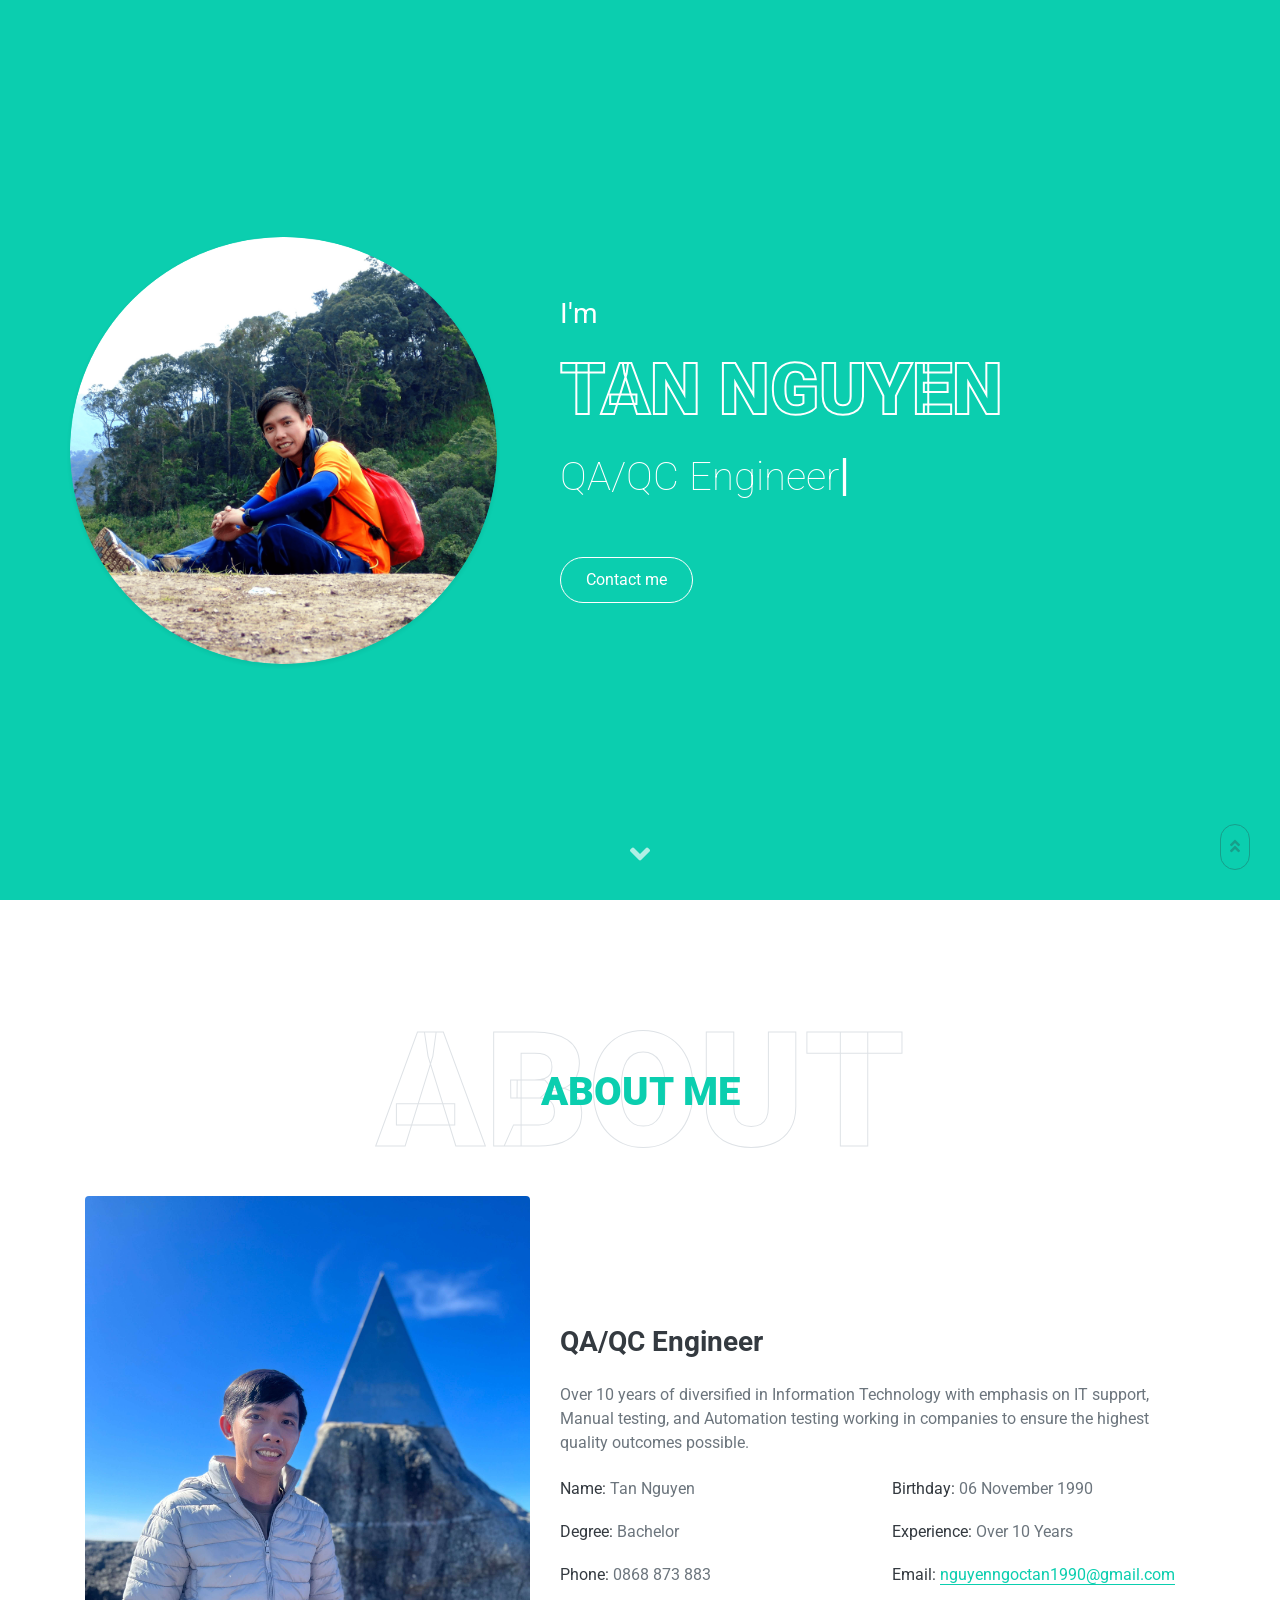
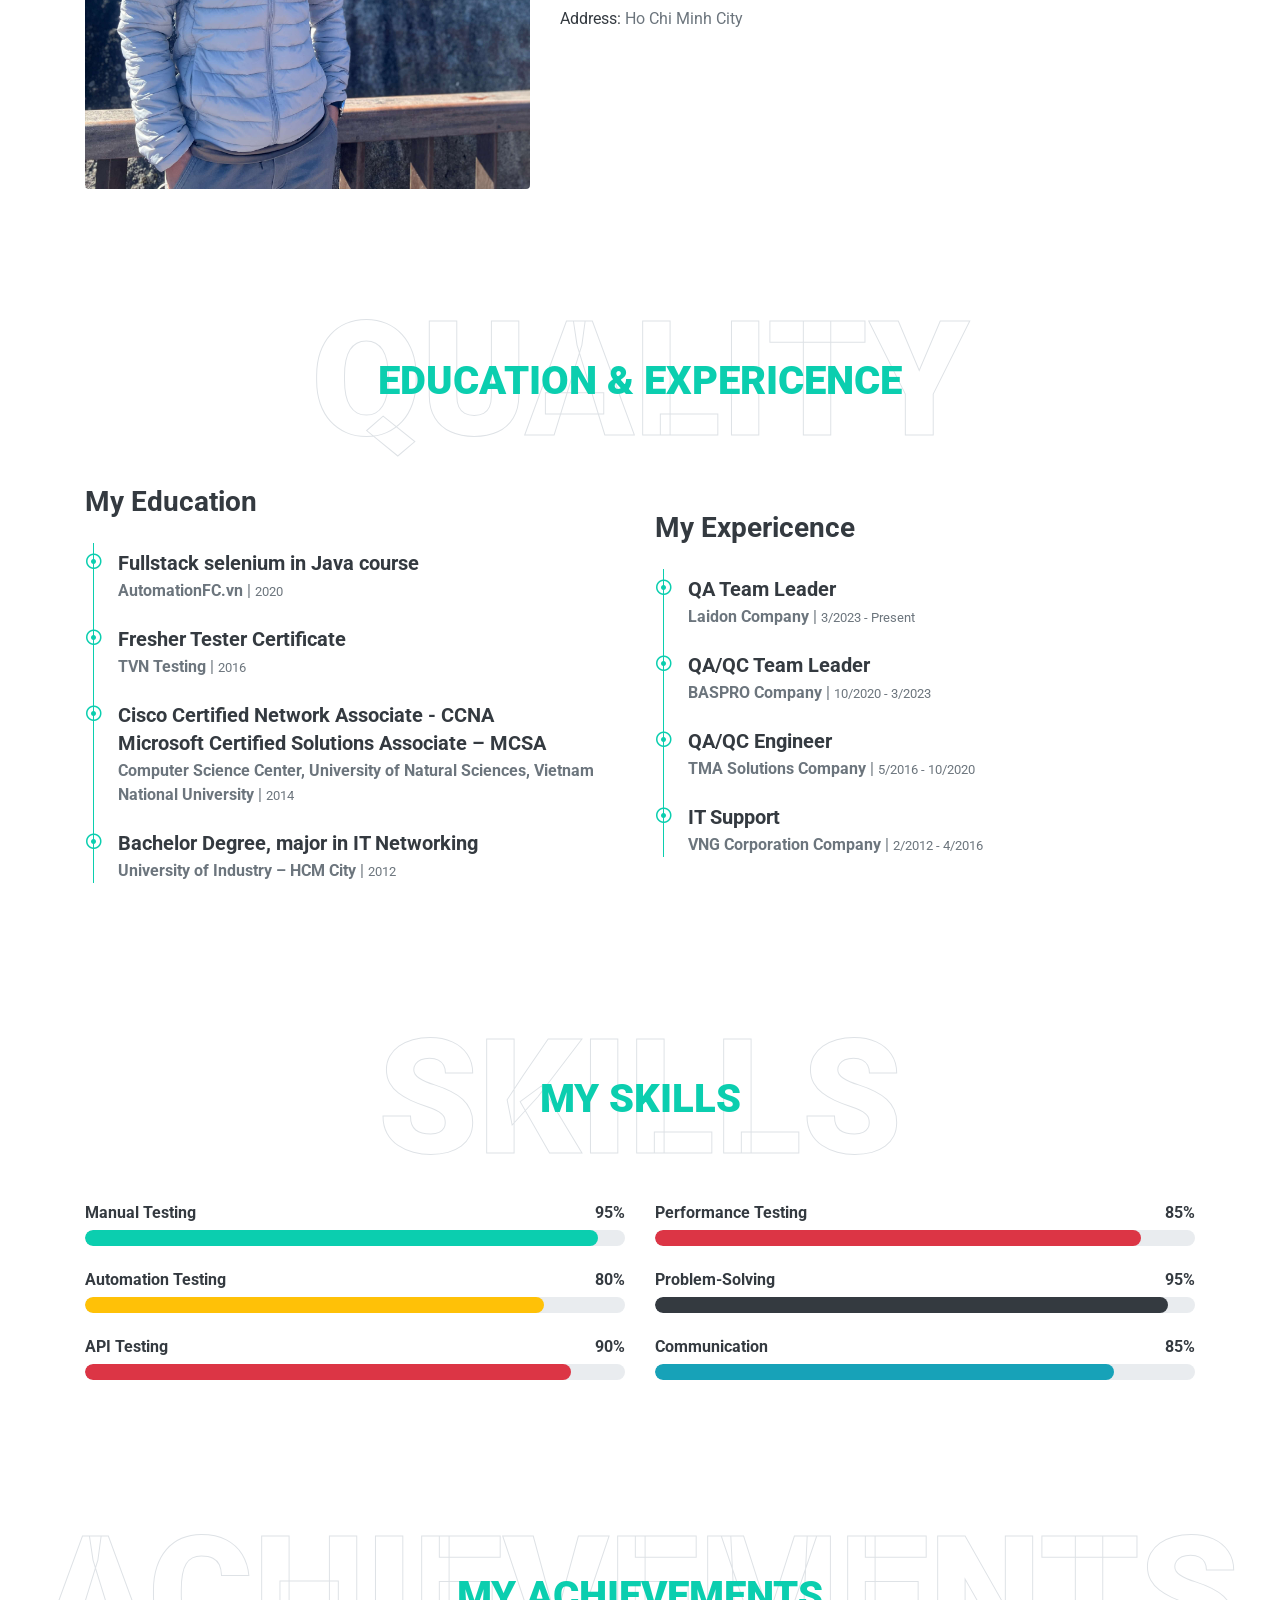
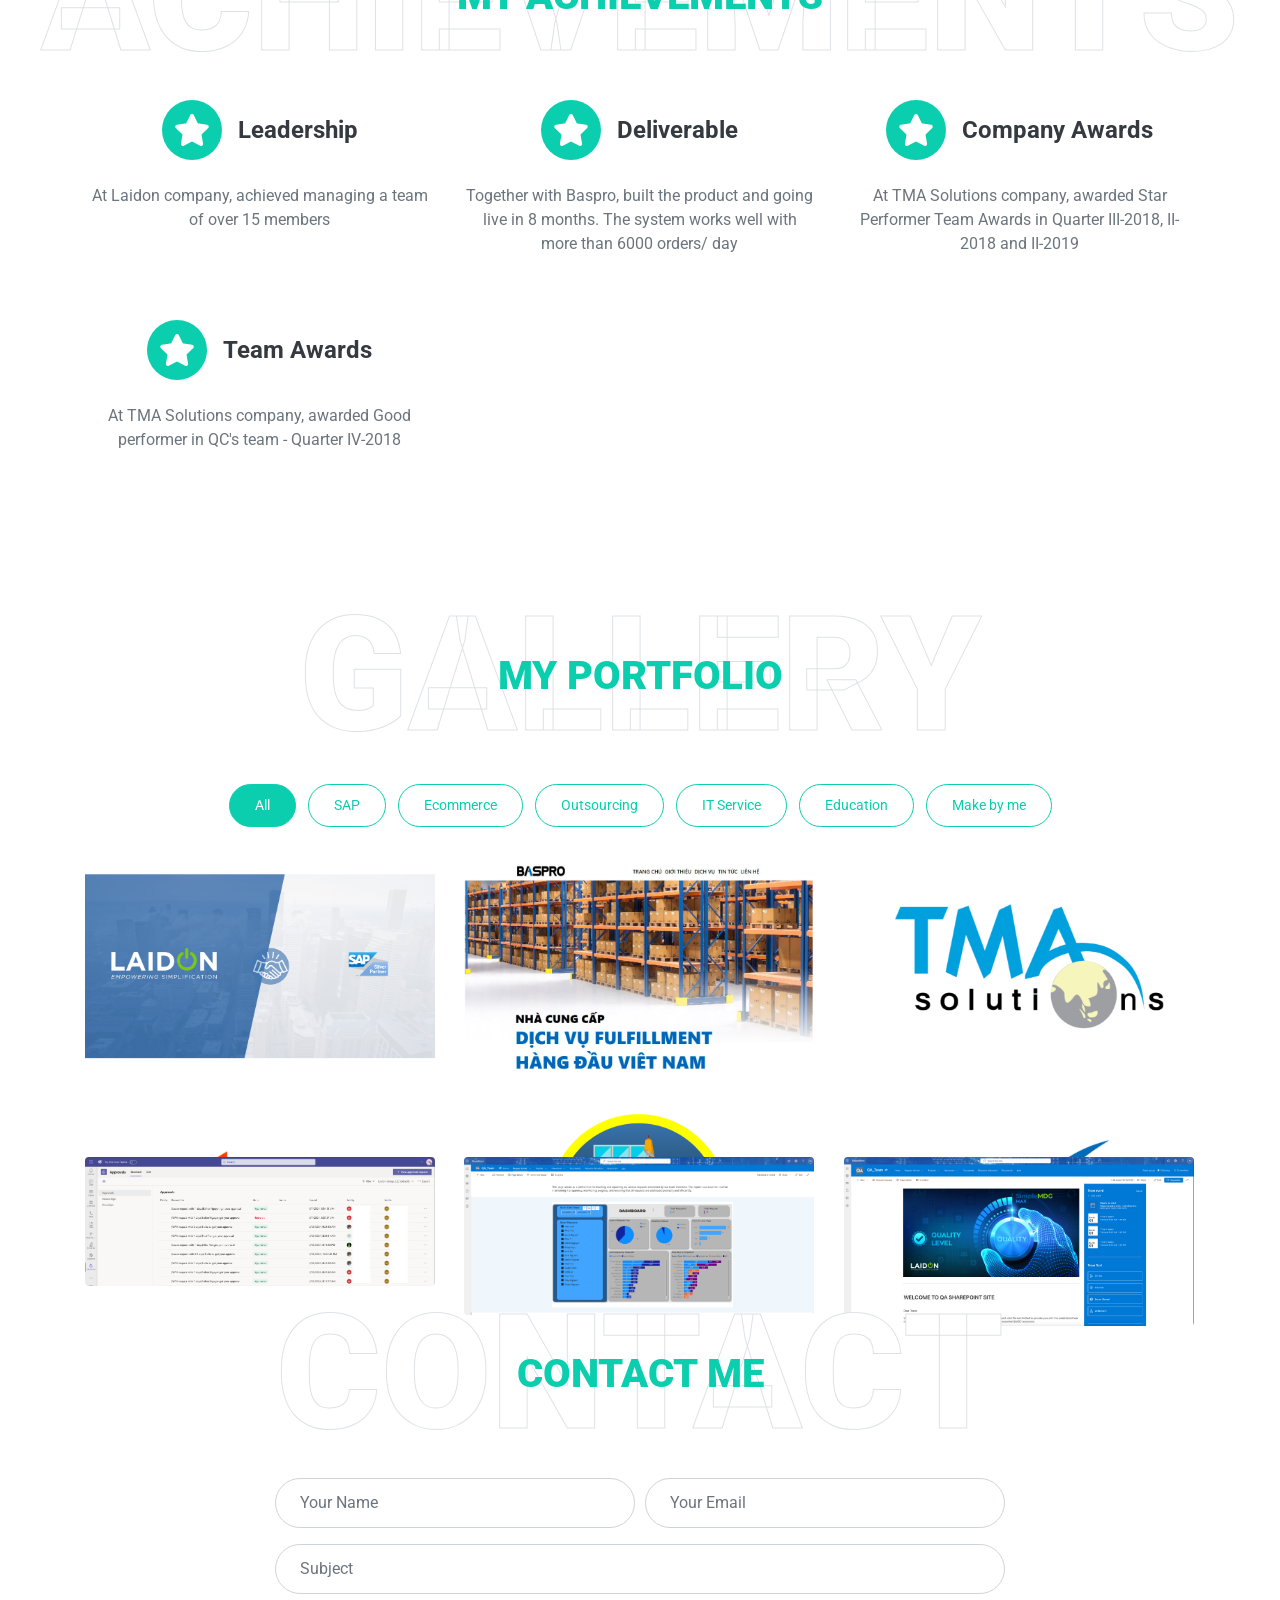
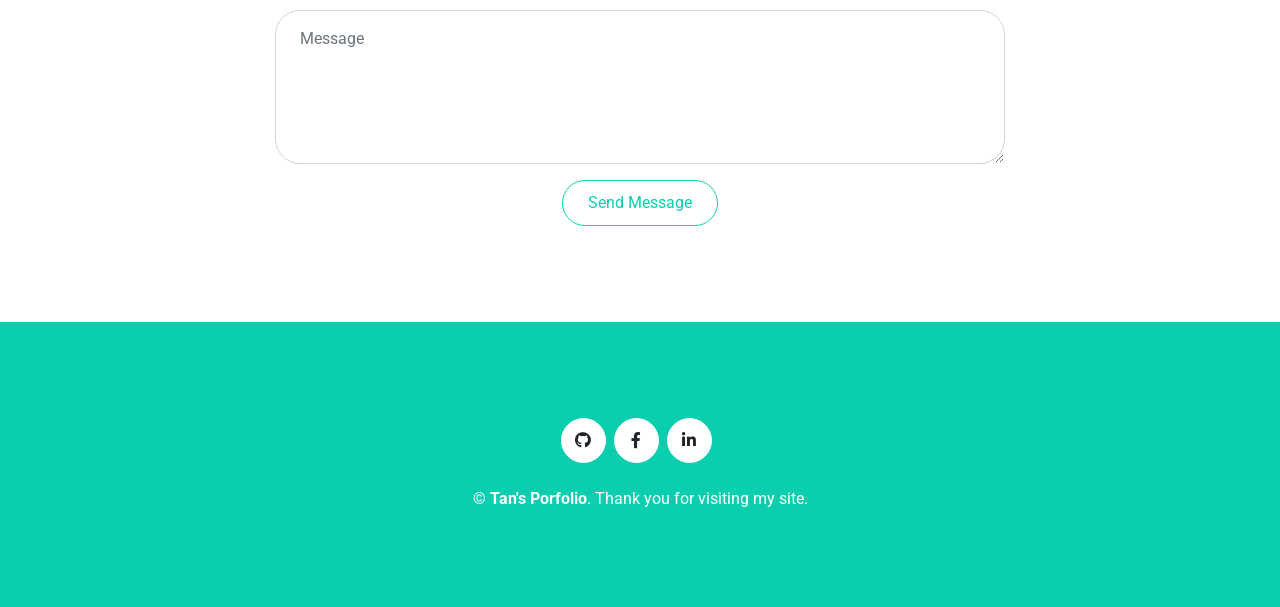
<file: index.html>
<!DOCTYPE html>
<html lang="en">

<head>
    <meta charset="utf-8">
    <title>Tan Nguyen Portfolio Page</title>
    <meta content="width=device-width, initial-scale=1.0" name="viewport">
    <meta content="Hello, I'm Tan nguyen" name="keywords">
    <meta content="Hello, I'm Tan nguyen" name="description">

    <!-- Favicon -->
    <link href="img/favicon.ico" rel="icon">

    <!-- Google Web Fonts -->
    <link rel="preconnect" href="https://fonts.gstatic.com">
    <link href="https://fonts.googleapis.com/css2?family=Roboto:wght@300;400;500;700;900&display=swap" rel="stylesheet"> 

    <!-- Font Awesome -->
    <link href="https://cdnjs.cloudflare.com/ajax/libs/font-awesome/5.10.0/css/all.min.css" rel="stylesheet">

    <!-- Libraries Stylesheet -->
    <link href="lib/owlcarousel/assets/owl.carousel.min.css" rel="stylesheet">
    <link href="lib/lightbox/css/lightbox.min.css" rel="stylesheet">

    <!-- Customized Bootstrap Stylesheet -->
    <link href="css/style.css" rel="stylesheet">
</head>

<body data-spy="scroll" data-target=".navbar" data-offset="51">
    <!-- Navbar Start -->
    <nav class="navbar fixed-top shadow-sm navbar-expand-lg bg-light navbar-light py-3 py-lg-0 px-lg-5">
        <a href="index.html" class="navbar-brand ml-lg-3">
            <h1 class="m-0 display-5"><span class="text-primary">Tan's </span>Portfolio</h1>
        </a>
        <button type="button" class="navbar-toggler" data-toggle="collapse" data-target="#navbarCollapse">
            <span class="navbar-toggler-icon"></span>
        </button>
        <div class="collapse navbar-collapse px-lg-3" id="navbarCollapse">
            <div class="navbar-nav m-auto py-0">
                <a href="#home" class="nav-item nav-link active">Home</a>
                <a href="#about" class="nav-item nav-link">About</a>
                <a href="#qualification" class="nav-item nav-link">Education & Expericence</a>
                <a href="#skill" class="nav-item nav-link">Skill</a>
                <a href="#skill" class="nav-item nav-link">Achivements</a>
                <a href="#portfolio" class="nav-item nav-link">Portfolio</a>
                <a href="#contact" class="nav-item nav-link">Contact</a>
            </div>
            <!--<a href="" class="btn btn-outline-primary d-none d-lg-block">Hire Me</a>-->
        </div>
    </nav>
    <!-- Navbar End -->


    <!-- Video Modal Start -->
    <div class="modal fade" id="videoModal" tabindex="-1" role="dialog" aria-labelledby="exampleModalLabel" aria-hidden="true">
        <div class="modal-dialog" role="document">
            <div class="modal-content">
                <div class="modal-body">
                    <button type="button" class="close" data-dismiss="modal" aria-label="Close">
                        <span aria-hidden="true">&times;</span>
                    </button>        
                    <!-- 16:9 aspect ratio -->
                    <div class="embed-responsive embed-responsive-16by9">
                        <iframe class="embed-responsive-item" src="" id="video"  allowscriptaccess="always" allow="autoplay"></iframe>
                    </div>
                </div>
            </div>
        </div>
    </div>
    <!-- Video Modal End -->


    <!-- Header Start -->
    <div class="container-fluid bg-primary d-flex align-items-center mb-5 py-5" id="home" style="min-height: 100vh;">
        <div class="container">
            <div class="row align-items-center">
                <div class="col-lg-5 px-5 pl-lg-0 pb-5 pb-lg-0">
                    <img class="img-fluid w-100 rounded-circle shadow-sm" src="img/profile.png" alt="">
                </div>
                <div class="col-lg-7 text-center text-lg-left">
                    <h3 class="text-white font-weight-normal mb-3">I'm</h3>
                    <h1 class="display-3 text-uppercase text-primary mb-2" style="-webkit-text-stroke: 2px #ffffff;">TAN NGUYEN</h1>
                    <h1 class="typed-text-output d-inline font-weight-lighter text-white"></h1>
                    <div class="typed-text d-none">QA/QC Engineer, QA/QC Leader, Manual/Automation Tester</div>
                    <div class="d-flex align-items-center justify-content-center justify-content-lg-start pt-5">
                        <a href="#contact" class="btn btn-outline-light mr-5">Contact me</a>
                    </div> 
                </div>
            </div>
        </div>
    </div>
    <!-- Header End -->


    <!-- About Start -->
    <div class="container-fluid py-5" id="about">
        <div class="container">
            <div class="position-relative d-flex align-items-center justify-content-center">
                <h1 class="display-1 text-uppercase text-white" style="-webkit-text-stroke: 1px #dee2e6;">About</h1>
                <h1 class="position-absolute text-uppercase text-primary">About Me</h1>
            </div>
            <div class="row align-items-center">
                <div class="col-lg-5 pb-4 pb-lg-0">
                    <img class="img-fluid rounded w-100" src="img/about.jpg" alt="">
                </div>
                <div class="col-lg-7">
                    <h3 class="mb-4">QA/QC Engineer</h3>
                    <p>Over 10 years of diversified in Information Technology with emphasis on IT support, Manual testing, and Automation testing working in companies to ensure the highest quality outcomes possible. </p>
                    <div class="row mb-3">
                        <div class="col-sm-6 py-2"><h6>Name: <span class="text-secondary">Tan Nguyen</span></h6></div>
                        <div class="col-sm-6 py-2"><h6>Birthday: <span class="text-secondary">06 November 1990</span></h6></div>
                        <div class="col-sm-6 py-2"><h6>Degree: <span class="text-secondary">Bachelor</span></h6></div>
                        <div class="col-sm-6 py-2"><h6>Experience: <span class="text-secondary">Over 10 Years</span></h6></div>
                        <div class="col-sm-6 py-2"><h6>Phone: <span class="text-secondary">0868 873 883</span></h6></div>
                        <div class="col-sm-6 py-2"><h6>Email: <span class="text-secondary border-bottom border-primary"><a href="mailto:nguyenngoctan1990@gmail.com">nguyenngoctan1990@gmail.com</a></span></span></h6></div>
                        <div class="col-sm-6 py-2"><h6>Address: <span class="text-secondary">Ho Chi Minh City</span></h6></div>
                    </div>
                    <!-- comment 2 buttons
                    <a href="" class="btn btn-outline-primary mr-4">Hire Me</a>
                    <a href="" class="btn btn-outline-primary">Learn More</a> 
                    -->
                </div>
            </div>
        </div>
    </div>
    <!-- About End -->


    <!-- Qualification Start -->
    <div class="container-fluid py-5" id="qualification">
        <div class="container">
            <div class="position-relative d-flex align-items-center justify-content-center">
                <h1 class="display-1 text-uppercase text-white" style="-webkit-text-stroke: 1px #dee2e6;">Quality</h1>
                <h1 class="position-absolute text-uppercase text-primary">Education & Expericence</h1>
            </div>
            <div class="row align-items-center">
                <div class="col-lg-6">
                    <h3 class="mb-4">My Education</h3>
                    <div class="border-left border-primary pt-2 pl-4 ml-2">
                        <div class="position-relative mb-4">
                            <i class="far fa-dot-circle text-primary position-absolute" style="top: 2px; left: -32px;"></i>
                            <h5 class="font-weight-bold mb-1">Fullstack selenium in Java course</h5>
                            <p class="mb-2"><strong>AutomationFC.vn</strong> | <small>2020</small></p>
                            <!--<p>Tempor eos dolore amet tempor dolor tempor. Dolore ea magna sit amet dolor eirmod. Eos ipsum est tempor dolor. Clita lorem kasd sed ea lorem diam ea lorem eirmod duo sit ipsum stet lorem diam</p>
                            -->    
                            </div>
                        <div class="position-relative mb-4">
                            <i class="far fa-dot-circle text-primary position-absolute" style="top: 2px; left: -32px;"></i>
                            <h5 class="font-weight-bold mb-1">Fresher Tester Certificate</h5>
                            <p class="mb-2"><strong>TVN Testing</strong> | <small>2016</small></p>
                            <!--<p>Tempor eos dolore amet tempor dolor tempor. Dolore ea magna sit amet dolor eirmod. Eos ipsum est tempor dolor. Clita lorem kasd sed ea lorem diam ea lorem eirmod duo sit ipsum stet lorem diam</p>
                            -->
                            </div>
                        <div class="position-relative mb-4">
                            <i class="far fa-dot-circle text-primary position-absolute" style="top: 2px; left: -32px;"></i>
                            <h5 class="font-weight-bold mb-1">Cisco Certified Network Associate - CCNA</h5>
                            <h5 class="font-weight-bold mb-1">Microsoft Certified Solutions Associate – MCSA</h5>
                            <p class="mb-2"><strong>Computer Science Center, University of Natural Sciences, Vietnam National University</strong> | <small>2014</small></p>
                            <!--<p>Tempor eos dolore amet tempor dolor tempor. Dolore ea magna sit amet dolor eirmod. Eos ipsum est tempor dolor. Clita lorem kasd sed ea lorem diam ea lorem eirmod duo sit ipsum stet lorem diam</p>
                            -->
                        </div>
                        <div class="position-relative mb-4">
                            <i class="far fa-dot-circle text-primary position-absolute" style="top: 2px; left: -32px;"></i>
                            <h5 class="font-weight-bold mb-1">Bachelor Degree, major in IT Networking</h5>
                            <p class="mb-2"><strong>University of Industry – HCM City</strong> | <small>2012</small></p>
                            <!--<p>Tempor eos dolore amet tempor dolor tempor. Dolore ea magna sit amet dolor eirmod. Eos ipsum est tempor dolor. Clita lorem kasd sed ea lorem diam ea lorem eirmod duo sit ipsum stet lorem diam</p>
                            -->
                        </div>
                    </div>
                </div>
                <div class="col-lg-6">
                    <h3 class="mb-4">My Expericence</h3>
                    <div class="border-left border-primary pt-2 pl-4 ml-2">
                        <div class="position-relative mb-4">
                            <i class="far fa-dot-circle text-primary position-absolute" style="top: 2px; left: -32px;"></i>
                            <h5 class="font-weight-bold mb-1">QA Team Leader</h5>
                            <p class="mb-2"><strong>Laidon Company</strong> | <small>3/2023 - Present</small></p>
                            <!--<p>Tempor eos dolore amet tempor dolor tempor. Dolore ea magna sit amet dolor eirmod. Eos ipsum est tempor dolor. Clita lorem kasd sed ea lorem diam ea lorem eirmod duo sit ipsum stet lorem diam</p>
                            -->
                            </div>
                        <div class="position-relative mb-4">
                            <i class="far fa-dot-circle text-primary position-absolute" style="top: 2px; left: -32px;"></i>
                            <h5 class="font-weight-bold mb-1">QA/QC Team Leader</h5>
                            <p class="mb-2"><strong>BASPRO Company</strong> | <small>10/2020 - 3/2023</small></p>
                            <!--<p>Tempor eos dolore amet tempor dolor tempor. Dolore ea magna sit amet dolor eirmod. Eos ipsum est tempor dolor. Clita lorem kasd sed ea lorem diam ea lorem eirmod duo sit ipsum stet lorem diam</p>
                            -->
                            </div>
                        <div class="position-relative mb-4">
                            <i class="far fa-dot-circle text-primary position-absolute" style="top: 2px; left: -32px;"></i>
                            <h5 class="font-weight-bold mb-1">QA/QC Engineer</h5>
                            <p class="mb-2"><strong>TMA Solutions Company</strong> | <small>5/2016 - 10/2020</small></p>
                            <!--<p>Tempor eos dolore amet tempor dolor tempor. Dolore ea magna sit amet dolor eirmod. Eos ipsum est tempor dolor. Clita lorem kasd sed ea lorem diam ea lorem eirmod duo sit ipsum stet lorem diam</p>
                            -->
                            </div>

                        <div class="position-relative mb-4">
                            <i class="far fa-dot-circle text-primary position-absolute" style="top: 2px; left: -32px;"></i>
                            <h5 class="font-weight-bold mb-1">IT Support</h5>
                            <p class="mb-2"><strong>VNG Corporation Company</strong> | <small>2/2012 - 4/2016</small></p>
                            <!--<p>Tempor eos dolore amet tempor dolor tempor. Dolore ea magna sit amet dolor eirmod. Eos ipsum est tempor dolor. Clita lorem kasd sed ea lorem diam ea lorem eirmod duo sit ipsum stet lorem diam</p>
                            -->
                            </div>
                    </div>
                </div>
            </div>
        </div>
    </div>
    <!-- Qualification End -->


    <!-- Skill Start -->
    <div class="container-fluid py-5" id="skill">
        <div class="container">
            <div class="position-relative d-flex align-items-center justify-content-center">
                <h1 class="display-1 text-uppercase text-white" style="-webkit-text-stroke: 1px #dee2e6;">Skills</h1>
                <h1 class="position-absolute text-uppercase text-primary">My Skills</h1>
            </div>
            <div class="row align-items-center">
                <div class="col-md-6">
                    <div class="skill mb-4">
                        <div class="d-flex justify-content-between">
                            <h6 class="font-weight-bold">Manual Testing</h6>
                            <h6 class="font-weight-bold">95%</h6>
                        </div>
                        <div class="progress">
                            <div class="progress-bar bg-primary" role="progressbar" aria-valuenow="95" aria-valuemin="0" aria-valuemax="100"></div>
                        </div>
                    </div>
                    <div class="skill mb-4">
                        <div class="d-flex justify-content-between">
                            <h6 class="font-weight-bold">Automation Testing</h6>
                            <h6 class="font-weight-bold">80%</h6>
                        </div>
                        <div class="progress">
                            <div class="progress-bar bg-warning" role="progressbar" aria-valuenow="85" aria-valuemin="0" aria-valuemax="100"></div>
                        </div>
                    </div>
                    <div class="skill mb-4">
                        <div class="d-flex justify-content-between">
                            <h6 class="font-weight-bold">API Testing</h6>
                            <h6 class="font-weight-bold">90%</h6>
                        </div>
                        <div class="progress">
                            <div class="progress-bar bg-danger" role="progressbar" aria-valuenow="90" aria-valuemin="0" aria-valuemax="100"></div>
                        </div>
                    </div>
                </div>
                <div class="col-md-6">
                    <div class="skill mb-4">
                        <div class="d-flex justify-content-between">
                            <h6 class="font-weight-bold">Performance Testing</h6>
                            <h6 class="font-weight-bold">85%</h6>
                        </div>
                        <div class="progress">
                            <div class="progress-bar bg-danger" role="progressbar" aria-valuenow="90" aria-valuemin="0" aria-valuemax="100"></div>
                        </div>
                    </div>
                    <div class="skill mb-4">
                        <div class="d-flex justify-content-between">
                            <h6 class="font-weight-bold">Problem-Solving</h6>
                            <h6 class="font-weight-bold">95%</h6>
                        </div>
                        <div class="progress">
                            <div class="progress-bar bg-dark" role="progressbar" aria-valuenow="95" aria-valuemin="0" aria-valuemax="100"></div>
                        </div>
                    </div>
                    <div class="skill mb-4">
                        <div class="d-flex justify-content-between">
                            <h6 class="font-weight-bold">Communication</h6>
                            <h6 class="font-weight-bold">85%</h6>
                        </div>
                        <div class="progress">
                            <div class="progress-bar bg-info" role="progressbar" aria-valuenow="85" aria-valuemin="0" aria-valuemax="100"></div>
                        </div>
                    </div>
                </div>
            </div>
        </div>
    </div>
    <!-- Skill End -->


    <!-- Services Start -->
    <div class="container-fluid pt-5" id="Achivements">
        <div class="container">
            <div class="position-relative d-flex align-items-center justify-content-center">
                <h1 class="display-1 text-uppercase text-white" style="-webkit-text-stroke: 1px #dee2e6;">Achievements</h1>
                <h1 class="position-absolute text-uppercase text-primary">My Achievements</h1>
            </div>
            <div class="row pb-3">
                <div class="col-lg-4 col-md-6 text-center mb-5">
                    <div class="d-flex align-items-center justify-content-center mb-4">
                        <i class="fa fa-2x fa-star service-icon bg-primary text-white mr-3"></i>
                        <h4 class="font-weight-bold m-0">Leadership</h4>
                    </div>
                    <p>At Laidon company, achieved managing a team of over 15 members</p>
                    <!--<a class="border-bottom border-primary text-decoration-none" href="">Read More</a>
                    -->
                    </div>
                <div class="col-lg-4 col-md-6 text-center mb-5">
                    <div class="d-flex align-items-center justify-content-center mb-4">
                        <i class="fa fa-2x fa-star service-icon bg-primary text-white mr-3"></i>
                        <h4 class="font-weight-bold m-0">Deliverable</h4>
                    </div>
                    <p>Together with Baspro, built the product and going live in 8 months. The system works well with more than 6000 orders/ day</p>
                    <!--<a class="border-bottom border-primary text-decoration-none" href="">Read More</a>
                    -->
                    </div>
                <div class="col-lg-4 col-md-6 text-center mb-5">
                    <div class="d-flex align-items-center justify-content-center mb-4">
                        <i class="fa fa-2x fa-star service-icon bg-primary text-white mr-3"></i>
                        <h4 class="font-weight-bold m-0">Company Awards</h4>
                    </div>
                    <p>At TMA Solutions company, awarded Star Performer Team Awards in Quarter III-2018, II-2018 and II-2019</p>
                    <!--<a class="border-bottom border-primary text-decoration-none" href="">Read More</a>
                    -->
                    </div>
                <div class="col-lg-4 col-md-6 text-center mb-5">
                    <div class="d-flex align-items-center justify-content-center mb-4">
                        <i class="fa fa-2x fa-star service-icon bg-primary text-white mr-3"></i>
                        <h4 class="font-weight-bold m-0">Team Awards</h4>
                    </div>
                    <p>At TMA Solutions company, awarded Good performer in QC's team - Quarter IV-2018</p>
                    <!--<a class="border-bottom border-primary text-decoration-none" href="">Read More</a>
                    -->
                </div>
                <!--<div class="col-lg-4 col-md-6 text-center mb-5">
                    <div class="d-flex align-items-center justify-content-center mb-4">
                        <i class="fa fa-2x fa-search service-icon bg-primary text-white mr-3"></i>
                        <h4 class="font-weight-bold m-0">SEO</h4>
                    </div>
                    <p>Justo sit justo eos amet tempor amet clita amet ipsum eos elitr. Amet lorem lorem lorem est amet labore eirmod erat clita</p>
                    <a class="border-bottom border-primary text-decoration-none" href="">Read More</a>
                </div>
                <div class="col-lg-4 col-md-6 text-center mb-5">
                    <div class="d-flex align-items-center justify-content-center mb-4">
                        <i class="fa fa-2x fa-edit service-icon bg-primary text-white mr-3"></i>
                        <h4 class="font-weight-bold m-0">Content Creating</h4>
                    </div>
                    <p>Justo sit justo eos amet tempor amet clita amet ipsum eos elitr. Amet lorem lorem lorem est amet labore eirmod erat clita</p>
                    <a class="border-bottom border-primary text-decoration-none" href="">Read More</a>
                </div>
            -->
            </div>
        </div>
    </div>
    <!-- Services End -->


    <!-- Portfolio Start -->
    <div class="container-fluid pt-5 pb-3" id="portfolio">
        <div class="container">
            <div class="position-relative d-flex align-items-center justify-content-center">
                <h1 class="display-1 text-uppercase text-white" style="-webkit-text-stroke: 1px #dee2e6;">Gallery</h1>
                <h1 class="position-absolute text-uppercase text-primary">My Portfolio</h1>
            </div>
            <div class="row">
                <div class="col-12 text-center mb-2">
                    <ul class="list-inline mb-4" id="portfolio-flters">
                        <li class="btn btn-sm btn-outline-primary m-1 active"  data-filter="*">All</li>
                        <li class="btn btn-sm btn-outline-primary m-1" data-filter=".first">SAP</li>
                        <li class="btn btn-sm btn-outline-primary m-1" data-filter=".second">Ecommerce</li>
                        <li class="btn btn-sm btn-outline-primary m-1" data-filter=".third">Outsourcing</li>
                        <li class="btn btn-sm btn-outline-primary m-1" data-filter=".four">IT Service</li>
                        <li class="btn btn-sm btn-outline-primary m-1" data-filter=".five">Education</li>
                        <li class="btn btn-sm btn-outline-primary m-1" data-filter=".six">Make by me</li>
                    </ul>
                </div>
            </div>
            <div class="row portfolio-container">
                <div class="col-lg-4 col-md-6 mb-4 portfolio-item first">
                    <div class="position-relative overflow-hidden mb-2">
                        <img class="img-fluid rounded w-100" src="img/portfolio-1.png" alt="">
                        <div class="portfolio-btn bg-primary d-flex align-items-center justify-content-center">
                            <a href="img/portfolio-1.png" data-lightbox="portfolio">
                                <i class="fa fa-plus text-white" style="font-size: 60px;"></i>
                            </a>
                        </div>
                    </div>
                </div>
                <div class="col-lg-4 col-md-6 mb-4 portfolio-item second">
                    <div class="position-relative overflow-hidden mb-2">
                        <img class="img-fluid rounded w-100" src="img/portfolio-2.png" alt="">
                        <div class="portfolio-btn bg-primary d-flex align-items-center justify-content-center">
                            <a href="img/portfolio-2.png" data-lightbox="portfolio">
                                <i class="fa fa-plus text-white" style="font-size: 60px;"></i>
                            </a>
                        </div>
                    </div>
                </div>
                <div class="col-lg-4 col-md-6 mb-4 portfolio-item third">
                    <div class="position-relative overflow-hidden mb-2">
                        <img class="img-fluid rounded w-100" src="img/portfolio-3.png" alt="">
                        <div class="portfolio-btn bg-primary d-flex align-items-center justify-content-center">
                            <a href="img/portfolio-3.png" data-lightbox="portfolio">
                                <i class="fa fa-plus text-white" style="font-size: 60px;"></i>
                            </a>
                        </div>
                    </div>
                </div>
                <div class="col-lg-4 col-md-6 mb-4 portfolio-item four">
                    <div class="position-relative overflow-hidden mb-2">
                        <img class="img-fluid rounded w-100" src="img/portfolio-4.png" alt="">
                        <div class="portfolio-btn bg-primary d-flex align-items-center justify-content-center">
                            <a href="img/portfolio-4.png" data-lightbox="portfolio">
                                <i class="fa fa-plus text-white" style="font-size: 60px;"></i>
                            </a>
                        </div>
                    </div>
                </div>
                <div class="col-lg-4 col-md-6 mb-4 portfolio-item five">
                    <div class="position-relative overflow-hidden mb-2">
                        <img class="img-fluid rounded w-100" src="img/portfolio-5.png" alt="">
                        <div class="portfolio-btn bg-primary d-flex align-items-center justify-content-center">
                            <a href="img/portfolio-5.png" data-lightbox="portfolio">
                                <i class="fa fa-plus text-white" style="font-size: 60px;"></i>
                            </a>
                        </div>
                    </div>
                </div>
                <div class="col-lg-4 col-md-6 mb-4 portfolio-item five">
                    <div class="position-relative overflow-hidden mb-2">
                        <img class="img-fluid rounded w-100" src="img/portfolio-6.png" alt="">
                        <div class="portfolio-btn bg-primary d-flex align-items-center justify-content-center">
                            <a href="img/portfolio-6.png" data-lightbox="portfolio">
                                <i class="fa fa-plus text-white" style="font-size: 60px;"></i>
                            </a>
                        </div>
                    </div>
                </div>
                <div class="col-lg-4 col-md-6 mb-4 portfolio-item six">
                    <div class="position-relative overflow-hidden mb-2">
                        <img class="img-fluid rounded w-100" src="img/portfolio-7.png" alt="">
                        <div class="portfolio-btn bg-primary d-flex align-items-center justify-content-center">
                            <a href="img/portfolio-7.png" data-lightbox="portfolio">
                                <i class="fa fa-plus text-white" style="font-size: 60px;"></i>
                            </a>
                        </div>
                    </div>
                </div>
                <div class="col-lg-4 col-md-6 mb-4 portfolio-item six">
                    <div class="position-relative overflow-hidden mb-2">
                        <img class="img-fluid rounded w-100" src="img/portfolio-8.png" alt="">
                        <div class="portfolio-btn bg-primary d-flex align-items-center justify-content-center">
                            <a href="img/portfolio-8.png" data-lightbox="portfolio">
                                <i class="fa fa-plus text-white" style="font-size: 60px;"></i>
                            </a>
                        </div>
                    </div>
                </div>
                <div class="col-lg-4 col-md-6 mb-4 portfolio-item six">
                    <div class="position-relative overflow-hidden mb-2">
                        <img class="img-fluid rounded w-100" src="img/portfolio-9.png" alt="">
                        <div class="portfolio-btn bg-primary d-flex align-items-center justify-content-center">
                            <a href="img/portfolio-9.png" data-lightbox="portfolio">
                                <i class="fa fa-plus text-white" style="font-size: 60px;"></i>
                            </a>
                        </div>
                    </div>
                </div>
            </div>
        </div>
    </div>
    <!-- Portfolio End -->


    <!-- Testimonial Start 
    <div class="container-fluid py-5" id="testimonial">
        <div class="container">
            <div class="position-relative d-flex align-items-center justify-content-center">
                <h1 class="display-1 text-uppercase text-white" style="-webkit-text-stroke: 1px #dee2e6;">Review</h1>
                <h1 class="position-absolute text-uppercase text-primary">Clients Say</h1>
            </div>
            <div class="row justify-content-center">
                <div class="col-lg-8">
                    <div class="owl-carousel testimonial-carousel">
                        <div class="text-center">
                            <i class="fa fa-3x fa-quote-left text-primary mb-4"></i>
                            <h4 class="font-weight-light mb-4">Dolor eirmod diam stet kasd sed. Aliqu rebum est eos. Rebum elitr dolore et eos labore, stet justo sed est sed. Diam sed sed dolor stet accusam amet eirmod eos, labore diam clita</h4>
                            <img class="img-fluid rounded-circle mx-auto mb-3" src="img/testimonial-1.jpg" style="width: 80px; height: 80px;">
                            <h5 class="font-weight-bold m-0">Client Name</h5>
                            <span>Profession</span>
                        </div>
                        <div class="text-center">
                            <i class="fa fa-3x fa-quote-left text-primary mb-4"></i>
                            <h4 class="font-weight-light mb-4">Dolor eirmod diam stet kasd sed. Aliqu rebum est eos. Rebum elitr dolore et eos labore, stet justo sed est sed. Diam sed sed dolor stet accusam amet eirmod eos, labore diam clita</h4>
                            <img class="img-fluid rounded-circle mx-auto mb-3" src="img/testimonial-2.jpg" style="width: 80px; height: 80px;">
                            <h5 class="font-weight-bold m-0">Client Name</h5>
                            <span>Profession</span>
                        </div>
                        <div class="text-center">
                            <i class="fa fa-3x fa-quote-left text-primary mb-4"></i>
                            <h4 class="font-weight-light mb-4">Dolor eirmod diam stet kasd sed. Aliqu rebum est eos. Rebum elitr dolore et eos labore, stet justo sed est sed. Diam sed sed dolor stet accusam amet eirmod eos, labore diam clita</h4>
                            <img class="img-fluid rounded-circle mx-auto mb-3" src="img/testimonial-3.jpg" style="width: 80px; height: 80px;">
                            <h5 class="font-weight-bold m-0">Client Name</h5>
                            <span>Profession</span>
                        </div>
                    </div>
                </div>
            </div>
        </div>
    </div>
    Testimonial End -->


    <!-- Blog Start 
    <div class="container-fluid pt-5" id="blog">
        <div class="container">
            <div class="position-relative d-flex align-items-center justify-content-center">
                <h1 class="display-1 text-uppercase text-white" style="-webkit-text-stroke: 1px #dee2e6;">Blog</h1>
                <h1 class="position-absolute text-uppercase text-primary">Latest Blog</h1>
            </div>
            <div class="row">
                <div class="col-lg-4 mb-5">
                    <div class="position-relative mb-4">
                        <img class="img-fluid rounded w-100" src="img/blog-1.jpg" alt="">
                        <div class="blog-date">
                            <h4 class="font-weight-bold mb-n1">01</h4>
                            <small class="text-white text-uppercase">Jan</small>
                        </div>
                    </div>
                    <h5 class="font-weight-medium mb-4">Rebum lorem no eos ut ipsum diam tempor sed rebum elitr ipsum</h5>
                    <a class="btn btn-sm btn-outline-primary py-2" href="">Read More</a>
                </div>
                <div class="col-lg-4 mb-5">
                    <div class="position-relative mb-4">
                        <img class="img-fluid rounded w-100" src="img/blog-2.jpg" alt="">
                        <div class="blog-date">
                            <h4 class="font-weight-bold mb-n1">01</h4>
                            <small class="text-white text-uppercase">Jan</small>
                        </div>
                    </div>
                    <h5 class="font-weight-medium mb-4">Rebum lorem no eos ut ipsum diam tempor sed rebum elitr ipsum</h5>
                    <a class="btn btn-sm btn-outline-primary py-2" href="">Read More</a>
                </div>
                <div class="col-lg-4 mb-5">
                    <div class="position-relative mb-4">
                        <img class="img-fluid rounded w-100" src="img/blog-3.jpg" alt="">
                        <div class="blog-date">
                            <h4 class="font-weight-bold mb-n1">01</h4>
                            <small class="text-white text-uppercase">Jan</small>
                        </div>
                    </div>
                    <h5 class="font-weight-medium mb-4">Rebum lorem no eos ut ipsum diam tempor sed rebum elitr ipsum</h5>
                    <a class="btn btn-sm btn-outline-primary py-2" href="">Read More</a>
                </div>
            </div>
        </div>
    </div>
    Blog End -->

    <!-- Contact Start -->
    <div class="container-fluid py-5" id="contact">
        <div class="container">
            <div class="position-relative d-flex align-items-center justify-content-center">
                <h1 class="display-1 text-uppercase text-white" style="-webkit-text-stroke: 1px #dee2e6;">Contact</h1>
                <h1 class="position-absolute text-uppercase text-primary">Contact Me</h1>
            </div>
            <div class="row justify-content-center">
                <div class="col-lg-8">
                    <div class="contact-form text-center">
                        <div id="success"></div>
                        <form name="sentMessage" id="contactForm" novalidate="novalidate">
                            <div class="form-row">
                                <div class="control-group col-sm-6">
                                    <input type="text" class="form-control p-4" id="name" placeholder="Your Name"
                                        required="required" data-validation-required-message="Please enter your name" />
                                    <p class="help-block text-danger"></p>
                                </div>
                                <div class="control-group col-sm-6">
                                    <input type="email" class="form-control p-4" id="email" placeholder="Your Email"
                                        required="required" data-validation-required-message="Please enter your email" />
                                    <p class="help-block text-danger"></p>
                                </div>
                            </div>
                            <div class="control-group">
                                <input type="text" class="form-control p-4" id="subject" placeholder="Subject"
                                    required="required" data-validation-required-message="Please enter a subject" />
                                <p class="help-block text-danger"></p>
                            </div>
                            <div class="control-group">
                                <textarea class="form-control py-3 px-4" rows="5" id="message" placeholder="Message"
                                    required="required"
                                    data-validation-required-message="Please enter your message"></textarea>
                                <p class="help-block text-danger"></p>
                            </div>
                            <div>
                                <button class="btn btn-outline-primary" type="submit" id="sendMessageButton">Send
                                    Message</button>
                            </div>
                        </form>
                    </div>
                </div>
            </div>
        </div>
    </div>
    <!-- Contact End -->


    <!-- Footer Start -->
    <div class="container-fluid bg-primary text-white mt-5 py-5 px-sm-3 px-md-5">
        <div class="container text-center py-5">
            <div class="d-flex justify-content-center mb-4">
                <a class="btn btn-light btn-social mr-2" href="https://github.com/nntan90"><i class="fab fa-github"></i></a>
                <a class="btn btn-light btn-social mr-2" href="https://www.facebook.com/nguyenngoctan1990"><i class="fab fa-facebook-f"></i></a>
                <a class="btn btn-light btn-social mr-2" href="https://www.linkedin.com/in/nguyenngoctan1990/"><i class="fab fa-linkedin-in"></i></a>
            </div>
            <!--
            <div class="d-flex justify-content-center mb-3">
                <a class="text-white" href="#">Privacy</a>
                <span class="px-3">|</span>
                <a class="text-white" href="#">Terms</a>
                <span class="px-3">|</span>
                <a class="text-white" href="#">FAQs</a>
                <span class="px-3">|</span>
                <a class="text-white" href="#">Help</a>
            </div>
            -->
            <p class="m-0">&copy; <a class="text-white font-weight-bold" href="#">Tan's Porfolio</a>. Thank you for visiting my site.</a>
            </p>
        </div>
    </div>
    <!-- Footer End -->

    <!-- Scroll to Bottom -->
    <i class="fa fa-2x fa-angle-down text-white scroll-to-bottom"></i>

    <!-- Back to Top -->
    <a href="#" class="btn btn-outline-dark px-0 back-to-top"><i class="fa fa-angle-double-up"></i></a>


    <!-- JavaScript Libraries -->
    <script src="https://code.jquery.com/jquery-3.4.1.min.js"></script>
    <script src="https://stackpath.bootstrapcdn.com/bootstrap/4.4.1/js/bootstrap.bundle.min.js"></script>
    <script src="lib/typed/typed.min.js"></script>
    <script src="lib/easing/easing.min.js"></script>
    <script src="lib/waypoints/waypoints.min.js"></script>
    <script src="lib/owlcarousel/owl.carousel.min.js"></script>
    <script src="lib/isotope/isotope.pkgd.min.js"></script>
    <script src="lib/lightbox/js/lightbox.min.js"></script>

    <!-- Contact Javascript File -->
    <script src="mail/jqBootstrapValidation.min.js"></script>
    <script src="mail/contact.js"></script>

    <!-- Template Javascript -->
    <script src="js/main.js"></script>
</body>

</html>
</file>
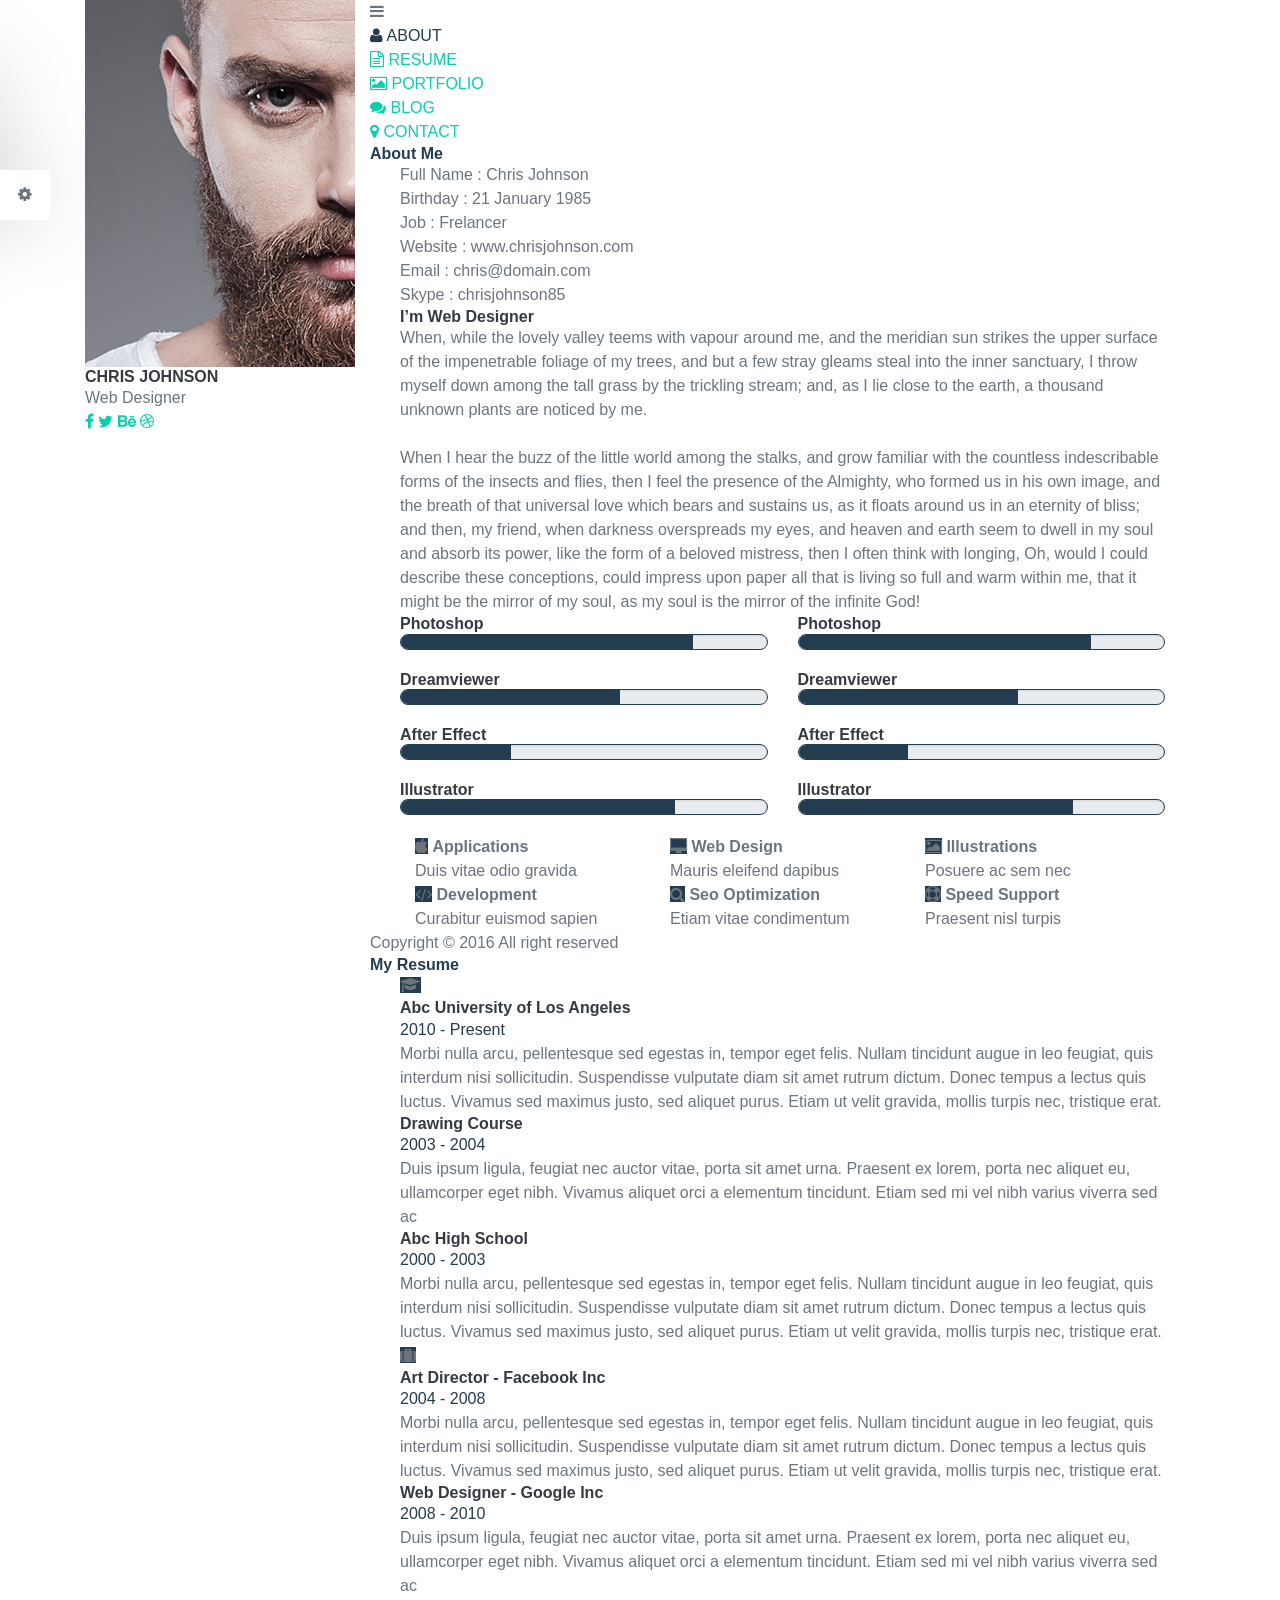
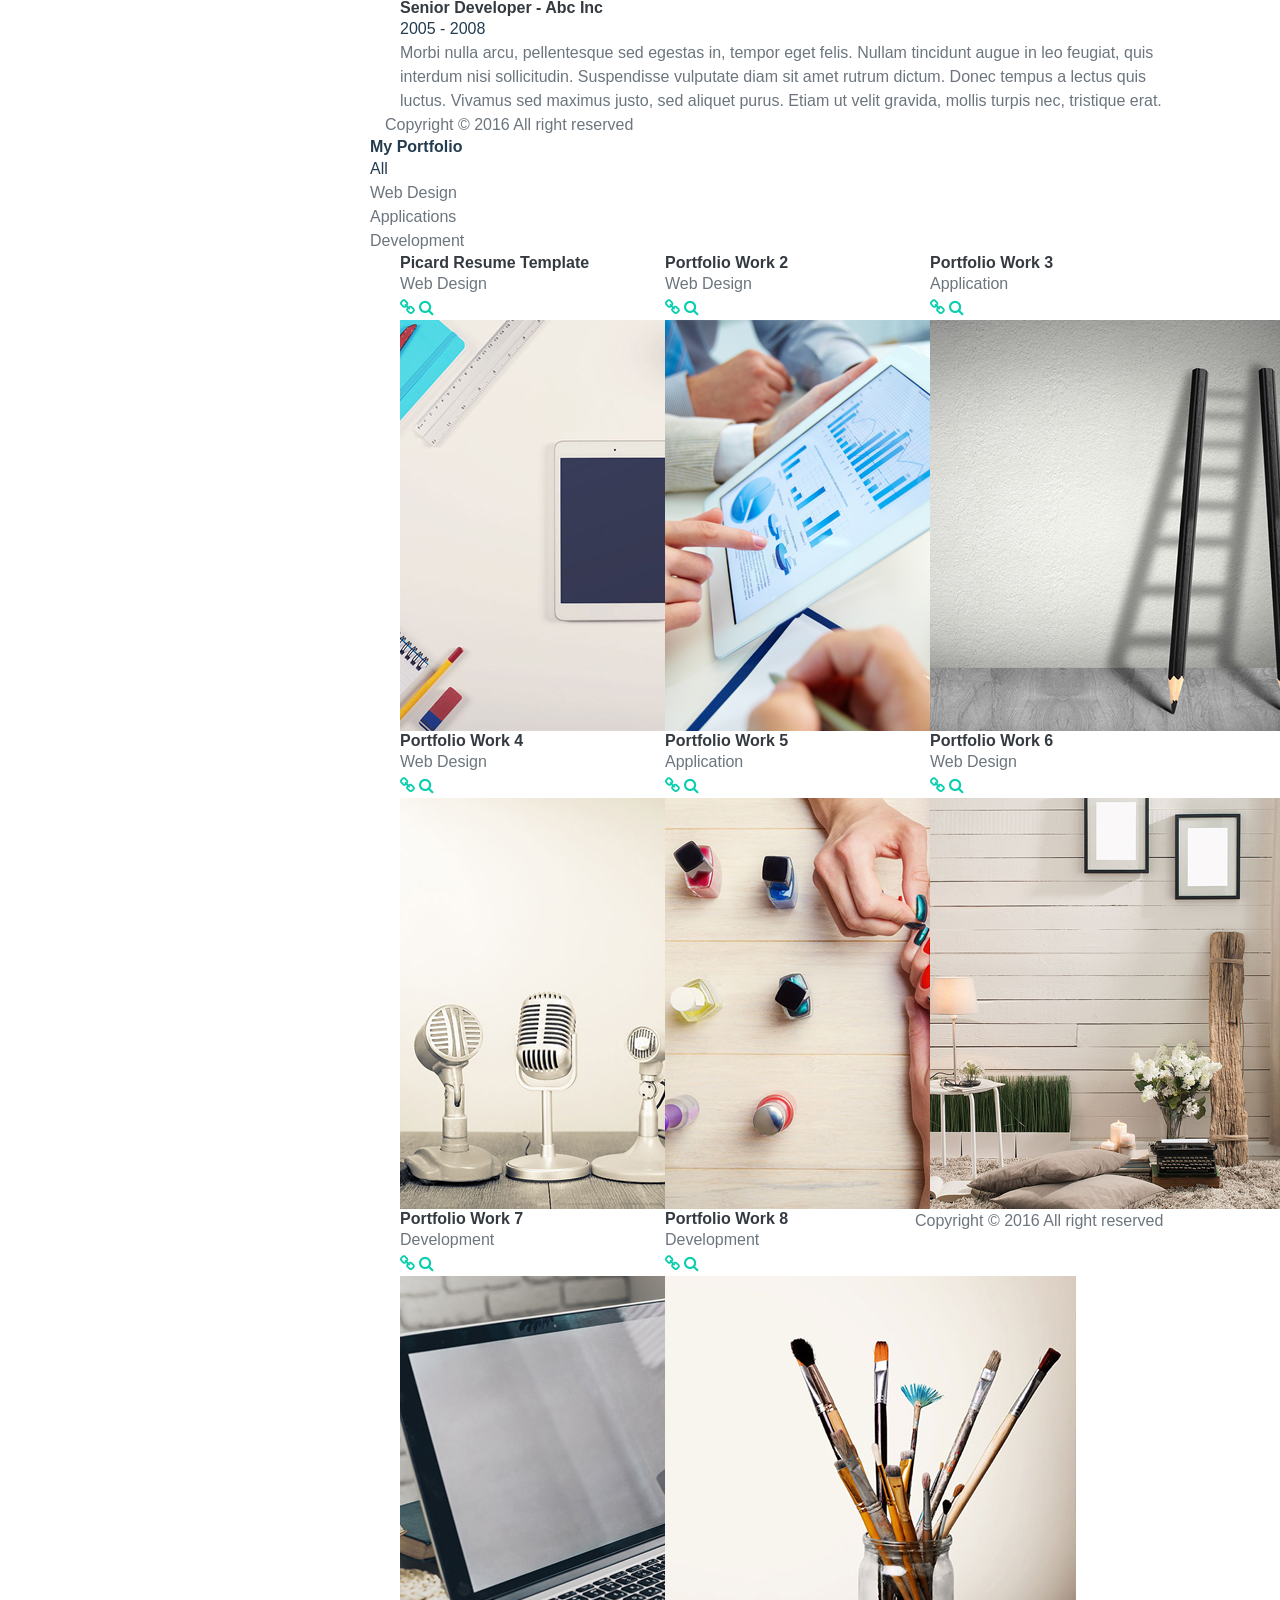
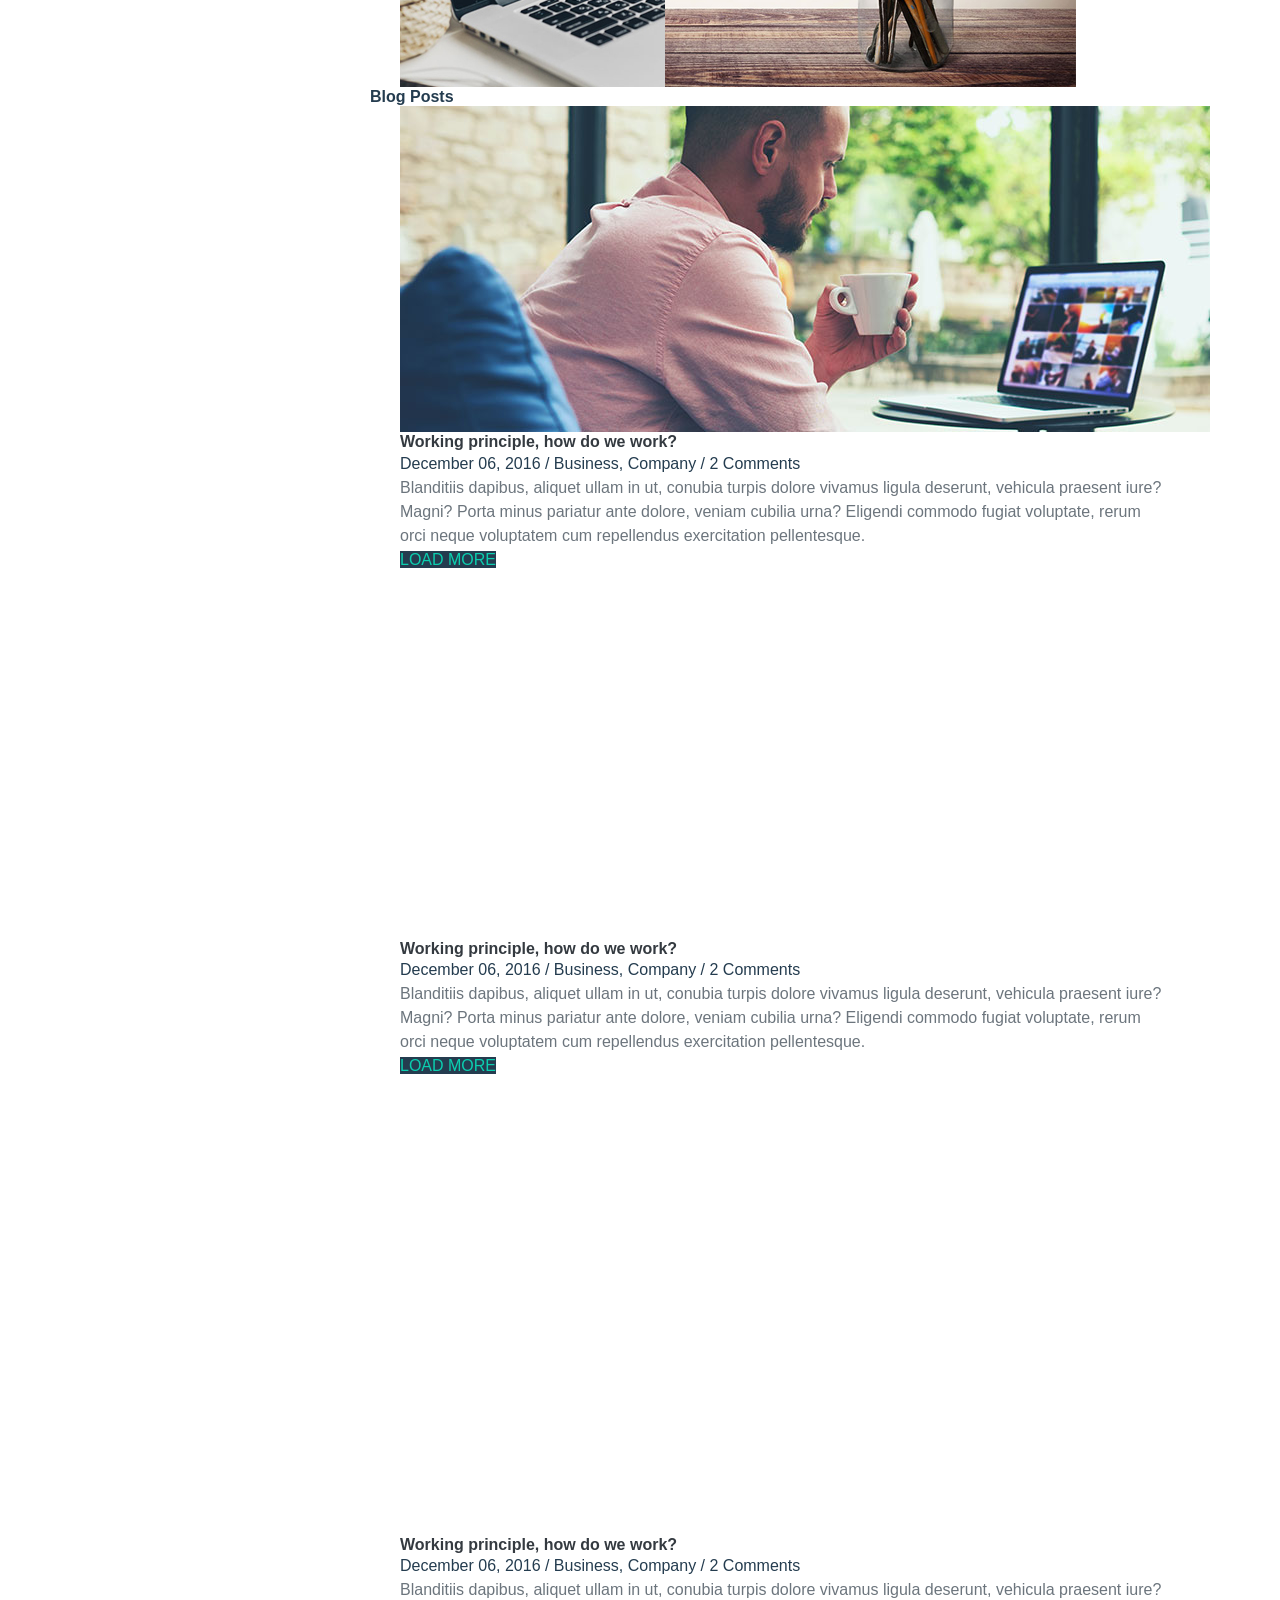
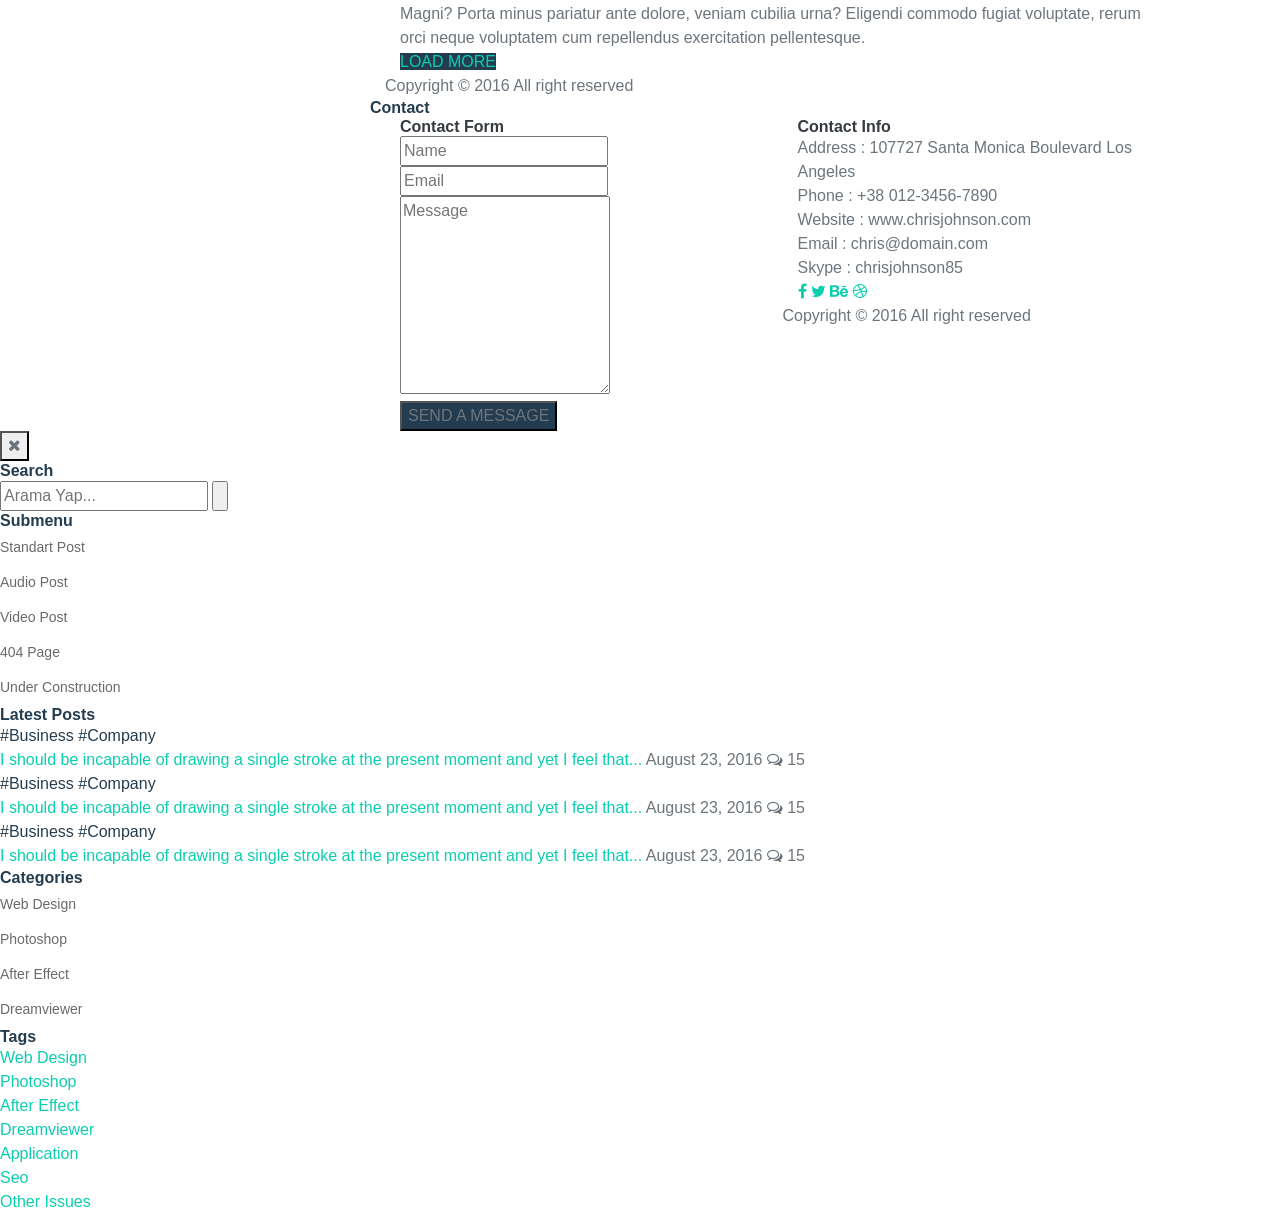
<file: index-2.html>
<!doctype html>
<html>

<!-- Mirrored from tavonline.net/html/picard/index.html by HTTrack Website Copier/3.x [XR&CO'2014], Wed, 01 Jan 2020 16:49:16 GMT -->
<head>
    <meta charset="UTF-8">
    <title>Home Page</title>
	<meta name="description" content="Picard Html vCard">
    <meta name="keywords" content="business, personal, portfolio">
    <meta name="viewport" content="width=device-width, initial-scale=1.0">
   
    <!-- Stylesheets -->
    <link rel="stylesheet" href="css/bootstrap.css"/> <!-- bootstrap grid -->
    <link rel="stylesheet"  href="css/style.css"/> <!-- template css -->
    <link rel="stylesheet" href="css/reset.css"/> <!-- reset css -->
    <link rel="stylesheet" href="css/magnific-popup.css"/> <!-- magnific popup css -->    
    <link href="perfect-scrollbar/perfect-scrollbar.css" rel="stylesheet" /> <!-- right menu scrollbar css -->   
    
    
    <!-- Color Alternatives -->   
    <link href="css/colors/switcher.css" rel="stylesheet" type="text/css">
    <link href="css/colors/color-1.css" rel="stylesheet" type="text/css">
    <link href="css/colors/color-2.css" rel="alternate stylesheet" type="text/css" title="color-2">
    <link href="css/colors/color-3.css" rel="alternate stylesheet" type="text/css" title="color-3">
    <link href="css/colors/color-4.css" rel="alternate stylesheet" type="text/css" title="color-4">
    <link href="css/colors/color-5.css" rel="alternate stylesheet" type="text/css" title="color-5">
    <link href="css/colors/color-6.css" rel="alternate stylesheet" type="text/css" title="color-6">
    <link href="css/colors/color-7.css" rel="alternate stylesheet" type="text/css" title="color-7">
    <link href="css/colors/color-8.css" rel="alternate stylesheet" type="text/css" title="color-8">
    
    
    <!-- Google Web fonts -->
    <link href='https://fonts.googleapis.com/css?family=Lato:400,700,900' rel='stylesheet' type='text/css'>
    
    <!-- Font icons -->
    <link rel="stylesheet" href="icon-fonts/font-awesome-4.4.0/css/font-awesome.min.css"/> <!-- Fontawesome icons css -->
    
    <!--[if lt IE 9]>
      <script src="https://oss.maxcdn.com/html5shiv/3.7.2/html5shiv.min.js"></script>
      <script src="https://oss.maxcdn.com/respond/1.4.2/respond.min.js"></script>
    <![endif]-->
        
</head>

<body>

	 <!-- Preloading --> 
    <div id="preloader">
        <div class="spinner">
            <div class="rect1"></div>
            <div class="rect2"></div>
            <div class="rect3"></div>
            <div class="rect4"></div>
            <div class="rect5"></div>
        </div>
    </div>
    
    <div class="color-switcher">
    	<div class="open"><i class="fa fa-cog fa-spin"></i></div>
        <h4>SELECT A COLOR</h4>
        <ul>
        	<li><a class="color-1" onclick="setActiveStyleSheet('color-1'); return false;" href="#"><i class="fa fa-circle"></i></a> </li>
            <li><a class="color-2" onclick="setActiveStyleSheet('color-2'); return false;" href="#"><i class="fa fa-circle"></i></a> </li>
            <li><a class="color-3" onclick="setActiveStyleSheet('color-3'); return false;" href="#"><i class="fa fa-circle"></i></a> </li>
            <li><a class="color-4" onclick="setActiveStyleSheet('color-4'); return false;" href="#"><i class="fa fa-circle"></i></a> </li>
            <li><a class="color-5" onclick="setActiveStyleSheet('color-5'); return false;" href="#"><i class="fa fa-circle"></i></a> </li>
            <li><a class="color-6" onclick="setActiveStyleSheet('color-6'); return false;" href="#"><i class="fa fa-circle"></i></a> </li>
            <li><a class="color-7" onclick="setActiveStyleSheet('color-7'); return false;" href="#"><i class="fa fa-circle"></i></a> </li>
            <li><a class="color-8" onclick="setActiveStyleSheet('color-8'); return false;" href="#"><i class="fa fa-circle"></i></a> </li>
        </ul>
        <button class="switcher-reset" onclick="setActiveStyleSheet('color-1'); return false;">RESET </button>
        
    </div>
    
    <div class="parallax"> </div>
    <div id="wrapper">
        <div class="container">
            <div class="row">
            	
                <!-- Profile Informations-->
                <div class="profile col-md-3 wow fadeInDown">
                    <div class="profile-image">
                        <img src="images/Profile-img.png">
                    </div>
                    <div class="profile-info">
                    	<div class="name-job">
                            <h1>CHRIS JOHNSON</h1>
                            <span class="job"> Web Designer </span>
                        </div><!-- .name-job -->                        
                        <div class="social-icons">
                            <a class="facebook" href="#"><i class="fa fa-facebook"></i> </a>
                            <a class="twitter" href="#"><i class="fa fa-twitter"></i> </a>
                            <a class="behance" href="#"><i class="fa fa-behance"></i> </a>
                            <a  class="dribbble" href="#"><i class="fa fa-dribbble"></i> </a>
                        </div>
                    </div>
                </div> <!--.profile .col-md-3-->
                
                <!--Right Section-->
                <div id="tab-container" class="col-md-9">
                    	<!--Top Menu -->
                        <div class="responsive-menu hidden-md hidden-lg">MENU</div> 
                        <i class="fa fa-bars right-menu"></i> 
                        <ul class="top-menu">
                            <li> <a class="selected page-scroll" href="#about"><i class="fa fa-user"></i> <span> ABOUT </span></a></li>
                            <li> <a class="page-scroll" href="#resume"><i class="fa fa-file-text-o"></i>  <span> RESUME </span></a></li>
                            <li> <a class="page-scroll" href="#portfolio"><i class="fa fa-picture-o"></i>  <span> PORTFOLIO</span></a></li>
                            <li> <a class="page-scroll" href="#blog"><i class="fa fa-comments"></i> <span> BLOG</span></a></li>
                            <li> <a class="page-scroll" href="#contact"><i class="fa fa-map-marker"></i> <span> CONTACT </span></a></li>
                        </ul> 
                   	<!--Right Content -->
                    <!--About Section-->
                    <div id="about" class="content col-md-12 fadeInUp">
                    	<div class="row">
                    		<div class="page-title">
                           		<h2>About Me </h2>
                            </div>                             
                            <!-- Info -->                           
                            <div class="col-md-12 pinfo">
                                <div class="col-md-12 about-info">
                                    <ul class="info-list">
                                    	<li>Full Name : <span>Chris Johnson</span> </li>
                                        <li>Birthday : <span>21 January 1985</span> </li>
                                        <li>Job : <span>Frelancer</span> </li>
                                        <li>Website : <span>www.chrisjohnson.com</span> </li>
                                        <li>Email : <span>chris@domain.com</span> </li>
                                        <li>Skype : <span>chrisjohnson85</span> </li>
                                    </ul>
                                </div> <!-- .col-md-4 .about-info -->
                             </div><!-- .col-md-12 .spotted -->
                            
                            <div class="col-md-12 spotted ptext">
                            <div class="col-md-12 about-text">
                                <h2 class="section-title">I’m Web Designer</h2>
                                <p>When, while the lovely valley teems with vapour around me, and the meridian sun strikes the upper surface of the impenetrable foliage of my trees, and but a few stray gleams steal into the inner sanctuary, I throw myself down among the tall grass by the trickling stream; and, as I lie close to the earth, a thousand unknown plants are noticed by me. 

<br/><br/>When I hear the buzz of the little world among the stalks, and grow familiar with the countless indescribable forms of the insects and flies, then I feel the presence of the Almighty, who formed us in his own image, and the breath of that universal love which bears and sustains us, as it floats around us in an eternity of bliss; and then, my friend, when darkness overspreads my eyes, and heaven and earth seem to dwell in my soul and absorb its power, like the form of a beloved mistress, then I often think with longing, Oh, would I could describe these conceptions, could impress upon paper all that is living so full and warm within me, that it might be the mirror of my soul, as my soul is the mirror of the infinite God! </p>
                            </div><!--.col-md-12 .about-text end-->
                            </div><!-- .col-md-12 .spotted -->
                            <!-- Skills -->
                            <div class="col-md-12 gray-bg ptext">
                                <div class="col-md-6 my-skills">
                                    <ul class="skill-list">
                                        <li> 
                                            <h3>Photoshop</h3>
                                            <div class="progress">
                                                <div class="percentage" style="width:80%;"></div>
                                            </div>
                                        </li>
                                        <li> 
                                            <h3>Dreamviewer</h3>
                                            <div class="progress">
                                                <div class="percentage" style="width:60%;"></div>
                                            </div>
                                        </li>
                                        <li> 
                                            <h3>After Effect</h3>
                                            <div class="progress">
                                                <div class="percentage" style="width:30%;"></div>
                                            </div>
                                        </li>
                                        <li> 
                                            <h3>Illustrator</h3>
                                            <div class="progress">
                                                <div class="percentage" style="width:75%;"></div>
                                            </div>
                                        </li>
                                    </ul>
                                </div> <!--.col-md-6 .my-skills end-->   
                                 <div class="col-md-6 my-skills">
                                    <ul class="skill-list">
                                        <li> 
                                            <h3>Photoshop</h3>
                                            <div class="progress">
                                                <div class="percentage" style="width:80%;"></div>
                                            </div>
                                        </li>
                                        <li> 
                                            <h3>Dreamviewer</h3>
                                            <div class="progress">
                                                <div class="percentage" style="width:60%;"></div>
                                            </div>
                                        </li>
                                        <li> 
                                            <h3>After Effect</h3>
                                            <div class="progress">
                                                <div class="percentage" style="width:30%;"></div>
                                            </div>
                                        </li>
                                        <li> 
                                            <h3>Illustrator</h3>
                                            <div class="progress">
                                                <div class="percentage" style="width:75%;"></div>
                                            </div>
                                        </li>
                                    </ul>
                                </div> <!--.col-md-6 .my-skills end--> 
                            </div>                         
                            <!-- Services -->
                            <div class="col-md-12 pwedo">
                            <div class="col-md-12 col-sm-12 col-xs-12 services">
                                <div class="service col-md-4 col-sm-6">
                                    <i class="fa fa-apple"></i>
                                    <span> 
                                        <b>Applications</b>
                                        <p>Duis vitae odio gravida</p>   
                                    </span>                                  
                                </div> <!-- .service .col-md-4 .col-sm-6 end -->
                                <div class="service col-md-4 col-sm-6">
                                    <i class="fa fa-desktop"></i>
                                    <span> 
                                        <b>Web Design</b>
                                        <p>Mauris eleifend dapibus</p>   
                                    </span>                                  
                                </div> <!-- .service .col-md-4 .col-sm-6 end -->
                                <div class="service col-md-4 col-sm-6">
                                    <i class="fa fa-picture-o"></i>
                                    <span> 
                                        <b>Illustrations</b>
                                        <p>Posuere ac sem nec</p>   
                                    </span>                                  
                                </div> <!-- .service .col-md-4 .col-sm-6 end -->
                                <div class="service col-md-4 col-sm-6">
                                    <i class="fa fa-code"></i>
                                    <span> 
                                        <b>Development</b>
                                        <p>Curabitur euismod sapien</p>   
                                    </span>                                  
                                </div> <!-- .service .col-md-4 .col-sm-6 end -->
                                <div class="service col-md-4 col-sm-6">
                                    <i class="fa fa-search"></i>
                                    <span> 
                                        <b>Seo Optimization</b>
                                        <p>Etiam vitae condimentum</p>   
                                    </span>                                  
                                </div> <!-- .service .col-md-4 .col-sm-6 end -->
                                <div class="service col-md-4 col-sm-6">
                                    <i class="fa fa-support"></i>
                                    <span> 
                                        <b>Speed Support</b>
                                        <p>Praesent nisl turpis</p>   
                                    </span>                                  
                                </div> <!-- .service .col-md-4 .col-sm-6 end -->
                            </div> <!-- .col-md-12 .services -->  
                            </div> <!-- .col-md-12 .spotted-->  
                                <!--footer-->
                                <footer class="footer"> <p>  Copyright © 2016 All right reserved </p></footer>
                                                                                              
                            
                        </div><!--.row end-->
                    </div> <!-- #about .content .col-md-12 end -->
                    
                    <!--Resume Section -->
                    <div id="resume" class="content col-md-12">
                    	<div class="row">
                    		<div class="page-title">
                           		<h2>My Resume </h2>
                            </div>
                            <div class="col-md-12 page">
                            	<!--Resume Education Timeline-->
                            	<div class="resume-education col-md-12">
                                	<div class="rounded-icon">
                                		<i class="fa fa-graduation-cap"></i>
                                	</div>
                                    <div class="resume-out">
                                    	<div class="resume-info">
                                        	<h2 class="info-title">Abc University of Los Angeles</h2>
                                            <span class="info-date">2010 - Present </span>
                                            <p>Morbi nulla arcu, pellentesque sed egestas in, tempor eget felis. Nullam tincidunt augue in leo feugiat, quis interdum nisi sollicitudin. Suspendisse vulputate diam sit amet rutrum dictum. Donec tempus a lectus quis luctus. Vivamus sed maximus justo, sed aliquet purus. Etiam ut velit gravida, mollis turpis nec, tristique erat.</p>
                                        </div> <!-- .resume-info -->
                                        <div class="resume-info">
                                        	<h2 class="info-title">Drawing Course</h2>
                                            <span class="info-date">2003 - 2004 </span>
                                            <p>Duis ipsum ligula, feugiat nec auctor vitae, porta sit amet urna. Praesent ex lorem, porta nec aliquet eu, ullamcorper eget nibh. Vivamus aliquet orci a elementum tincidunt. Etiam sed mi vel nibh varius viverra sed ac <est class=""></est></p>
                                        </div> <!-- .resume-info -->
                                        <div class="resume-info">
                                        	<h2 class="info-title">Abc High School</h2>
                                            <span class="info-date">2000 - 2003 </span>
                                            <p>Morbi nulla arcu, pellentesque sed egestas in, tempor eget felis. Nullam tincidunt augue in leo feugiat, quis interdum nisi sollicitudin. Suspendisse vulputate diam sit amet rutrum dictum. Donec tempus a lectus quis luctus. Vivamus sed maximus justo, sed aliquet purus. Etiam ut velit gravida, mollis turpis nec, tristique erat.</p>
                                        </div> <!-- .resume-info -->
                                    </div> <!-- .resume-out end -->
                                </div> <!-- .resume-education .col-md-12 end -->
                                
                                <!--Resume Work Timeline-->
                            	<div class="resume-education col-md-12">
                                	<div class="rounded-icon">
                                		<i class="fa fa-suitcase"></i>
                                	</div>
                                    <div class="resume-out">
                                    	<div class="resume-info">
                                        	<h2 class="info-title">Art Director - Facebook Inc</h2>
                                            <span class="info-date">2004 - 2008 </span>
                                            <p>Morbi nulla arcu, pellentesque sed egestas in, tempor eget felis. Nullam tincidunt augue in leo feugiat, quis interdum nisi sollicitudin. Suspendisse vulputate diam sit amet rutrum dictum. Donec tempus a lectus quis luctus. Vivamus sed maximus justo, sed aliquet purus. Etiam ut velit gravida, mollis turpis nec, tristique erat.</p>
                                        </div> <!-- .resume-info -->
                                        <div class="resume-info">
                                        	<h2 class="info-title">Web Designer - Google Inc</h2>
                                            <span class="info-date">2008 - 2010 </span>
                                            <p>Duis ipsum ligula, feugiat nec auctor vitae, porta sit amet urna. Praesent ex lorem, porta nec aliquet eu, ullamcorper eget nibh. Vivamus aliquet orci a elementum tincidunt. Etiam sed mi vel nibh varius viverra sed ac <est class=""></est></p>
                                        </div> <!-- .resume-info -->
                                        <div class="resume-info">
                                        	<h2 class="info-title">Senior Developer - Abc Inc</h2>
                                            <span class="info-date">2005 - 2008 </span>
                                            <p>Morbi nulla arcu, pellentesque sed egestas in, tempor eget felis. Nullam tincidunt augue in leo feugiat, quis interdum nisi sollicitudin. Suspendisse vulputate diam sit amet rutrum dictum. Donec tempus a lectus quis luctus. Vivamus sed maximus justo, sed aliquet purus. Etiam ut velit gravida, mollis turpis nec, tristique erat.</p>
                                        </div> <!-- .resume-info -->
                                    </div> <!-- .resume-out end -->
                                </div> <!-- .resume-education .col-md-12 end -->
                              
                                <!--footer-->
                                <footer class="footer"> <p>  Copyright © 2016 All right reserved </p></footer>
                                                                                              
                            </div><!-- .col-md-12 .page -->
                        </div><!--.row end-->
                    </div> <!-- #resume .content .col-md-12 end -->
                    
                    <!--Portfolio Section -->
                    <div id="portfolio" class="content col-md-12">
                    	<div class="row">
                    		<div class="page-title">
                            	<h2>My Portfolio </h2>
                                <!-- Portfolio Filter -->
                                <div class="portfolio_filter pull-right">
                                	<ul>
                                    	<li class="select-cat" data-filter="*">All</li>
                                        <li data-filter=".web-design">Web Design</li>
                                        <li data-filter=".aplication">Applications</li>
                                        <li data-filter=".development">Development</li>
                                    </ul>
                                </div> <!-- .portfolio-filter .pull-right end -->
                            </div>
                            <div class="col-md-12 col-sm-12 col-xs-12 page">
                            	<!-- Portfolio Items -->
                                <div class="portfolio_items">
                                    
                                    <div class="single_item web-design col-md-4 col-sm-12 col-xs-12">
                                        <div class="work-inner">
                                            <div class="work-overlay">
                                                <h3> Picard Resume Template </h3>
                                                <p>Web Design</p>
                                                <a href="work-single.html" class="link"><i class="fa fa-link"></i></a>
                                                <a href="images/work-1.jpg" class="image-link lightbox"> <i class="fa fa-search"></i></a>                                                
                                            </div>
                                            <img src="images/t-work-1.jpg" alt="" />
                                        </div>
                                    </div>
                                    
                                    <div class="single_item web-design col-md-4 col-sm-12 col-xs-12">
                                        <div class="work-inner">
                                            <div class="work-overlay">
                                                <h3> Portfolio Work 2 </h3>
                                                <p> Web Design</p>
                                                <a href="work-single.html" class="link"><i class="fa fa-link"></i></a>
                                                <a href="images/work-2.jpg" class="image-link lightbox"> <i class="fa fa-search"></i></a>
                                            </div>
                                            <img src="images/t-work-2.jpg" alt="" />
                                        </div>
                                    </div>
                                    
                                    <div class="single_item aplication col-md-4 col-sm-12 col-xs-12">
                                        <div class="work-inner">
                                            <div class="work-overlay">
                                                <h3> Portfolio Work 3 </h3>
                                                <p>Application </p>
                                                <a href="work-single.html" class="link"><i class="fa fa-link"></i></a>
                                                <a href="images/work-3.jpg" class="image-link lightbox"> <i class="fa fa-search"></i></a>
                                            </div>
                                            <img src="images/t-work-3.jpg" alt="" />
                                        </div>
                                    </div>
                                    
                                    <div class="single_item web-design col-md-4 col-sm-12 col-xs-12">
                                        <div class="work-inner">
                                            <div class="work-overlay">
                                                <h3> Portfolio Work 4 </h3>
                                                <p>Web Design</p>
                                                <a href="work-single.html" class="link"><i class="fa fa-link"></i></a>
                                                <a href="images/work-4.jpg" class="image-link lightbox"> <i class="fa fa-search"></i></a>
                                            </div>
                                            <img src="images/t-work-4.jpg" alt="" />
                                        </div>
                                    </div>
                                    
                                    <div class="single_item aplication col-md-4 col-sm-12 col-xs-12">
                                        <div class="work-inner">
                                            <div class="work-overlay">
                                                <h3> Portfolio Work 5</h3>
                                                <p>Application</p>
                                                <a href="work-single.html" class="link"><i class="fa fa-link"></i></a>
                                                <a href="images/work-5.jpg" class="image-link lightbox"> <i class="fa fa-search"></i></a>
                                            </div>
                                            <img src="images/t-work-5.jpg" alt="" />
                                        </div>
                                    </div>
                                    
                                    <div class="single_item web-design col-md-4 col-sm-12 col-xs-12">
                                        <div class="work-inner">
                                            <div class="work-overlay">
                                                <h3>Portfolio Work 6</h3>
                                                <p>Web Design</p>
                                                <a href="work-single.html" class="link"><i class="fa fa-link"></i></a>
                                                <a href="images/work-6.jpg" class="image-link lightbox"> <i class="fa fa-search"></i></a>
                                            </div>
                                            <img src="images/t-work-6.jpg" alt="" />
                                        </div>
                                    </div>
                                    
                                    <div class="single_item development col-md-4 col-sm-12 col-xs-12">
                                        <div class="work-inner">
                                            <div class="work-overlay">
                                                <h3> Portfolio Work 7 </h3>
                                                <p>Development </p>
                                                <a href="work-single.html" class="link"><i class="fa fa-link"></i></a>
                                                <a href="images/work-7.jpg" class="image-link lightbox"> <i class="fa fa-search"></i></a>
                                            </div>
                                            <img src="images/t-work-7.jpg" alt="" />
                                        </div>
                                    </div>
                                    
                                    <div class="single_item development col-md-4 col-sm-12 col-xs-12">
                                        <div class="work-inner">
                                            <div class="work-overlay">
                                                <h3> Portfolio Work 8 </h3>
                                                <p>Development  </p>
                                                <a href="work-single.html" class="link"><i class="fa fa-link"></i></a>
                                                <a href="images/work-8.jpg" class="image-link lightbox"> <i class="fa fa-search"></i></a>
                                            </div>
                                            <img src="images/t-work-8.jpg" alt="" />
                                        </div>
                                    </div>
                                                       
                                </div> <!-- .portfolio_items end -->
                            
                            
                            
                                <!--footer-->
                                <footer class="footer"> <p>  Copyright © 2016 All right reserved </p></footer>
                                                                                              
                            </div><!-- .col-md-12 .page -->
                        </div><!--.row end-->
                    </div> <!-- #portfolio .content .col-md-12 end -->
                    
                    <!--Blog Content-->
                    <div id="blog" class="content col-md-12">
                    	<div class="row">
                    		<div class="page-title">
                           		<h2>Blog Posts </h2>
                            </div>
                            <div class="col-md-12 page">
                            	<!--Blog Post -->
                                <div class="col-md-12 blog-post">
                                	<div class="post-image">
                                    	<img src="images/post-2.jpg" alt="">                                       
                                    </div> 
                                    <div class="post-title">
                                    	<h1>Working principle, how do we work?</h1> 
                                    </div>  
                                    <div class="post-info">
                                    	<span>December 06, 2016 / Business, Company / 2 Comments</span>
                                    </div>  
                                    <p>Blanditiis dapibus, aliquet ullam in ut, conubia turpis dolore vivamus ligula deserunt, vehicula praesent iure? Magni? Porta minus pariatur ante dolore, veniam cubilia urna? Eligendi commodo fugiat voluptate, rerum orci neque voluptatem cum repellendus exercitation pellentesque.</p>
                                    <a href="single-blog.html" class="but-big">LOAD MORE</a>
                                </div>
                                <!--Blog Post -->
                                <div class="col-md-12 blog-post">
                                	<div class="post-image">
                                    	<iframe src="https://player.vimeo.com/video/99125930?title=0&amp;byline=0&amp;portrait=0" width="100%" height="360" frameborder="0" webkitallowfullscreen mozallowfullscreen allowfullscreen></iframe>                                    
                                    </div> 
                                    <div class="post-title">
                                    	<h1>Working principle, how do we work?</h1> 
                                    </div>  
                                    <div class="post-info">
                                    	<span>December 06, 2016 / Business, Company / 2 Comments</span>
                                    </div>  
                                    <p>Blanditiis dapibus, aliquet ullam in ut, conubia turpis dolore vivamus ligula deserunt, vehicula praesent iure? Magni? Porta minus pariatur ante dolore, veniam cubilia urna? Eligendi commodo fugiat voluptate, rerum orci neque voluptatem cum repellendus exercitation pellentesque.</p>                          			
                                    <a href="single-blog.html" class="but-big">LOAD MORE</a>
                                </div>
                                <!--Blog Post -->
                                <div class="col-md-12 blog-post">
                                	<div class="post-image">
                                    	<iframe width="100%" height="450" scrolling="no" frameborder="no" src="https://w.soundcloud.com/player/?url=https%3A//api.soundcloud.com/tracks/275486953&amp;auto_play=false&amp;hide_related=false&amp;show_comments=true&amp;show_user=true&amp;show_reposts=false&amp;visual=true"></iframe>                                     
                                    </div> 
                                    <div class="post-title">
                                    	<h1>Working principle, how do we work?</h1> 
                                    </div>  
                                    <div class="post-info">
                                    	<span>December 06, 2016 / Business, Company / 2 Comments</span>
                                    </div>  
                                    <p>Blanditiis dapibus, aliquet ullam in ut, conubia turpis dolore vivamus ligula deserunt, vehicula praesent iure? Magni? Porta minus pariatur ante dolore, veniam cubilia urna? Eligendi commodo fugiat voluptate, rerum orci neque voluptatem cum repellendus exercitation pellentesque.</p>                          			
                                    <a href="single-blog.html" class="but-big">LOAD MORE</a>
                                </div>
                                
                                
                                <!--footer-->
                                <footer class="footer"> <p>  Copyright © 2016 All right reserved </p></footer>
                                                                                              
                            </div><!-- .col-md-12 .page -->
                        </div><!--.row end-->
                    </div> <!-- #blog .content .col-md-12 end -->
                    
                    <!--Contact Content-->
                    <div id="contact" class="content col-md-12">
                    	<div class="row">
                    		<div class="page-title">
                           		<h2>Contact </h2>
                            </div>
                            <div class="col-md-12 page">
                            	<!-- Contact Form -->
                            	<form class="col-md-6 contact-form"  method="POST" action="http://tavonline.net/html/picard/mail.php">
                                	<h2 class="section-title">Contact Form</h2>
                                    <!--Name-->
                                    <input id="con_name" name="con_name" class="form-inp requie" type="text" placeholder="Name"  />
                                    <!--Email-->
                                    <input id="con_email" name="con_email" class="form-inp requie" type="text" placeholder="Email" />
                                    <!--Message-->
                                    <textarea name="con_message" id="con_message" class="requie" placeholder="Message" rows="8"></textarea>
                                    <input id="con_submit" class="but-big" type="submit" value="SEND A MESSAGE">
                                </form>
                                <!-- Contact Information -->
                                <div class="col-md-6 contact-info">
                                	<h2 class="section-title">Contact Info</h2>
                                       <ul class="info-list contact">
                                            <li>Address : <span>107727 Santa Monica Boulevard Los Angeles</span> </li>
                                            <li>Phone : <span>+38 012-3456-7890</span> </li>
                                            <li>Website : <span>www.chrisjohnson.com</span> </li>
                                            <li>Email : <span>chris@domain.com</span> </li>
                                            <li>Skype : <span>chrisjohnson85</span> </li>
                                        </ul>
                                        <div class="social-icons">
                                            <a href="#"><i class="fa fa-facebook"></i> </a>
                                            <a href="#"><i class="fa fa-twitter"></i> </a>
                                            <a href="#"><i class="fa fa-behance"></i> </a>
                                            <a href="#"><i class="fa fa-dribbble"></i> </a>
                                        </div>
                                </div>
                                <!--map-->
      							<div id="map"></div>	                                
                                
                                <!--footer-->
                                <footer class="footer"> <p>  Copyright © 2016 All right reserved </p></footer>
                                                                                              
                            </div><!-- .col-md-12 .page -->
                        </div><!--.row end-->
                    </div> <!-- #contact .content .col-md-12 end -->
                    
                </div> <!-- #tab-container .col-md-9 end -->
            </div> <!-- .row end-->
        </div><!-- .container end -->
    </div> <!-- #wrapper end-->    	
        
    	<!-- Sidebar Menu -->
        <div class="slidemenu-fixed">
            <button class="right-menu slidemenu-close"><i class="fa fa-times" aria-hidden="true"></i></button>  
            <div class="widget-out">     
                <!-- Search Widget-->
                <div class="widget-search widget">
                    <h2 class="widget-title">Search</h2>
                    <form>                                    
                        <input class="search-inp" type="text" placeholder="Arama Yap...">
                        <input class="search-ico" type="submit" value="">
                    </form>
                 </div>
                <!-- Submenu Widget-->
                <div class="widget-submenu widget">
                    <h2 class="widget-title">Submenu</h2>
                        <ul>
                           <li> Standart Post </li>
                           <li> Audio Post </li>
                           <li> Video Post </li>
                           <li> 404 Page </li>
                           <li> Under Construction </li>
                        </ul>
                 </div>
                 <!--Latest Posts-->
                <div class="widget-blog widget">
                    <h2 class="widget-title">Latest Posts</h2>
                        <ul class="latest-post">
                           <li> 
                                <div class="tag"><a href="#">#Business </a> <a href="#">#Company </a> </div> 
                                <a class="post" href="#">  I should be incapable of drawing a single stroke at the present moment and yet I feel that... </a>
                                <span> August 23, 2016 <i class="fa fa-comments-o" aria-hidden="true"></i> 15 </span>
                           </li>
                           <li> 
                                <div class="tag"><a href="#">#Business </a> <a href="#">#Company </a> </div> 
                                <a class="post" href="#">  I should be incapable of drawing a single stroke at the present moment and yet I feel that... </a>
                                <span> August 23, 2016 <i class="fa fa-comments-o" aria-hidden="true"></i> 15 </span>
                           </li>
                           <li> 
                                <div class="tag"><a href="#">#Business </a> <a href="#">#Company </a> </div> 
                                <a class="post" href="#">  I should be incapable of drawing a single stroke at the present moment and yet I feel that... </a>
                                <span> August 23, 2016 <i class="fa fa-comments-o" aria-hidden="true"></i> 15 </span>
                           </li>                           
                        </ul>
                 </div>
                 <!-- Categories Widget-->
                <div class="widget-submenu widget">
                    <h2 class="widget-title">Categories</h2>
                        <ul>
                           <li> Web Design </li>
                           <li> Photoshop  </li>
                           <li> After Effect </li>
                           <li> Dreamviewer </li>
                        </ul>
                 </div>
                 <!-- Tags Widget-->
                <div class="widget-tags widget">
                    <h2 class="widget-title">Tags</h2>
                        <ul>
                           <li><a href="#"> Web Design </a></li>
                           <li><a href="#"> Photoshop </a></li>
                           <li><a href="#"> After Effect </a></li>
                           <li><a href="#"> Dreamviewer </a></li>
                           <li><a href="#"> Application </a></li>
                           <li><a href="#"> Seo </a></li>
                           <li><a href="#"> Other Issues </a></li>
                        </ul>
                 </div>
            </div>
        </div>
        <div id="overlay"></div>
    
    <!-- Javascripts -->
    <script src="js/jquery-2.1.4.min.js"></script><!-- jQuery library -->
    <script src="js/jquery.easytabs.min.js"></script> 
    <script src="http://maps.google.com/maps/api/js?"></script>
    <script src="js/isotope.pkgd.min.js"></script><!-- Isotope js -->  
    <script src="js/jquery.magnific-popup.min.js"></script><!-- Magnific Popup js --> 
    <script src="js/styleswitcher.js"></script>  
    <script src="perfect-scrollbar/jquery.mousewheel.js"></script>
	<script src="perfect-scrollbar/perfect-scrollbar.js"></script>
    <script src="js/main.js"></script><!-- Main js -->    
	
    
</body>

<!-- Mirrored from tavonline.net/html/picard/index.html by HTTrack Website Copier/3.x [XR&CO'2014], Wed, 01 Jan 2020 16:49:16 GMT -->
</html>
</file>
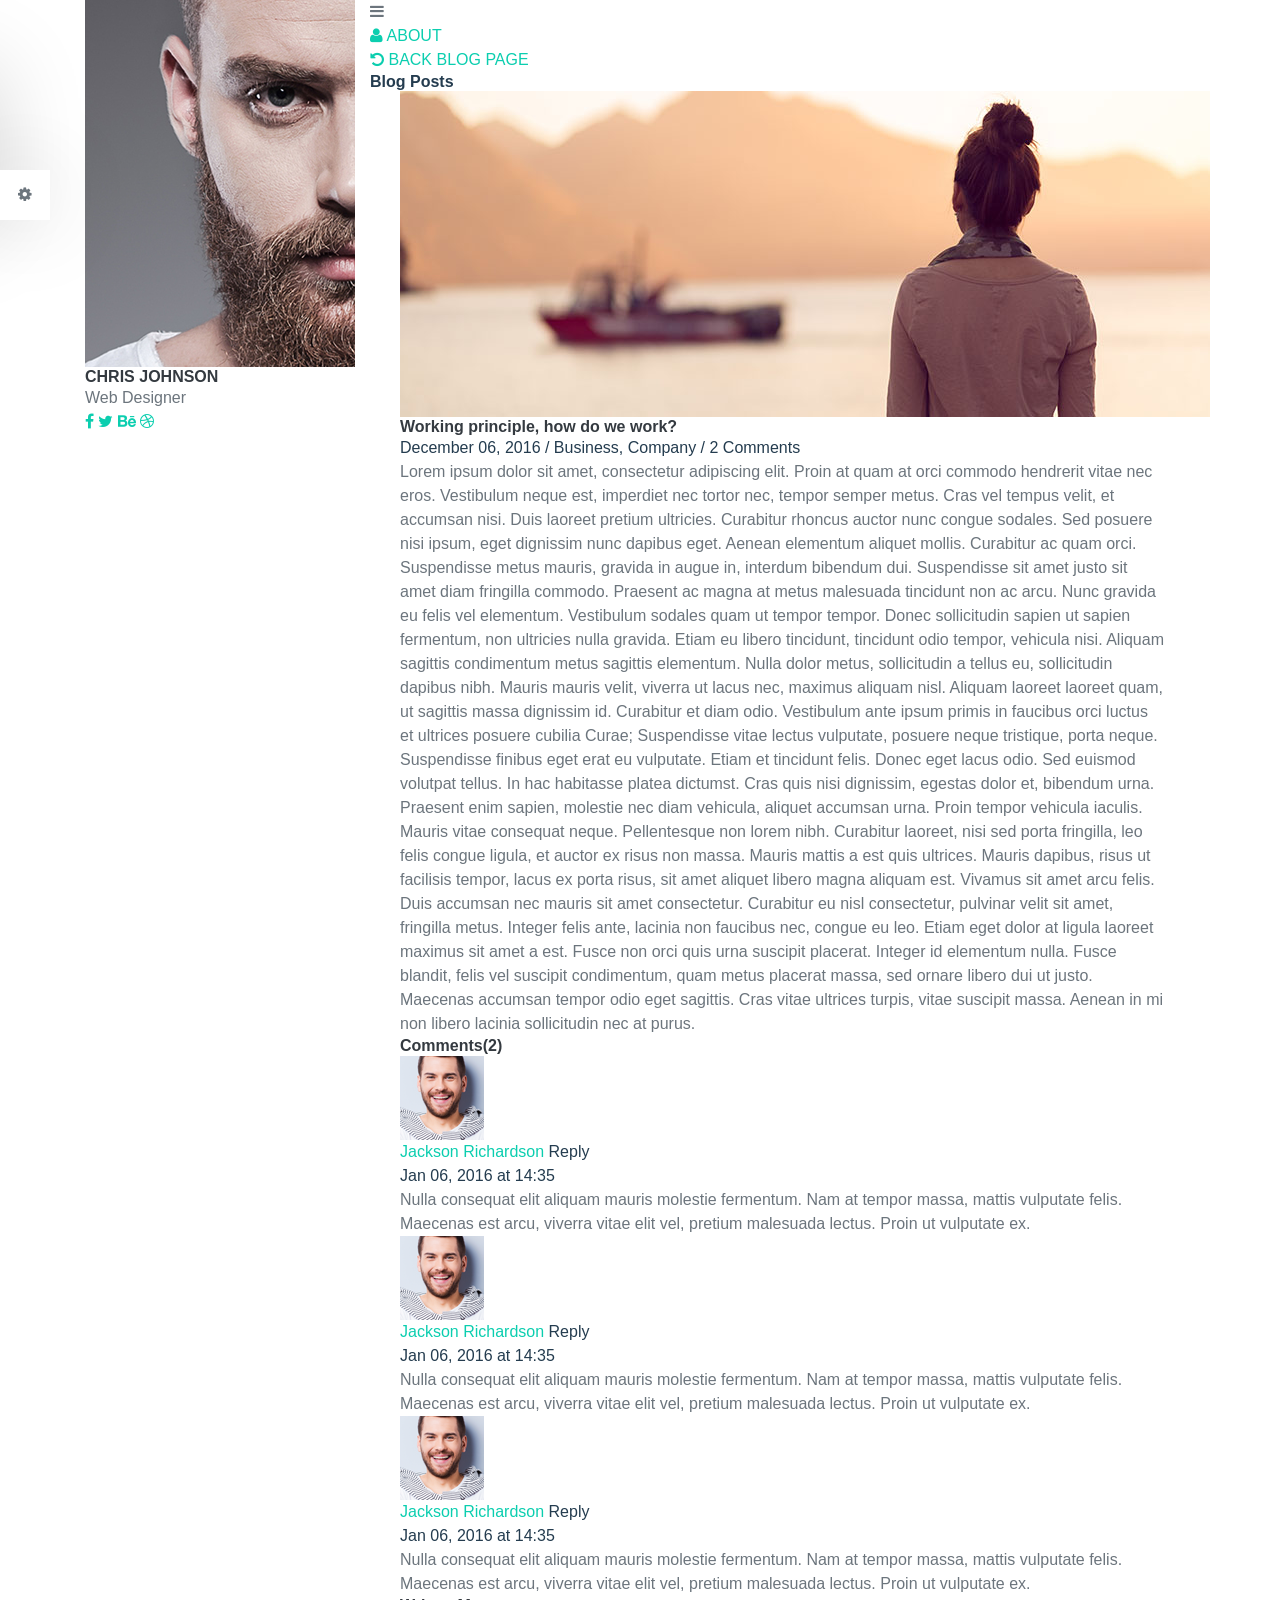
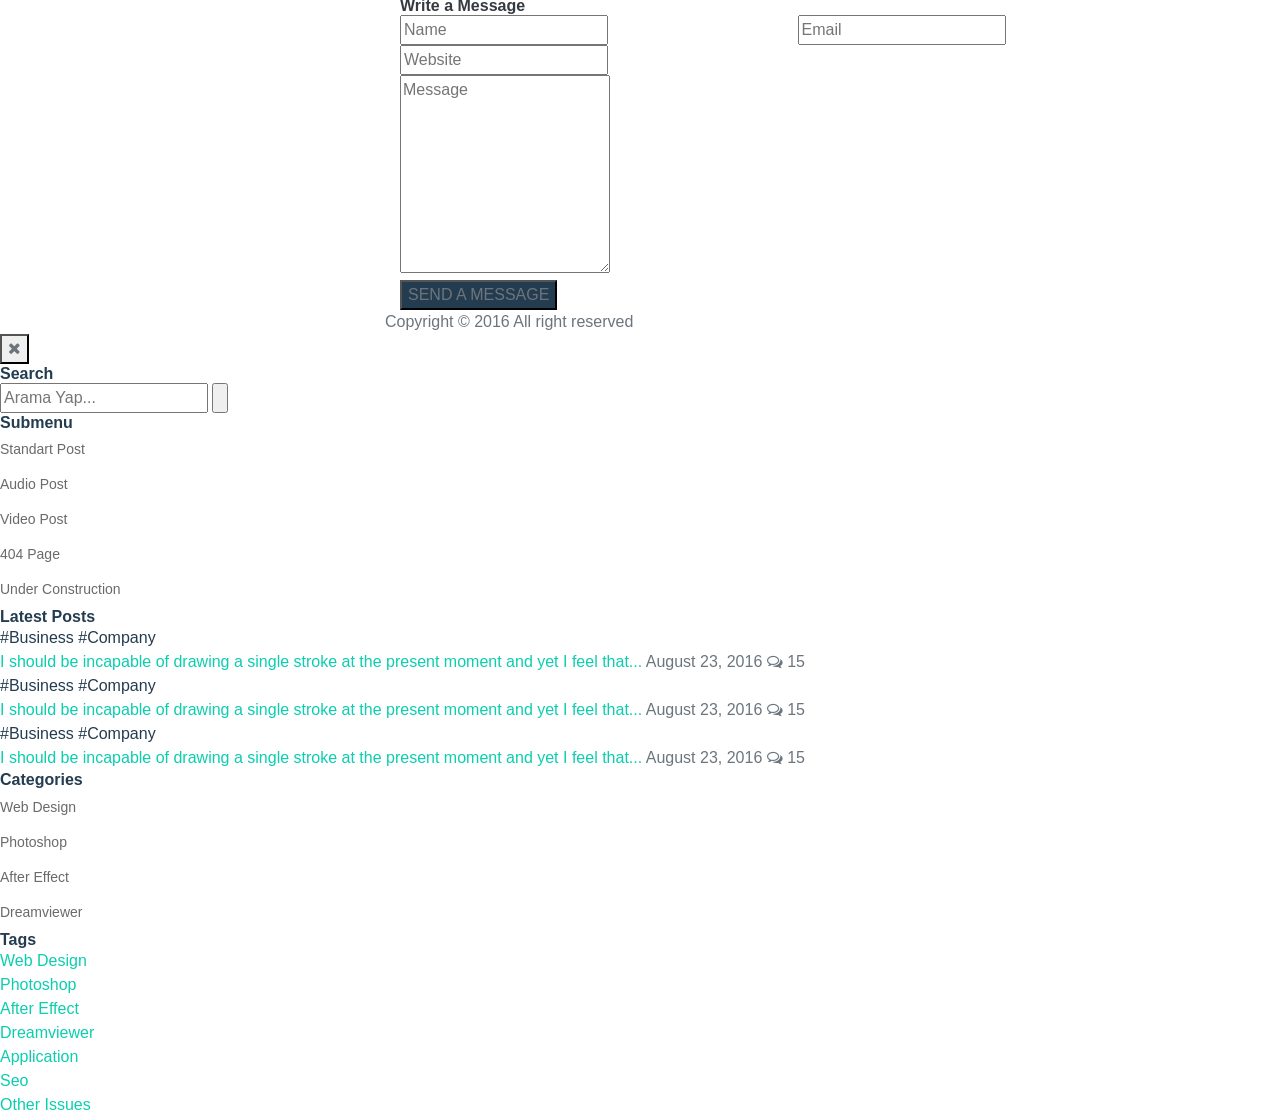
<file: single-blog.html>
<!doctype html>
<html>

<!-- Mirrored from tavonline.net/html/picard/single-blog.html by HTTrack Website Copier/3.x [XR&CO'2014], Wed, 01 Jan 2020 16:49:07 GMT -->
<head>
    <meta charset="UTF-8">
    <title>Blog Posts Page</title>
	<meta name="description" content="Picard Html vCard">
    <meta name="keywords" content="business, personal, portfolio">
    <meta name="viewport" content="width=device-width, initial-scale=1.0">
   
    <!-- Stylesheets -->
    <link rel="stylesheet" href="css/bootstrap.css"/> <!-- bootstrap grid -->
    <link rel="stylesheet" href="css/style.css"/> <!-- template css -->
    <link rel="stylesheet" href="css/reset.css"/> <!-- reset css -->
    <link href="perfect-scrollbar/perfect-scrollbar.css" rel="stylesheet" /> <!-- right menu scrollbar css -->   
    
     <!-- Color Alternatives -->   
    <link href="css/colors/switcher.css" rel="stylesheet" type="text/css">
    <link href="css/colors/color-1.css" rel="stylesheet" type="text/css">
    <link href="css/colors/color-2.css" rel="alternate stylesheet" type="text/css" title="color-2">
    <link href="css/colors/color-3.css" rel="alternate stylesheet" type="text/css" title="color-3">
    <link href="css/colors/color-4.css" rel="alternate stylesheet" type="text/css" title="color-4">
    <link href="css/colors/color-5.css" rel="alternate stylesheet" type="text/css" title="color-5">
    <link href="css/colors/color-6.css" rel="alternate stylesheet" type="text/css" title="color-6">
    <link href="css/colors/color-7.css" rel="alternate stylesheet" type="text/css" title="color-7">
    <link href="css/colors/color-8.css" rel="alternate stylesheet" type="text/css" title="color-8">
    
    <!-- Google Web fonts -->
    <link href='https://fonts.googleapis.com/css?family=Lato:400,700,900' rel='stylesheet' type='text/css'>
    
    <!-- Font icons -->
    <link rel="stylesheet" href="icon-fonts/font-awesome-4.4.0/css/font-awesome.min.css"/> <!-- Fontawesome icons css -->
    
    <!--[if lt IE 9]>
      <script src="https://oss.maxcdn.com/html5shiv/3.7.2/html5shiv.min.js"></script>
      <script src="https://oss.maxcdn.com/respond/1.4.2/respond.min.js"></script>
    <![endif]-->
        
</head>

<body>
	 <!-- Preloading --> 
    <div id="preloader">
        <div class="spinner">
            <div class="rect1"></div>
            <div class="rect2"></div>
            <div class="rect3"></div>
            <div class="rect4"></div>
            <div class="rect5"></div>
        </div>
    </div>
   
     <div class="color-switcher">
    	<div class="open"><i class="fa fa-cog fa-spin"></i></div>
        <h4>SELECT A COLOR</h4>
        <ul>
        	<li><a class="color-1" onclick="setActiveStyleSheet('color-1'); return false;" href="#"><i class="fa fa-circle"></i></a> </li>
            <li><a class="color-2" onclick="setActiveStyleSheet('color-2'); return false;" href="#"><i class="fa fa-circle"></i></a> </li>
            <li><a class="color-3" onclick="setActiveStyleSheet('color-3'); return false;" href="#"><i class="fa fa-circle"></i></a> </li>
            <li><a class="color-4" onclick="setActiveStyleSheet('color-4'); return false;" href="#"><i class="fa fa-circle"></i></a> </li>
            <li><a class="color-5" onclick="setActiveStyleSheet('color-5'); return false;" href="#"><i class="fa fa-circle"></i></a> </li>
            <li><a class="color-6" onclick="setActiveStyleSheet('color-6'); return false;" href="#"><i class="fa fa-circle"></i></a> </li>
            <li><a class="color-7" onclick="setActiveStyleSheet('color-7'); return false;" href="#"><i class="fa fa-circle"></i></a> </li>
            <li><a class="color-8" onclick="setActiveStyleSheet('color-8'); return false;" href="#"><i class="fa fa-circle"></i></a> </li>
        </ul>
        <button class="switcher-reset" onclick="setActiveStyleSheet('color-1'); return false;">RESET </button>
        
    </div>
   
    <div class="parallax"> </div>
    <div id="wrapper">
        <div class="container">
            <div class="row">
            	
                <!-- Profile Informations-->
                <div class="profile col-md-3 wow fadeInDown">
                    <div class="profile-image">
                        <img src="images/Profile-img.png">
                    </div>
                    <div class="profile-info">
                    	<div class="name-job">
                            <h1>CHRIS JOHNSON</h1>
                            <span class="job"> Web Designer </span>
                        </div><!-- .name-job -->                        
                         <div class="social-icons">
                            <a class="facebook" href="#"><i class="fa fa-facebook"></i> </a>
                            <a class="twitter" href="#"><i class="fa fa-twitter"></i> </a>
                            <a class="behance" href="#"><i class="fa fa-behance"></i> </a>
                            <a  class="dribbble" href="#"><i class="fa fa-dribbble"></i> </a>
                        </div>
                    </div>
                </div> <!--.profile .col-md-3-->
                
                <!--Right Section-->
                <div class="col-md-9">
                    	<!--Top Menu -->
                        <div class="responsive-menu hidden-md hidden-lg">MENU</div> 
                        <i class="fa fa-bars right-menu"></i> 
                    	<ul class="top-menu wow fadeInRight">
                        	<li> <a href="index-2.html"><i class="fa fa-user"></i> <span> ABOUT </span></a></li>
                            <li> <a href="index-2.html#blog"><i class="fa fa-rotate-left"></i> <span >BACK BLOG PAGE</span></a></li>
                        </ul>
                   
                    <!--Right Content-->
                    <div class="content col-md-12 wow fadeInUp">
                    	<div class="row">
                    		<div class="page-title">
                           		<h2>Blog Posts </h2>
                            </div>
                            <div class="col-md-12 page">
                            	<!--Blog Post -->
                                <div class="col-md-12 blog-post">
                                	<div class="post-image">
                                    	<img src="images/post-1.jpg" alt="">                                       
                                    </div> 
                                    <div class="post-title">
                                    	<h1>Working principle, how do we work?</h1> 
                                    </div>  
                                    <div class="post-info">
                                    	<span>December 06, 2016 / Business, Company / 2 Comments</span>
                                    </div>  
                                    <p>Lorem ipsum dolor sit amet, consectetur adipiscing elit. Proin at quam at orci commodo hendrerit vitae nec eros. Vestibulum neque est, imperdiet nec tortor nec, tempor semper metus. Cras vel tempus velit, et accumsan nisi. Duis laoreet pretium ultricies. Curabitur rhoncus auctor nunc congue sodales. Sed posuere nisi ipsum, eget dignissim nunc dapibus eget. Aenean elementum aliquet mollis. Curabitur ac quam orci. Suspendisse metus mauris, gravida in augue in, interdum bibendum dui. Suspendisse sit amet justo sit amet diam fringilla commodo. Praesent ac magna at metus malesuada tincidunt non ac arcu. Nunc gravida eu felis vel elementum. Vestibulum sodales quam ut tempor tempor. Donec sollicitudin sapien ut sapien fermentum, non ultricies nulla gravida.

Etiam eu libero tincidunt, tincidunt odio tempor, vehicula nisi. Aliquam sagittis condimentum metus sagittis elementum. Nulla dolor metus, sollicitudin a tellus eu, sollicitudin dapibus nibh. Mauris mauris velit, viverra ut lacus nec, maximus aliquam nisl. Aliquam laoreet laoreet quam, ut sagittis massa dignissim id. Curabitur et diam odio. Vestibulum ante ipsum primis in faucibus orci luctus et ultrices posuere cubilia Curae; Suspendisse vitae lectus vulputate, posuere neque tristique, porta neque. Suspendisse finibus eget erat eu vulputate. Etiam et tincidunt felis. Donec eget lacus odio. Sed euismod volutpat tellus. In hac habitasse platea dictumst. Cras quis nisi dignissim, egestas dolor et, bibendum urna. Praesent enim sapien, molestie nec diam vehicula, aliquet accumsan urna. Proin tempor vehicula iaculis.

Mauris vitae consequat neque. Pellentesque non lorem nibh. Curabitur laoreet, nisi sed porta fringilla, leo felis congue ligula, et auctor ex risus non massa. Mauris mattis a est quis ultrices. Mauris dapibus, risus ut facilisis tempor, lacus ex porta risus, sit amet aliquet libero magna aliquam est. Vivamus sit amet arcu felis. Duis accumsan nec mauris sit amet consectetur. Curabitur eu nisl consectetur, pulvinar velit sit amet, fringilla metus. Integer felis ante, lacinia non faucibus nec, congue eu leo. Etiam eget dolor at ligula laoreet maximus sit amet a est. Fusce non orci quis urna suscipit placerat. Integer id elementum nulla. Fusce blandit, felis vel suscipit condimentum, quam metus placerat massa, sed ornare libero dui ut justo. Maecenas accumsan tempor odio eget sagittis. Cras vitae ultrices turpis, vitae suscipit massa. Aenean in mi non libero lacinia sollicitudin nec at purus.</p>
                                </div>
                                
                                <!-- Comments -->
                                 <div class="col-md-12 post-comments">
                                 	<h2 class="section-title">Comments(2)</h2>
                                    	<ul class="comments clearfix">
                                        	<!-- comment -->
                                        	<li>
                                                <div class="user-img">
                                                	<img src="images/comment-1.png">
                                                </div>
                                                <div class="comment-content">
                                                	<div class="comment-info">
                                                        <div class="user">
                                                            <a class="user-name" href="#">Jackson Richardson</a>
                                               				<a class="reply" href="#"> Reply </a>
                                                        </div> <!-- .user -->
                                                        <div class="date">
                                                            <a href="#">Jan 06, 2016 at 14:35</a>
                                                        </div> <!-- .date -->
                                                    </div> <!-- .comment-info end -->
                                                    <p class="comment-text">Nulla consequat elit aliquam mauris molestie fermentum. Nam at tempor massa, mattis vulputate felis. Maecenas est arcu, viverra vitae elit vel, pretium malesuada lectus. Proin ut vulputate ex. </p>
                                                </div> <!-- .comment-content end-->
                                            </li>
                                            <!-- comment -->
                                            <li class="comment-reply">
                                                <div class="user-img">
                                                	<img src="images/comment-1.png">
                                                </div>
                                                <div class="comment-content">
                                                	<div class="comment-info">
                                                        <div class="user">
                                                            <a class="user-name" href="#">Jackson Richardson</a>
                                               				<a class="reply" href="#"> Reply </a>
                                                        </div> <!-- .user -->
                                                        <div class="date">
                                                            <a href="#">Jan 06, 2016 at 14:35</a>
                                                        </div> <!-- .date -->
                                                    </div> <!-- .comment-info end -->
                                                    <p class="comment-text">Nulla consequat elit aliquam mauris molestie fermentum. Nam at tempor massa, mattis vulputate felis. Maecenas est arcu, viverra vitae elit vel, pretium malesuada lectus. Proin ut vulputate ex. </p>
                                                </div> <!-- .comment-content end-->
                                            </li>
                                            <!-- comment -->
                                            <li>
                                                <div class="user-img">
                                                	<img src="images/comment-1.png">
                                                </div>
                                                <div class="comment-content">
                                                	<div class="comment-info">
                                                        <div class="user">
                                                            <a class="user-name" href="#">Jackson Richardson</a>
                                               				<a class="reply" href="#"> Reply </a>
                                                        </div> <!-- .user -->
                                                        <div class="date">
                                                            <a href="#">Jan 06, 2016 at 14:35</a>
                                                        </div> <!-- .date -->
                                                    </div> <!-- .comment-info end -->
                                                    <p class="comment-text">Nulla consequat elit aliquam mauris molestie fermentum. Nam at tempor massa, mattis vulputate felis. Maecenas est arcu, viverra vitae elit vel, pretium malesuada lectus. Proin ut vulputate ex. </p>
                                                </div> <!-- .comment-content end-->
                                            </li>
                                        </ul>
                                 </div> <!-- .col-md-12 .post-comments end -->
                                 
                                 <!-- Write Message -->
                                 <div class="col-md-12 write-message">
                                 	
                                    <h2 class="section-title">Write a Message</h2>
                                    <div class="row">
                                        <!-- Name -->
                                        <div class="col-md-6">
                                            <input class="blog-msg" type="text" placeholder="Name">
                                        </div>
                                        <!-- Email -->
                                        <div class="col-md-6">
                                            <input class="blog-msg" type="text" placeholder="Email">
                                        </div>
                                        <!-- Website -->
                                        <div class="col-md-12">
                                            <input class="blog-msg" type="text" placeholder="Website">
                                        </div>
                                        <!-- Message -->
                                        <div class="col-md-12">
                                            <textarea placeholder="Message" rows="8"></textarea>
                                        </div>                                        
                                    </div>  
                                    <input class="but-big" type="submit" value="SEND A MESSAGE">                                  
                                 </div>
                                
                                
                                <!--footer-->
                                <footer class="footer"> <p>  Copyright © 2016 All right reserved </p></footer>
                                                                                              
                            </div><!-- .col-md-12 .page -->
                        </div><!--.row end-->
                    </div> <!--.content .col-md-12 end -->
                </div> <!-- .col-md-9 end -->
            </div> <!-- .row end-->
        </div><!-- .container end -->
    </div> <!-- #wrapper end-->
    
    <!-- Sidebar Menu -->
        <div class="slidemenu-fixed">
            <button class="right-menu slidemenu-close"><i class="fa fa-times" aria-hidden="true"></i></button>  
            <div class="widget-out">     
                <!-- Search Widget-->
                <div class="widget-search widget">
                    <h2 class="widget-title">Search</h2>
                    <form>                                    
                        <input class="search-inp" type="text" placeholder="Arama Yap...">
                        <input class="search-ico" type="submit" value="">
                    </form>
                 </div>
                <!-- Submenu Widget-->
                <div class="widget-submenu widget">
                    <h2 class="widget-title">Submenu</h2>
                        <ul>
                           <li> Standart Post </li>
                           <li> Audio Post </li>
                           <li> Video Post </li>
                           <li> 404 Page </li>
                           <li> Under Construction </li>
                        </ul>
                 </div>
                 <!--Latest Posts-->
                <div class="widget-blog widget">
                    <h2 class="widget-title">Latest Posts</h2>
                        <ul class="latest-post">
                           <li> 
                                <div class="tag"><a href="#">#Business </a> <a href="#">#Company </a> </div> 
                                <a class="post" href="#">  I should be incapable of drawing a single stroke at the present moment and yet I feel that... </a>
                                <span> August 23, 2016 <i class="fa fa-comments-o" aria-hidden="true"></i> 15 </span>
                           </li>
                           <li> 
                                <div class="tag"><a href="#">#Business </a> <a href="#">#Company </a> </div> 
                                <a class="post" href="#">  I should be incapable of drawing a single stroke at the present moment and yet I feel that... </a>
                                <span> August 23, 2016 <i class="fa fa-comments-o" aria-hidden="true"></i> 15 </span>
                           </li>
                           <li> 
                                <div class="tag"><a href="#">#Business </a> <a href="#">#Company </a> </div> 
                                <a class="post" href="#">  I should be incapable of drawing a single stroke at the present moment and yet I feel that... </a>
                                <span> August 23, 2016 <i class="fa fa-comments-o" aria-hidden="true"></i> 15 </span>
                           </li>                           
                        </ul>
                 </div>
                 <!-- Categories Widget-->
                <div class="widget-submenu widget">
                    <h2 class="widget-title">Categories</h2>
                        <ul>
                           <li> Web Design </li>
                           <li> Photoshop  </li>
                           <li> After Effect </li>
                           <li> Dreamviewer </li>
                        </ul>
                 </div>
                 <!-- Tags Widget-->
                <div class="widget-tags widget">
                    <h2 class="widget-title">Tags</h2>
                        <ul>
                           <li><a href="#"> Web Design </a></li>
                           <li><a href="#"> Photoshop </a></li>
                           <li><a href="#"> After Effect </a></li>
                           <li><a href="#"> Dreamviewer </a></li>
                           <li><a href="#"> Application </a></li>
                           <li><a href="#"> Seo </a></li>
                           <li><a href="#"> Other Issues </a></li>
                        </ul>
                 </div>
            </div>
        </div>
        <div id="overlay"></div>
    
    
    <!-- Javascripts -->
    <script src="js/jquery-2.1.4.min.js"></script><!-- jQuery library -->
    <script src="js/styleswitcher.js"></script> 
	<script src="perfect-scrollbar/jquery.mousewheel.js"></script>
	<script src="perfect-scrollbar/perfect-scrollbar.js"></script>
    <script src="js/main.js"></script><!-- Main js -->
    
</body>

<!-- Mirrored from tavonline.net/html/picard/single-blog.html by HTTrack Website Copier/3.x [XR&CO'2014], Wed, 01 Jan 2020 16:49:14 GMT -->
</html>
</file>
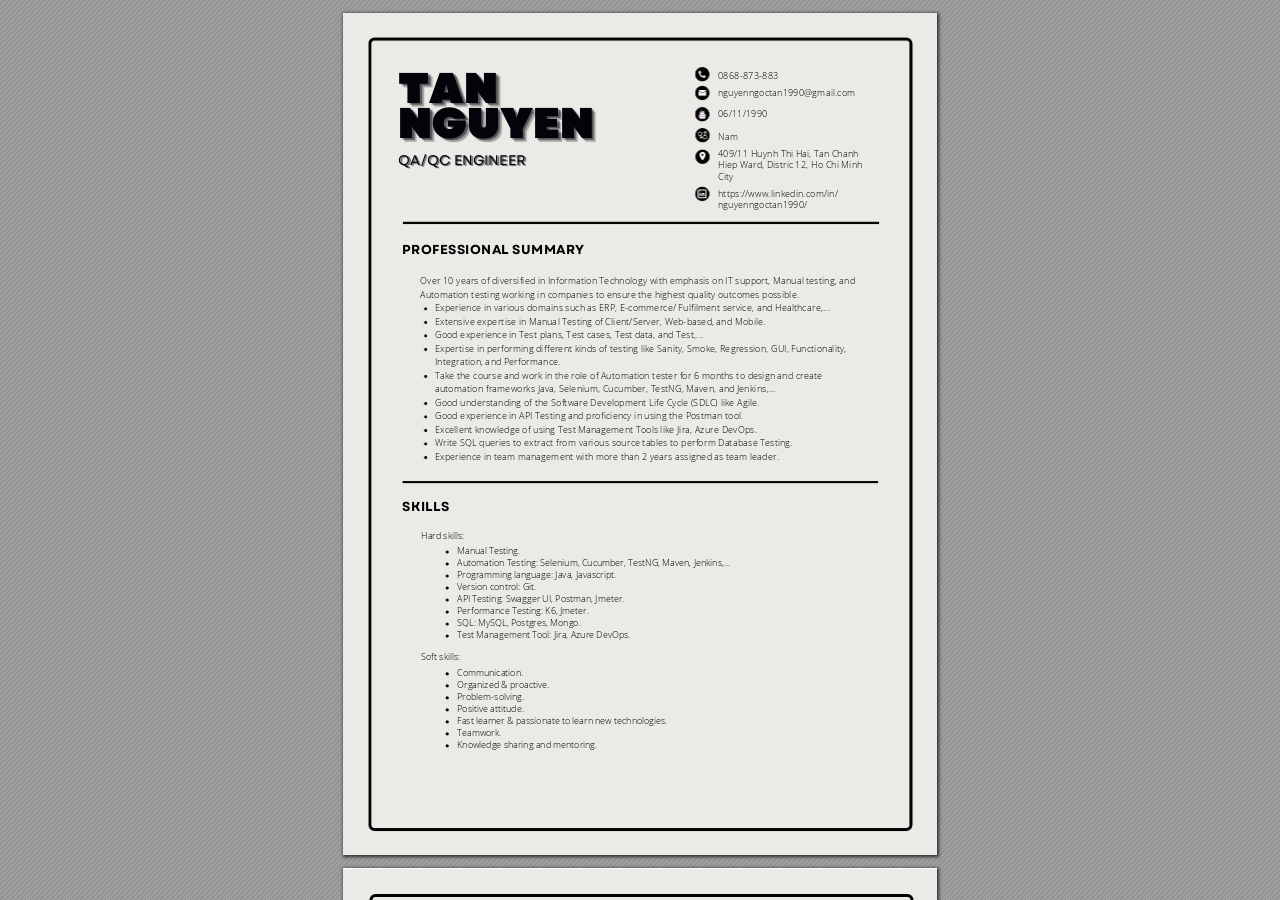
<file: TAN-NGUYEN_Gray-Black-Professional-.html>
<!DOCTYPE html>
<!-- Created by pdf2htmlEX (https://github.com/pdf2htmlEX/pdf2htmlEX) -->
<html xmlns="http://www.w3.org/1999/xhtml">
<head>
<meta charset="utf-8"/>
<meta name="generator" content="pdf2htmlEX"/>
<meta http-equiv="X-UA-Compatible" content="IE=edge,chrome=1"/>
<style type="text/css">
/*! 
 * Base CSS for pdf2htmlEX
 * Copyright 2012,2013 Lu Wang <coolwanglu@gmail.com> 
 * https://github.com/pdf2htmlEX/pdf2htmlEX/blob/master/share/LICENSE
 */#sidebar{position:absolute;top:0;left:0;bottom:0;width:250px;padding:0;margin:0;overflow:auto}#page-container{position:absolute;top:0;left:0;margin:0;padding:0;border:0}@media screen{#sidebar.opened+#page-container{left:250px}#page-container{bottom:0;right:0;overflow:auto}.loading-indicator{display:none}.loading-indicator.active{display:block;position:absolute;width:64px;height:64px;top:50%;left:50%;margin-top:-32px;margin-left:-32px}.loading-indicator img{position:absolute;top:0;left:0;bottom:0;right:0}}@media print{@page{margin:0}html{margin:0}body{margin:0;-webkit-print-color-adjust:exact}#sidebar{display:none}#page-container{width:auto;height:auto;overflow:visible;background-color:transparent}.d{display:none}}.pf{position:relative;background-color:white;overflow:hidden;margin:0;border:0}.pc{position:absolute;border:0;padding:0;margin:0;top:0;left:0;width:100%;height:100%;overflow:hidden;display:block;transform-origin:0 0;-ms-transform-origin:0 0;-webkit-transform-origin:0 0}.pc.opened{display:block}.bf{position:absolute;border:0;margin:0;top:0;bottom:0;width:100%;height:100%;-ms-user-select:none;-moz-user-select:none;-webkit-user-select:none;user-select:none}.bi{position:absolute;border:0;margin:0;-ms-user-select:none;-moz-user-select:none;-webkit-user-select:none;user-select:none}@media print{.pf{margin:0;box-shadow:none;page-break-after:always;page-break-inside:avoid}@-moz-document url-prefix(){.pf{overflow:visible;border:1px solid #fff}.pc{overflow:visible}}}.c{position:absolute;border:0;padding:0;margin:0;overflow:hidden;display:block}.t{position:absolute;white-space:pre;font-size:1px;transform-origin:0 100%;-ms-transform-origin:0 100%;-webkit-transform-origin:0 100%;unicode-bidi:bidi-override;-moz-font-feature-settings:"liga" 0}.t:after{content:''}.t:before{content:'';display:inline-block}.t span{position:relative;unicode-bidi:bidi-override}._{display:inline-block;color:transparent;z-index:-1}::selection{background:rgba(127,255,255,0.4)}::-moz-selection{background:rgba(127,255,255,0.4)}.pi{display:none}.d{position:absolute;transform-origin:0 100%;-ms-transform-origin:0 100%;-webkit-transform-origin:0 100%}.it{border:0;background-color:rgba(255,255,255,0.0)}.ir:hover{cursor:pointer}</style>
<style type="text/css">
/*! 
 * Fancy styles for pdf2htmlEX
 * Copyright 2012,2013 Lu Wang <coolwanglu@gmail.com> 
 * https://github.com/pdf2htmlEX/pdf2htmlEX/blob/master/share/LICENSE
 */@keyframes fadein{from{opacity:0}to{opacity:1}}@-webkit-keyframes fadein{from{opacity:0}to{opacity:1}}@keyframes swing{0{transform:rotate(0)}10%{transform:rotate(0)}90%{transform:rotate(720deg)}100%{transform:rotate(720deg)}}@-webkit-keyframes swing{0{-webkit-transform:rotate(0)}10%{-webkit-transform:rotate(0)}90%{-webkit-transform:rotate(720deg)}100%{-webkit-transform:rotate(720deg)}}@media screen{#sidebar{background-color:#2f3236;background-image:url("[data-uri]")}#outline{font-family:Georgia,Times,"Times New Roman",serif;font-size:13px;margin:2em 1em}#outline ul{padding:0}#outline li{list-style-type:none;margin:1em 0}#outline li>ul{margin-left:1em}#outline a,#outline a:visited,#outline a:hover,#outline a:active{line-height:1.2;color:#e8e8e8;text-overflow:ellipsis;white-space:nowrap;text-decoration:none;display:block;overflow:hidden;outline:0}#outline a:hover{color:#0cf}#page-container{background-color:#9e9e9e;background-image:url("[data-uri]");-webkit-transition:left 500ms;transition:left 500ms}.pf{margin:13px auto;box-shadow:1px 1px 3px 1px #333;border-collapse:separate}.pc.opened{-webkit-animation:fadein 100ms;animation:fadein 100ms}.loading-indicator.active{-webkit-animation:swing 1.5s ease-in-out .01s infinite alternate none;animation:swing 1.5s ease-in-out .01s infinite alternate none}.checked{background:no-repeat url([data-uri])}}</style>
<style type="text/css">
.ff0{font-family:sans-serif;visibility:hidden;}
@font-face{font-family:ff1;src:url('[data-uri]')format("woff");}.ff1{font-family:ff1;line-height:1.005371;font-style:normal;font-weight:normal;visibility:visible;}
@font-face{font-family:ff2;src:url('[data-uri]')format("woff");}.ff2{font-family:ff2;line-height:0.728000;font-style:normal;font-weight:normal;visibility:visible;}
@font-face{font-family:ff3;src:url('[data-uri]')format("woff");}.ff3{font-family:ff3;line-height:0.728000;font-style:normal;font-weight:normal;visibility:visible;}
@font-face{font-family:ff4;src:url('[data-uri]')format("woff");}.ff4{font-family:ff4;line-height:0.937000;font-style:normal;font-weight:normal;visibility:visible;}
@font-face{font-family:ff5;src:url('[data-uri]')format("woff");}.ff5{font-family:ff5;line-height:1.016113;font-style:normal;font-weight:normal;visibility:visible;}
.m0{transform:matrix(0.250000,0.000000,0.000000,0.250000,0,0);-ms-transform:matrix(0.250000,0.000000,0.000000,0.250000,0,0);-webkit-transform:matrix(0.250000,0.000000,0.000000,0.250000,0,0);}
.v1{vertical-align:-15.202867px;}
.v0{vertical-align:0.000000px;}
.ls3{letter-spacing:0.000000px;}
.ls2{letter-spacing:0.719971px;}
.ls0{letter-spacing:0.719994px;}
.ls1{letter-spacing:0.719999px;}
.sc_{text-shadow:none;}
.sc0{text-shadow:-0.015em 0 transparent,0 0.015em transparent,0.015em 0 transparent,0 -0.015em  transparent;}
@media screen and (-webkit-min-device-pixel-ratio:0){
.sc_{-webkit-text-stroke:0px transparent;}
.sc0{-webkit-text-stroke:0.015em transparent;text-shadow:none;}
}
.ws3{word-spacing:-36.461880px;}
.ws6{word-spacing:-15.037649px;}
.ws2{word-spacing:-12.687504px;}
.ws7{word-spacing:-10.388027px;}
.ws1{word-spacing:-10.071561px;}
.ws0{word-spacing:-10.071556px;}
.ws4{word-spacing:-9.351562px;}
.ws5{word-spacing:0.000000px;}
._2{margin-left:-1911.728641px;}
._0{width:1.439998px;}
._1{width:15.217418px;}
._3{width:1142.469106px;}
.fc2{color:transparent;}
.fc1{color:rgb(4,3,9);}
.fc0{color:rgb(0,0,0);}
.fs6{font-size:35.841911px;}
.fs4{font-size:35.878102px;}
.fs0{font-size:35.999999px;}
.fs5{font-size:39.989998px;}
.fs1{font-size:53.989377px;}
.fs3{font-size:56.104661px;}
.fs7{font-size:63.989997px;}
.fs2{font-size:171.989999px;}
.y0{bottom:-0.500000px;}
.y1{bottom:0.000005px;}
.y9a{bottom:56.998528px;}
.y6b{bottom:66.806133px;}
.y99{bottom:68.957895px;}
.y6a{bottom:78.806133px;}
.y98{bottom:80.917262px;}
.y69{bottom:90.806132px;}
.y97{bottom:92.876630px;}
.y68{bottom:102.806132px;}
.y19{bottom:106.847108px;}
.y67{bottom:114.806131px;}
.y96{bottom:116.795364px;}
.y18{bottom:118.847107px;}
.y66{bottom:126.806131px;}
.y95{bottom:128.754732px;}
.y17{bottom:130.847107px;}
.y65{bottom:138.806130px;}
.y94{bottom:140.714099px;}
.y16{bottom:142.847106px;}
.y64{bottom:150.806130px;}
.y93{bottom:152.673466px;}
.y15{bottom:154.847106px;}
.y63{bottom:162.806129px;}
.y92{bottom:164.632834px;}
.y14{bottom:166.847105px;}
.y62{bottom:174.806129px;}
.y91{bottom:176.592201px;}
.y13{bottom:178.847105px;}
.y61{bottom:186.806128px;}
.y90{bottom:188.551568px;}
.y1a{bottom:194.378440px;}
.y60{bottom:198.806128px;}
.y8f{bottom:200.510935px;}
.y5f{bottom:210.806127px;}
.y8e{bottom:212.470303px;}
.y11{bottom:216.578439px;}
.y5e{bottom:222.806127px;}
.y8d{bottom:224.429670px;}
.y10{bottom:228.578438px;}
.y5d{bottom:234.806126px;}
.y8c{bottom:236.389037px;}
.yf{bottom:240.578438px;}
.y5c{bottom:246.806126px;}
.y8b{bottom:248.348405px;}
.ye{bottom:252.578437px;}
.y5b{bottom:258.806125px;}
.yd{bottom:264.578437px;}
.y5a{bottom:270.806125px;}
.y8a{bottom:272.267139px;}
.yc{bottom:276.578436px;}
.ybb{bottom:277.932180px;}
.y59{bottom:282.806124px;}
.y89{bottom:284.226507px;}
.yb{bottom:288.578436px;}
.y58{bottom:296.006244px;}
.y88{bottom:296.185874px;}
.ya{bottom:300.578435px;}
.yba{bottom:306.081779px;}
.y87{bottom:308.145241px;}
.y57{bottom:309.106163px;}
.y12{bottom:315.359819px;}
.y86{bottom:320.104609px;}
.y56{bottom:320.606243px;}
.y85{bottom:332.063976px;}
.y9{bottom:343.726833px;}
.y84{bottom:344.023343px;}
.y50{bottom:348.564208px;}
.y83{bottom:355.982711px;}
.y4f{bottom:360.523575px;}
.yb9{bottom:367.105065px;}
.y82{bottom:367.942078px;}
.y4e{bottom:372.482943px;}
.y81{bottom:379.901445px;}
.yb8{bottom:380.205224px;}
.y4d{bottom:384.442310px;}
.yb7{bottom:394.805144px;}
.y28{bottom:395.092455px;}
.y4c{bottom:396.401677px;}
.y80{bottom:403.820180px;}
.yb6{bottom:406.805143px;}
.y4b{bottom:408.361045px;}
.y27{bottom:408.592454px;}
.y7f{bottom:415.779547px;}
.yb5{bottom:419.905060px;}
.y4a{bottom:420.320412px;}
.y26{bottom:422.092454px;}
.y7e{bottom:427.738914px;}
.y49{bottom:432.279779px;}
.yb4{bottom:433.405060px;}
.y25{bottom:435.592453px;}
.y7d{bottom:439.698282px;}
.y48{bottom:444.239146px;}
.yb3{bottom:448.004981px;}
.y24{bottom:449.092452px;}
.y7c{bottom:451.657649px;}
.y47{bottom:456.198514px;}
.ya6{bottom:461.105136px;}
.y23{bottom:462.592452px;}
.y7b{bottom:463.617016px;}
.y46{bottom:468.157881px;}
.y7a{bottom:475.576384px;}
.yc1{bottom:475.705058px;}
.y22{bottom:476.092451px;}
.y45{bottom:480.117248px;}
.y79{bottom:487.535751px;}
.yc0{bottom:489.230135px;}
.y21{bottom:489.592451px;}
.y44{bottom:492.076616px;}
.y78{bottom:499.495118px;}
.y20{bottom:503.092450px;}
.y43{bottom:504.035983px;}
.y42{bottom:515.995350px;}
.y1f{bottom:516.592450px;}
.ya5{bottom:521.880213px;}
.y77{bottom:523.413853px;}
.y41{bottom:527.954718px;}
.y1e{bottom:530.092449px;}
.y76{bottom:535.373220px;}
.y40{bottom:539.914085px;}
.y1d{bottom:543.592449px;}
.y75{bottom:547.332587px;}
.y3f{bottom:551.873452px;}
.y1c{bottom:557.092448px;}
.y74{bottom:559.291955px;}
.y3e{bottom:563.832820px;}
.y1b{bottom:570.592447px;}
.y73{bottom:571.251322px;}
.y3d{bottom:575.792187px;}
.yad{bottom:580.940181px;}
.y72{bottom:583.210689px;}
.y3c{bottom:587.751554px;}
.yac{bottom:592.899549px;}
.y71{bottom:595.170057px;}
.y3b{bottom:599.710922px;}
.y3{bottom:600.863333px;}
.yab{bottom:604.858916px;}
.y70{bottom:607.129424px;}
.y3a{bottom:611.670289px;}
.yaa{bottom:616.818283px;}
.y6f{bottom:619.088791px;}
.y39{bottom:623.629656px;}
.ya9{bottom:628.777651px;}
.y6e{bottom:631.048159px;}
.y38{bottom:635.589023px;}
.ya8{bottom:640.737018px;}
.y6d{bottom:643.007526px;}
.y34{bottom:646.890911px;}
.y37{bottom:647.548391px;}
.ya7{bottom:652.696385px;}
.y6c{bottom:654.966893px;}
.y33{bottom:658.140911px;}
.y36{bottom:659.507758px;}
.yb2{bottom:665.868721px;}
.y35{bottom:671.467125px;}
.y7{bottom:675.087848px;}
.ya4{bottom:677.077469px;}
.yb1{bottom:677.868721px;}
.y55{bottom:684.639699px;}
.y6{bottom:686.337847px;}
.y2f{bottom:688.962213px;}
.ya3{bottom:689.024772px;}
.y30{bottom:689.582282px;}
.yb0{bottom:689.868720px;}
.y31{bottom:690.202350px;}
.y54{bottom:696.639698px;}
.y5{bottom:697.587847px;}
.ya2{bottom:700.972076px;}
.yaf{bottom:702.968877px;}
.y53{bottom:709.739735px;}
.ya1{bottom:712.919379px;}
.y2c{bottom:713.391525px;}
.yae{bottom:714.468719px;}
.y4{bottom:715.047846px;}
.y2d{bottom:715.291883px;}
.y2e{bottom:717.192241px;}
.y52{bottom:721.239697px;}
.ya0{bottom:724.866683px;}
.y9f{bottom:736.813986px;}
.y32{bottom:737.318619px;}
.y29{bottom:748.641523px;}
.y9e{bottom:748.761290px;}
.ybf{bottom:750.186088px;}
.y2a{bottom:750.541882px;}
.y51{bottom:751.756823px;}
.y2b{bottom:752.442240px;}
.y8{bottom:758.994571px;}
.y9d{bottom:760.708594px;}
.ybe{bottom:762.145456px;}
.y9c{bottom:772.655897px;}
.ybd{bottom:774.104823px;}
.y2{bottom:776.015704px;}
.y9b{bottom:784.603201px;}
.ybc{bottom:786.064190px;}
.h9{height:27.423962px;}
.h7{height:27.451653px;}
.h3{height:27.544921px;}
.hb{height:30.597816px;}
.h8{height:31.027396px;}
.h4{height:38.548415px;}
.h6{height:42.863961px;}
.ha{height:45.688858px;}
.h5{height:122.800859px;}
.h2{height:842.249965px;}
.h0{height:842.249970px;}
.h1{height:842.500000px;}
.w0{width:594.959960px;}
.w1{width:595.500000px;}
.x0{left:0.000000px;}
.xe{left:50.993395px;}
.x8{left:55.917562px;}
.x7{left:57.817922px;}
.x2{left:59.527555px;}
.xf{left:68.061722px;}
.x5{left:77.455295px;}
.x4{left:78.682079px;}
.x10{left:83.354690px;}
.x13{left:91.746741px;}
.x6{left:92.748263px;}
.x11{left:98.659377px;}
.xb{left:107.619161px;}
.x3{left:114.269439px;}
.x12{left:122.210032px;}
.xa{left:155.632401px;}
.x9{left:157.532762px;}
.x1{left:375.427074px;}
.xc{left:445.451477px;}
.xd{left:447.276668px;}
.x14{left:458.692187px;}
.x15{left:515.287577px;}
@media print{
.v1{vertical-align:-20.270489pt;}
.v0{vertical-align:0.000000pt;}
.ls3{letter-spacing:0.000000pt;}
.ls2{letter-spacing:0.959961pt;}
.ls0{letter-spacing:0.959992pt;}
.ls1{letter-spacing:0.959999pt;}
.ws3{word-spacing:-48.615840pt;}
.ws6{word-spacing:-20.050199pt;}
.ws2{word-spacing:-16.916671pt;}
.ws7{word-spacing:-13.850703pt;}
.ws1{word-spacing:-13.428748pt;}
.ws0{word-spacing:-13.428741pt;}
.ws4{word-spacing:-12.468750pt;}
.ws5{word-spacing:0.000000pt;}
._2{margin-left:-2548.971521pt;}
._0{width:1.919998pt;}
._1{width:20.289890pt;}
._3{width:1523.292141pt;}
.fs6{font-size:47.789214pt;}
.fs4{font-size:47.837469pt;}
.fs0{font-size:47.999998pt;}
.fs5{font-size:53.319997pt;}
.fs1{font-size:71.985836pt;}
.fs3{font-size:74.806214pt;}
.fs7{font-size:85.319996pt;}
.fs2{font-size:229.319998pt;}
.y0{bottom:-0.666667pt;}
.y1{bottom:0.000007pt;}
.y9a{bottom:75.998037pt;}
.y6b{bottom:89.074844pt;}
.y99{bottom:91.943860pt;}
.y6a{bottom:105.074844pt;}
.y98{bottom:107.889683pt;}
.y69{bottom:121.074843pt;}
.y97{bottom:123.835506pt;}
.y68{bottom:137.074842pt;}
.y19{bottom:142.462810pt;}
.y67{bottom:153.074842pt;}
.y96{bottom:155.727152pt;}
.y18{bottom:158.462809pt;}
.y66{bottom:169.074841pt;}
.y95{bottom:171.672976pt;}
.y17{bottom:174.462809pt;}
.y65{bottom:185.074840pt;}
.y94{bottom:187.618799pt;}
.y16{bottom:190.462808pt;}
.y64{bottom:201.074840pt;}
.y93{bottom:203.564622pt;}
.y15{bottom:206.462807pt;}
.y63{bottom:217.074839pt;}
.y92{bottom:219.510445pt;}
.y14{bottom:222.462807pt;}
.y62{bottom:233.074838pt;}
.y91{bottom:235.456268pt;}
.y13{bottom:238.462806pt;}
.y61{bottom:249.074838pt;}
.y90{bottom:251.402091pt;}
.y1a{bottom:259.171253pt;}
.y60{bottom:265.074837pt;}
.y8f{bottom:267.347914pt;}
.y5f{bottom:281.074836pt;}
.y8e{bottom:283.293737pt;}
.y11{bottom:288.771252pt;}
.y5e{bottom:297.074836pt;}
.y8d{bottom:299.239560pt;}
.y10{bottom:304.771251pt;}
.y5d{bottom:313.074835pt;}
.y8c{bottom:315.185383pt;}
.yf{bottom:320.771251pt;}
.y5c{bottom:329.074834pt;}
.y8b{bottom:331.131206pt;}
.ye{bottom:336.771250pt;}
.y5b{bottom:345.074834pt;}
.yd{bottom:352.771249pt;}
.y5a{bottom:361.074833pt;}
.y8a{bottom:363.022852pt;}
.yc{bottom:368.771249pt;}
.ybb{bottom:370.576241pt;}
.y59{bottom:377.074832pt;}
.y89{bottom:378.968676pt;}
.yb{bottom:384.771248pt;}
.y58{bottom:394.674992pt;}
.y88{bottom:394.914499pt;}
.ya{bottom:400.771247pt;}
.yba{bottom:408.109039pt;}
.y87{bottom:410.860322pt;}
.y57{bottom:412.141551pt;}
.y12{bottom:420.479758pt;}
.y86{bottom:426.806145pt;}
.y56{bottom:427.474990pt;}
.y85{bottom:442.751968pt;}
.y9{bottom:458.302444pt;}
.y84{bottom:458.697791pt;}
.y50{bottom:464.752277pt;}
.y83{bottom:474.643614pt;}
.y4f{bottom:480.698100pt;}
.yb9{bottom:489.473420pt;}
.y82{bottom:490.589437pt;}
.y4e{bottom:496.643923pt;}
.y81{bottom:506.535260pt;}
.yb8{bottom:506.940299pt;}
.y4d{bottom:512.589747pt;}
.yb7{bottom:526.406858pt;}
.y28{bottom:526.789940pt;}
.y4c{bottom:528.535570pt;}
.y80{bottom:538.426906pt;}
.yb6{bottom:542.406857pt;}
.y4b{bottom:544.481393pt;}
.y27{bottom:544.789939pt;}
.y7f{bottom:554.372729pt;}
.yb5{bottom:559.873413pt;}
.y4a{bottom:560.427216pt;}
.y26{bottom:562.789938pt;}
.y7e{bottom:570.318552pt;}
.y49{bottom:576.373039pt;}
.yb4{bottom:577.873413pt;}
.y25{bottom:580.789937pt;}
.y7d{bottom:586.264376pt;}
.y48{bottom:592.318862pt;}
.yb3{bottom:597.339975pt;}
.y24{bottom:598.789937pt;}
.y7c{bottom:602.210199pt;}
.y47{bottom:608.264685pt;}
.ya6{bottom:614.806848pt;}
.y23{bottom:616.789936pt;}
.y7b{bottom:618.156022pt;}
.y46{bottom:624.210508pt;}
.y7a{bottom:634.101845pt;}
.yc1{bottom:634.273410pt;}
.y22{bottom:634.789935pt;}
.y45{bottom:640.156331pt;}
.y79{bottom:650.047668pt;}
.yc0{bottom:652.306846pt;}
.y21{bottom:652.789934pt;}
.y44{bottom:656.102154pt;}
.y78{bottom:665.993491pt;}
.y20{bottom:670.789934pt;}
.y43{bottom:672.047977pt;}
.y42{bottom:687.993800pt;}
.y1f{bottom:688.789933pt;}
.ya5{bottom:695.840285pt;}
.y77{bottom:697.885137pt;}
.y41{bottom:703.939624pt;}
.y1e{bottom:706.789932pt;}
.y76{bottom:713.830960pt;}
.y40{bottom:719.885447pt;}
.y1d{bottom:724.789931pt;}
.y75{bottom:729.776783pt;}
.y3f{bottom:735.831270pt;}
.y1c{bottom:742.789931pt;}
.y74{bottom:745.722606pt;}
.y3e{bottom:751.777093pt;}
.y1b{bottom:760.789930pt;}
.y73{bottom:761.668429pt;}
.y3d{bottom:767.722916pt;}
.yad{bottom:774.586909pt;}
.y72{bottom:777.614253pt;}
.y3c{bottom:783.668739pt;}
.yac{bottom:790.532732pt;}
.y71{bottom:793.560076pt;}
.y3b{bottom:799.614562pt;}
.y3{bottom:801.151111pt;}
.yab{bottom:806.478555pt;}
.y70{bottom:809.505899pt;}
.y3a{bottom:815.560385pt;}
.yaa{bottom:822.424378pt;}
.y6f{bottom:825.451722pt;}
.y39{bottom:831.506208pt;}
.ya9{bottom:838.370201pt;}
.y6e{bottom:841.397545pt;}
.y38{bottom:847.452031pt;}
.ya8{bottom:854.316024pt;}
.y6d{bottom:857.343368pt;}
.y34{bottom:862.521215pt;}
.y37{bottom:863.397854pt;}
.ya7{bottom:870.261847pt;}
.y6c{bottom:873.289191pt;}
.y33{bottom:877.521215pt;}
.y36{bottom:879.343677pt;}
.yb2{bottom:887.824961pt;}
.y35{bottom:895.289500pt;}
.y7{bottom:900.117130pt;}
.ya4{bottom:902.769958pt;}
.yb1{bottom:903.824961pt;}
.y55{bottom:912.852932pt;}
.y6{bottom:915.117130pt;}
.y2f{bottom:918.616284pt;}
.ya3{bottom:918.699696pt;}
.y30{bottom:919.443042pt;}
.yb0{bottom:919.824960pt;}
.y31{bottom:920.269800pt;}
.y54{bottom:928.852931pt;}
.y5{bottom:930.117129pt;}
.ya2{bottom:934.629434pt;}
.yaf{bottom:937.291836pt;}
.y53{bottom:946.319647pt;}
.ya1{bottom:950.559172pt;}
.y2c{bottom:951.188700pt;}
.yae{bottom:952.624959pt;}
.y4{bottom:953.397128pt;}
.y2d{bottom:953.722511pt;}
.y2e{bottom:956.256322pt;}
.y52{bottom:961.652930pt;}
.ya0{bottom:966.488911pt;}
.y9f{bottom:982.418649pt;}
.y32{bottom:983.091492pt;}
.y29{bottom:998.188698pt;}
.y9e{bottom:998.348387pt;}
.ybf{bottom:1000.248118pt;}
.y2a{bottom:1000.722509pt;}
.y51{bottom:1002.342431pt;}
.y2b{bottom:1003.256320pt;}
.y8{bottom:1011.992761pt;}
.y9d{bottom:1014.278125pt;}
.ybe{bottom:1016.193941pt;}
.y9c{bottom:1030.207863pt;}
.ybd{bottom:1032.139764pt;}
.y2{bottom:1034.687605pt;}
.y9b{bottom:1046.137601pt;}
.ybc{bottom:1048.085587pt;}
.h9{height:36.565283pt;}
.h7{height:36.602204pt;}
.h3{height:36.726561pt;}
.hb{height:40.797088pt;}
.h8{height:41.369861pt;}
.h4{height:51.397887pt;}
.h6{height:57.151948pt;}
.ha{height:60.918477pt;}
.h5{height:163.734479pt;}
.h2{height:1122.999953pt;}
.h0{height:1122.999960pt;}
.h1{height:1123.333333pt;}
.w0{width:793.279947pt;}
.w1{width:794.000000pt;}
.x0{left:0.000000pt;}
.xe{left:67.991194pt;}
.x8{left:74.556749pt;}
.x7{left:77.090563pt;}
.x2{left:79.370073pt;}
.xf{left:90.748963pt;}
.x5{left:103.273727pt;}
.x4{left:104.909439pt;}
.x10{left:111.139587pt;}
.x13{left:122.328988pt;}
.x6{left:123.664351pt;}
.x11{left:131.545836pt;}
.xb{left:143.492215pt;}
.x3{left:152.359252pt;}
.x12{left:162.946709pt;}
.xa{left:207.509868pt;}
.x9{left:210.043683pt;}
.x1{left:500.569432pt;}
.xc{left:593.935303pt;}
.xd{left:596.368891pt;}
.x14{left:611.589583pt;}
.x15{left:687.050102pt;}
}
</style>
<script>
/*
 Copyright 2012 Mozilla Foundation 
 Copyright 2013 Lu Wang <coolwanglu@gmail.com>
 Apachine License Version 2.0 
*/
(function(){function b(a,b,e,f){var c=(a.className||"").split(/\s+/g);""===c[0]&&c.shift();var d=c.indexOf(b);0>d&&e&&c.push(b);0<=d&&f&&c.splice(d,1);a.className=c.join(" ");return 0<=d}if(!("classList"in document.createElement("div"))){var e={add:function(a){b(this.element,a,!0,!1)},contains:function(a){return b(this.element,a,!1,!1)},remove:function(a){b(this.element,a,!1,!0)},toggle:function(a){b(this.element,a,!0,!0)}};Object.defineProperty(HTMLElement.prototype,"classList",{get:function(){if(this._classList)return this._classList;
var a=Object.create(e,{element:{value:this,writable:!1,enumerable:!0}});Object.defineProperty(this,"_classList",{value:a,writable:!1,enumerable:!1});return a},enumerable:!0})}})();
</script>
<script>
(function(){/*
 pdf2htmlEX.js: Core UI functions for pdf2htmlEX 
 Copyright 2012,2013 Lu Wang <coolwanglu@gmail.com> and other contributors 
 https://github.com/pdf2htmlEX/pdf2htmlEX/blob/master/share/LICENSE 
*/
var pdf2htmlEX=window.pdf2htmlEX=window.pdf2htmlEX||{},CSS_CLASS_NAMES={page_frame:"pf",page_content_box:"pc",page_data:"pi",background_image:"bi",link:"l",input_radio:"ir",__dummy__:"no comma"},DEFAULT_CONFIG={container_id:"page-container",sidebar_id:"sidebar",outline_id:"outline",loading_indicator_cls:"loading-indicator",preload_pages:3,render_timeout:100,scale_step:0.9,key_handler:!0,hashchange_handler:!0,view_history_handler:!0,__dummy__:"no comma"},EPS=1E-6;
function invert(a){var b=a[0]*a[3]-a[1]*a[2];return[a[3]/b,-a[1]/b,-a[2]/b,a[0]/b,(a[2]*a[5]-a[3]*a[4])/b,(a[1]*a[4]-a[0]*a[5])/b]}function transform(a,b){return[a[0]*b[0]+a[2]*b[1]+a[4],a[1]*b[0]+a[3]*b[1]+a[5]]}function get_page_number(a){return parseInt(a.getAttribute("data-page-no"),16)}function disable_dragstart(a){for(var b=0,c=a.length;b<c;++b)a[b].addEventListener("dragstart",function(){return!1},!1)}
function clone_and_extend_objs(a){for(var b={},c=0,e=arguments.length;c<e;++c){var h=arguments[c],d;for(d in h)h.hasOwnProperty(d)&&(b[d]=h[d])}return b}
function Page(a){if(a){this.shown=this.loaded=!1;this.page=a;this.num=get_page_number(a);this.original_height=a.clientHeight;this.original_width=a.clientWidth;var b=a.getElementsByClassName(CSS_CLASS_NAMES.page_content_box)[0];b&&(this.content_box=b,this.original_scale=this.cur_scale=this.original_height/b.clientHeight,this.page_data=JSON.parse(a.getElementsByClassName(CSS_CLASS_NAMES.page_data)[0].getAttribute("data-data")),this.ctm=this.page_data.ctm,this.ictm=invert(this.ctm),this.loaded=!0)}}
Page.prototype={hide:function(){this.loaded&&this.shown&&(this.content_box.classList.remove("opened"),this.shown=!1)},show:function(){this.loaded&&!this.shown&&(this.content_box.classList.add("opened"),this.shown=!0)},rescale:function(a){this.cur_scale=0===a?this.original_scale:a;this.loaded&&(a=this.content_box.style,a.msTransform=a.webkitTransform=a.transform="scale("+this.cur_scale.toFixed(3)+")");a=this.page.style;a.height=this.original_height*this.cur_scale+"px";a.width=this.original_width*this.cur_scale+
"px"},view_position:function(){var a=this.page,b=a.parentNode;return[b.scrollLeft-a.offsetLeft-a.clientLeft,b.scrollTop-a.offsetTop-a.clientTop]},height:function(){return this.page.clientHeight},width:function(){return this.page.clientWidth}};function Viewer(a){this.config=clone_and_extend_objs(DEFAULT_CONFIG,0<arguments.length?a:{});this.pages_loading=[];this.init_before_loading_content();var b=this;document.addEventListener("DOMContentLoaded",function(){b.init_after_loading_content()},!1)}
Viewer.prototype={scale:1,cur_page_idx:0,first_page_idx:0,init_before_loading_content:function(){this.pre_hide_pages()},initialize_radio_button:function(){for(var a=document.getElementsByClassName(CSS_CLASS_NAMES.input_radio),b=0;b<a.length;b++)a[b].addEventListener("click",function(){this.classList.toggle("checked")})},init_after_loading_content:function(){this.sidebar=document.getElementById(this.config.sidebar_id);this.outline=document.getElementById(this.config.outline_id);this.container=document.getElementById(this.config.container_id);
this.loading_indicator=document.getElementsByClassName(this.config.loading_indicator_cls)[0];for(var a=!0,b=this.outline.childNodes,c=0,e=b.length;c<e;++c)if("ul"===b[c].nodeName.toLowerCase()){a=!1;break}a||this.sidebar.classList.add("opened");this.find_pages();if(0!=this.pages.length){disable_dragstart(document.getElementsByClassName(CSS_CLASS_NAMES.background_image));this.config.key_handler&&this.register_key_handler();var h=this;this.config.hashchange_handler&&window.addEventListener("hashchange",
function(a){h.navigate_to_dest(document.location.hash.substring(1))},!1);this.config.view_history_handler&&window.addEventListener("popstate",function(a){a.state&&h.navigate_to_dest(a.state)},!1);this.container.addEventListener("scroll",function(){h.update_page_idx();h.schedule_render(!0)},!1);[this.container,this.outline].forEach(function(a){a.addEventListener("click",h.link_handler.bind(h),!1)});this.initialize_radio_button();this.render()}},find_pages:function(){for(var a=[],b={},c=this.container.childNodes,
e=0,h=c.length;e<h;++e){var d=c[e];d.nodeType===Node.ELEMENT_NODE&&d.classList.contains(CSS_CLASS_NAMES.page_frame)&&(d=new Page(d),a.push(d),b[d.num]=a.length-1)}this.pages=a;this.page_map=b},load_page:function(a,b,c){var e=this.pages;if(!(a>=e.length||(e=e[a],e.loaded||this.pages_loading[a]))){var e=e.page,h=e.getAttribute("data-page-url");if(h){this.pages_loading[a]=!0;var d=e.getElementsByClassName(this.config.loading_indicator_cls)[0];"undefined"===typeof d&&(d=this.loading_indicator.cloneNode(!0),
d.classList.add("active"),e.appendChild(d));var f=this,g=new XMLHttpRequest;g.open("GET",h,!0);g.onload=function(){if(200===g.status||0===g.status){var b=document.createElement("div");b.innerHTML=g.responseText;for(var d=null,b=b.childNodes,e=0,h=b.length;e<h;++e){var p=b[e];if(p.nodeType===Node.ELEMENT_NODE&&p.classList.contains(CSS_CLASS_NAMES.page_frame)){d=p;break}}b=f.pages[a];f.container.replaceChild(d,b.page);b=new Page(d);f.pages[a]=b;b.hide();b.rescale(f.scale);disable_dragstart(d.getElementsByClassName(CSS_CLASS_NAMES.background_image));
f.schedule_render(!1);c&&c(b)}delete f.pages_loading[a]};g.send(null)}void 0===b&&(b=this.config.preload_pages);0<--b&&(f=this,setTimeout(function(){f.load_page(a+1,b)},0))}},pre_hide_pages:function(){var a="@media screen{."+CSS_CLASS_NAMES.page_content_box+"{display:none;}}",b=document.createElement("style");b.styleSheet?b.styleSheet.cssText=a:b.appendChild(document.createTextNode(a));document.head.appendChild(b)},render:function(){for(var a=this.container,b=a.scrollTop,c=a.clientHeight,a=b-c,b=
b+c+c,c=this.pages,e=0,h=c.length;e<h;++e){var d=c[e],f=d.page,g=f.offsetTop+f.clientTop,f=g+f.clientHeight;g<=b&&f>=a?d.loaded?d.show():this.load_page(e):d.hide()}},update_page_idx:function(){var a=this.pages,b=a.length;if(!(2>b)){for(var c=this.container,e=c.scrollTop,c=e+c.clientHeight,h=-1,d=b,f=d-h;1<f;){var g=h+Math.floor(f/2),f=a[g].page;f.offsetTop+f.clientTop+f.clientHeight>=e?d=g:h=g;f=d-h}this.first_page_idx=d;for(var g=h=this.cur_page_idx,k=0;d<b;++d){var f=a[d].page,l=f.offsetTop+f.clientTop,
f=f.clientHeight;if(l>c)break;f=(Math.min(c,l+f)-Math.max(e,l))/f;if(d===h&&Math.abs(f-1)<=EPS){g=h;break}f>k&&(k=f,g=d)}this.cur_page_idx=g}},schedule_render:function(a){if(void 0!==this.render_timer){if(!a)return;clearTimeout(this.render_timer)}var b=this;this.render_timer=setTimeout(function(){delete b.render_timer;b.render()},this.config.render_timeout)},register_key_handler:function(){var a=this;window.addEventListener("DOMMouseScroll",function(b){if(b.ctrlKey){b.preventDefault();var c=a.container,
e=c.getBoundingClientRect(),c=[b.clientX-e.left-c.clientLeft,b.clientY-e.top-c.clientTop];a.rescale(Math.pow(a.config.scale_step,b.detail),!0,c)}},!1);window.addEventListener("keydown",function(b){var c=!1,e=b.ctrlKey||b.metaKey,h=b.altKey;switch(b.keyCode){case 61:case 107:case 187:e&&(a.rescale(1/a.config.scale_step,!0),c=!0);break;case 173:case 109:case 189:e&&(a.rescale(a.config.scale_step,!0),c=!0);break;case 48:e&&(a.rescale(0,!1),c=!0);break;case 33:h?a.scroll_to(a.cur_page_idx-1):a.container.scrollTop-=
a.container.clientHeight;c=!0;break;case 34:h?a.scroll_to(a.cur_page_idx+1):a.container.scrollTop+=a.container.clientHeight;c=!0;break;case 35:a.container.scrollTop=a.container.scrollHeight;c=!0;break;case 36:a.container.scrollTop=0,c=!0}c&&b.preventDefault()},!1)},rescale:function(a,b,c){var e=this.scale;this.scale=a=0===a?1:b?e*a:a;c||(c=[0,0]);b=this.container;c[0]+=b.scrollLeft;c[1]+=b.scrollTop;for(var h=this.pages,d=h.length,f=this.first_page_idx;f<d;++f){var g=h[f].page;if(g.offsetTop+g.clientTop>=
c[1])break}g=f-1;0>g&&(g=0);var g=h[g].page,k=g.clientWidth,f=g.clientHeight,l=g.offsetLeft+g.clientLeft,m=c[0]-l;0>m?m=0:m>k&&(m=k);k=g.offsetTop+g.clientTop;c=c[1]-k;0>c?c=0:c>f&&(c=f);for(f=0;f<d;++f)h[f].rescale(a);b.scrollLeft+=m/e*a+g.offsetLeft+g.clientLeft-m-l;b.scrollTop+=c/e*a+g.offsetTop+g.clientTop-c-k;this.schedule_render(!0)},fit_width:function(){var a=this.cur_page_idx;this.rescale(this.container.clientWidth/this.pages[a].width(),!0);this.scroll_to(a)},fit_height:function(){var a=this.cur_page_idx;
this.rescale(this.container.clientHeight/this.pages[a].height(),!0);this.scroll_to(a)},get_containing_page:function(a){for(;a;){if(a.nodeType===Node.ELEMENT_NODE&&a.classList.contains(CSS_CLASS_NAMES.page_frame)){a=get_page_number(a);var b=this.page_map;return a in b?this.pages[b[a]]:null}a=a.parentNode}return null},link_handler:function(a){var b=a.target,c=b.getAttribute("data-dest-detail");if(c){if(this.config.view_history_handler)try{var e=this.get_current_view_hash();window.history.replaceState(e,
"","#"+e);window.history.pushState(c,"","#"+c)}catch(h){}this.navigate_to_dest(c,this.get_containing_page(b));a.preventDefault()}},navigate_to_dest:function(a,b){try{var c=JSON.parse(a)}catch(e){return}if(c instanceof Array){var h=c[0],d=this.page_map;if(h in d){for(var f=d[h],h=this.pages[f],d=2,g=c.length;d<g;++d){var k=c[d];if(null!==k&&"number"!==typeof k)return}for(;6>c.length;)c.push(null);var g=b||this.pages[this.cur_page_idx],d=g.view_position(),d=transform(g.ictm,[d[0],g.height()-d[1]]),
g=this.scale,l=[0,0],m=!0,k=!1,n=this.scale;switch(c[1]){case "XYZ":l=[null===c[2]?d[0]:c[2]*n,null===c[3]?d[1]:c[3]*n];g=c[4];if(null===g||0===g)g=this.scale;k=!0;break;case "Fit":case "FitB":l=[0,0];k=!0;break;case "FitH":case "FitBH":l=[0,null===c[2]?d[1]:c[2]*n];k=!0;break;case "FitV":case "FitBV":l=[null===c[2]?d[0]:c[2]*n,0];k=!0;break;case "FitR":l=[c[2]*n,c[5]*n],m=!1,k=!0}if(k){this.rescale(g,!1);var p=this,c=function(a){l=transform(a.ctm,l);m&&(l[1]=a.height()-l[1]);p.scroll_to(f,l)};h.loaded?
c(h):(this.load_page(f,void 0,c),this.scroll_to(f))}}}},scroll_to:function(a,b){var c=this.pages;if(!(0>a||a>=c.length)){c=c[a].view_position();void 0===b&&(b=[0,0]);var e=this.container;e.scrollLeft+=b[0]-c[0];e.scrollTop+=b[1]-c[1]}},get_current_view_hash:function(){var a=[],b=this.pages[this.cur_page_idx];a.push(b.num);a.push("XYZ");var c=b.view_position(),c=transform(b.ictm,[c[0],b.height()-c[1]]);a.push(c[0]/this.scale);a.push(c[1]/this.scale);a.push(this.scale);return JSON.stringify(a)}};
pdf2htmlEX.Viewer=Viewer;})();
</script>
<script>
try{
pdf2htmlEX.defaultViewer = new pdf2htmlEX.Viewer({});
}catch(e){}
</script>
<title></title>
</head>
<body>
<div id="sidebar">
<div id="outline">
</div>
</div>
<div id="page-container">
<div id="pf1" class="pf w0 h0" data-page-no="1"><div class="pc pc1 w0 h0"><img class="bi x0 y0 w1 h1" alt="" src="[data-uri]"/><div class="c x0 y1 w0 h2"><div class="t m0 x1 h3 y2 ff1 fs0 fc0 sc0 ls0 ws0">0868-873-883</div><div class="t m0 x2 h4 y3 ff2 fs1 fc0 sc0 ls3 ws5">PROFESSIONAL SUMMARY</div><div class="t m0 x1 h3 y4 ff1 fs0 fc0 sc0 ls1 ws1">Nam</div><div class="t m0 x1 h3 y5 ff1 fs0 fc0 sc0 ls0 ws5">409/11 Huynh Thi Hai, Tan Chanh</div><div class="t m0 x1 h3 y6 ff1 fs0 fc0 sc0 ls3 ws5">Hi<span class="_ _0"></span>ep<span class="_ _0"></span> W<span class="_ _0"></span>ar<span class="_ _0"></span>d,<span class="_ _0"></span> D<span class="_ _0"></span>is<span class="_ _0"></span>tr<span class="_ _0"></span>ic<span class="_ _0"></span> 1<span class="_ _0"></span>2,<span class="_ _0"></span> H<span class="_ _0"></span>o <span class="_ _0"></span>Ch<span class="_ _0"></span>i <span class="_ _0"></span>Mi<span class="_ _0"></span>nh</div><div class="t m0 x1 h3 y7 ff1 fs0 fc0 sc0 ls1 ws1">City</div><div class="t m0 x1 h3 y8 ff1 fs0 fc0 sc0 ls0 ws0">nguyenngoctan1990@gmail.com</div><div class="t m0 x2 h4 y9 ff2 fs1 fc0 sc0 ls3 ws2">SKILLS</div><div class="t m0 x3 h3 ya ff1 fs0 fc0 sc0 ls3 ws5">Manual Testing.</div><div class="t m0 x3 h3 yb ff1 fs0 fc0 sc0 ls3 ws5">Automation Testing: Selenium, Cucumber, TestNG, Maven, Jenkins,...</div><div class="t m0 x3 h3 yc ff1 fs0 fc0 sc0 ls3 ws5">Programming language: Java, Javascript.</div><div class="t m0 x3 h3 yd ff1 fs0 fc0 sc0 ls3 ws5">Version control: Git.</div><div class="t m0 x3 h3 ye ff1 fs0 fc0 sc0 ls3 ws5">API Testing: Swagger UI, Postman, Jmeter.</div><div class="t m0 x3 h3 yf ff1 fs0 fc0 sc0 ls3 ws5">Performance Testing: K6, Jmeter.</div><div class="t m0 x3 h3 y10 ff1 fs0 fc0 sc0 ls3 ws5">SQL: MySQL, Postgres, Mongo.</div><div class="t m0 x3 h3 y11 ff1 fs0 fc0 sc0 ls3 ws5">Test Management Tool: Jira, Azure DevOps.</div><div class="t m0 x4 h3 y12 ff1 fs0 fc0 sc0 ls3 ws5">Hard skills: </div><div class="t m0 x3 h3 y13 ff1 fs0 fc0 sc0 ls3">Communication.</div><div class="t m0 x3 h3 y14 ff1 fs0 fc0 sc0 ls3 ws5">Organized &amp; proactive.</div><div class="t m0 x3 h3 y15 ff1 fs0 fc0 sc0 ls3">Problem-solving.</div><div class="t m0 x3 h3 y16 ff1 fs0 fc0 sc0 ls3 ws5">Positive attitude.</div><div class="t m0 x3 h3 y17 ff1 fs0 fc0 sc0 ls3 ws5">Fast learner &amp; passionate to learn new technologies.</div><div class="t m0 x3 h3 y18 ff1 fs0 fc0 sc0 ls3">Teamwork.</div><div class="t m0 x3 h3 y19 ff1 fs0 fc0 sc0 ls3 ws5">Knowledge sharing and mentoring.</div><div class="t m0 x4 h3 y1a ff1 fs0 fc0 sc0 ls3 ws5">Soft skills: </div><div class="t m0 x5 h3 y1b ff1 fs0 fc0 sc0 ls2 ws5">Over 10 years of diversified in Information Technology with emphasis on IT support, Manual testing, and</div><div class="t m0 x5 h3 y1c ff1 fs0 fc0 sc0 ls3 ws5">Au<span class="_ _0"></span>to<span class="_ _0"></span>ma<span class="_ _0"></span>ti<span class="_ _0"></span>on<span class="_ _0"></span> t<span class="_ _0"></span>es<span class="_ _0"></span>ti<span class="_ _0"></span>ng<span class="_ _0"></span> w<span class="_ _0"></span>or<span class="_ _0"></span>ki<span class="_ _0"></span>ng<span class="_ _0"></span> i<span class="_ _0"></span>n <span class="_ _0"></span>co<span class="_ _0"></span>mp<span class="_ _0"></span>an<span class="_ _0"></span>ie<span class="_ _0"></span>s <span class="_ _0"></span>to<span class="_ _0"></span> e<span class="_ _0"></span>ns<span class="_ _0"></span>ur<span class="_ _0"></span>e <span class="_ _0"></span>th<span class="_ _0"></span>e <span class="_ _0"></span>hi<span class="_ _0"></span>gh<span class="_ _0"></span>es<span class="_ _0"></span>t <span class="_ _0"></span>qu<span class="_ _0"></span>al<span class="_ _0"></span>it<span class="_ _0"></span>y <span class="_ _0"></span>ou<span class="_ _0"></span>tc<span class="_ _0"></span>om<span class="_ _0"></span>es<span class="_ _0"></span> p<span class="_ _0"></span>os<span class="_ _0"></span>si<span class="_ _0"></span>bl<span class="_ _0"></span>e.<span class="_ _0"></span> </div><div class="t m0 x6 h3 y1d ff1 fs0 fc0 sc0 ls3 ws5">Ex<span class="_ _0"></span>pe<span class="_ _0"></span>ri<span class="_ _0"></span>en<span class="_ _0"></span>ce<span class="_ _0"></span> i<span class="_ _0"></span>n <span class="_ _0"></span>va<span class="_ _0"></span>ri<span class="_ _0"></span>ou<span class="_ _0"></span>s <span class="_ _0"></span>do<span class="_ _0"></span>ma<span class="_ _0"></span>in<span class="_ _0"></span>s <span class="_ _0"></span>su<span class="_ _0"></span>ch<span class="_ _0"></span> a<span class="_ _0"></span>s <span class="_ _0"></span>ER<span class="_ _0"></span>P,<span class="_ _0"></span> E<span class="_ _0"></span>-c<span class="_ _0"></span>om<span class="_ _0"></span>me<span class="_ _0"></span>rc<span class="_ _0"></span>e/<span class="_ _0"></span> F<span class="_ _0"></span>ul<span class="_ _0"></span>fi<span class="_ _0"></span>lm<span class="_ _0"></span>en<span class="_ _0"></span>t <span class="_ _0"></span>se<span class="_ _0"></span>rv<span class="_ _0"></span>ic<span class="_ _0"></span>e,<span class="_ _0"></span> a<span class="_ _0"></span>nd<span class="_ _0"></span> H<span class="_ _0"></span>ea<span class="_ _0"></span>lt<span class="_ _0"></span>hc<span class="_ _0"></span>ar<span class="_ _0"></span>e,<span class="_ _0"></span>..<span class="_ _0"></span>. </div><div class="t m0 x6 h3 y1e ff1 fs0 fc0 sc0 ls3 ws5">Ex<span class="_ _0"></span>te<span class="_ _0"></span>ns<span class="_ _0"></span>iv<span class="_ _0"></span>e <span class="_ _0"></span>ex<span class="_ _0"></span>pe<span class="_ _0"></span>rt<span class="_ _0"></span>is<span class="_ _0"></span>e <span class="_ _0"></span>in<span class="_ _0"></span> M<span class="_ _0"></span>an<span class="_ _0"></span>ua<span class="_ _0"></span>l <span class="_ _0"></span>Te<span class="_ _0"></span>st<span class="_ _0"></span>in<span class="_ _0"></span>g <span class="_ _0"></span>of<span class="_ _0"></span> C<span class="_ _0"></span>li<span class="_ _0"></span>en<span class="_ _0"></span>t/<span class="_ _0"></span>Se<span class="_ _0"></span>rv<span class="_ _0"></span>er<span class="_ _0"></span>, <span class="_ _0"></span>We<span class="_ _0"></span>b-<span class="_ _0"></span>ba<span class="_ _0"></span>se<span class="_ _0"></span>d,<span class="_ _0"></span> a<span class="_ _0"></span>nd<span class="_ _0"></span> M<span class="_ _0"></span>ob<span class="_ _0"></span>il<span class="_ _0"></span>e.</div><div class="t m0 x6 h3 y1f ff1 fs0 fc0 sc0 ls3 ws5">Go<span class="_ _0"></span>od<span class="_ _0"></span> e<span class="_ _0"></span>xp<span class="_ _0"></span>er<span class="_ _0"></span>ie<span class="_ _0"></span>nc<span class="_ _0"></span>e <span class="_ _0"></span>in<span class="_ _0"></span> T<span class="_ _0"></span>es<span class="_ _0"></span>t <span class="_ _0"></span>pl<span class="_ _0"></span>an<span class="_ _0"></span>s,<span class="_ _0"></span> T<span class="_ _0"></span>es<span class="_ _0"></span>t <span class="_ _0"></span>ca<span class="_ _0"></span>se<span class="_ _0"></span>s,<span class="_ _0"></span> T<span class="_ _0"></span>es<span class="_ _0"></span>t <span class="_ _0"></span>da<span class="_ _0"></span>ta<span class="_ _0"></span>, <span class="_ _0"></span>an<span class="_ _0"></span>d <span class="_ _0"></span>Te<span class="_ _0"></span>st<span class="_ _0"></span>,.<span class="_ _0"></span>..</div><div class="t m0 x6 h3 y20 ff1 fs0 fc0 sc0 ls2 ws5">Expertise in performing different kinds of testing like Sanity, Smoke, Regression, GUI, Functionality,</div><div class="t m0 x6 h3 y21 ff1 fs0 fc0 sc0 ls3 ws5">In<span class="_ _0"></span>te<span class="_ _0"></span>gr<span class="_ _0"></span>at<span class="_ _0"></span>io<span class="_ _0"></span>n,<span class="_ _0"></span> a<span class="_ _0"></span>nd<span class="_ _0"></span> P<span class="_ _0"></span>er<span class="_ _0"></span>fo<span class="_ _0"></span>rm<span class="_ _0"></span>an<span class="_ _0"></span>ce<span class="_ _0"></span>.</div><div class="t m0 x6 h3 y22 ff1 fs0 fc0 sc0 ls3 ws5">Ta<span class="_ _0"></span>ke<span class="_ _0"></span> t<span class="_ _0"></span>he<span class="_ _0"></span> c<span class="_ _0"></span>ou<span class="_ _0"></span>rs<span class="_ _0"></span>e <span class="_ _0"></span>an<span class="_ _0"></span>d <span class="_ _0"></span>wo<span class="_ _0"></span>rk<span class="_ _0"></span> i<span class="_ _0"></span>n <span class="_ _0"></span>th<span class="_ _0"></span>e <span class="_ _0"></span>ro<span class="_ _0"></span>le<span class="_ _0"></span> o<span class="_ _0"></span>f <span class="_ _0"></span>Au<span class="_ _0"></span>to<span class="_ _0"></span>ma<span class="_ _0"></span>ti<span class="_ _0"></span>on<span class="_ _0"></span> t<span class="_ _0"></span>es<span class="_ _0"></span>te<span class="_ _0"></span>r <span class="_ _0"></span>fo<span class="_ _0"></span>r <span class="_ _0"></span>6 <span class="_ _0"></span>mo<span class="_ _0"></span>nt<span class="_ _0"></span>hs<span class="_ _0"></span> t<span class="_ _0"></span>o <span class="_ _0"></span>de<span class="_ _0"></span>si<span class="_ _0"></span>gn<span class="_ _0"></span> a<span class="_ _0"></span>nd<span class="_ _0"></span> c<span class="_ _0"></span>re<span class="_ _0"></span>at<span class="_ _0"></span>e</div><div class="t m0 x6 h3 y23 ff1 fs0 fc0 sc0 ls3 ws5">au<span class="_ _0"></span>to<span class="_ _0"></span>ma<span class="_ _0"></span>ti<span class="_ _0"></span>on<span class="_ _0"></span> f<span class="_ _0"></span>ra<span class="_ _0"></span>me<span class="_ _0"></span>wo<span class="_ _0"></span>rk<span class="_ _0"></span>s <span class="_ _0"></span>Ja<span class="_ _0"></span>va<span class="_ _0"></span>, <span class="_ _0"></span>Se<span class="_ _0"></span>le<span class="_ _0"></span>ni<span class="_ _0"></span>um<span class="_ _0"></span>, <span class="_ _0"></span>Cu<span class="_ _0"></span>cu<span class="_ _0"></span>mb<span class="_ _0"></span>er<span class="_ _0"></span>, <span class="_ _0"></span>Te<span class="_ _0"></span>st<span class="_ _0"></span>NG<span class="_ _0"></span>, <span class="_ _0"></span>Ma<span class="_ _0"></span>ve<span class="_ _0"></span>n,<span class="_ _0"></span> a<span class="_ _0"></span>nd<span class="_ _0"></span> J<span class="_ _0"></span>en<span class="_ _0"></span>ki<span class="_ _0"></span>ns<span class="_ _0"></span>,.<span class="_ _0"></span>..</div><div class="t m0 x6 h3 y24 ff1 fs0 fc0 sc0 ls3 ws5">Go<span class="_ _0"></span>od<span class="_ _0"></span> u<span class="_ _0"></span>nd<span class="_ _0"></span>er<span class="_ _0"></span>st<span class="_ _0"></span>an<span class="_ _0"></span>di<span class="_ _0"></span>ng<span class="_ _0"></span> o<span class="_ _0"></span>f <span class="_ _0"></span>th<span class="_ _0"></span>e <span class="_ _0"></span>So<span class="_ _0"></span>ft<span class="_ _0"></span>wa<span class="_ _0"></span>re<span class="_ _0"></span> D<span class="_ _0"></span>ev<span class="_ _0"></span>el<span class="_ _0"></span>op<span class="_ _0"></span>me<span class="_ _0"></span>nt<span class="_ _0"></span> L<span class="_ _0"></span>if<span class="_ _0"></span>e <span class="_ _0"></span>Cy<span class="_ _0"></span>cl<span class="_ _0"></span>e <span class="_ _0"></span>(S<span class="_ _0"></span>DL<span class="_ _0"></span>C)<span class="_ _0"></span> l<span class="_ _0"></span>ik<span class="_ _0"></span>e <span class="_ _0"></span>Ag<span class="_ _0"></span>il<span class="_ _0"></span>e.</div><div class="t m0 x6 h3 y25 ff1 fs0 fc0 sc0 ls3 ws5">Go<span class="_ _0"></span>od<span class="_ _0"></span> e<span class="_ _0"></span>xp<span class="_ _0"></span>er<span class="_ _0"></span>ie<span class="_ _0"></span>nc<span class="_ _0"></span>e <span class="_ _0"></span>in<span class="_ _0"></span> A<span class="_ _0"></span>PI<span class="_ _0"></span> T<span class="_ _0"></span>es<span class="_ _0"></span>ti<span class="_ _0"></span>ng<span class="_ _0"></span> a<span class="_ _0"></span>nd<span class="_ _0"></span> p<span class="_ _0"></span>ro<span class="_ _0"></span>fi<span class="_ _0"></span>ci<span class="_ _0"></span>en<span class="_ _0"></span>cy<span class="_ _0"></span> i<span class="_ _0"></span>n <span class="_ _0"></span>us<span class="_ _0"></span>in<span class="_ _0"></span>g <span class="_ _0"></span>th<span class="_ _0"></span>e <span class="_ _0"></span>Po<span class="_ _0"></span>st<span class="_ _0"></span>ma<span class="_ _0"></span>n <span class="_ _0"></span>to<span class="_ _0"></span>ol<span class="_ _0"></span>.</div><div class="t m0 x6 h3 y26 ff1 fs0 fc0 sc0 ls3 ws5">Ex<span class="_ _0"></span>ce<span class="_ _0"></span>ll<span class="_ _0"></span>en<span class="_ _0"></span>t <span class="_ _0"></span>kn<span class="_ _0"></span>ow<span class="_ _0"></span>le<span class="_ _0"></span>dg<span class="_ _0"></span>e <span class="_ _0"></span>of<span class="_ _0"></span> u<span class="_ _0"></span>si<span class="_ _0"></span>ng<span class="_ _0"></span> T<span class="_ _0"></span>es<span class="_ _0"></span>t <span class="_ _0"></span>Ma<span class="_ _0"></span>na<span class="_ _0"></span>ge<span class="_ _0"></span>me<span class="_ _0"></span>nt<span class="_ _0"></span> T<span class="_ _0"></span>oo<span class="_ _0"></span>ls<span class="_ _0"></span> l<span class="_ _0"></span>ik<span class="_ _0"></span>e <span class="_ _0"></span>Ji<span class="_ _0"></span>ra<span class="_ _0"></span>, <span class="_ _0"></span>Az<span class="_ _0"></span>ur<span class="_ _0"></span>e <span class="_ _0"></span>De<span class="_ _0"></span>vO<span class="_ _0"></span>ps<span class="_ _0"></span>.</div><div class="t m0 x6 h3 y27 ff1 fs0 fc0 sc0 ls3 ws5">Wr<span class="_ _0"></span>it<span class="_ _0"></span>e <span class="_ _0"></span>SQ<span class="_ _0"></span>L <span class="_ _0"></span>qu<span class="_ _0"></span>er<span class="_ _0"></span>ie<span class="_ _0"></span>s <span class="_ _0"></span>to<span class="_ _0"></span> e<span class="_ _0"></span>xt<span class="_ _0"></span>ra<span class="_ _0"></span>ct<span class="_ _0"></span> f<span class="_ _0"></span>ro<span class="_ _0"></span>m <span class="_ _0"></span>va<span class="_ _0"></span>ri<span class="_ _0"></span>ou<span class="_ _0"></span>s <span class="_ _0"></span>so<span class="_ _0"></span>ur<span class="_ _0"></span>ce<span class="_ _0"></span> t<span class="_ _0"></span>ab<span class="_ _0"></span>le<span class="_ _0"></span>s <span class="_ _0"></span>to<span class="_ _0"></span> p<span class="_ _0"></span>er<span class="_ _0"></span>fo<span class="_ _0"></span>rm<span class="_ _0"></span> D<span class="_ _0"></span>at<span class="_ _0"></span>ab<span class="_ _0"></span>as<span class="_ _0"></span>e <span class="_ _0"></span>Te<span class="_ _0"></span>st<span class="_ _0"></span>in<span class="_ _0"></span>g.</div><div class="t m0 x6 h3 y28 ff1 fs0 fc0 sc0 ls3 ws5">Ex<span class="_ _0"></span>pe<span class="_ _0"></span>ri<span class="_ _0"></span>en<span class="_ _0"></span>ce<span class="_ _0"></span> i<span class="_ _0"></span>n <span class="_ _0"></span>te<span class="_ _0"></span>am<span class="_ _0"></span> m<span class="_ _0"></span>an<span class="_ _0"></span>ag<span class="_ _0"></span>em<span class="_ _0"></span>en<span class="_ _0"></span>t <span class="_ _0"></span>wi<span class="_ _0"></span>th<span class="_ _0"></span> m<span class="_ _0"></span>or<span class="_ _0"></span>e <span class="_ _0"></span>th<span class="_ _0"></span>an<span class="_ _0"></span> 2<span class="_ _0"></span> y<span class="_ _0"></span>ea<span class="_ _0"></span>rs<span class="_ _0"></span> a<span class="_ _0"></span>ss<span class="_ _0"></span>ig<span class="_ _0"></span>ne<span class="_ _0"></span>d <span class="_ _0"></span>as<span class="_ _0"></span> t<span class="_ _0"></span>ea<span class="_ _0"></span>m <span class="_ _0"></span>le<span class="_ _0"></span>ad<span class="_ _0"></span>er<span class="_ _0"></span>.</div><div class="t m0 x2 h5 y29 ff3 fs2 fc1 sc0 ls3 ws3"><span class="fc2 sc0">T</span><span class="fc2 sc0">A</span><span class="fc2 sc0">N</span></div><div class="t m0 x7 h5 y2a ff3 fs2 fc1 sc0 ls3 ws3"><span class="fc2 sc0">T</span><span class="fc2 sc0">A</span><span class="fc2 sc0">N</span></div><div class="t m0 x8 h5 y2b ff3 fs2 fc1 sc0 ls3 ws3">TAN<span class="_ _1"></span><span class="ws5 v1"><span class="fc2 sc0"> </span></span></div><div class="t m0 x9 h5 y2a ff3 fs2 fc1 sc0 ls3 ws5"><span class="fc2 sc0"> </span></div><div class="t m0 xa h5 y2b ff3 fs2 fc1 sc0 ls3 ws5"> </div><div class="t m0 x2 h5 y2c ff3 fs2 fc1 sc0 ls3 ws3"><span class="fc2 sc0">N</span><span class="fc2 sc0">G</span><span class="fc2 sc0">U</span><span class="fc2 sc0">Y</span><span class="fc2 sc0">E</span><span class="fc2 sc0">N</span></div><div class="t m0 x7 h5 y2d ff3 fs2 fc1 sc0 ls3 ws3"><span class="fc2 sc0">N</span><span class="fc2 sc0">G</span><span class="fc2 sc0">U</span><span class="fc2 sc0">Y</span><span class="fc2 sc0">E</span><span class="fc2 sc0">N</span></div><div class="t m0 x8 h5 y2e ff3 fs2 fc1 sc0 ls3 ws3">NGUYEN</div><div class="t m0 x7 h6 y2f ff4 fs3 fc1 sc0 ls3 ws5"><span class="fc2 sc0">Q</span><span class="fc2 sc0">A</span><span class="fc2 sc0">/</span><span class="fc2 sc0">Q</span><span class="fc2 sc0">C</span><span class="fc2 sc0"> </span><span class="fc2 sc0">E</span><span class="fc2 sc0">N</span><span class="fc2 sc0">G</span><span class="fc2 sc0">I</span><span class="fc2 sc0">N</span><span class="fc2 sc0">E</span><span class="fc2 sc0">E</span><span class="fc2 sc0">R</span></div><div class="t m0 x8 h6 y30 ff4 fs3 fc1 sc0 ls3 ws5"><span class="fc2 sc0">Q</span><span class="fc2 sc0">A</span><span class="fc2 sc0">/</span><span class="fc2 sc0">Q</span><span class="fc2 sc0">C</span><span class="fc2 sc0"> </span><span class="fc2 sc0">E</span><span class="fc2 sc0">N</span><span class="fc2 sc0">G</span><span class="fc2 sc0">I</span><span class="fc2 sc0">N</span><span class="fc2 sc0">E</span><span class="fc2 sc0">E</span><span class="fc2 sc0">R</span></div><div class="t m0 x8 h6 y31 ff4 fs3 fc1 sc0 ls3 ws5">QA/QC ENGINEER</div><div class="t m0 x1 h3 y32 ff1 fs0 fc0 sc0 ls3 ws4">06<span class="_ _0"></span>/1<span class="_ _0"></span>1/<span class="_ _0"></span>19<span class="_ _0"></span>90</div><div class="t m0 x1 h3 y33 ff1 fs0 fc0 sc0 ls0 ws0">https://www.linkedin.com/in/</div><div class="t m0 x1 h3 y34 ff1 fs0 fc0 sc0 ls0 ws0">nguyenngoctan1990/</div></div></div><div class="pi" data-data='{"ctm":[1.000000,0.000000,0.000000,1.000000,0.000000,-6.630030]}'></div></div>
<div id="pf2" class="pf w0 h0" data-page-no="2"><div class="pc pc2 w0 h0"><img class="bi x0 y0 w1 h1" alt="" src="[data-uri]"/><div class="c x0 y1 w0 h2"><div class="t m0 x5 h7 y35 ff1 fs4 fc0 sc0 ls3 ws5">Projects: SC (Sell Connect- platform web), FOS (Fulfilment Operation System- platform web), DH (Delivery hub-</div><div class="t m0 x5 h7 y36 ff1 fs4 fc0 sc0 ls3 ws5">platform web), LMD (Last mile delivery - platform web &amp; mobile), DMS (Distribution Management System-</div><div class="t m0 x5 h7 y37 ff1 fs4 fc0 sc0 ls3 ws5">platform web &amp; mobile), WMS (Warehouse Management System- platform web &amp; mobile), CRM (Customer</div><div class="t m0 x5 h7 y38 ff1 fs4 fc0 sc0 ls3 ws5">Relationship Management- platform web), POS (Point of Sale system, platform web &amp; mobile), DVGo</div><div class="t m0 x5 h7 y39 ff1 fs4 fc0 sc0 ls3 ws5">(Management devices of customer, platform web).</div><div class="t m0 x6 h7 y3a ff1 fs4 fc0 sc0 ls3 ws5">Description: We build the ecosystem to establish an integrated platform for e-commerce sellers to</div><div class="t m0 x6 h7 y3b ff1 fs4 fc0 sc0 ls3 ws5">manage and expand their businesses to the world easily with: Omni-channel management, automate</div><div class="t m0 x6 h7 y3c ff1 fs4 fc0 sc0 ls3 ws5">fulfill orders, and logistics services (shipping, payment, etc.).</div><div class="t m0 x6 h7 y3d ff1 fs4 fc0 sc0 ls3 ws5">Team size: 15 members (1 PM, 2 BA, 9 DEV, 3 QC).</div><div class="t m0 x6 h7 y3e ff1 fs4 fc0 sc0 ls3 ws5">Responsibilities: </div><div class="t m0 xb h7 y3f ff1 fs4 fc0 sc0 ls3 ws5">Responsible for quality management for all projects.</div><div class="t m0 xb h7 y40 ff1 fs4 fc0 sc0 ls3 ws5">Manage a team of 2 members to drive quality control, and ensure quality is built in from the start.</div><div class="t m0 xb h7 y41 ff1 fs4 fc0 sc0 ls3 ws5">Participate in analysis, development/ improvement features as required by the operation team.</div><div class="t m0 xb h7 y42 ff1 fs4 fc0 sc0 ls3 ws5">Create Test Strategies, Test Plans, and Test Cases and executed test cases.</div><div class="t m0 xb h7 y43 ff1 fs4 fc0 sc0 ls3 ws5">Conduct Smoke Testing,  Functional Testing, Non-functional Testing, Regression Testing, End to End</div><div class="t m0 xb h7 y44 ff1 fs4 fc0 sc0 ls3 ws5">Testing, and API Testing.</div><div class="t m0 xb h7 y45 ff1 fs4 fc0 sc0 ls3 ws5">Write API automation test cases by using the Postman tool.</div><div class="t m0 xb h7 y46 ff1 fs4 fc0 sc0 ls3 ws5">Perform Load Testing by using the K6 tool.</div><div class="t m0 xb h7 y47 ff1 fs4 fc0 sc0 ls3 ws5">Mentoring team members through instruction, coaching and providing real-time on the job</div><div class="t m0 xb h7 y48 ff1 fs4 fc0 sc0 ls3">experiences.</div><div class="t m0 xb h7 y49 ff1 fs4 fc0 sc0 ls3 ws5">Work with the developer to get the issue fixed soon.</div><div class="t m0 xb h7 y4a ff1 fs4 fc0 sc0 ls3 ws5">Work with the partner to conduct End to End testing before integrating the system together.</div><div class="t m0 xb h7 y4b ff1 fs4 fc0 sc0 ls3 ws5">Use test management tool like Azure DevOps.</div><div class="t m0 xb h7 y4c ff1 fs4 fc0 sc0 ls3 ws5">Write basic queries (SQL, NoSQL) to extract data from various source to perform Database Testing.</div><div class="t m0 xb h7 y4d ff1 fs4 fc0 sc0 ls3 ws5">Reported weekly status to management on a timely manner.</div><div class="t m0 x6 h7 y4e ff1 fs4 fc0 sc0 ls3">Achievements:</div><div class="t m0 xb h7 y4f ff1 fs4 fc0 sc0 ls3 ws5">Building the product and going live in 8 months. The system works well with more than 6000 orders/</div><div class="t m0 xb h7 y50 ff1 fs4 fc0 sc0 ls3">day.</div><div class="t m0 x2 h4 y51 ff2 fs1 fc0 sc0 ls3 ws5">WORK EXPERIENCES</div><div class="t m0 xc h8 y52 ff5 fs5 fc0 sc0 ls3 ws5">10/2020 - PRESENT<span class="_ _2"></span>QA/QC LEADER</div><div class="t m0 x2 h8 y53 ff5 fs5 fc0 sc0 ls3 ws5">BASPRO COMPANY</div><div class="t m0 x2 h3 y54 ff1 fs0 fc0 sc0 ls3 ws5">This is a technology company in the ecosystem of Dai Viet Group, which is one of the Top 500 Companies in Vietnam</div><div class="t m0 x2 h3 y55 ff1 fs0 fc0 sc0 ls3 ws5">(VNR500). In addition, BASPRO provides a full package of order fulfillment and logistics services.</div><div class="t m0 xd h8 y56 ff5 fs5 fc0 sc0 ls3 ws5">5/2016 - 10/2020<span class="_ _2"></span>QA/QC Engineer</div><div class="t m0 xe h8 y57 ff5 fs5 fc0 sc0 ls3 ws5">TMA SOLUTIONS COMPANY</div><div class="t m0 xe h3 y58 ff1 fs0 fc0 sc0 ls3 ws5">One of the largest software outsourcing companies in Vietnam.</div><div class="t m0 xf h3 y59 ff1 fs0 fc0 sc0 ls3 ws5">Project: Vibrent Health</div><div class="t m0 x10 h3 y5a ff1 fs0 fc0 sc0 ls3 ws5">Description: The system is designed to allow participants to book an online health check-up appointment for most</div><div class="t m0 x10 h3 y5b ff1 fs0 fc0 sc0 ls3 ws5">hospital systems across the United States by US government.</div><div class="t m0 x10 h3 y5c ff1 fs0 fc0 sc0 ls3 ws5">Team size: 24 members (16 DEV, 8 QC).</div><div class="t m0 x10 h3 y5d ff1 fs0 fc0 sc0 ls3 ws5">Platform: web application.</div><div class="t m0 x10 h3 y5e ff1 fs0 fc0 sc0 ls3">Responsibilities:</div><div class="t m0 x11 h3 y5f ff1 fs0 fc0 sc0 ls3 ws5">Involvement in preparation of Test Procedures, Test Scenarios, Test Cases, Test Plans, Test Report and Test</div><div class="t m0 x11 h3 y60 ff1 fs0 fc0 sc0 ls3">Data.</div><div class="t m0 x11 h3 y61 ff1 fs0 fc0 sc0 ls3 ws5">Perform Functional, Non-Functional and Regression Testing, End to End testing.</div><div class="t m0 x11 h3 y62 ff1 fs0 fc0 sc0 ls3 ws5">Execute SQL queries to verify data and prepare Test data.</div><div class="t m0 x11 h3 y63 ff1 fs0 fc0 sc0 ls3 ws5">Execute API testing by using Postman, and Jmeter tools.</div><div class="t m0 x11 h3 y64 ff1 fs0 fc0 sc0 ls3 ws5">Use test management tools: Jira, TestRail, and Zephyr.</div><div class="t m0 x11 h3 y65 ff1 fs0 fc0 sc0 ls3 ws5">Work on Agile methodology.</div><div class="t m0 x11 h3 y66 ff1 fs0 fc0 sc0 ls3 ws5">Work with the Designer, and PO to determine general UI standard, system improvement, and resolving gaps.</div><div class="t m0 x11 h3 y67 ff1 fs0 fc0 sc0 ls3 ws5">Work with developers to troubleshoot or determine and resolve issues. </div><div class="t m0 x11 h3 y68 ff1 fs0 fc0 sc0 ls3 ws5">Collaborate with the automation team to prepare test data, and test steps.</div><div class="t m0 x11 h3 y69 ff1 fs0 fc0 sc0 ls3 ws5">Manage manual team of 2 members.</div><div class="t m0 x11 h3 y6a ff1 fs0 fc0 sc0 ls3 ws5">Mentor new employees for joining the project.</div><div class="t m0 x11 h3 y6b ff1 fs0 fc0 sc0 ls3 ws5">Share knowledge and experiences to team.</div></div></div><div class="pi" data-data='{"ctm":[1.000000,0.000000,0.000000,1.000000,0.000000,-6.630030]}'></div></div>
<div id="pf3" class="pf w0 h0" data-page-no="3"><div class="pc pc3 w0 h0"><img class="bi x0 y0 w1 h1" alt="" src="[data-uri]"/><div class="c x0 y1 w0 h2"><div class="t m0 x5 h7 y6c ff1 fs4 fc0 sc0 ls3 ws5">Project: Iron Mountain</div><div class="t m0 x6 h7 y6d ff1 fs4 fc0 sc0 ls3 ws5">Description: This is a multi-phase project that will ultimately deliver on the Iron Cloud Portal for customers</div><div class="t m0 x6 h7 y6e ff1 fs4 fc0 sc0 ls3 ws5">of Iron Mountain to register for and access the management and billing information of services (online or</div><div class="t m0 x6 h7 y6f ff1 fs4 fc0 sc0 ls3 ws5">otherwise) that are offered by Iron Mountain.</div><div class="t m0 x6 h7 y70 ff1 fs4 fc0 sc0 ls3 ws5">Team size: 8 members.</div><div class="t m0 x6 h7 y71 ff1 fs4 fc0 sc0 ls3 ws5">Platform: web application.</div><div class="t m0 x6 h7 y72 ff1 fs4 fc0 sc0 ls3">Responsibilities:</div><div class="t m0 xb h7 y73 ff1 fs4 fc0 sc0 ls3 ws5">Involvement in the preparation of Test Scenarios, Test Cases, Test Plans, Test Reports and Test Data.</div><div class="t m0 xb h7 y74 ff1 fs4 fc0 sc0 ls3 ws5">Execute Functional, Non-Functional, and Regression Testing.</div><div class="t m0 xb h7 y75 ff1 fs4 fc0 sc0 ls3 ws5">Support developers to debug by providing information and reproducing bugs together.</div><div class="t m0 xb h7 y76 ff1 fs4 fc0 sc0 ls3 ws5">Use Test Management Tools: Jira, Testrail.</div><div class="t m0 xb h7 y77 ff1 fs4 fc0 sc0 ls3 ws5">Daily report for Team Leader.</div><div class="t m0 x5 h7 y78 ff1 fs4 fc0 sc0 ls3 ws5">Project: Moso </div><div class="t m0 x6 h7 y79 ff1 fs4 fc0 sc0 ls3 ws5">Description: MOSIONSOFT is a Gym Management Software. </div><div class="t m0 x6 h7 y7a ff1 fs4 fc0 sc0 ls3 ws5">Team size: 6 members.</div><div class="t m0 x6 h7 y7b ff1 fs4 fc0 sc0 ls3 ws5">Platform: web application.</div><div class="t m0 x6 h7 y7c ff1 fs4 fc0 sc0 ls3">Responsibilities:</div><div class="t m0 xb h7 y7d ff1 fs4 fc0 sc0 ls3 ws5">Perform Functional and Non-Functional testing.</div><div class="t m0 xb h7 y7e ff1 fs4 fc0 sc0 ls3 ws5">Test and describe bugs in Jira.</div><div class="t m0 xb h7 y7f ff1 fs4 fc0 sc0 ls3 ws5">Design test cases, and test scenarios.</div><div class="t m0 xb h7 y80 ff1 fs4 fc0 sc0 ls3 ws5">Daily report for Team Leader.</div><div class="t m0 x5 h7 y81 ff1 fs4 fc0 sc0 ls3 ws5">Project: Shearwater</div><div class="t m0 x6 h7 y82 ff1 fs4 fc0 sc0 ls3 ws5">Description: This is a simulation program developed to deliver easy-to-use tools that will help you</div><div class="t m0 x6 h7 y83 ff1 fs4 fc0 sc0 ls3 ws5">understand your organization’s phishing risk, educate your staff, nurture awareness and prove success</div><div class="t m0 x6 h7 y84 ff1 fs4 fc0 sc0 ls3 ws5">across your organization.</div><div class="t m0 x6 h7 y85 ff1 fs4 fc0 sc0 ls3 ws5">Team size: 5 members.</div><div class="t m0 x6 h7 y86 ff1 fs4 fc0 sc0 ls3 ws5">Platform: web application.</div><div class="t m0 x6 h7 y87 ff1 fs4 fc0 sc0 ls3">Responsibilities:</div><div class="t m0 xb h7 y88 ff1 fs4 fc0 sc0 ls3 ws5">Test and describe bugs in the TMA Redmine bug-tracking tool.</div><div class="t m0 xb h7 y89 ff1 fs4 fc0 sc0 ls3 ws5">Design test cases.</div><div class="t m0 xb h7 y8a ff1 fs4 fc0 sc0 ls3 ws5">Daily report for Team Leader.</div><div class="t m0 x5 h7 y8b ff1 fs4 fc0 sc0 ls3 ws5">Project: Rank Media</div><div class="t m0 x6 h7 y8c ff1 fs4 fc0 sc0 ls3 ws5">Description: This project uses the Magento e-commerce platform to build a website for selling baby</div><div class="t m0 x6 h7 y8d ff1 fs4 fc0 sc0 ls3">clothes.</div><div class="t m0 x6 h7 y8e ff1 fs4 fc0 sc0 ls3 ws5">Team size: 4 members.</div><div class="t m0 x6 h7 y8f ff1 fs4 fc0 sc0 ls3 ws5">Platform: web application.</div><div class="t m0 x6 h7 y90 ff1 fs4 fc0 sc0 ls3">Responsibilities:</div><div class="t m0 xb h7 y91 ff1 fs4 fc0 sc0 ls3 ws5">Involved in Functional Testing, GUI Testing, and Compatibility Testing for Mobile Devices (Samsung</div><div class="t m0 xb h7 y92 ff1 fs4 fc0 sc0 ls3 ws5">Galaxy S4, iPhone 6 plus …).</div><div class="t m0 xb h7 y93 ff1 fs4 fc0 sc0 ls3 ws5">Test and describe bugs in the TMA Redmine bug tracking tool.</div><div class="t m0 xb h7 y94 ff1 fs4 fc0 sc0 ls3 ws5">Design test cases.</div><div class="t m0 xb h7 y95 ff1 fs4 fc0 sc0 ls3 ws5">Support developers to debug by providing information and reproducing bugs together.</div><div class="t m0 xb h7 y96 ff1 fs4 fc0 sc0 ls3 ws5">Daily report for QC Manager.</div><div class="t m0 x5 h7 y97 ff1 fs4 fc0 sc0 ls3 ws5">Project: Contact Management</div><div class="t m0 x6 h7 y98 ff1 fs4 fc0 sc0 ls3 ws5">Description: A module to manage information and history for customers</div><div class="t m0 x6 h7 y99 ff1 fs4 fc0 sc0 ls3 ws5">Team size: 3 members.</div><div class="t m0 x6 h7 y9a ff1 fs4 fc0 sc0 ls3 ws5">Platform: WinForms application.</div><div class="t m0 xb h9 y9b ff1 fs6 fc0 sc0 ls3 ws5">Work with the role Automation tester for 6 month: </div><div class="t m0 x12 h9 y9c ff1 fs6 fc0 sc0 ls3 ws5">Join the course for learning Automation test: Java programming language, Selenium, Cucumber.</div><div class="t m0 x12 h9 y9d ff1 fs6 fc0 sc0 ls3 ws5">Perform automation test with knowledge: Java, Selenium, TestNG, Maven, Cucumber, Jenkins, Git.</div><div class="t m0 x12 h9 y9e ff1 fs6 fc0 sc0 ls3 ws5">Manage the Automation team with team size 3 members: planning and assigning tasks, documentation,</div><div class="t m0 x12 h9 y9f ff1 fs6 fc0 sc0 ls3 ws5">reviewing code, troubleshooting, coordination across teams, and reporting daily for stakeholders,...</div><div class="t m0 x13 h9 ya0 ff1 fs6 fc0 sc0 ls3">Achievements:</div><div class="t m0 xb h9 ya1 ff1 fs6 fc0 sc0 ls3 ws5">Star Performer Team Award in Quarter II – 2019</div><div class="t m0 xb h9 ya2 ff1 fs6 fc0 sc0 ls3 ws5">Star Performer Team Award in Quarter III-2018</div><div class="t m0 xb h9 ya3 ff1 fs6 fc0 sc0 ls3 ws5">Star Performer Team Award in Quarter II-2018</div><div class="t m0 xb h9 ya4 ff1 fs6 fc0 sc0 ls3 ws5">Good performer in QC&apos;s team - Quarter IV-2018</div></div></div><div class="pi" data-data='{"ctm":[1.000000,0.000000,0.000000,1.000000,0.000000,-6.630030]}'></div></div>
<div id="pf4" class="pf w0 h0" data-page-no="4"><div class="pc pc4 w0 h0"><img class="bi x0 y0 w1 h1" alt="" src="[data-uri]"/><div class="c x0 y1 w0 h2"><div class="t m0 x8 ha ya5 ff2 fs7 fc1 sc0 ls3 ws6">EDUCATION</div><div class="t m0 x8 h8 ya6 ff5 fs5 fc0 sc0 ls3 ws5">TVN Testing</div><div class="t m0 x5 h7 ya7 ff1 fs4 fc0 sc0 ls3 ws5">Responsibilities: </div><div class="t m0 x13 h7 ya8 ff1 fs4 fc0 sc0 ls3 ws5">Responsible for supporting end-user such as networking, troubleshooting error, installation operation,</div><div class="t m0 x13 h7 ya9 ff1 fs4 fc0 sc0 ls3 ws5">and maintenance services.</div><div class="t m0 x13 h7 yaa ff1 fs4 fc0 sc0 ls3 ws5">Training new IT employees.</div><div class="t m0 x13 h7 yab ff1 fs4 fc0 sc0 ls3 ws5">Deploy and operate Gsuite, SCCM...</div><div class="t m0 x13 h7 yac ff1 fs4 fc0 sc0 ls3 ws5">Document guide for end-user.</div><div class="t m0 x13 h7 yad ff1 fs4 fc0 sc0 ls3 ws5">Reporting to IT manager.</div><div class="t m0 x14 h8 yae ff5 fs5 fc0 sc0 ls3 ws5">2/2012 - 4/2016<span class="_ _2"></span>IT Support</div><div class="t m0 x8 h8 yaf ff5 fs5 fc0 sc0 ls3 ws5">VNG CORP COMPANY</div><div class="t m0 x8 h3 yb0 ff1 fs0 fc0 sc0 ls3 ws5">VNG Corporation is a technology company, founded in 2004, specializing in digital content and online entertainment,</div><div class="t m0 x8 h3 yb1 ff1 fs0 fc0 sc0 ls3 ws5">social networking, and e-commerce. It focuses on four main businesses, including online games, platforms, digital</div><div class="t m0 x8 h3 yb2 ff1 fs0 fc0 sc0 ls3 ws5">payments and cloud services</div><div class="t m0 x15 h8 ya6 ff5 fs5 fc0 sc0 ls3 ws7">2016</div><div class="t m0 x8 h3 yb3 ff1 fs0 fc0 sc0 ls3 ws5">Fresher Tester Certificate</div><div class="t m0 x8 h8 yb4 ff5 fs5 fc0 sc0 ls3 ws5">Computer Science Center, University of Natural Sciences, Vietnam</div><div class="t m0 x8 h8 yb5 ff5 fs5 fc0 sc0 ls3 ws5">National University – HCM City </div><div class="t m0 x15 h8 yb4 ff5 fs5 fc0 sc0 ls3 ws7">2014</div><div class="t m0 x8 h3 yb6 ff1 fs0 fc0 sc0 ls3 ws5">Cisco Certified Network Associate – CCNA</div><div class="t m0 x8 h3 yb7 ff1 fs0 fc0 sc0 ls3 ws5">Microsoft Certified Solutions Associate – MCSA</div><div class="t m0 x8 h8 yb8 ff5 fs5 fc0 sc0 ls3 ws5">University of Industry – HCM City <span class="_ _3"> </span>2012</div><div class="t m0 x8 h3 yb9 ff1 fs0 fc0 sc0 ls3 ws5">Bachelor Degree, major in IT Networking</div><div class="t m0 x8 ha yba ff2 fs7 fc1 sc0 ls3 ws6">HOBBIES</div><div class="t m0 x8 hb ybb ff1 fs5 fc0 sc0 ls3 ws5">Football, Game, China chess.</div><div class="t m0 x13 h7 ybc ff1 fs4 fc0 sc0 ls3">Responsibilities:</div><div class="t m0 xb h7 ybd ff1 fs4 fc0 sc0 ls3 ws5">Design test cases.</div><div class="t m0 xb h7 ybe ff1 fs4 fc0 sc0 ls3 ws5">Test and describe bugs in the TMA Redmine bug tracking tool.</div><div class="t m0 xb h7 ybf ff1 fs4 fc0 sc0 ls3 ws5">Weekly report for Team Leader.: </div><div class="t m0 x8 h8 yc0 ff5 fs5 fc0 sc0 ls3 ws7">AutomationFC.vn</div><div class="t m0 x8 h3 yc1 ff1 fs0 fc0 sc0 ls3 ws5">Fullstack Selenium in Java(Basic to Advance)</div><div class="t m0 x15 h8 yc0 ff5 fs5 fc0 sc0 ls3 ws7">2020</div></div></div><div class="pi" data-data='{"ctm":[1.000000,0.000000,0.000000,1.000000,0.000000,-6.630030]}'></div></div>
</div>
<div class="loading-indicator">
<img alt="" src="[data-uri]"/>
</div>
</body>
</html>
</file>
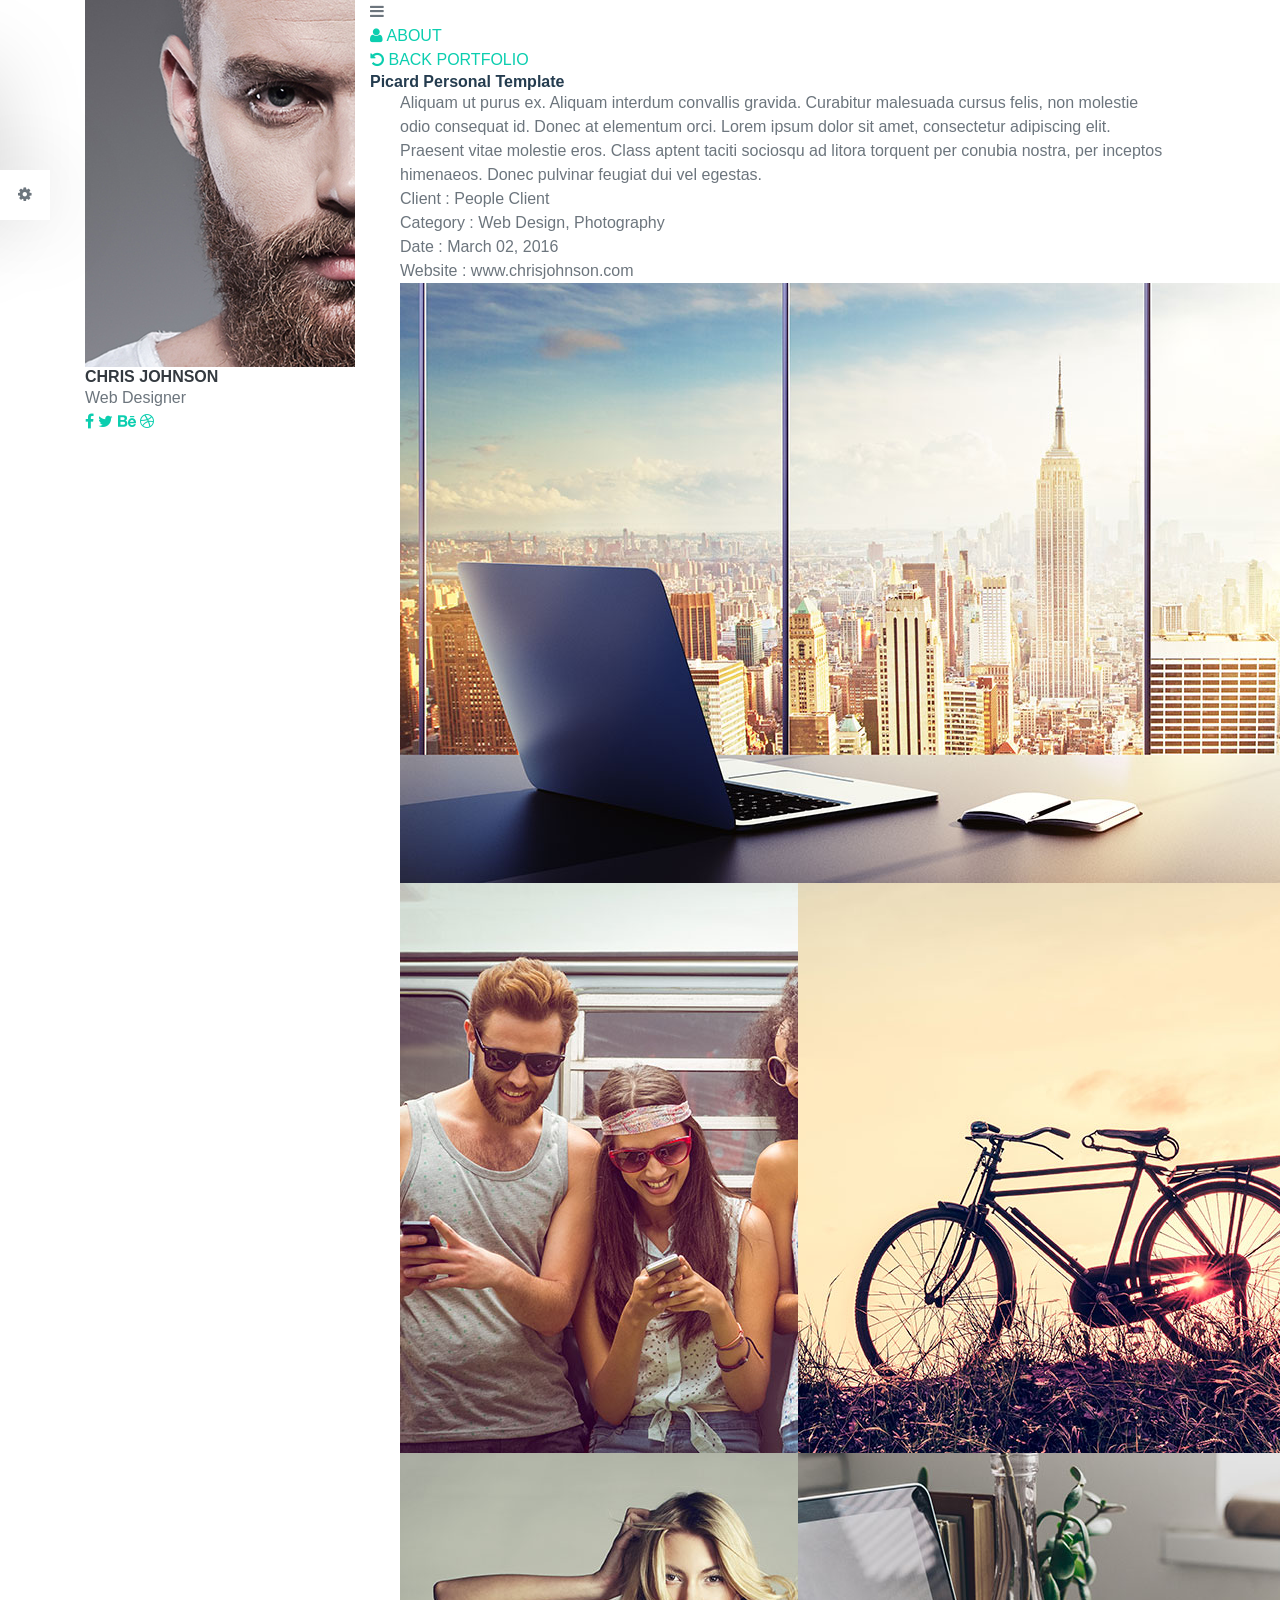
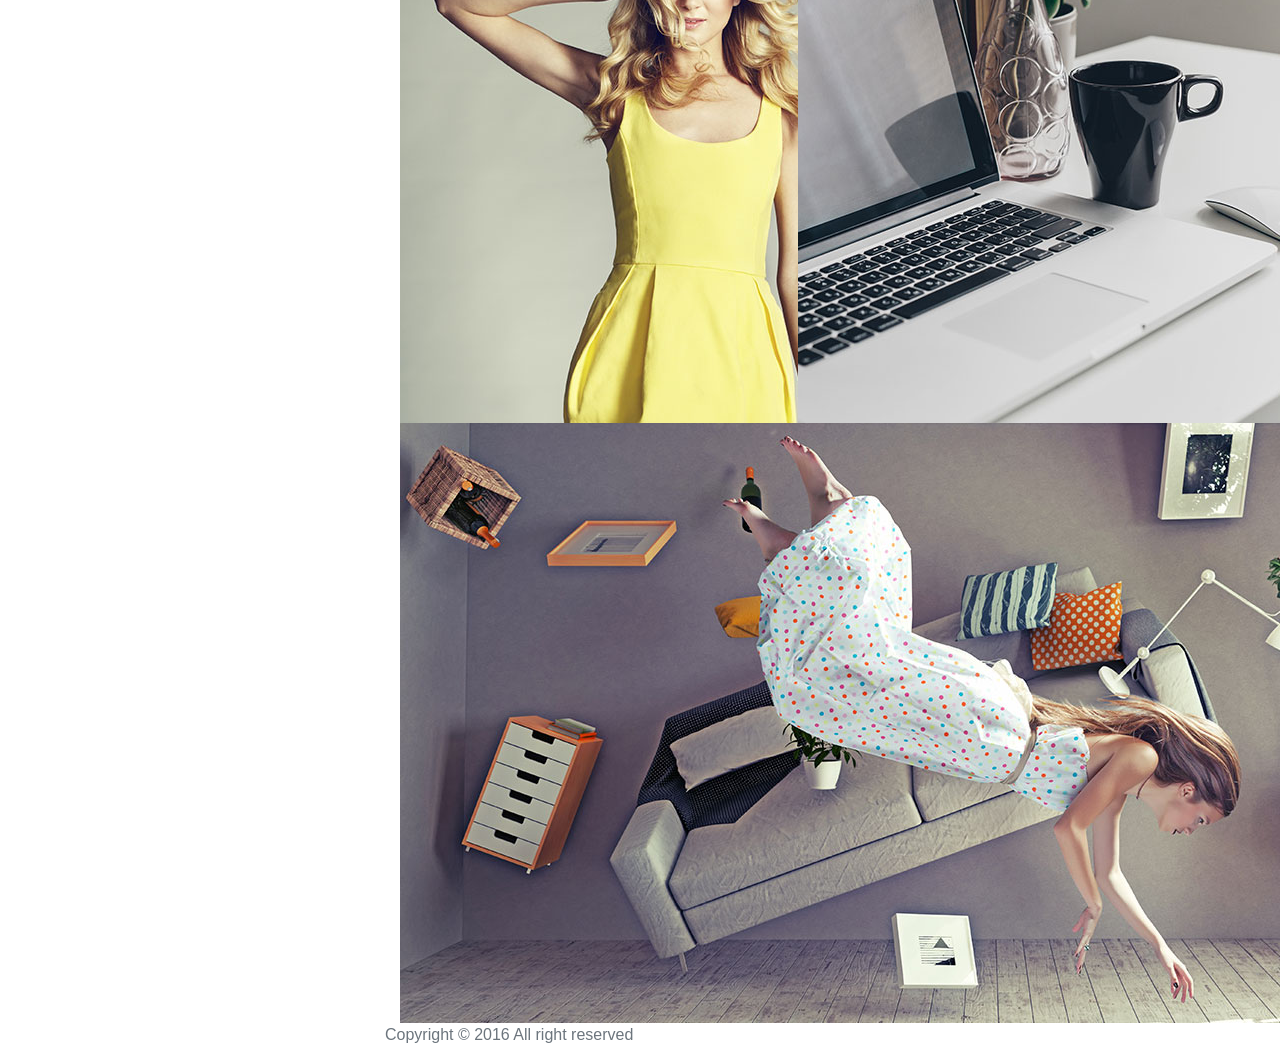
<file: work-single.html>
<!doctype html>
<html>

<!-- Mirrored from tavonline.net/html/picard/work-single.html by HTTrack Website Copier/3.x [XR&CO'2014], Wed, 01 Jan 2020 16:48:46 GMT -->
<head>
    <meta charset="UTF-8">
    <title>Work Detail Page</title>
	<meta name="description" content="Picard Html vCard">
    <meta name="keywords" content="business, personal, portfolio">
    <meta name="viewport" content="width=device-width, initial-scale=1.0">
   
    <!-- Stylesheets -->
    <link rel="stylesheet" href="css/bootstrap.css"/> <!-- bootstrap grid -->
    <link rel="stylesheet" href="css/style.css"/> <!-- template css -->
    <link rel="stylesheet" href="css/reset.css"/> <!-- reset css -->
    <link href="perfect-scrollbar/perfect-scrollbar.css" rel="stylesheet" /> <!-- right menu scrollbar css -->   
    
     <!-- Color Alternatives -->   
    <link href="css/colors/switcher.css" rel="stylesheet" type="text/css">
    <link href="css/colors/color-1.css" rel="stylesheet" type="text/css">
    <link href="css/colors/color-2.css" rel="alternate stylesheet" type="text/css" title="color-2">
    <link href="css/colors/color-3.css" rel="alternate stylesheet" type="text/css" title="color-3">
    <link href="css/colors/color-4.css" rel="alternate stylesheet" type="text/css" title="color-4">
    <link href="css/colors/color-5.css" rel="alternate stylesheet" type="text/css" title="color-5">
    <link href="css/colors/color-6.css" rel="alternate stylesheet" type="text/css" title="color-6">
    <link href="css/colors/color-7.css" rel="alternate stylesheet" type="text/css" title="color-7">
    <link href="css/colors/color-8.css" rel="alternate stylesheet" type="text/css" title="color-8">
    
    <!-- Google Web fonts -->
    <link href='https://fonts.googleapis.com/css?family=Lato:400,700,900' rel='stylesheet' type='text/css'>
    
    <!-- Font icons -->
    <link rel="stylesheet" href="icon-fonts/font-awesome-4.4.0/css/font-awesome.min.css"/> <!-- Fontawesome icons css -->
    
    <!--[if lt IE 9]>
      <script src="https://oss.maxcdn.com/html5shiv/3.7.2/html5shiv.min.js"></script>
      <script src="https://oss.maxcdn.com/respond/1.4.2/respond.min.js"></script>
    <![endif]-->
        
</head>

<body>
	 <!-- Preloading --> 
    <div id="preloader">
        <div class="spinner">
            <div class="rect1"></div>
            <div class="rect2"></div>
            <div class="rect3"></div>
            <div class="rect4"></div>
            <div class="rect5"></div>
        </div>
    </div>
   
     <div class="color-switcher">
    	<div class="open"><i class="fa fa-cog fa-spin"></i></div>
        <h4>SELECT A COLOR</h4>
        <ul>
        	<li><a class="color-1" onclick="setActiveStyleSheet('color-1'); return false;" href="#"><i class="fa fa-circle"></i></a> </li>
            <li><a class="color-2" onclick="setActiveStyleSheet('color-2'); return false;" href="#"><i class="fa fa-circle"></i></a> </li>
            <li><a class="color-3" onclick="setActiveStyleSheet('color-3'); return false;" href="#"><i class="fa fa-circle"></i></a> </li>
            <li><a class="color-4" onclick="setActiveStyleSheet('color-4'); return false;" href="#"><i class="fa fa-circle"></i></a> </li>
            <li><a class="color-5" onclick="setActiveStyleSheet('color-5'); return false;" href="#"><i class="fa fa-circle"></i></a> </li>
            <li><a class="color-6" onclick="setActiveStyleSheet('color-6'); return false;" href="#"><i class="fa fa-circle"></i></a> </li>
            <li><a class="color-7" onclick="setActiveStyleSheet('color-7'); return false;" href="#"><i class="fa fa-circle"></i></a> </li>
            <li><a class="color-8" onclick="setActiveStyleSheet('color-8'); return false;" href="#"><i class="fa fa-circle"></i></a> </li>
        </ul>
        <button class="switcher-reset" onclick="setActiveStyleSheet('color-1'); return false;">RESET </button>
        
    </div>
   
    <div class="parallax"> </div>
    <div id="wrapper">
        <div class="container">
            <div class="row">
            	
                <!-- Profile Informations-->
                <div class="profile col-md-3 wow fadeInDown">
                    <div class="profile-image">
                        <img src="images/Profile-img.png">
                    </div>
                    <div class="profile-info">
                    	<div class="name-job">
                            <h1>CHRIS JOHNSON</h1>
                            <span class="job"> Web Designer </span>
                        </div><!-- .name-job -->                        
                         <div class="social-icons">
                            <a class="facebook" href="#"><i class="fa fa-facebook"></i> </a>
                            <a class="twitter" href="#"><i class="fa fa-twitter"></i> </a>
                            <a class="behance" href="#"><i class="fa fa-behance"></i> </a>
                            <a  class="dribbble" href="#"><i class="fa fa-dribbble"></i> </a>
                        </div>
                    </div>
                </div> <!--.profile .col-md-3-->
                
                <!--Right Section-->
                <div class="col-md-9">
                    	<!--Top Menu -->
                        <div class="responsive-menu hidden-md hidden-lg">MENU</div> 
                        <i class="fa fa-bars right-menu"></i> 
                    	<ul class="top-menu wow fadeInRight">
                        	<li> <a href="index-2.html"><i class="fa fa-user"></i><span> ABOUT </span></a></li>
                            <li> <a href="index-2.html#portfolio"><i class="fa fa-rotate-left"></i> <span>BACK PORTFOLIO</span></a></li>
                        </ul>
                   
                    <!--Right Content-->
                    <div class="content col-md-12 wow fadeInUp">
                    	<div class="row">
                    		<div class="page-title">
                           		<h2>Picard Personal Template</h2>
                            </div>
                            <div class="col-md-12 page">
                            	<div class="col-md-12 work-detail">
                                    <!--Work Detail -->
                                    <p>Aliquam ut purus ex. Aliquam interdum convallis gravida. Curabitur malesuada cursus felis, non molestie odio consequat id. Donec at elementum orci. Lorem ipsum dolor sit amet, consectetur adipiscing elit. Praesent vitae molestie eros. Class aptent taciti sociosqu ad litora torquent per conubia nostra, per inceptos himenaeos. Donec pulvinar feugiat dui vel egestas. </p>
                                    <ul class="info-list">
                                        <li>Client : <span>People Client</span> </li>
                                        <li>Category : <span>Web Design, Photography</span> </li>
                                        <li>Date : <span>March 02, 2016</span> </li>
                                        <li>Website : <span>www.chrisjohnson.com</span> </li>
                                    </ul>  
                                </div>
                                <!--Detail Images -->
                                 <div class="col-md-12 works-image">
                                    <img src="images/single-work-1.jpg" alt="">
                                </div>
                                <div class="col-md-6 works-image">
                                    <img src="images/single-work-2.jpg" alt="">
                                </div>
                                <div class="col-md-6 works-image">
                                    <img src="images/single-work-3.jpg" alt="">
                                </div>
                                <div class="col-md-6 works-image">
                                    <img src="images/single-work-4.jpg" alt="">
                                </div>
                                <div class="col-md-6 works-image">
                                    <img src="images/single-work-5.jpg" alt="">
                                </div>
                                <div class="col-md-12 works-image">
                                    <img src="images/single-work-6.jpg" alt="">
                                </div>
                                
                                <!--footer-->
                                <footer class="footer"> <p>  Copyright © 2016 All right reserved </p></footer>
                                                                                              
                            </div><!-- .col-md-12 .page -->
                        </div><!--.row end-->
                    </div> <!--.content .col-md-12 end -->
                </div> <!-- .col-md-9 end -->
            </div> <!-- .row end-->
        </div><!-- .container end -->
    </div> <!-- #wrapper end-->
    
    <!-- Javascripts -->
    <script src="js/jquery-2.1.4.min.js"></script><!-- jQuery library -->
    <script src="js/styleswitcher.js"></script> 
	<script src="perfect-scrollbar/jquery.mousewheel.js"></script>
	<script src="perfect-scrollbar/perfect-scrollbar.js"></script>
    <script src="js/main.js"></script><!-- Main js -->

    
</body>

<!-- Mirrored from tavonline.net/html/picard/work-single.html by HTTrack Website Copier/3.x [XR&CO'2014], Wed, 01 Jan 2020 16:49:04 GMT -->
</html>
</file>
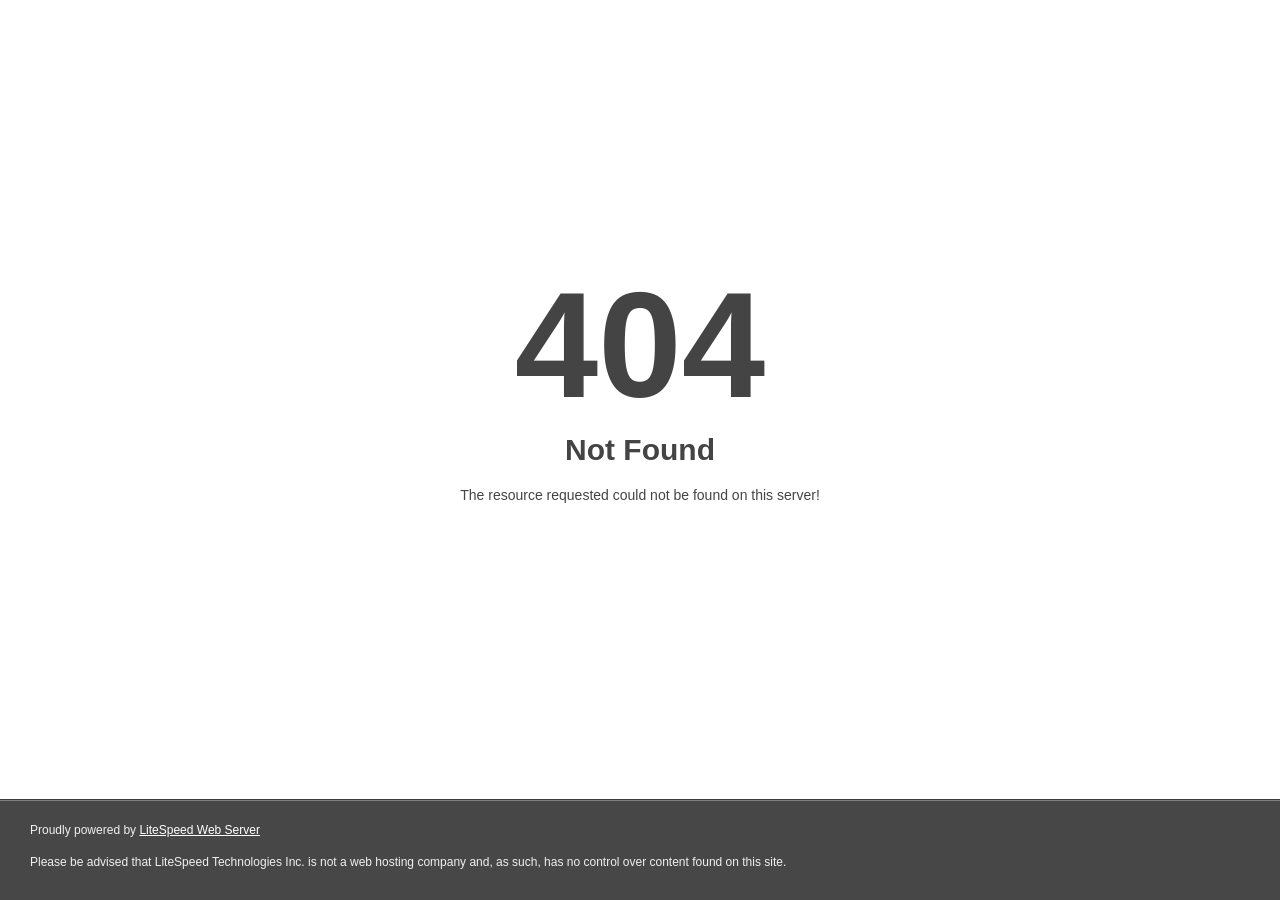
<file: fonts/glyphicons-halflings-regular-2.html>
<!DOCTYPE html>
<html style="height:100%">
<head><title> 404 Not Found
</title></head>
<body style="color: #444; margin:0;font: normal 14px/20px Arial, Helvetica, sans-serif; height:100%; background-color: #fff;">
<div style="height:auto; min-height:100%; ">     <div style="text-align: center; width:800px; margin-left: -400px; position:absolute; top: 30%; left:50%;">
        <h1 style="margin:0; font-size:150px; line-height:150px; font-weight:bold;">404</h1>
<h2 style="margin-top:20px;font-size: 30px;">Not Found
</h2>
<p>The resource requested could not be found on this server!</p>
</div></div><div style="color:#f0f0f0; font-size:12px;margin:auto;padding:0px 30px 0px 30px;position:relative;clear:both;height:100px;margin-top:-101px;background-color:#474747;border-top: 1px solid rgba(0,0,0,0.15);box-shadow: 0 1px 0 rgba(255, 255, 255, 0.3) inset;">
<br>Proudly powered by  <a style="color:#fff;" href="http://www.litespeedtech.com/error-page">LiteSpeed Web Server</a><p>Please be advised that LiteSpeed Technologies Inc. is not a web hosting company and, as such, has no control over content found on this site.</p></div></body></html>
</file>
<file: perfect-scrollbar/perfect-scrollbar.css>
.ps-container .ps-scrollbar-x-rail {
    position: absolute; /* please don't change 'position' */
    bottom: 3px; /* there must be 'bottom' for ps-scrollbar-x-rail */
    height: 8px;
    -webkit-border-radius: 4px;
    -moz-border-radius: 4px;
    border-radius: 4px;
    opacity: 0;
    filter: alpha(opacity = 0);
    -o-transition: background-color .2s linear, opacity .2s linear;
    -webkit-transition: background-color.2s linear, opacity .2s linear;
    -moz-transition: background-color .2s linear, opacity .2s linear;
    transition: background-color .2s linear, opacity .2s linear;
}

.ps-container:hover .ps-scrollbar-x-rail,
.ps-container.hover .ps-scrollbar-x-rail {
    opacity: 0.6;
    filter: alpha(opacity = 60);
}

.ps-container .ps-scrollbar-x-rail:hover,
.ps-container .ps-scrollbar-x-rail.hover {
    background-color: #eee;
    opacity: 0.9;
    filter: alpha(opacity = 90);
}

.ps-container .ps-scrollbar-x-rail.in-scrolling {
    opacity: 0.9;
    filter: alpha(opacity = 90);
}

.ps-container .ps-scrollbar-y-rail {
    position: absolute; /* please don't change 'position' */
    right: 3px; /* there must be 'right' for ps-scrollbar-y-rail */
    width: 8px;
    -webkit-border-radius: 4px;
    -moz-border-radius: 4px;
    border-radius: 4px;
    opacity: 0;
    filter: alpha(opacity = 0);
    -o-transition: background-color .2s linear, opacity .2s linear;
    -webkit-transition: background-color.2s linear, opacity .2s linear;
    -moz-transition: background-color .2s linear, opacity .2s linear;
    transition: background-color .2s linear, opacity .2s linear;
}

.ps-container:hover .ps-scrollbar-y-rail,
.ps-container.hover .ps-scrollbar-y-rail {
    opacity: 0.6;
    filter: alpha(opacity = 60);
}

.ps-container .ps-scrollbar-y-rail:hover,
.ps-container .ps-scrollbar-y-rail.hover {
    background-color: #eee;
    opacity: 0.9;
    filter: alpha(opacity = 90);
}

.ps-container .ps-scrollbar-y-rail.in-scrolling {
    opacity: 0.9;
    filter: alpha(opacity = 90);
}

.ps-container .ps-scrollbar-x {
    position: absolute; /* please don't change 'position' */
    bottom: 0; /* there must be 'bottom' for ps-scrollbar-x */
    height: 8px;
    background-color: #aaa;
    -webkit-border-radius: 4px;
    -moz-border-radius: 4px;
    border-radius: 4px;
    -o-transition: background-color .2s linear;
    -webkit-transition: background-color.2s linear;
    -moz-transition: background-color .2s linear;
    transition: background-color .2s linear;
}

.ps-container.ie6 .ps-scrollbar-x {
    font-size: 0; /* fixed scrollbar height in xp sp3 ie6 */
}

.ps-container .ps-scrollbar-x-rail:hover .ps-scrollbar-x,
.ps-container .ps-scrollbar-x-rail.hover .ps-scrollbar-x {
    background-color: #999;
}

.ps-container .ps-scrollbar-y {
    position: absolute; /* please don't change 'position' */
    right: 0; /* there must be 'right' for ps-scrollbar-y */
    width: 8px;
    background-color: #aaa;
    -webkit-border-radius: 4px;
    -moz-border-radius: 4px;
    border-radius: 4px;
    -o-transition: background-color .2s linear;
    -webkit-transition: background-color.2s linear;
    -moz-transition: background-color .2s linear;
    transition: background-color .2s linear;
}

.ps-container.ie6 .ps-scrollbar-y {
    font-size: 0; /* fixed scrollbar height in xp sp3 ie6 */
}

.ps-container .ps-scrollbar-y-rail:hover .ps-scrollbar-y,
.ps-container .ps-scrollbar-y-rail.hover .ps-scrollbar-y {
    background-color: #999;
}

.ps-container.ie .ps-scrollbar-x,
.ps-container.ie .ps-scrollbar-y {
    visibility: hidden;
}

.ps-container.ie:hover .ps-scrollbar-x,
.ps-container.ie:hover .ps-scrollbar-y,
.ps-container.ie.hover .ps-scrollbar-x,
.ps-container.ie.hover .ps-scrollbar-y {
    visibility: visible;
}
</file>
<file: css/colors/switcher.css>
.color-switcher{
	position: fixed;
    margin-top: 70px;
    width: 145px;
    height: 160px;
	-webkit-box-shadow: -2px -1px 88px 0px rgba(0,0,0,0.17);
    -moz-box-shadow: -2px -1px 88px 0px rgba(0,0,0,0.17);
    box-shadow: -2px -1px 88px 0px rgba(0,0,0,0.17);
	margin-left:-145px;
	transition:all ease 0.3s;    
	z-index: 999;
    background: #fff;
	text-align: center;
}

.switcher-reset{
	margin-top: 2px;
    font-size: 12px;
    color: #8C8C8C !important;
    background: 0;
    border: 1px solid #dfdfdf;
    padding: 3px 10px;
}



.switcher-reset:hover{
    color: #000 !important;
}

.color-switcher .open{
	background: #fff;
    padding: 13px 0;
    margin-top: 100px;
    width: 50px;
    margin-right: -50px;
    float: right;
    -webkit-box-shadow: -2px -1px 88px 0px rgba(0,0,0,0.17);
    -moz-box-shadow: -2px -1px 88px 0px rgba(0,0,0,0.17);
    box-shadow: -2px -1px 88px 0px rgba(0,0,0,0.17);
    text-align: center;
    cursor: pointer;
    font-size: 16px;
}

.color-switcher h4{
font-size: 13px;
    font-weight: 900;
    padding: 17px 13px;
    border-bottom: 1px solid #dfdfdf;
    color: #656565;
    height: 48px;
}

.color-switcher ul{
	padding: 6px 12px;
	display: inline-block;
}

.color-switcher ul li{
	float: left;
    /* margin-right: 9px; */
    list-style: none;
    width: 29px;
}

.color-switcher ul li a{
	font-size:20px;
}

.color-switcher ul li a:focus{
	text-decoration:none;
	outline:none;
}


.open-switcher{
	margin-left:0px;
	transition:all ease 0.3s;
}


.color-1{color:#243c4f !important;}
.color-2{color:#029A83 !important;}
.color-3{color:#D64541 !important;}
.color-4{color:#663399 !important;}
.color-5{color:#ffa60a !important;}
.color-6{color:#6C7A89 !important;}
.color-7{color:#DB0A5B !important;}
.color-8{color:#EC644B !important;}
</file>
<file: css/colors/color-1.css>
.page-title h2{
	color:#243c4f;
}

.social-icons a:hover{
	color:#243c4f;
 	border: solid 1px #243c4f;
}

ul.top-menu li a:hover{
	color:#243c4f;
}

ul.top-menu li .selected{
	color:#243c4f;
}

.skill-list .progress{
    border: 1px solid #243c4f;
}

.skill-list .progress .percentage {
    background-color: #243c4f;
}

.services .service i{
    background: #243c4f;
}

.rounded-icon i{
	background:#243c4f;
}

.info-title::after {
    background: #243c4f;
}

.info-date{
    color: #243c4f;
}

.select-cat{
	color:#243c4f !important;
}

.blog-post .post-info{
	color:#243c4f;
}

.but-big{
	background-color: #243c4f;
}

.social-icons a:hover{
	color:#243c4f;
 	border: solid 1px #243c4f;
}

ul.top-menu li a:hover{
	color:#243c4f;
	transition:all ease 0.2s;
}

ul.top-menu li .selected{
	color:#243c4f;
}

.date a {
	color:#243c4f;
}

a.reply {
	color:#243c4f;
}

/*new colors*/

 
 .widget-title{
	color:#243c4f;
  }

 .widget-blog .latest-post .tag{ 
  	color:#243c4f;
  }


.widget-submenu ul li {
    color: #6a6a6a;
    font-size: 14px;
    line-height: 35px;
    cursor: pointer;
}


 .tag a{
	color:#243c4f !important;
	transition:all ease 0.2s;
  }
  
  .tag a:hover{
	color:#ffa60a !important;
  }

ul.top-menu li.active{
	border-bottom: 3px solid #ffa60a;
}


.widget-submenu ul li:hover {
    color: #ffa60a;
	transition:all ease 0.2s;
}

.widget-tags ul li a:hover {
    background: #ffa60a;
	transition:all ease 0.2s;
	color:#fff;
}

.widget-search form:hover {
    border: solid 1px #243c4f;
	transition:all ease 0.5s;
}

ul.top-menu li a:hover{
	color:#ffa60a;
}
ul.top-menu li:hover{
	border-bottom: 3px solid #ffa60a;
}
</file>
<file: css/colors/color-2.css>
.page-title h2{
	color:#029A83;
}

.social-icons a:hover{
	color:#029A83;
 	border: solid 1px #029A83;
}

ul.top-menu li a:hover{
	color:#029A83;
}

ul.top-menu li .selected{
	color:#029A83;
}

.skill-list .progress{
    border: 1px solid #029A83;
}

.skill-list .progress .percentage {
    background-color: #029A83;
}

.services .service i{
    background: #029A83;
}

.rounded-icon i{
	background:#029A83;
}

.info-title::after {
    background: #029A83;
}

.info-date{
    color: #029A83;
}

.select-cat{
	color:#029A83 !important;
}

.blog-post .post-info{
	color:#029A83;
}

.but-big{
	background-color: #029A83;
}

.social-icons a:hover{
	color:#029A83;
 	border: solid 1px #029A83;
}

ul.top-menu li a:hover{
	color:#029A83;
	transition:all ease 0.2s;
}

ul.top-menu li .selected{
	color:#029A83;
}

.date a {
	color:#029A83;
}

a.reply {
	color:#029A83;
}

/*new colors*/

 
 .widget-title{
	color:#029A83;
  }

 .widget-blog .latest-post .tag{ 
  	color:#029A83;
  }


.widget-submenu ul li {
    color: #6a6a6a;
    font-size: 14px;
    line-height: 35px;
    cursor: pointer;
}


 .tag a{
	color:#029A83 !important;
	transition:all ease 0.2s;
  }
  
  .tag a:hover{
	color:#029A83 !important;
  }

ul.top-menu li.active{
	border-bottom: 3px solid #029A83;
}


.widget-submenu ul li:hover {
    color: #029A83;
	transition:all ease 0.2s;
}

.widget-tags ul li a:hover {
    background: #029A83;
	transition:all ease 0.2s;
	color:#fff;
}

.widget-search form:hover {
    border: solid 1px #029A83;
	transition:all ease 0.5s;
}

ul.top-menu li a:hover{
	color:#029A83;
}
ul.top-menu li:hover{
	border-bottom: 3px solid #029A83;
}
</file>
<file: css/colors/color-3.css>
.page-title h2{
	color:#D64541;
}

.social-icons a:hover{
	color:#D64541;
 	border: solid 1px #D64541;
}

ul.top-menu li a:hover{
	color:#D64541;
}

ul.top-menu li .selected{
	color:#D64541;
}

.skill-list .progress{
    border: 1px solid #D64541;
}

.skill-list .progress .percentage {
    background-color: #D64541;
}

.services .service i{
    background: #D64541;
}

.rounded-icon i{
	background:#D64541;
}

.info-title::after {
    background: #D64541;
}

.info-date{
    color: #D64541;
}

.select-cat{
	color:#D64541 !important;
}

.blog-post .post-info{
	color:#D64541;
}

.but-big{
	background-color: #D64541;
}

.social-icons a:hover{
	color:#D64541;
 	border: solid 1px #D64541;
}

ul.top-menu li a:hover{
	color:#D64541;
	transition:all ease 0.2s;
}

ul.top-menu li .selected{
	color:#D64541;
}

.date a {
	color:#D64541;
}

a.reply {
	color:#D64541;
}

/*new colors*/

 
 .widget-title{
	color:#D64541;
  }

 .widget-blog .latest-post .tag{ 
  	color:#D64541;
  }


.widget-submenu ul li {
    color: #6a6a6a;
    font-size: 14px;
    line-height: 35px;
    cursor: pointer;
}


 .tag a{
	color:#D64541 !important;
	transition:all ease 0.2s;
  }
  
  .tag a:hover{
	color:#D64541 !important;
  }

ul.top-menu li.active{
	border-bottom: 3px solid #D64541;
}


.widget-submenu ul li:hover {
    color: #D64541;
	transition:all ease 0.2s;
}

.widget-tags ul li a:hover {
    background: #D64541;
	transition:all ease 0.2s;
	color:#fff;
}

.widget-search form:hover {
    border: solid 1px #D64541;
	transition:all ease 0.5s;
}

ul.top-menu li a:hover{
	color:#D64541;
}
ul.top-menu li:hover{
	border-bottom: 3px solid #D64541;
}
</file>
<file: css/colors/color-4.css>
.page-title h2{
	color:#663399;
}

.social-icons a:hover{
	color:#663399;
 	border: solid 1px #663399;
}

ul.top-menu li a:hover{
	color:#663399;
}

ul.top-menu li .selected{
	color:#663399;
}

.skill-list .progress{
    border: 1px solid #663399;
}

.skill-list .progress .percentage {
    background-color: #663399;
}

.services .service i{
    background: #663399;
}

.rounded-icon i{
	background:#663399;
}

.info-title::after {
    background: #663399;
}

.info-date{
    color: #663399;
}

.select-cat{
	color:#663399 !important;
}

.blog-post .post-info{
	color:#663399;
}

.but-big{
	background-color: #663399;
}

.social-icons a:hover{
	color:#663399;
 	border: solid 1px #663399;
}

ul.top-menu li a:hover{
	color:#663399;
	transition:all ease 0.2s;
}

ul.top-menu li .selected{
	color:#663399;
}

.date a {
	color:#663399;
}

a.reply {
	color:#663399;
}

/*new colors*/

 
 .widget-title{
	color:#663399;
  }

 .widget-blog .latest-post .tag{ 
  	color:#663399;
  }


.widget-submenu ul li {
    color: #6a6a6a;
    font-size: 14px;
    line-height: 35px;
    cursor: pointer;
}


 .tag a{
	color:#663399 !important;
	transition:all ease 0.2s;
  }
  
  .tag a:hover{
	color:#663399 !important;
  }

ul.top-menu li.active{
	border-bottom: 3px solid #663399;
}


.widget-submenu ul li:hover {
    color: #663399;
	transition:all ease 0.2s;
}

.widget-tags ul li a:hover {
    background: #663399;
	transition:all ease 0.2s;
	color:#fff;
}

.widget-search form:hover {
    border: solid 1px #663399;
	transition:all ease 0.5s;
}

ul.top-menu li a:hover{
	color:#663399;
}
ul.top-menu li:hover{
	border-bottom: 3px solid #663399;
}
</file>
<file: css/colors/color-5.css>
.page-title h2{
	color:#ffa60a;
}

.social-icons a:hover{
	color:#ffa60a;
 	border: solid 1px #ffa60a;
}

ul.top-menu li a:hover{
	color:#ffa60a;
}

ul.top-menu li .selected{
	color:#ffa60a;
}

.skill-list .progress{
    border: 1px solid #ffa60a;
}

.skill-list .progress .percentage {
    background-color: #ffa60a;
}

.services .service i{
    background: #ffa60a;
}

.rounded-icon i{
	background:#ffa60a;
}

.info-title::after {
    background: #ffa60a;
}

.info-date{
    color: #ffa60a;
}

.select-cat{
	color:#ffa60a !important;
}

.blog-post .post-info{
	color:#ffa60a;
}

.but-big{
	background-color: #ffa60a;
}

.social-icons a:hover{
	color:#ffa60a;
 	border: solid 1px #ffa60a;
}

ul.top-menu li a:hover{
	color:#ffa60a;
	transition:all ease 0.2s;
}

ul.top-menu li .selected{
	color:#ffa60a;
}

.date a {
	color:#ffa60a;
}

a.reply {
	color:#ffa60a;
}

/*new colors*/

 
 .widget-title{
	color:#ffa60a;
  }

 .widget-blog .latest-post .tag{ 
  	color:#ffa60a;
  }


.widget-submenu ul li {
    color: #6a6a6a;
    font-size: 14px;
    line-height: 35px;
    cursor: pointer;
}


 .tag a{
	color:#ffa60a !important;
	transition:all ease 0.2s;
  }
  
  .tag a:hover{
	color:#ffa60a !important;
  }

ul.top-menu li.active{
	border-bottom: 3px solid #ffa60a;
}


.widget-submenu ul li:hover {
    color: #ffa60a;
	transition:all ease 0.2s;
}

.widget-tags ul li a:hover {
    background: #ffa60a;
	transition:all ease 0.2s;
	color:#fff;
}

.widget-search form:hover {
    border: solid 1px #ffa60a;
	transition:all ease 0.5s;
}

ul.top-menu li a:hover{
	color:#ffa60a;
}
ul.top-menu li:hover{
	border-bottom: 3px solid #ffa60a;
}
</file>
<file: css/colors/color-6.css>
.page-title h2{
	color:#6C7A89;
}

.social-icons a:hover{
	color:#6C7A89;
 	border: solid 1px #6C7A89;
}

ul.top-menu li a:hover{
	color:#6C7A89;
}

ul.top-menu li .selected{
	color:#6C7A89;
}

.skill-list .progress{
    border: 1px solid #6C7A89;
}

.skill-list .progress .percentage {
    background-color: #6C7A89;
}

.services .service i{
    background: #6C7A89;
}

.rounded-icon i{
	background:#6C7A89;
}

.info-title::after {
    background: #6C7A89;
}

.info-date{
    color: #6C7A89;
}

.select-cat{
	color:#6C7A89 !important;
}

.blog-post .post-info{
	color:#6C7A89;
}

.but-big{
	background-color: #6C7A89;
}

.social-icons a:hover{
	color:#6C7A89;
 	border: solid 1px #6C7A89;
}

ul.top-menu li a:hover{
	color:#6C7A89;
	transition:all ease 0.2s;
}

ul.top-menu li .selected{
	color:#6C7A89;
}

.date a {
	color:#6C7A89;
}

a.reply {
	color:#6C7A89;
}

/*new colors*/

 
 .widget-title{
	color:#6C7A89;
  }

 .widget-blog .latest-post .tag{ 
  	color:#6C7A89;
  }


.widget-submenu ul li {
    color: #6a6a6a;
    font-size: 14px;
    line-height: 35px;
    cursor: pointer;
}


 .tag a{
	color:#6C7A89 !important;
	transition:all ease 0.2s;
  }
  
  .tag a:hover{
	color:#6C7A89 !important;
  }

ul.top-menu li.active{
	border-bottom: 3px solid #6C7A89;
}


.widget-submenu ul li:hover {
    color: #6C7A89;
	transition:all ease 0.2s;
}

.widget-tags ul li a:hover {
    background: #6C7A89;
	transition:all ease 0.2s;
	color:#fff;
}

.widget-search form:hover {
    border: solid 1px #6C7A89;
	transition:all ease 0.5s;
}

ul.top-menu li a:hover{
	color:#6C7A89;
}
ul.top-menu li:hover{
	border-bottom: 3px solid #6C7A89;
}
</file>
<file: css/colors/color-7.css>
.page-title h2{
	color:#DB0A5B;
}

.social-icons a:hover{
	color:#DB0A5B;
 	border: solid 1px #DB0A5B;
}

ul.top-menu li a:hover{
	color:#DB0A5B;
}

ul.top-menu li .selected{
	color:#DB0A5B;
}

.skill-list .progress{
    border: 1px solid #DB0A5B;
}

.skill-list .progress .percentage {
    background-color: #DB0A5B;
}

.services .service i{
    background: #DB0A5B;
}

.rounded-icon i{
	background:#DB0A5B;
}

.info-title::after {
    background: #DB0A5B;
}

.info-date{
    color: #DB0A5B;
}

.select-cat{
	color:#DB0A5B !important;
}

.blog-post .post-info{
	color:#DB0A5B;
}

.but-big{
	background-color: #DB0A5B;
}

.social-icons a:hover{
	color:#DB0A5B;
 	border: solid 1px #DB0A5B;
}

ul.top-menu li a:hover{
	color:#DB0A5B;
	transition:all ease 0.2s;
}

ul.top-menu li .selected{
	color:#DB0A5B;
}

.date a {
	color:#DB0A5B;
}

a.reply {
	color:#DB0A5B;
}

/*new colors*/

 
 .widget-title{
	color:#DB0A5B;
  }

 .widget-blog .latest-post .tag{ 
  	color:#DB0A5B;
  }


.widget-submenu ul li {
    color: #6a6a6a;
    font-size: 14px;
    line-height: 35px;
    cursor: pointer;
}


 .tag a{
	color:#DB0A5B !important;
	transition:all ease 0.2s;
  }
  
  .tag a:hover{
	color:#DB0A5B !important;
  }

ul.top-menu li.active{
	border-bottom: 3px solid #DB0A5B;
}


.widget-submenu ul li:hover {
    color: #DB0A5B;
	transition:all ease 0.2s;
}

.widget-tags ul li a:hover {
    background: #DB0A5B;
	transition:all ease 0.2s;
	color:#fff;
}

.widget-search form:hover {
    border: solid 1px #DB0A5B;
	transition:all ease 0.5s;
}

ul.top-menu li a:hover{
	color:#DB0A5B;
}
ul.top-menu li:hover{
	border-bottom: 3px solid #DB0A5B;
}
</file>
<file: css/colors/color-8.css>
.page-title h2{
	color:#DB0A5B;
}

.social-icons a:hover{
	color:#DB0A5B;
 	border: solid 1px #DB0A5B;
}

ul.top-menu li a:hover{
	color:#DB0A5B;
}

ul.top-menu li .selected{
	color:#DB0A5B;
}

.skill-list .progress{
    border: 1px solid #DB0A5B;
}

.skill-list .progress .percentage {
    background-color: #DB0A5B;
}

.services .service i{
    background: #DB0A5B;
}

.rounded-icon i{
	background:#DB0A5B;
}

.info-title::after {
    background: #DB0A5B;
}

.info-date{
    color: #DB0A5B;
}

.select-cat{
	color:#DB0A5B !important;
}

.blog-post .post-info{
	color:#DB0A5B;
}

.but-big{
	background-color: #DB0A5B;
}

.social-icons a:hover{
	color:#DB0A5B;
 	border: solid 1px #DB0A5B;
}

ul.top-menu li a:hover{
	color:#DB0A5B;
	transition:all ease 0.2s;
}

ul.top-menu li .selected{
	color:#DB0A5B;
}

.date a {
	color:#DB0A5B;
}

a.reply {
	color:#DB0A5B;
}

/*new colors*/

 
 .widget-title{
	color:#DB0A5B;
  }

 .widget-blog .latest-post .tag{ 
  	color:#DB0A5B;
  }


.widget-submenu ul li {
    color: #6a6a6a;
    font-size: 14px;
    line-height: 35px;
    cursor: pointer;
}


 .tag a{
	color:#DB0A5B !important;
	transition:all ease 0.2s;
  }
  
  .tag a:hover{
	color:#DB0A5B !important;
  }

ul.top-menu li.active{
	border-bottom: 3px solid #DB0A5B;
}


.widget-submenu ul li:hover {
    color: #DB0A5B;
	transition:all ease 0.2s;
}

.widget-tags ul li a:hover {
    background: #DB0A5B;
	transition:all ease 0.2s;
	color:#fff;
}

.widget-search form:hover {
    border: solid 1px #DB0A5B;
	transition:all ease 0.5s;
}

ul.top-menu li a:hover{
	color:#DB0A5B;
}
ul.top-menu li:hover{
	border-bottom: 3px solid #DB0A5B;
}
</file>
<file: css/style.css>
/******* Bootstrap Theming ********/
/*!
 * Bootstrap v4.5.3 (https://getbootstrap.com/)
 * Copyright 2011-2020 The Bootstrap Authors
 * Copyright 2011-2020 Twitter, Inc.
 * Licensed under MIT (https://github.com/twbs/bootstrap/blob/main/LICENSE)
 */
:root {
  --blue: #007bff;
  --indigo: #6610f2;
  --purple: #6f42c1;
  --pink: #e83e8c;
  --red: #dc3545;
  --orange: #fd7e14;
  --yellow: #ffc107;
  --green: #28a745;
  --teal: #20c997;
  --cyan: #17a2b8;
  --white: #fff;
  --gray: #6c757d;
  --gray-dark: #343a40;
  --primary: #0BCEAF;
  --secondary: #6c757d;
  --success: #28a745;
  --info: #17a2b8;
  --warning: #ffc107;
  --danger: #dc3545;
  --light: #ffffff;
  --dark: #343a40;
  --breakpoint-xs: 0;
  --breakpoint-sm: 576px;
  --breakpoint-md: 768px;
  --breakpoint-lg: 992px;
  --breakpoint-xl: 1200px;
  --font-family-sans-serif: "Roboto", sans-serif;
  --font-family-monospace: SFMono-Regular, Menlo, Monaco, Consolas, "Liberation Mono", "Courier New", monospace;
}

*,
*::before,
*::after {
  box-sizing: border-box;
}

html {
  font-family: sans-serif;
  line-height: 1.15;
  -webkit-text-size-adjust: 100%;
  -webkit-tap-highlight-color: rgba(0, 0, 0, 0);
}

article, aside, figcaption, figure, footer, header, hgroup, main, nav, section {
  display: block;
}

body {
  margin: 0;
  font-family: "Roboto", sans-serif;
  font-size: 1rem;
  font-weight: 400;
  line-height: 1.5;
  color: #6c757d;
  text-align: left;
  background-color: #ffffff;
}

[tabindex="-1"]:focus:not(:focus-visible) {
  outline: 0 !important;
}

hr {
  box-sizing: content-box;
  height: 0;
  overflow: visible;
}

h1, h2, h3, h4, h5, h6 {
  margin-top: 0;
  margin-bottom: 0.5rem;
}

p {
  margin-top: 0;
  margin-bottom: 1rem;
}

abbr[title],
abbr[data-original-title] {
  text-decoration: underline;
  text-decoration: underline dotted;
  cursor: help;
  border-bottom: 0;
  text-decoration-skip-ink: none;
}

address {
  margin-bottom: 1rem;
  font-style: normal;
  line-height: inherit;
}

ol,
ul,
dl {
  margin-top: 0;
  margin-bottom: 1rem;
}

ol ol,
ul ul,
ol ul,
ul ol {
  margin-bottom: 0;
}

dt {
  font-weight: 700;
}

dd {
  margin-bottom: .5rem;
  margin-left: 0;
}

blockquote {
  margin: 0 0 1rem;
}

b,
strong {
  font-weight: bolder;
}

small {
  font-size: 80%;
}

sub,
sup {
  position: relative;
  font-size: 75%;
  line-height: 0;
  vertical-align: baseline;
}

sub {
  bottom: -.25em;
}

sup {
  top: -.5em;
}

a {
  color: #0BCEAF;
  text-decoration: none;
  background-color: transparent;
}

a:hover {
  color: #078571;
  text-decoration: underline;
}

a:not([href]):not([class]) {
  color: inherit;
  text-decoration: none;
}

a:not([href]):not([class]):hover {
  color: inherit;
  text-decoration: none;
}

pre,
code,
kbd,
samp {
  font-family: SFMono-Regular, Menlo, Monaco, Consolas, "Liberation Mono", "Courier New", monospace;
  font-size: 1em;
}

pre {
  margin-top: 0;
  margin-bottom: 1rem;
  overflow: auto;
  -ms-overflow-style: scrollbar;
}

figure {
  margin: 0 0 1rem;
}

img {
  vertical-align: middle;
  border-style: none;
}

svg {
  overflow: hidden;
  vertical-align: middle;
}

table {
  border-collapse: collapse;
}

caption {
  padding-top: 0.75rem;
  padding-bottom: 0.75rem;
  color: #6c757d;
  text-align: left;
  caption-side: bottom;
}

th {
  text-align: inherit;
  text-align: -webkit-match-parent;
}

label {
  display: inline-block;
  margin-bottom: 0.5rem;
}

button {
  border-radius: 0;
}

button:focus {
  outline: 1px dotted;
  outline: 5px auto -webkit-focus-ring-color;
}

input,
button,
select,
optgroup,
textarea {
  margin: 0;
  font-family: inherit;
  font-size: inherit;
  line-height: inherit;
}

button,
input {
  overflow: visible;
}

button,
select {
  text-transform: none;
}

[role="button"] {
  cursor: pointer;
}

select {
  word-wrap: normal;
}

button,
[type="button"],
[type="reset"],
[type="submit"] {
  -webkit-appearance: button;
}

button:not(:disabled),
[type="button"]:not(:disabled),
[type="reset"]:not(:disabled),
[type="submit"]:not(:disabled) {
  cursor: pointer;
}

button::-moz-focus-inner,
[type="button"]::-moz-focus-inner,
[type="reset"]::-moz-focus-inner,
[type="submit"]::-moz-focus-inner {
  padding: 0;
  border-style: none;
}

input[type="radio"],
input[type="checkbox"] {
  box-sizing: border-box;
  padding: 0;
}

textarea {
  overflow: auto;
  resize: vertical;
}

fieldset {
  min-width: 0;
  padding: 0;
  margin: 0;
  border: 0;
}

legend {
  display: block;
  width: 100%;
  max-width: 100%;
  padding: 0;
  margin-bottom: .5rem;
  font-size: 1.5rem;
  line-height: inherit;
  color: inherit;
  white-space: normal;
}

@media (max-width: 1200px) {
  legend {
    font-size: calc(1.275rem + 0.3vw) ;
  }
}

progress {
  vertical-align: baseline;
}

[type="number"]::-webkit-inner-spin-button,
[type="number"]::-webkit-outer-spin-button {
  height: auto;
}

[type="search"] {
  outline-offset: -2px;
  -webkit-appearance: none;
}

[type="search"]::-webkit-search-decoration {
  -webkit-appearance: none;
}

::-webkit-file-upload-button {
  font: inherit;
  -webkit-appearance: button;
}

output {
  display: inline-block;
}

summary {
  display: list-item;
  cursor: pointer;
}

template {
  display: none;
}

[hidden] {
  display: none !important;
}

h1, h2, h3, h4, h5, h6,
.h1, .h2, .h3, .h4, .h5, .h6 {
  margin-bottom: 0.5rem;
  font-weight: 500;
  line-height: 1.2;
  color: #343a40;
}

h1, .h1 {
  font-size: 2.5rem;
}

@media (max-width: 1200px) {
  h1, .h1 {
    font-size: calc(1.375rem + 1.5vw) ;
  }
}

h2, .h2 {
  font-size: 2rem;
}

@media (max-width: 1200px) {
  h2, .h2 {
    font-size: calc(1.325rem + 0.9vw) ;
  }
}

h3, .h3 {
  font-size: 1.75rem;
}

@media (max-width: 1200px) {
  h3, .h3 {
    font-size: calc(1.3rem + 0.6vw) ;
  }
}

h4, .h4 {
  font-size: 1.5rem;
}

@media (max-width: 1200px) {
  h4, .h4 {
    font-size: calc(1.275rem + 0.3vw) ;
  }
}

h5, .h5 {
  font-size: 1.25rem;
}

h6, .h6 {
  font-size: 1rem;
}

.lead {
  font-size: 1.25rem;
  font-weight: 300;
}

.display-1 {
  font-size: 10rem;
  font-weight: 300;
  line-height: 1.2;
}

@media (max-width: 1200px) {
  .display-1 {
    font-size: calc(2.125rem + 10.5vw) ;
  }
}

.display-2 {
  font-size: 5.5rem;
  font-weight: 300;
  line-height: 1.2;
}

@media (max-width: 1200px) {
  .display-2 {
    font-size: calc(1.675rem + 5.1vw) ;
  }
}

.display-3 {
  font-size: 4.5rem;
  font-weight: 300;
  line-height: 1.2;
}

@media (max-width: 1200px) {
  .display-3 {
    font-size: calc(1.575rem + 3.9vw) ;
  }
}

.display-4 {
  font-size: 3.5rem;
  font-weight: 300;
  line-height: 1.2;
}

@media (max-width: 1200px) {
  .display-4 {
    font-size: calc(1.475rem + 2.7vw) ;
  }
}

hr {
  margin-top: 1rem;
  margin-bottom: 1rem;
  border: 0;
  border-top: 1px solid rgba(0, 0, 0, 0.1);
}

small,
.small {
  font-size: 80%;
  font-weight: 400;
}

mark,
.mark {
  padding: 0.2em;
  background-color: #fcf8e3;
}

.list-unstyled {
  padding-left: 0;
  list-style: none;
}

.list-inline {
  padding-left: 0;
  list-style: none;
}

.list-inline-item {
  display: inline-block;
}

.list-inline-item:not(:last-child) {
  margin-right: 0.5rem;
}

.initialism {
  font-size: 90%;
  text-transform: uppercase;
}

.blockquote {
  margin-bottom: 1rem;
  font-size: 1.25rem;
}

.blockquote-footer {
  display: block;
  font-size: 80%;
  color: #6c757d;
}

.blockquote-footer::before {
  content: "\2014\00A0";
}

.img-fluid {
  max-width: 100%;
  height: auto;
}

.img-thumbnail {
  padding: 0.25rem;
  background-color: #ffffff;
  border: 1px solid #dee2e6;
  border-radius: 0.25rem;
  max-width: 100%;
  height: auto;
}

.figure {
  display: inline-block;
}

.figure-img {
  margin-bottom: 0.5rem;
  line-height: 1;
}

.figure-caption {
  font-size: 90%;
  color: #6c757d;
}

code {
  font-size: 87.5%;
  color: #e83e8c;
  word-wrap: break-word;
}

a > code {
  color: inherit;
}

kbd {
  padding: 0.2rem 0.4rem;
  font-size: 87.5%;
  color: #fff;
  background-color: #212529;
  border-radius: 0.2rem;
}

kbd kbd {
  padding: 0;
  font-size: 100%;
  font-weight: 700;
}

pre {
  display: block;
  font-size: 87.5%;
  color: #212529;
}

pre code {
  font-size: inherit;
  color: inherit;
  word-break: normal;
}

.pre-scrollable {
  max-height: 340px;
  overflow-y: scroll;
}

.container,
.container-fluid,
.container-sm,
.container-md,
.container-lg,
.container-xl {
  width: 100%;
  padding-right: 15px;
  padding-left: 15px;
  margin-right: auto;
  margin-left: auto;
}

@media (min-width: 576px) {
  .container, .container-sm {
    max-width: 540px;
  }
}

@media (min-width: 768px) {
  .container, .container-sm, .container-md {
    max-width: 720px;
  }
}

@media (min-width: 992px) {
  .container, .container-sm, .container-md, .container-lg {
    max-width: 960px;
  }
}

@media (min-width: 1200px) {
  .container, .container-sm, .container-md, .container-lg, .container-xl {
    max-width: 1140px;
  }
}

.row {
  display: flex;
  flex-wrap: wrap;
  margin-right: -15px;
  margin-left: -15px;
}

.no-gutters {
  margin-right: 0;
  margin-left: 0;
}

.no-gutters > .col,
.no-gutters > [class*="col-"] {
  padding-right: 0;
  padding-left: 0;
}

.col-1, .col-2, .col-3, .col-4, .col-5, .col-6, .col-7, .col-8, .col-9, .col-10, .col-11, .col-12, .col,
.col-auto, .col-sm-1, .col-sm-2, .col-sm-3, .col-sm-4, .col-sm-5, .col-sm-6, .col-sm-7, .col-sm-8, .col-sm-9, .col-sm-10, .col-sm-11, .col-sm-12, .col-sm,
.col-sm-auto, .col-md-1, .col-md-2, .col-md-3, .col-md-4, .col-md-5, .col-md-6, .col-md-7, .col-md-8, .col-md-9, .col-md-10, .col-md-11, .col-md-12, .col-md,
.col-md-auto, .col-lg-1, .col-lg-2, .col-lg-3, .col-lg-4, .col-lg-5, .col-lg-6, .col-lg-7, .col-lg-8, .col-lg-9, .col-lg-10, .col-lg-11, .col-lg-12, .col-lg,
.col-lg-auto, .col-xl-1, .col-xl-2, .col-xl-3, .col-xl-4, .col-xl-5, .col-xl-6, .col-xl-7, .col-xl-8, .col-xl-9, .col-xl-10, .col-xl-11, .col-xl-12, .col-xl,
.col-xl-auto {
  position: relative;
  width: 100%;
  padding-right: 15px;
  padding-left: 15px;
}

.col {
  flex-basis: 0;
  flex-grow: 1;
  max-width: 100%;
}

.row-cols-1 > * {
  flex: 0 0 100%;
  max-width: 100%;
}

.row-cols-2 > * {
  flex: 0 0 50%;
  max-width: 50%;
}

.row-cols-3 > * {
  flex: 0 0 33.33333%;
  max-width: 33.33333%;
}

.row-cols-4 > * {
  flex: 0 0 25%;
  max-width: 25%;
}

.row-cols-5 > * {
  flex: 0 0 20%;
  max-width: 20%;
}

.row-cols-6 > * {
  flex: 0 0 16.66667%;
  max-width: 16.66667%;
}

.col-auto {
  flex: 0 0 auto;
  width: auto;
  max-width: 100%;
}

.col-1 {
  flex: 0 0 8.33333%;
  max-width: 8.33333%;
}

.col-2 {
  flex: 0 0 16.66667%;
  max-width: 16.66667%;
}

.col-3 {
  flex: 0 0 25%;
  max-width: 25%;
}

.col-4 {
  flex: 0 0 33.33333%;
  max-width: 33.33333%;
}

.col-5 {
  flex: 0 0 41.66667%;
  max-width: 41.66667%;
}

.col-6 {
  flex: 0 0 50%;
  max-width: 50%;
}

.col-7 {
  flex: 0 0 58.33333%;
  max-width: 58.33333%;
}

.col-8 {
  flex: 0 0 66.66667%;
  max-width: 66.66667%;
}

.col-9 {
  flex: 0 0 75%;
  max-width: 75%;
}

.col-10 {
  flex: 0 0 83.33333%;
  max-width: 83.33333%;
}

.col-11 {
  flex: 0 0 91.66667%;
  max-width: 91.66667%;
}

.col-12 {
  flex: 0 0 100%;
  max-width: 100%;
}

.order-first {
  order: -1;
}

.order-last {
  order: 13;
}

.order-0 {
  order: 0;
}

.order-1 {
  order: 1;
}

.order-2 {
  order: 2;
}

.order-3 {
  order: 3;
}

.order-4 {
  order: 4;
}

.order-5 {
  order: 5;
}

.order-6 {
  order: 6;
}

.order-7 {
  order: 7;
}

.order-8 {
  order: 8;
}

.order-9 {
  order: 9;
}

.order-10 {
  order: 10;
}

.order-11 {
  order: 11;
}

.order-12 {
  order: 12;
}

.offset-1 {
  margin-left: 8.33333%;
}

.offset-2 {
  margin-left: 16.66667%;
}

.offset-3 {
  margin-left: 25%;
}

.offset-4 {
  margin-left: 33.33333%;
}

.offset-5 {
  margin-left: 41.66667%;
}

.offset-6 {
  margin-left: 50%;
}

.offset-7 {
  margin-left: 58.33333%;
}

.offset-8 {
  margin-left: 66.66667%;
}

.offset-9 {
  margin-left: 75%;
}

.offset-10 {
  margin-left: 83.33333%;
}

.offset-11 {
  margin-left: 91.66667%;
}

@media (min-width: 576px) {
  .col-sm {
    flex-basis: 0;
    flex-grow: 1;
    max-width: 100%;
  }
  .row-cols-sm-1 > * {
    flex: 0 0 100%;
    max-width: 100%;
  }
  .row-cols-sm-2 > * {
    flex: 0 0 50%;
    max-width: 50%;
  }
  .row-cols-sm-3 > * {
    flex: 0 0 33.33333%;
    max-width: 33.33333%;
  }
  .row-cols-sm-4 > * {
    flex: 0 0 25%;
    max-width: 25%;
  }
  .row-cols-sm-5 > * {
    flex: 0 0 20%;
    max-width: 20%;
  }
  .row-cols-sm-6 > * {
    flex: 0 0 16.66667%;
    max-width: 16.66667%;
  }
  .col-sm-auto {
    flex: 0 0 auto;
    width: auto;
    max-width: 100%;
  }
  .col-sm-1 {
    flex: 0 0 8.33333%;
    max-width: 8.33333%;
  }
  .col-sm-2 {
    flex: 0 0 16.66667%;
    max-width: 16.66667%;
  }
  .col-sm-3 {
    flex: 0 0 25%;
    max-width: 25%;
  }
  .col-sm-4 {
    flex: 0 0 33.33333%;
    max-width: 33.33333%;
  }
  .col-sm-5 {
    flex: 0 0 41.66667%;
    max-width: 41.66667%;
  }
  .col-sm-6 {
    flex: 0 0 50%;
    max-width: 50%;
  }
  .col-sm-7 {
    flex: 0 0 58.33333%;
    max-width: 58.33333%;
  }
  .col-sm-8 {
    flex: 0 0 66.66667%;
    max-width: 66.66667%;
  }
  .col-sm-9 {
    flex: 0 0 75%;
    max-width: 75%;
  }
  .col-sm-10 {
    flex: 0 0 83.33333%;
    max-width: 83.33333%;
  }
  .col-sm-11 {
    flex: 0 0 91.66667%;
    max-width: 91.66667%;
  }
  .col-sm-12 {
    flex: 0 0 100%;
    max-width: 100%;
  }
  .order-sm-first {
    order: -1;
  }
  .order-sm-last {
    order: 13;
  }
  .order-sm-0 {
    order: 0;
  }
  .order-sm-1 {
    order: 1;
  }
  .order-sm-2 {
    order: 2;
  }
  .order-sm-3 {
    order: 3;
  }
  .order-sm-4 {
    order: 4;
  }
  .order-sm-5 {
    order: 5;
  }
  .order-sm-6 {
    order: 6;
  }
  .order-sm-7 {
    order: 7;
  }
  .order-sm-8 {
    order: 8;
  }
  .order-sm-9 {
    order: 9;
  }
  .order-sm-10 {
    order: 10;
  }
  .order-sm-11 {
    order: 11;
  }
  .order-sm-12 {
    order: 12;
  }
  .offset-sm-0 {
    margin-left: 0;
  }
  .offset-sm-1 {
    margin-left: 8.33333%;
  }
  .offset-sm-2 {
    margin-left: 16.66667%;
  }
  .offset-sm-3 {
    margin-left: 25%;
  }
  .offset-sm-4 {
    margin-left: 33.33333%;
  }
  .offset-sm-5 {
    margin-left: 41.66667%;
  }
  .offset-sm-6 {
    margin-left: 50%;
  }
  .offset-sm-7 {
    margin-left: 58.33333%;
  }
  .offset-sm-8 {
    margin-left: 66.66667%;
  }
  .offset-sm-9 {
    margin-left: 75%;
  }
  .offset-sm-10 {
    margin-left: 83.33333%;
  }
  .offset-sm-11 {
    margin-left: 91.66667%;
  }
}

@media (min-width: 768px) {
  .col-md {
    flex-basis: 0;
    flex-grow: 1;
    max-width: 100%;
  }
  .row-cols-md-1 > * {
    flex: 0 0 100%;
    max-width: 100%;
  }
  .row-cols-md-2 > * {
    flex: 0 0 50%;
    max-width: 50%;
  }
  .row-cols-md-3 > * {
    flex: 0 0 33.33333%;
    max-width: 33.33333%;
  }
  .row-cols-md-4 > * {
    flex: 0 0 25%;
    max-width: 25%;
  }
  .row-cols-md-5 > * {
    flex: 0 0 20%;
    max-width: 20%;
  }
  .row-cols-md-6 > * {
    flex: 0 0 16.66667%;
    max-width: 16.66667%;
  }
  .col-md-auto {
    flex: 0 0 auto;
    width: auto;
    max-width: 100%;
  }
  .col-md-1 {
    flex: 0 0 8.33333%;
    max-width: 8.33333%;
  }
  .col-md-2 {
    flex: 0 0 16.66667%;
    max-width: 16.66667%;
  }
  .col-md-3 {
    flex: 0 0 25%;
    max-width: 25%;
  }
  .col-md-4 {
    flex: 0 0 33.33333%;
    max-width: 33.33333%;
  }
  .col-md-5 {
    flex: 0 0 41.66667%;
    max-width: 41.66667%;
  }
  .col-md-6 {
    flex: 0 0 50%;
    max-width: 50%;
  }
  .col-md-7 {
    flex: 0 0 58.33333%;
    max-width: 58.33333%;
  }
  .col-md-8 {
    flex: 0 0 66.66667%;
    max-width: 66.66667%;
  }
  .col-md-9 {
    flex: 0 0 75%;
    max-width: 75%;
  }
  .col-md-10 {
    flex: 0 0 83.33333%;
    max-width: 83.33333%;
  }
  .col-md-11 {
    flex: 0 0 91.66667%;
    max-width: 91.66667%;
  }
  .col-md-12 {
    flex: 0 0 100%;
    max-width: 100%;
  }
  .order-md-first {
    order: -1;
  }
  .order-md-last {
    order: 13;
  }
  .order-md-0 {
    order: 0;
  }
  .order-md-1 {
    order: 1;
  }
  .order-md-2 {
    order: 2;
  }
  .order-md-3 {
    order: 3;
  }
  .order-md-4 {
    order: 4;
  }
  .order-md-5 {
    order: 5;
  }
  .order-md-6 {
    order: 6;
  }
  .order-md-7 {
    order: 7;
  }
  .order-md-8 {
    order: 8;
  }
  .order-md-9 {
    order: 9;
  }
  .order-md-10 {
    order: 10;
  }
  .order-md-11 {
    order: 11;
  }
  .order-md-12 {
    order: 12;
  }
  .offset-md-0 {
    margin-left: 0;
  }
  .offset-md-1 {
    margin-left: 8.33333%;
  }
  .offset-md-2 {
    margin-left: 16.66667%;
  }
  .offset-md-3 {
    margin-left: 25%;
  }
  .offset-md-4 {
    margin-left: 33.33333%;
  }
  .offset-md-5 {
    margin-left: 41.66667%;
  }
  .offset-md-6 {
    margin-left: 50%;
  }
  .offset-md-7 {
    margin-left: 58.33333%;
  }
  .offset-md-8 {
    margin-left: 66.66667%;
  }
  .offset-md-9 {
    margin-left: 75%;
  }
  .offset-md-10 {
    margin-left: 83.33333%;
  }
  .offset-md-11 {
    margin-left: 91.66667%;
  }
}

@media (min-width: 992px) {
  .col-lg {
    flex-basis: 0;
    flex-grow: 1;
    max-width: 100%;
  }
  .row-cols-lg-1 > * {
    flex: 0 0 100%;
    max-width: 100%;
  }
  .row-cols-lg-2 > * {
    flex: 0 0 50%;
    max-width: 50%;
  }
  .row-cols-lg-3 > * {
    flex: 0 0 33.33333%;
    max-width: 33.33333%;
  }
  .row-cols-lg-4 > * {
    flex: 0 0 25%;
    max-width: 25%;
  }
  .row-cols-lg-5 > * {
    flex: 0 0 20%;
    max-width: 20%;
  }
  .row-cols-lg-6 > * {
    flex: 0 0 16.66667%;
    max-width: 16.66667%;
  }
  .col-lg-auto {
    flex: 0 0 auto;
    width: auto;
    max-width: 100%;
  }
  .col-lg-1 {
    flex: 0 0 8.33333%;
    max-width: 8.33333%;
  }
  .col-lg-2 {
    flex: 0 0 16.66667%;
    max-width: 16.66667%;
  }
  .col-lg-3 {
    flex: 0 0 25%;
    max-width: 25%;
  }
  .col-lg-4 {
    flex: 0 0 33.33333%;
    max-width: 33.33333%;
  }
  .col-lg-5 {
    flex: 0 0 41.66667%;
    max-width: 41.66667%;
  }
  .col-lg-6 {
    flex: 0 0 50%;
    max-width: 50%;
  }
  .col-lg-7 {
    flex: 0 0 58.33333%;
    max-width: 58.33333%;
  }
  .col-lg-8 {
    flex: 0 0 66.66667%;
    max-width: 66.66667%;
  }
  .col-lg-9 {
    flex: 0 0 75%;
    max-width: 75%;
  }
  .col-lg-10 {
    flex: 0 0 83.33333%;
    max-width: 83.33333%;
  }
  .col-lg-11 {
    flex: 0 0 91.66667%;
    max-width: 91.66667%;
  }
  .col-lg-12 {
    flex: 0 0 100%;
    max-width: 100%;
  }
  .order-lg-first {
    order: -1;
  }
  .order-lg-last {
    order: 13;
  }
  .order-lg-0 {
    order: 0;
  }
  .order-lg-1 {
    order: 1;
  }
  .order-lg-2 {
    order: 2;
  }
  .order-lg-3 {
    order: 3;
  }
  .order-lg-4 {
    order: 4;
  }
  .order-lg-5 {
    order: 5;
  }
  .order-lg-6 {
    order: 6;
  }
  .order-lg-7 {
    order: 7;
  }
  .order-lg-8 {
    order: 8;
  }
  .order-lg-9 {
    order: 9;
  }
  .order-lg-10 {
    order: 10;
  }
  .order-lg-11 {
    order: 11;
  }
  .order-lg-12 {
    order: 12;
  }
  .offset-lg-0 {
    margin-left: 0;
  }
  .offset-lg-1 {
    margin-left: 8.33333%;
  }
  .offset-lg-2 {
    margin-left: 16.66667%;
  }
  .offset-lg-3 {
    margin-left: 25%;
  }
  .offset-lg-4 {
    margin-left: 33.33333%;
  }
  .offset-lg-5 {
    margin-left: 41.66667%;
  }
  .offset-lg-6 {
    margin-left: 50%;
  }
  .offset-lg-7 {
    margin-left: 58.33333%;
  }
  .offset-lg-8 {
    margin-left: 66.66667%;
  }
  .offset-lg-9 {
    margin-left: 75%;
  }
  .offset-lg-10 {
    margin-left: 83.33333%;
  }
  .offset-lg-11 {
    margin-left: 91.66667%;
  }
}

@media (min-width: 1200px) {
  .col-xl {
    flex-basis: 0;
    flex-grow: 1;
    max-width: 100%;
  }
  .row-cols-xl-1 > * {
    flex: 0 0 100%;
    max-width: 100%;
  }
  .row-cols-xl-2 > * {
    flex: 0 0 50%;
    max-width: 50%;
  }
  .row-cols-xl-3 > * {
    flex: 0 0 33.33333%;
    max-width: 33.33333%;
  }
  .row-cols-xl-4 > * {
    flex: 0 0 25%;
    max-width: 25%;
  }
  .row-cols-xl-5 > * {
    flex: 0 0 20%;
    max-width: 20%;
  }
  .row-cols-xl-6 > * {
    flex: 0 0 16.66667%;
    max-width: 16.66667%;
  }
  .col-xl-auto {
    flex: 0 0 auto;
    width: auto;
    max-width: 100%;
  }
  .col-xl-1 {
    flex: 0 0 8.33333%;
    max-width: 8.33333%;
  }
  .col-xl-2 {
    flex: 0 0 16.66667%;
    max-width: 16.66667%;
  }
  .col-xl-3 {
    flex: 0 0 25%;
    max-width: 25%;
  }
  .col-xl-4 {
    flex: 0 0 33.33333%;
    max-width: 33.33333%;
  }
  .col-xl-5 {
    flex: 0 0 41.66667%;
    max-width: 41.66667%;
  }
  .col-xl-6 {
    flex: 0 0 50%;
    max-width: 50%;
  }
  .col-xl-7 {
    flex: 0 0 58.33333%;
    max-width: 58.33333%;
  }
  .col-xl-8 {
    flex: 0 0 66.66667%;
    max-width: 66.66667%;
  }
  .col-xl-9 {
    flex: 0 0 75%;
    max-width: 75%;
  }
  .col-xl-10 {
    flex: 0 0 83.33333%;
    max-width: 83.33333%;
  }
  .col-xl-11 {
    flex: 0 0 91.66667%;
    max-width: 91.66667%;
  }
  .col-xl-12 {
    flex: 0 0 100%;
    max-width: 100%;
  }
  .order-xl-first {
    order: -1;
  }
  .order-xl-last {
    order: 13;
  }
  .order-xl-0 {
    order: 0;
  }
  .order-xl-1 {
    order: 1;
  }
  .order-xl-2 {
    order: 2;
  }
  .order-xl-3 {
    order: 3;
  }
  .order-xl-4 {
    order: 4;
  }
  .order-xl-5 {
    order: 5;
  }
  .order-xl-6 {
    order: 6;
  }
  .order-xl-7 {
    order: 7;
  }
  .order-xl-8 {
    order: 8;
  }
  .order-xl-9 {
    order: 9;
  }
  .order-xl-10 {
    order: 10;
  }
  .order-xl-11 {
    order: 11;
  }
  .order-xl-12 {
    order: 12;
  }
  .offset-xl-0 {
    margin-left: 0;
  }
  .offset-xl-1 {
    margin-left: 8.33333%;
  }
  .offset-xl-2 {
    margin-left: 16.66667%;
  }
  .offset-xl-3 {
    margin-left: 25%;
  }
  .offset-xl-4 {
    margin-left: 33.33333%;
  }
  .offset-xl-5 {
    margin-left: 41.66667%;
  }
  .offset-xl-6 {
    margin-left: 50%;
  }
  .offset-xl-7 {
    margin-left: 58.33333%;
  }
  .offset-xl-8 {
    margin-left: 66.66667%;
  }
  .offset-xl-9 {
    margin-left: 75%;
  }
  .offset-xl-10 {
    margin-left: 83.33333%;
  }
  .offset-xl-11 {
    margin-left: 91.66667%;
  }
}

.table {
  width: 100%;
  margin-bottom: 1rem;
  color: #6c757d;
}

.table th,
.table td {
  padding: 0.75rem;
  vertical-align: top;
  border-top: 1px solid #dee2e6;
}

.table thead th {
  vertical-align: bottom;
  border-bottom: 2px solid #dee2e6;
}

.table tbody + tbody {
  border-top: 2px solid #dee2e6;
}

.table-sm th,
.table-sm td {
  padding: 0.3rem;
}

.table-bordered {
  border: 1px solid #dee2e6;
}

.table-bordered th,
.table-bordered td {
  border: 1px solid #dee2e6;
}

.table-bordered thead th,
.table-bordered thead td {
  border-bottom-width: 2px;
}

.table-borderless th,
.table-borderless td,
.table-borderless thead th,
.table-borderless tbody + tbody {
  border: 0;
}

.table-striped tbody tr:nth-of-type(odd) {
  background-color: rgba(0, 0, 0, 0.05);
}

.table-hover tbody tr:hover {
  color: #6c757d;
  background-color: rgba(0, 0, 0, 0.075);
}

.table-primary,
.table-primary > th,
.table-primary > td {
  background-color: #bbf1e9;
}

.table-primary th,
.table-primary td,
.table-primary thead th,
.table-primary tbody + tbody {
  border-color: #80e6d5;
}

.table-hover .table-primary:hover {
  background-color: #a6ede2;
}

.table-hover .table-primary:hover > td,
.table-hover .table-primary:hover > th {
  background-color: #a6ede2;
}

.table-secondary,
.table-secondary > th,
.table-secondary > td {
  background-color: #d6d8db;
}

.table-secondary th,
.table-secondary td,
.table-secondary thead th,
.table-secondary tbody + tbody {
  border-color: #b3b7bb;
}

.table-hover .table-secondary:hover {
  background-color: #c8cbcf;
}

.table-hover .table-secondary:hover > td,
.table-hover .table-secondary:hover > th {
  background-color: #c8cbcf;
}

.table-success,
.table-success > th,
.table-success > td {
  background-color: #c3e6cb;
}

.table-success th,
.table-success td,
.table-success thead th,
.table-success tbody + tbody {
  border-color: #8fd19e;
}

.table-hover .table-success:hover {
  background-color: #b1dfbb;
}

.table-hover .table-success:hover > td,
.table-hover .table-success:hover > th {
  background-color: #b1dfbb;
}

.table-info,
.table-info > th,
.table-info > td {
  background-color: #bee5eb;
}

.table-info th,
.table-info td,
.table-info thead th,
.table-info tbody + tbody {
  border-color: #86cfda;
}

.table-hover .table-info:hover {
  background-color: #abdde5;
}

.table-hover .table-info:hover > td,
.table-hover .table-info:hover > th {
  background-color: #abdde5;
}

.table-warning,
.table-warning > th,
.table-warning > td {
  background-color: #ffeeba;
}

.table-warning th,
.table-warning td,
.table-warning thead th,
.table-warning tbody + tbody {
  border-color: #ffdf7e;
}

.table-hover .table-warning:hover {
  background-color: #ffe8a1;
}

.table-hover .table-warning:hover > td,
.table-hover .table-warning:hover > th {
  background-color: #ffe8a1;
}

.table-danger,
.table-danger > th,
.table-danger > td {
  background-color: #f5c6cb;
}

.table-danger th,
.table-danger td,
.table-danger thead th,
.table-danger tbody + tbody {
  border-color: #ed969e;
}

.table-hover .table-danger:hover {
  background-color: #f1b0b7;
}

.table-hover .table-danger:hover > td,
.table-hover .table-danger:hover > th {
  background-color: #f1b0b7;
}

.table-light,
.table-light > th,
.table-light > td {
  background-color: white;
}

.table-light th,
.table-light td,
.table-light thead th,
.table-light tbody + tbody {
  border-color: white;
}

.table-hover .table-light:hover {
  background-color: #f2f2f2;
}

.table-hover .table-light:hover > td,
.table-hover .table-light:hover > th {
  background-color: #f2f2f2;
}

.table-dark,
.table-dark > th,
.table-dark > td {
  background-color: #c6c8ca;
}

.table-dark th,
.table-dark td,
.table-dark thead th,
.table-dark tbody + tbody {
  border-color: #95999c;
}

.table-hover .table-dark:hover {
  background-color: #b9bbbe;
}

.table-hover .table-dark:hover > td,
.table-hover .table-dark:hover > th {
  background-color: #b9bbbe;
}

.table-active,
.table-active > th,
.table-active > td {
  background-color: rgba(0, 0, 0, 0.075);
}

.table-hover .table-active:hover {
  background-color: rgba(0, 0, 0, 0.075);
}

.table-hover .table-active:hover > td,
.table-hover .table-active:hover > th {
  background-color: rgba(0, 0, 0, 0.075);
}

.table .thead-dark th {
  color: #fff;
  background-color: #343a40;
  border-color: #454d55;
}

.table .thead-light th {
  color: #495057;
  background-color: #e9ecef;
  border-color: #dee2e6;
}

.table-dark {
  color: #fff;
  background-color: #343a40;
}

.table-dark th,
.table-dark td,
.table-dark thead th {
  border-color: #454d55;
}

.table-dark.table-bordered {
  border: 0;
}

.table-dark.table-striped tbody tr:nth-of-type(odd) {
  background-color: rgba(255, 255, 255, 0.05);
}

.table-dark.table-hover tbody tr:hover {
  color: #fff;
  background-color: rgba(255, 255, 255, 0.075);
}

@media (max-width: 575.98px) {
  .table-responsive-sm {
    display: block;
    width: 100%;
    overflow-x: auto;
    -webkit-overflow-scrolling: touch;
  }
  .table-responsive-sm > .table-bordered {
    border: 0;
  }
}

@media (max-width: 767.98px) {
  .table-responsive-md {
    display: block;
    width: 100%;
    overflow-x: auto;
    -webkit-overflow-scrolling: touch;
  }
  .table-responsive-md > .table-bordered {
    border: 0;
  }
}

@media (max-width: 991.98px) {
  .table-responsive-lg {
    display: block;
    width: 100%;
    overflow-x: auto;
    -webkit-overflow-scrolling: touch;
  }
  .table-responsive-lg > .table-bordered {
    border: 0;
  }
}

@media (max-width: 1199.98px) {
  .table-responsive-xl {
    display: block;
    width: 100%;
    overflow-x: auto;
    -webkit-overflow-scrolling: touch;
  }
  .table-responsive-xl > .table-bordered {
    border: 0;
  }
}

.table-responsive {
  display: block;
  width: 100%;
  overflow-x: auto;
  -webkit-overflow-scrolling: touch;
}

.table-responsive > .table-bordered {
  border: 0;
}

.form-control {
  display: block;
  width: 100%;
  height: calc(1.5em + 0.75rem + 2px);
  padding: 0.375rem 0.75rem;
  font-size: 1rem;
  font-weight: 400;
  line-height: 1.5;
  color: #495057;
  background-color: #fff;
  background-clip: padding-box;
  border: 1px solid #ced4da;
  border-radius: 0.25rem;
  transition: border-color 0.15s ease-in-out, box-shadow 0.15s ease-in-out;
}

@media (prefers-reduced-motion: reduce) {
  .form-control {
    transition: none;
  }
}

.form-control::-ms-expand {
  background-color: transparent;
  border: 0;
}

.form-control:-moz-focusring {
  color: transparent;
  text-shadow: 0 0 0 #495057;
}

.form-control:focus {
  color: #495057;
  background-color: #fff;
  border-color: #62f7df;
  outline: 0;
  box-shadow: 0 0 0 0.2rem rgba(11, 206, 175, 0.25);
}

.form-control::placeholder {
  color: #6c757d;
  opacity: 1;
}

.form-control:disabled, .form-control[readonly] {
  background-color: #e9ecef;
  opacity: 1;
}

input[type="date"].form-control,
input[type="time"].form-control,
input[type="datetime-local"].form-control,
input[type="month"].form-control {
  appearance: none;
}

select.form-control:focus::-ms-value {
  color: #495057;
  background-color: #fff;
}

.form-control-file,
.form-control-range {
  display: block;
  width: 100%;
}

.col-form-label {
  padding-top: calc(0.375rem + 1px);
  padding-bottom: calc(0.375rem + 1px);
  margin-bottom: 0;
  font-size: inherit;
  line-height: 1.5;
}

.col-form-label-lg {
  padding-top: calc(0.5rem + 1px);
  padding-bottom: calc(0.5rem + 1px);
  font-size: 1.25rem;
  line-height: 1.5;
}

.col-form-label-sm {
  padding-top: calc(0.25rem + 1px);
  padding-bottom: calc(0.25rem + 1px);
  font-size: 0.875rem;
  line-height: 1.5;
}

.form-control-plaintext {
  display: block;
  width: 100%;
  padding: 0.375rem 0;
  margin-bottom: 0;
  font-size: 1rem;
  line-height: 1.5;
  color: #6c757d;
  background-color: transparent;
  border: solid transparent;
  border-width: 1px 0;
}

.form-control-plaintext.form-control-sm, .form-control-plaintext.form-control-lg {
  padding-right: 0;
  padding-left: 0;
}

.form-control-sm {
  height: calc(1.5em + 0.5rem + 2px);
  padding: 0.25rem 0.5rem;
  font-size: 0.875rem;
  line-height: 1.5;
  border-radius: 0.2rem;
}

.form-control-lg {
  height: calc(1.5em + 1rem + 2px);
  padding: 0.5rem 1rem;
  font-size: 1.25rem;
  line-height: 1.5;
  border-radius: 0.3rem;
}

select.form-control[size], select.form-control[multiple] {
  height: auto;
}

textarea.form-control {
  height: auto;
}

.form-group {
  margin-bottom: 1rem;
}

.form-text {
  display: block;
  margin-top: 0.25rem;
}

.form-row {
  display: flex;
  flex-wrap: wrap;
  margin-right: -5px;
  margin-left: -5px;
}

.form-row > .col,
.form-row > [class*="col-"] {
  padding-right: 5px;
  padding-left: 5px;
}

.form-check {
  position: relative;
  display: block;
  padding-left: 1.25rem;
}

.form-check-input {
  position: absolute;
  margin-top: 0.3rem;
  margin-left: -1.25rem;
}

.form-check-input[disabled] ~ .form-check-label,
.form-check-input:disabled ~ .form-check-label {
  color: #6c757d;
}

.form-check-label {
  margin-bottom: 0;
}

.form-check-inline {
  display: inline-flex;
  align-items: center;
  padding-left: 0;
  margin-right: 0.75rem;
}

.form-check-inline .form-check-input {
  position: static;
  margin-top: 0;
  margin-right: 0.3125rem;
  margin-left: 0;
}

.valid-feedback {
  display: none;
  width: 100%;
  margin-top: 0.25rem;
  font-size: 80%;
  color: #28a745;
}

.valid-tooltip {
  position: absolute;
  top: 100%;
  left: 0;
  z-index: 5;
  display: none;
  max-width: 100%;
  padding: 0.25rem 0.5rem;
  margin-top: .1rem;
  font-size: 0.875rem;
  line-height: 1.5;
  color: #fff;
  background-color: rgba(40, 167, 69, 0.9);
  border-radius: 0.25rem;
}

.was-validated :valid ~ .valid-feedback,
.was-validated :valid ~ .valid-tooltip,
.is-valid ~ .valid-feedback,
.is-valid ~ .valid-tooltip {
  display: block;
}

.was-validated .form-control:valid, .form-control.is-valid {
  border-color: #28a745;
  padding-right: calc(1.5em + 0.75rem);
  background-image: url("data:image/svg+xml,%3csvg xmlns='http://www.w3.org/2000/svg' width='8' height='8' viewBox='0 0 8 8'%3e%3cpath fill='%2328a745' d='M2.3 6.73L.6 4.53c-.4-1.04.46-1.4 1.1-.8l1.1 1.4 3.4-3.8c.6-.63 1.6-.27 1.2.7l-4 4.6c-.43.5-.8.4-1.1.1z'/%3e%3c/svg%3e");
  background-repeat: no-repeat;
  background-position: right calc(0.375em + 0.1875rem) center;
  background-size: calc(0.75em + 0.375rem) calc(0.75em + 0.375rem);
}

.was-validated .form-control:valid:focus, .form-control.is-valid:focus {
  border-color: #28a745;
  box-shadow: 0 0 0 0.2rem rgba(40, 167, 69, 0.25);
}

.was-validated textarea.form-control:valid, textarea.form-control.is-valid {
  padding-right: calc(1.5em + 0.75rem);
  background-position: top calc(0.375em + 0.1875rem) right calc(0.375em + 0.1875rem);
}

.was-validated .custom-select:valid, .custom-select.is-valid {
  border-color: #28a745;
  padding-right: calc(0.75em + 2.3125rem);
  background: url("data:image/svg+xml,%3csvg xmlns='http://www.w3.org/2000/svg' width='4' height='5' viewBox='0 0 4 5'%3e%3cpath fill='%23343a40' d='M2 0L0 2h4zm0 5L0 3h4z'/%3e%3c/svg%3e") no-repeat right 0.75rem center/8px 10px, url("data:image/svg+xml,%3csvg xmlns='http://www.w3.org/2000/svg' width='8' height='8' viewBox='0 0 8 8'%3e%3cpath fill='%2328a745' d='M2.3 6.73L.6 4.53c-.4-1.04.46-1.4 1.1-.8l1.1 1.4 3.4-3.8c.6-.63 1.6-.27 1.2.7l-4 4.6c-.43.5-.8.4-1.1.1z'/%3e%3c/svg%3e") #fff no-repeat center right 1.75rem/calc(0.75em + 0.375rem) calc(0.75em + 0.375rem);
}

.was-validated .custom-select:valid:focus, .custom-select.is-valid:focus {
  border-color: #28a745;
  box-shadow: 0 0 0 0.2rem rgba(40, 167, 69, 0.25);
}

.was-validated .form-check-input:valid ~ .form-check-label, .form-check-input.is-valid ~ .form-check-label {
  color: #28a745;
}

.was-validated .form-check-input:valid ~ .valid-feedback,
.was-validated .form-check-input:valid ~ .valid-tooltip, .form-check-input.is-valid ~ .valid-feedback,
.form-check-input.is-valid ~ .valid-tooltip {
  display: block;
}

.was-validated .custom-control-input:valid ~ .custom-control-label, .custom-control-input.is-valid ~ .custom-control-label {
  color: #28a745;
}

.was-validated .custom-control-input:valid ~ .custom-control-label::before, .custom-control-input.is-valid ~ .custom-control-label::before {
  border-color: #28a745;
}

.was-validated .custom-control-input:valid:checked ~ .custom-control-label::before, .custom-control-input.is-valid:checked ~ .custom-control-label::before {
  border-color: #34ce57;
  background-color: #34ce57;
}

.was-validated .custom-control-input:valid:focus ~ .custom-control-label::before, .custom-control-input.is-valid:focus ~ .custom-control-label::before {
  box-shadow: 0 0 0 0.2rem rgba(40, 167, 69, 0.25);
}

.was-validated .custom-control-input:valid:focus:not(:checked) ~ .custom-control-label::before, .custom-control-input.is-valid:focus:not(:checked) ~ .custom-control-label::before {
  border-color: #28a745;
}

.was-validated .custom-file-input:valid ~ .custom-file-label, .custom-file-input.is-valid ~ .custom-file-label {
  border-color: #28a745;
}

.was-validated .custom-file-input:valid:focus ~ .custom-file-label, .custom-file-input.is-valid:focus ~ .custom-file-label {
  border-color: #28a745;
  box-shadow: 0 0 0 0.2rem rgba(40, 167, 69, 0.25);
}

.invalid-feedback {
  display: none;
  width: 100%;
  margin-top: 0.25rem;
  font-size: 80%;
  color: #dc3545;
}

.invalid-tooltip {
  position: absolute;
  top: 100%;
  left: 0;
  z-index: 5;
  display: none;
  max-width: 100%;
  padding: 0.25rem 0.5rem;
  margin-top: .1rem;
  font-size: 0.875rem;
  line-height: 1.5;
  color: #fff;
  background-color: rgba(220, 53, 69, 0.9);
  border-radius: 0.25rem;
}

.was-validated :invalid ~ .invalid-feedback,
.was-validated :invalid ~ .invalid-tooltip,
.is-invalid ~ .invalid-feedback,
.is-invalid ~ .invalid-tooltip {
  display: block;
}

.was-validated .form-control:invalid, .form-control.is-invalid {
  border-color: #dc3545;
  padding-right: calc(1.5em + 0.75rem);
  background-image: url("data:image/svg+xml,%3csvg xmlns='http://www.w3.org/2000/svg' width='12' height='12' fill='none' stroke='%23dc3545' viewBox='0 0 12 12'%3e%3ccircle cx='6' cy='6' r='4.5'/%3e%3cpath stroke-linejoin='round' d='M5.8 3.6h.4L6 6.5z'/%3e%3ccircle cx='6' cy='8.2' r='.6' fill='%23dc3545' stroke='none'/%3e%3c/svg%3e");
  background-repeat: no-repeat;
  background-position: right calc(0.375em + 0.1875rem) center;
  background-size: calc(0.75em + 0.375rem) calc(0.75em + 0.375rem);
}

.was-validated .form-control:invalid:focus, .form-control.is-invalid:focus {
  border-color: #dc3545;
  box-shadow: 0 0 0 0.2rem rgba(220, 53, 69, 0.25);
}

.was-validated textarea.form-control:invalid, textarea.form-control.is-invalid {
  padding-right: calc(1.5em + 0.75rem);
  background-position: top calc(0.375em + 0.1875rem) right calc(0.375em + 0.1875rem);
}

.was-validated .custom-select:invalid, .custom-select.is-invalid {
  border-color: #dc3545;
  padding-right: calc(0.75em + 2.3125rem);
  background: url("data:image/svg+xml,%3csvg xmlns='http://www.w3.org/2000/svg' width='4' height='5' viewBox='0 0 4 5'%3e%3cpath fill='%23343a40' d='M2 0L0 2h4zm0 5L0 3h4z'/%3e%3c/svg%3e") no-repeat right 0.75rem center/8px 10px, url("data:image/svg+xml,%3csvg xmlns='http://www.w3.org/2000/svg' width='12' height='12' fill='none' stroke='%23dc3545' viewBox='0 0 12 12'%3e%3ccircle cx='6' cy='6' r='4.5'/%3e%3cpath stroke-linejoin='round' d='M5.8 3.6h.4L6 6.5z'/%3e%3ccircle cx='6' cy='8.2' r='.6' fill='%23dc3545' stroke='none'/%3e%3c/svg%3e") #fff no-repeat center right 1.75rem/calc(0.75em + 0.375rem) calc(0.75em + 0.375rem);
}

.was-validated .custom-select:invalid:focus, .custom-select.is-invalid:focus {
  border-color: #dc3545;
  box-shadow: 0 0 0 0.2rem rgba(220, 53, 69, 0.25);
}

.was-validated .form-check-input:invalid ~ .form-check-label, .form-check-input.is-invalid ~ .form-check-label {
  color: #dc3545;
}

.was-validated .form-check-input:invalid ~ .invalid-feedback,
.was-validated .form-check-input:invalid ~ .invalid-tooltip, .form-check-input.is-invalid ~ .invalid-feedback,
.form-check-input.is-invalid ~ .invalid-tooltip {
  display: block;
}

.was-validated .custom-control-input:invalid ~ .custom-control-label, .custom-control-input.is-invalid ~ .custom-control-label {
  color: #dc3545;
}

.was-validated .custom-control-input:invalid ~ .custom-control-label::before, .custom-control-input.is-invalid ~ .custom-control-label::before {
  border-color: #dc3545;
}

.was-validated .custom-control-input:invalid:checked ~ .custom-control-label::before, .custom-control-input.is-invalid:checked ~ .custom-control-label::before {
  border-color: #e4606d;
  background-color: #e4606d;
}

.was-validated .custom-control-input:invalid:focus ~ .custom-control-label::before, .custom-control-input.is-invalid:focus ~ .custom-control-label::before {
  box-shadow: 0 0 0 0.2rem rgba(220, 53, 69, 0.25);
}

.was-validated .custom-control-input:invalid:focus:not(:checked) ~ .custom-control-label::before, .custom-control-input.is-invalid:focus:not(:checked) ~ .custom-control-label::before {
  border-color: #dc3545;
}

.was-validated .custom-file-input:invalid ~ .custom-file-label, .custom-file-input.is-invalid ~ .custom-file-label {
  border-color: #dc3545;
}

.was-validated .custom-file-input:invalid:focus ~ .custom-file-label, .custom-file-input.is-invalid:focus ~ .custom-file-label {
  border-color: #dc3545;
  box-shadow: 0 0 0 0.2rem rgba(220, 53, 69, 0.25);
}

.form-inline {
  display: flex;
  flex-flow: row wrap;
  align-items: center;
}

.form-inline .form-check {
  width: 100%;
}

@media (min-width: 576px) {
  .form-inline label {
    display: flex;
    align-items: center;
    justify-content: center;
    margin-bottom: 0;
  }
  .form-inline .form-group {
    display: flex;
    flex: 0 0 auto;
    flex-flow: row wrap;
    align-items: center;
    margin-bottom: 0;
  }
  .form-inline .form-control {
    display: inline-block;
    width: auto;
    vertical-align: middle;
  }
  .form-inline .form-control-plaintext {
    display: inline-block;
  }
  .form-inline .input-group,
  .form-inline .custom-select {
    width: auto;
  }
  .form-inline .form-check {
    display: flex;
    align-items: center;
    justify-content: center;
    width: auto;
    padding-left: 0;
  }
  .form-inline .form-check-input {
    position: relative;
    flex-shrink: 0;
    margin-top: 0;
    margin-right: 0.25rem;
    margin-left: 0;
  }
  .form-inline .custom-control {
    align-items: center;
    justify-content: center;
  }
  .form-inline .custom-control-label {
    margin-bottom: 0;
  }
}

.btn {
  display: inline-block;
  font-weight: 400;
  color: #6c757d;
  text-align: center;
  vertical-align: middle;
  user-select: none;
  background-color: transparent;
  border: 1px solid transparent;
  padding: 0.375rem 0.75rem;
  font-size: 1rem;
  line-height: 1.5;
  border-radius: 0.25rem;
  transition: color 0.15s ease-in-out, background-color 0.15s ease-in-out, border-color 0.15s ease-in-out, box-shadow 0.15s ease-in-out;
}

@media (prefers-reduced-motion: reduce) {
  .btn {
    transition: none;
  }
}

.btn:hover {
  color: #6c757d;
  text-decoration: none;
}

.btn:focus, .btn.focus {
  outline: 0;
  box-shadow: 0 0 0 0.2rem rgba(11, 206, 175, 0.25);
}

.btn.disabled, .btn:disabled {
  opacity: 0.65;
}

.btn:not(:disabled):not(.disabled) {
  cursor: pointer;
}

a.btn.disabled,
fieldset:disabled a.btn {
  pointer-events: none;
}

.btn-primary {
  color: #fff;
  background-color: #0BCEAF;
  border-color: #0BCEAF;
}

.btn-primary:hover {
  color: #fff;
  background-color: #09aa90;
  border-color: #089e86;
}

.btn-primary:focus, .btn-primary.focus {
  color: #fff;
  background-color: #09aa90;
  border-color: #089e86;
  box-shadow: 0 0 0 0.2rem rgba(48, 213, 187, 0.5);
}

.btn-primary.disabled, .btn-primary:disabled {
  color: #fff;
  background-color: #0BCEAF;
  border-color: #0BCEAF;
}

.btn-primary:not(:disabled):not(.disabled):active, .btn-primary:not(:disabled):not(.disabled).active,
.show > .btn-primary.dropdown-toggle {
  color: #fff;
  background-color: #089e86;
  border-color: #08917c;
}

.btn-primary:not(:disabled):not(.disabled):active:focus, .btn-primary:not(:disabled):not(.disabled).active:focus,
.show > .btn-primary.dropdown-toggle:focus {
  box-shadow: 0 0 0 0.2rem rgba(48, 213, 187, 0.5);
}

.btn-secondary {
  color: #fff;
  background-color: #6c757d;
  border-color: #6c757d;
}

.btn-secondary:hover {
  color: #fff;
  background-color: #5a6268;
  border-color: #545b62;
}

.btn-secondary:focus, .btn-secondary.focus {
  color: #fff;
  background-color: #5a6268;
  border-color: #545b62;
  box-shadow: 0 0 0 0.2rem rgba(130, 138, 145, 0.5);
}

.btn-secondary.disabled, .btn-secondary:disabled {
  color: #fff;
  background-color: #6c757d;
  border-color: #6c757d;
}

.btn-secondary:not(:disabled):not(.disabled):active, .btn-secondary:not(:disabled):not(.disabled).active,
.show > .btn-secondary.dropdown-toggle {
  color: #fff;
  background-color: #545b62;
  border-color: #4e555b;
}

.btn-secondary:not(:disabled):not(.disabled):active:focus, .btn-secondary:not(:disabled):not(.disabled).active:focus,
.show > .btn-secondary.dropdown-toggle:focus {
  box-shadow: 0 0 0 0.2rem rgba(130, 138, 145, 0.5);
}

.btn-success {
  color: #fff;
  background-color: #28a745;
  border-color: #28a745;
}

.btn-success:hover {
  color: #fff;
  background-color: #218838;
  border-color: #1e7e34;
}

.btn-success:focus, .btn-success.focus {
  color: #fff;
  background-color: #218838;
  border-color: #1e7e34;
  box-shadow: 0 0 0 0.2rem rgba(72, 180, 97, 0.5);
}

.btn-success.disabled, .btn-success:disabled {
  color: #fff;
  background-color: #28a745;
  border-color: #28a745;
}

.btn-success:not(:disabled):not(.disabled):active, .btn-success:not(:disabled):not(.disabled).active,
.show > .btn-success.dropdown-toggle {
  color: #fff;
  background-color: #1e7e34;
  border-color: #1c7430;
}

.btn-success:not(:disabled):not(.disabled):active:focus, .btn-success:not(:disabled):not(.disabled).active:focus,
.show > .btn-success.dropdown-toggle:focus {
  box-shadow: 0 0 0 0.2rem rgba(72, 180, 97, 0.5);
}

.btn-info {
  color: #fff;
  background-color: #17a2b8;
  border-color: #17a2b8;
}

.btn-info:hover {
  color: #fff;
  background-color: #138496;
  border-color: #117a8b;
}

.btn-info:focus, .btn-info.focus {
  color: #fff;
  background-color: #138496;
  border-color: #117a8b;
  box-shadow: 0 0 0 0.2rem rgba(58, 176, 195, 0.5);
}

.btn-info.disabled, .btn-info:disabled {
  color: #fff;
  background-color: #17a2b8;
  border-color: #17a2b8;
}

.btn-info:not(:disabled):not(.disabled):active, .btn-info:not(:disabled):not(.disabled).active,
.show > .btn-info.dropdown-toggle {
  color: #fff;
  background-color: #117a8b;
  border-color: #10707f;
}

.btn-info:not(:disabled):not(.disabled):active:focus, .btn-info:not(:disabled):not(.disabled).active:focus,
.show > .btn-info.dropdown-toggle:focus {
  box-shadow: 0 0 0 0.2rem rgba(58, 176, 195, 0.5);
}

.btn-warning {
  color: #212529;
  background-color: #ffc107;
  border-color: #ffc107;
}

.btn-warning:hover {
  color: #212529;
  background-color: #e0a800;
  border-color: #d39e00;
}

.btn-warning:focus, .btn-warning.focus {
  color: #212529;
  background-color: #e0a800;
  border-color: #d39e00;
  box-shadow: 0 0 0 0.2rem rgba(222, 170, 12, 0.5);
}

.btn-warning.disabled, .btn-warning:disabled {
  color: #212529;
  background-color: #ffc107;
  border-color: #ffc107;
}

.btn-warning:not(:disabled):not(.disabled):active, .btn-warning:not(:disabled):not(.disabled).active,
.show > .btn-warning.dropdown-toggle {
  color: #212529;
  background-color: #d39e00;
  border-color: #c69500;
}

.btn-warning:not(:disabled):not(.disabled):active:focus, .btn-warning:not(:disabled):not(.disabled).active:focus,
.show > .btn-warning.dropdown-toggle:focus {
  box-shadow: 0 0 0 0.2rem rgba(222, 170, 12, 0.5);
}

.btn-danger {
  color: #fff;
  background-color: #dc3545;
  border-color: #dc3545;
}

.btn-danger:hover {
  color: #fff;
  background-color: #c82333;
  border-color: #bd2130;
}

.btn-danger:focus, .btn-danger.focus {
  color: #fff;
  background-color: #c82333;
  border-color: #bd2130;
  box-shadow: 0 0 0 0.2rem rgba(225, 83, 97, 0.5);
}

.btn-danger.disabled, .btn-danger:disabled {
  color: #fff;
  background-color: #dc3545;
  border-color: #dc3545;
}

.btn-danger:not(:disabled):not(.disabled):active, .btn-danger:not(:disabled):not(.disabled).active,
.show > .btn-danger.dropdown-toggle {
  color: #fff;
  background-color: #bd2130;
  border-color: #b21f2d;
}

.btn-danger:not(:disabled):not(.disabled):active:focus, .btn-danger:not(:disabled):not(.disabled).active:focus,
.show > .btn-danger.dropdown-toggle:focus {
  box-shadow: 0 0 0 0.2rem rgba(225, 83, 97, 0.5);
}

.btn-light {
  color: #212529;
  background-color: #ffffff;
  border-color: #ffffff;
}

.btn-light:hover {
  color: #212529;
  background-color: #ececec;
  border-color: #e6e6e6;
}

.btn-light:focus, .btn-light.focus {
  color: #212529;
  background-color: #ececec;
  border-color: #e6e6e6;
  box-shadow: 0 0 0 0.2rem rgba(222, 222, 223, 0.5);
}

.btn-light.disabled, .btn-light:disabled {
  color: #212529;
  background-color: #ffffff;
  border-color: #ffffff;
}

.btn-light:not(:disabled):not(.disabled):active, .btn-light:not(:disabled):not(.disabled).active,
.show > .btn-light.dropdown-toggle {
  color: #212529;
  background-color: #e6e6e6;
  border-color: #dfdfdf;
}

.btn-light:not(:disabled):not(.disabled):active:focus, .btn-light:not(:disabled):not(.disabled).active:focus,
.show > .btn-light.dropdown-toggle:focus {
  box-shadow: 0 0 0 0.2rem rgba(222, 222, 223, 0.5);
}

.btn-dark {
  color: #fff;
  background-color: #343a40;
  border-color: #343a40;
}

.btn-dark:hover {
  color: #fff;
  background-color: #23272b;
  border-color: #1d2124;
}

.btn-dark:focus, .btn-dark.focus {
  color: #fff;
  background-color: #23272b;
  border-color: #1d2124;
  box-shadow: 0 0 0 0.2rem rgba(82, 88, 93, 0.5);
}

.btn-dark.disabled, .btn-dark:disabled {
  color: #fff;
  background-color: #343a40;
  border-color: #343a40;
}

.btn-dark:not(:disabled):not(.disabled):active, .btn-dark:not(:disabled):not(.disabled).active,
.show > .btn-dark.dropdown-toggle {
  color: #fff;
  background-color: #1d2124;
  border-color: #171a1d;
}

.btn-dark:not(:disabled):not(.disabled):active:focus, .btn-dark:not(:disabled):not(.disabled).active:focus,
.show > .btn-dark.dropdown-toggle:focus {
  box-shadow: 0 0 0 0.2rem rgba(82, 88, 93, 0.5);
}

.btn-outline-primary {
  color: #0BCEAF;
  border-color: #0BCEAF;
}

.btn-outline-primary:hover {
  color: #fff;
  background-color: #0BCEAF;
  border-color: #0BCEAF;
}

.btn-outline-primary:focus, .btn-outline-primary.focus {
  box-shadow: 0 0 0 0.2rem rgba(11, 206, 175, 0.5);
}

.btn-outline-primary.disabled, .btn-outline-primary:disabled {
  color: #0BCEAF;
  background-color: transparent;
}

.btn-outline-primary:not(:disabled):not(.disabled):active, .btn-outline-primary:not(:disabled):not(.disabled).active,
.show > .btn-outline-primary.dropdown-toggle {
  color: #fff;
  background-color: #0BCEAF;
  border-color: #0BCEAF;
}

.btn-outline-primary:not(:disabled):not(.disabled):active:focus, .btn-outline-primary:not(:disabled):not(.disabled).active:focus,
.show > .btn-outline-primary.dropdown-toggle:focus {
  box-shadow: 0 0 0 0.2rem rgba(11, 206, 175, 0.5);
}

.btn-outline-secondary {
  color: #6c757d;
  border-color: #6c757d;
}

.btn-outline-secondary:hover {
  color: #fff;
  background-color: #6c757d;
  border-color: #6c757d;
}

.btn-outline-secondary:focus, .btn-outline-secondary.focus {
  box-shadow: 0 0 0 0.2rem rgba(108, 117, 125, 0.5);
}

.btn-outline-secondary.disabled, .btn-outline-secondary:disabled {
  color: #6c757d;
  background-color: transparent;
}

.btn-outline-secondary:not(:disabled):not(.disabled):active, .btn-outline-secondary:not(:disabled):not(.disabled).active,
.show > .btn-outline-secondary.dropdown-toggle {
  color: #fff;
  background-color: #6c757d;
  border-color: #6c757d;
}

.btn-outline-secondary:not(:disabled):not(.disabled):active:focus, .btn-outline-secondary:not(:disabled):not(.disabled).active:focus,
.show > .btn-outline-secondary.dropdown-toggle:focus {
  box-shadow: 0 0 0 0.2rem rgba(108, 117, 125, 0.5);
}

.btn-outline-success {
  color: #28a745;
  border-color: #28a745;
}

.btn-outline-success:hover {
  color: #fff;
  background-color: #28a745;
  border-color: #28a745;
}

.btn-outline-success:focus, .btn-outline-success.focus {
  box-shadow: 0 0 0 0.2rem rgba(40, 167, 69, 0.5);
}

.btn-outline-success.disabled, .btn-outline-success:disabled {
  color: #28a745;
  background-color: transparent;
}

.btn-outline-success:not(:disabled):not(.disabled):active, .btn-outline-success:not(:disabled):not(.disabled).active,
.show > .btn-outline-success.dropdown-toggle {
  color: #fff;
  background-color: #28a745;
  border-color: #28a745;
}

.btn-outline-success:not(:disabled):not(.disabled):active:focus, .btn-outline-success:not(:disabled):not(.disabled).active:focus,
.show > .btn-outline-success.dropdown-toggle:focus {
  box-shadow: 0 0 0 0.2rem rgba(40, 167, 69, 0.5);
}

.btn-outline-info {
  color: #17a2b8;
  border-color: #17a2b8;
}

.btn-outline-info:hover {
  color: #fff;
  background-color: #17a2b8;
  border-color: #17a2b8;
}

.btn-outline-info:focus, .btn-outline-info.focus {
  box-shadow: 0 0 0 0.2rem rgba(23, 162, 184, 0.5);
}

.btn-outline-info.disabled, .btn-outline-info:disabled {
  color: #17a2b8;
  background-color: transparent;
}

.btn-outline-info:not(:disabled):not(.disabled):active, .btn-outline-info:not(:disabled):not(.disabled).active,
.show > .btn-outline-info.dropdown-toggle {
  color: #fff;
  background-color: #17a2b8;
  border-color: #17a2b8;
}

.btn-outline-info:not(:disabled):not(.disabled):active:focus, .btn-outline-info:not(:disabled):not(.disabled).active:focus,
.show > .btn-outline-info.dropdown-toggle:focus {
  box-shadow: 0 0 0 0.2rem rgba(23, 162, 184, 0.5);
}

.btn-outline-warning {
  color: #ffc107;
  border-color: #ffc107;
}

.btn-outline-warning:hover {
  color: #212529;
  background-color: #ffc107;
  border-color: #ffc107;
}

.btn-outline-warning:focus, .btn-outline-warning.focus {
  box-shadow: 0 0 0 0.2rem rgba(255, 193, 7, 0.5);
}

.btn-outline-warning.disabled, .btn-outline-warning:disabled {
  color: #ffc107;
  background-color: transparent;
}

.btn-outline-warning:not(:disabled):not(.disabled):active, .btn-outline-warning:not(:disabled):not(.disabled).active,
.show > .btn-outline-warning.dropdown-toggle {
  color: #212529;
  background-color: #ffc107;
  border-color: #ffc107;
}

.btn-outline-warning:not(:disabled):not(.disabled):active:focus, .btn-outline-warning:not(:disabled):not(.disabled).active:focus,
.show > .btn-outline-warning.dropdown-toggle:focus {
  box-shadow: 0 0 0 0.2rem rgba(255, 193, 7, 0.5);
}

.btn-outline-danger {
  color: #dc3545;
  border-color: #dc3545;
}

.btn-outline-danger:hover {
  color: #fff;
  background-color: #dc3545;
  border-color: #dc3545;
}

.btn-outline-danger:focus, .btn-outline-danger.focus {
  box-shadow: 0 0 0 0.2rem rgba(220, 53, 69, 0.5);
}

.btn-outline-danger.disabled, .btn-outline-danger:disabled {
  color: #dc3545;
  background-color: transparent;
}

.btn-outline-danger:not(:disabled):not(.disabled):active, .btn-outline-danger:not(:disabled):not(.disabled).active,
.show > .btn-outline-danger.dropdown-toggle {
  color: #fff;
  background-color: #dc3545;
  border-color: #dc3545;
}

.btn-outline-danger:not(:disabled):not(.disabled):active:focus, .btn-outline-danger:not(:disabled):not(.disabled).active:focus,
.show > .btn-outline-danger.dropdown-toggle:focus {
  box-shadow: 0 0 0 0.2rem rgba(220, 53, 69, 0.5);
}

.btn-outline-light {
  color: #ffffff;
  border-color: #ffffff;
}

.btn-outline-light:hover {
  color: #212529;
  background-color: #ffffff;
  border-color: #ffffff;
}

.btn-outline-light:focus, .btn-outline-light.focus {
  box-shadow: 0 0 0 0.2rem rgba(255, 255, 255, 0.5);
}

.btn-outline-light.disabled, .btn-outline-light:disabled {
  color: #ffffff;
  background-color: transparent;
}

.btn-outline-light:not(:disabled):not(.disabled):active, .btn-outline-light:not(:disabled):not(.disabled).active,
.show > .btn-outline-light.dropdown-toggle {
  color: #212529;
  background-color: #ffffff;
  border-color: #ffffff;
}

.btn-outline-light:not(:disabled):not(.disabled):active:focus, .btn-outline-light:not(:disabled):not(.disabled).active:focus,
.show > .btn-outline-light.dropdown-toggle:focus {
  box-shadow: 0 0 0 0.2rem rgba(255, 255, 255, 0.5);
}

.btn-outline-dark {
  color: #343a40;
  border-color: #343a40;
}

.btn-outline-dark:hover {
  color: #fff;
  background-color: #343a40;
  border-color: #343a40;
}

.btn-outline-dark:focus, .btn-outline-dark.focus {
  box-shadow: 0 0 0 0.2rem rgba(52, 58, 64, 0.5);
}

.btn-outline-dark.disabled, .btn-outline-dark:disabled {
  color: #343a40;
  background-color: transparent;
}

.btn-outline-dark:not(:disabled):not(.disabled):active, .btn-outline-dark:not(:disabled):not(.disabled).active,
.show > .btn-outline-dark.dropdown-toggle {
  color: #fff;
  background-color: #343a40;
  border-color: #343a40;
}

.btn-outline-dark:not(:disabled):not(.disabled):active:focus, .btn-outline-dark:not(:disabled):not(.disabled).active:focus,
.show > .btn-outline-dark.dropdown-toggle:focus {
  box-shadow: 0 0 0 0.2rem rgba(52, 58, 64, 0.5);
}

.btn-link {
  font-weight: 400;
  color: #0BCEAF;
  text-decoration: none;
}

.btn-link:hover {
  color: #078571;
  text-decoration: underline;
}

.btn-link:focus, .btn-link.focus {
  text-decoration: underline;
}

.btn-link:disabled, .btn-link.disabled {
  color: #6c757d;
  pointer-events: none;
}

.btn-lg, .btn-group-lg > .btn {
  padding: 0.5rem 1rem;
  font-size: 1.25rem;
  line-height: 1.5;
  border-radius: 0.3rem;
}

.btn-sm, .btn-group-sm > .btn {
  padding: 0.25rem 0.5rem;
  font-size: 0.875rem;
  line-height: 1.5;
  border-radius: 0.2rem;
}

.btn-block {
  display: block;
  width: 100%;
}

.btn-block + .btn-block {
  margin-top: 0.5rem;
}

input[type="submit"].btn-block,
input[type="reset"].btn-block,
input[type="button"].btn-block {
  width: 100%;
}

.fade {
  transition: opacity 0.15s linear;
}

@media (prefers-reduced-motion: reduce) {
  .fade {
    transition: none;
  }
}

.fade:not(.show) {
  opacity: 0;
}

.collapse:not(.show) {
  display: none;
}

.collapsing {
  position: relative;
  height: 0;
  overflow: hidden;
  transition: height 0.35s ease;
}

@media (prefers-reduced-motion: reduce) {
  .collapsing {
    transition: none;
  }
}

.dropup,
.dropright,
.dropdown,
.dropleft {
  position: relative;
}

.dropdown-toggle {
  white-space: nowrap;
}

.dropdown-toggle::after {
  display: inline-block;
  margin-left: 0.255em;
  vertical-align: 0.255em;
  content: "";
  border-top: 0.3em solid;
  border-right: 0.3em solid transparent;
  border-bottom: 0;
  border-left: 0.3em solid transparent;
}

.dropdown-toggle:empty::after {
  margin-left: 0;
}

.dropdown-menu {
  position: absolute;
  top: 100%;
  left: 0;
  z-index: 1000;
  display: none;
  float: left;
  min-width: 10rem;
  padding: 0.5rem 0;
  margin: 0.125rem 0 0;
  font-size: 1rem;
  color: #6c757d;
  text-align: left;
  list-style: none;
  background-color: #fff;
  background-clip: padding-box;
  border: 1px solid rgba(0, 0, 0, 0.15);
  border-radius: 0.25rem;
}

.dropdown-menu-left {
  right: auto;
  left: 0;
}

.dropdown-menu-right {
  right: 0;
  left: auto;
}

@media (min-width: 576px) {
  .dropdown-menu-sm-left {
    right: auto;
    left: 0;
  }
  .dropdown-menu-sm-right {
    right: 0;
    left: auto;
  }
}

@media (min-width: 768px) {
  .dropdown-menu-md-left {
    right: auto;
    left: 0;
  }
  .dropdown-menu-md-right {
    right: 0;
    left: auto;
  }
}

@media (min-width: 992px) {
  .dropdown-menu-lg-left {
    right: auto;
    left: 0;
  }
  .dropdown-menu-lg-right {
    right: 0;
    left: auto;
  }
}

@media (min-width: 1200px) {
  .dropdown-menu-xl-left {
    right: auto;
    left: 0;
  }
  .dropdown-menu-xl-right {
    right: 0;
    left: auto;
  }
}

.dropup .dropdown-menu {
  top: auto;
  bottom: 100%;
  margin-top: 0;
  margin-bottom: 0.125rem;
}

.dropup .dropdown-toggle::after {
  display: inline-block;
  margin-left: 0.255em;
  vertical-align: 0.255em;
  content: "";
  border-top: 0;
  border-right: 0.3em solid transparent;
  border-bottom: 0.3em solid;
  border-left: 0.3em solid transparent;
}

.dropup .dropdown-toggle:empty::after {
  margin-left: 0;
}

.dropright .dropdown-menu {
  top: 0;
  right: auto;
  left: 100%;
  margin-top: 0;
  margin-left: 0.125rem;
}

.dropright .dropdown-toggle::after {
  display: inline-block;
  margin-left: 0.255em;
  vertical-align: 0.255em;
  content: "";
  border-top: 0.3em solid transparent;
  border-right: 0;
  border-bottom: 0.3em solid transparent;
  border-left: 0.3em solid;
}

.dropright .dropdown-toggle:empty::after {
  margin-left: 0;
}

.dropright .dropdown-toggle::after {
  vertical-align: 0;
}

.dropleft .dropdown-menu {
  top: 0;
  right: 100%;
  left: auto;
  margin-top: 0;
  margin-right: 0.125rem;
}

.dropleft .dropdown-toggle::after {
  display: inline-block;
  margin-left: 0.255em;
  vertical-align: 0.255em;
  content: "";
}

.dropleft .dropdown-toggle::after {
  display: none;
}

.dropleft .dropdown-toggle::before {
  display: inline-block;
  margin-right: 0.255em;
  vertical-align: 0.255em;
  content: "";
  border-top: 0.3em solid transparent;
  border-right: 0.3em solid;
  border-bottom: 0.3em solid transparent;
}

.dropleft .dropdown-toggle:empty::after {
  margin-left: 0;
}

.dropleft .dropdown-toggle::before {
  vertical-align: 0;
}

.dropdown-menu[x-placement^="top"], .dropdown-menu[x-placement^="right"], .dropdown-menu[x-placement^="bottom"], .dropdown-menu[x-placement^="left"] {
  right: auto;
  bottom: auto;
}

.dropdown-divider {
  height: 0;
  margin: 0.5rem 0;
  overflow: hidden;
  border-top: 1px solid #e9ecef;
}

.dropdown-item {
  display: block;
  width: 100%;
  padding: 0.25rem 1.5rem;
  clear: both;
  font-weight: 400;
  color: #212529;
  text-align: inherit;
  white-space: nowrap;
  background-color: transparent;
  border: 0;
}

.dropdown-item:hover, .dropdown-item:focus {
  color: #16181b;
  text-decoration: none;
  background-color: #f8f9fa;
}

.dropdown-item.active, .dropdown-item:active {
  color: #fff;
  text-decoration: none;
  background-color: #0BCEAF;
}

.dropdown-item.disabled, .dropdown-item:disabled {
  color: #6c757d;
  pointer-events: none;
  background-color: transparent;
}

.dropdown-menu.show {
  display: block;
}

.dropdown-header {
  display: block;
  padding: 0.5rem 1.5rem;
  margin-bottom: 0;
  font-size: 0.875rem;
  color: #6c757d;
  white-space: nowrap;
}

.dropdown-item-text {
  display: block;
  padding: 0.25rem 1.5rem;
  color: #212529;
}

.btn-group,
.btn-group-vertical {
  position: relative;
  display: inline-flex;
  vertical-align: middle;
}

.btn-group > .btn,
.btn-group-vertical > .btn {
  position: relative;
  flex: 1 1 auto;
}

.btn-group > .btn:hover,
.btn-group-vertical > .btn:hover {
  z-index: 1;
}

.btn-group > .btn:focus, .btn-group > .btn:active, .btn-group > .btn.active,
.btn-group-vertical > .btn:focus,
.btn-group-vertical > .btn:active,
.btn-group-vertical > .btn.active {
  z-index: 1;
}

.btn-toolbar {
  display: flex;
  flex-wrap: wrap;
  justify-content: flex-start;
}

.btn-toolbar .input-group {
  width: auto;
}

.btn-group > .btn:not(:first-child),
.btn-group > .btn-group:not(:first-child) {
  margin-left: -1px;
}

.btn-group > .btn:not(:last-child):not(.dropdown-toggle),
.btn-group > .btn-group:not(:last-child) > .btn {
  border-top-right-radius: 0;
  border-bottom-right-radius: 0;
}

.btn-group > .btn:not(:first-child),
.btn-group > .btn-group:not(:first-child) > .btn {
  border-top-left-radius: 0;
  border-bottom-left-radius: 0;
}

.dropdown-toggle-split {
  padding-right: 0.5625rem;
  padding-left: 0.5625rem;
}

.dropdown-toggle-split::after,
.dropup .dropdown-toggle-split::after,
.dropright .dropdown-toggle-split::after {
  margin-left: 0;
}

.dropleft .dropdown-toggle-split::before {
  margin-right: 0;
}

.btn-sm + .dropdown-toggle-split, .btn-group-sm > .btn + .dropdown-toggle-split {
  padding-right: 0.375rem;
  padding-left: 0.375rem;
}

.btn-lg + .dropdown-toggle-split, .btn-group-lg > .btn + .dropdown-toggle-split {
  padding-right: 0.75rem;
  padding-left: 0.75rem;
}

.btn-group-vertical {
  flex-direction: column;
  align-items: flex-start;
  justify-content: center;
}

.btn-group-vertical > .btn,
.btn-group-vertical > .btn-group {
  width: 100%;
}

.btn-group-vertical > .btn:not(:first-child),
.btn-group-vertical > .btn-group:not(:first-child) {
  margin-top: -1px;
}

.btn-group-vertical > .btn:not(:last-child):not(.dropdown-toggle),
.btn-group-vertical > .btn-group:not(:last-child) > .btn {
  border-bottom-right-radius: 0;
  border-bottom-left-radius: 0;
}

.btn-group-vertical > .btn:not(:first-child),
.btn-group-vertical > .btn-group:not(:first-child) > .btn {
  border-top-left-radius: 0;
  border-top-right-radius: 0;
}

.btn-group-toggle > .btn,
.btn-group-toggle > .btn-group > .btn {
  margin-bottom: 0;
}

.btn-group-toggle > .btn input[type="radio"],
.btn-group-toggle > .btn input[type="checkbox"],
.btn-group-toggle > .btn-group > .btn input[type="radio"],
.btn-group-toggle > .btn-group > .btn input[type="checkbox"] {
  position: absolute;
  clip: rect(0, 0, 0, 0);
  pointer-events: none;
}

.input-group {
  position: relative;
  display: flex;
  flex-wrap: wrap;
  align-items: stretch;
  width: 100%;
}

.input-group > .form-control,
.input-group > .form-control-plaintext,
.input-group > .custom-select,
.input-group > .custom-file {
  position: relative;
  flex: 1 1 auto;
  width: 1%;
  min-width: 0;
  margin-bottom: 0;
}

.input-group > .form-control + .form-control,
.input-group > .form-control + .custom-select,
.input-group > .form-control + .custom-file,
.input-group > .form-control-plaintext + .form-control,
.input-group > .form-control-plaintext + .custom-select,
.input-group > .form-control-plaintext + .custom-file,
.input-group > .custom-select + .form-control,
.input-group > .custom-select + .custom-select,
.input-group > .custom-select + .custom-file,
.input-group > .custom-file + .form-control,
.input-group > .custom-file + .custom-select,
.input-group > .custom-file + .custom-file {
  margin-left: -1px;
}

.input-group > .form-control:focus,
.input-group > .custom-select:focus,
.input-group > .custom-file .custom-file-input:focus ~ .custom-file-label {
  z-index: 3;
}

.input-group > .custom-file .custom-file-input:focus {
  z-index: 4;
}

.input-group > .form-control:not(:last-child),
.input-group > .custom-select:not(:last-child) {
  border-top-right-radius: 0;
  border-bottom-right-radius: 0;
}

.input-group > .form-control:not(:first-child),
.input-group > .custom-select:not(:first-child) {
  border-top-left-radius: 0;
  border-bottom-left-radius: 0;
}

.input-group > .custom-file {
  display: flex;
  align-items: center;
}

.input-group > .custom-file:not(:last-child) .custom-file-label,
.input-group > .custom-file:not(:last-child) .custom-file-label::after {
  border-top-right-radius: 0;
  border-bottom-right-radius: 0;
}

.input-group > .custom-file:not(:first-child) .custom-file-label {
  border-top-left-radius: 0;
  border-bottom-left-radius: 0;
}

.input-group-prepend,
.input-group-append {
  display: flex;
}

.input-group-prepend .btn,
.input-group-append .btn {
  position: relative;
  z-index: 2;
}

.input-group-prepend .btn:focus,
.input-group-append .btn:focus {
  z-index: 3;
}

.input-group-prepend .btn + .btn,
.input-group-prepend .btn + .input-group-text,
.input-group-prepend .input-group-text + .input-group-text,
.input-group-prepend .input-group-text + .btn,
.input-group-append .btn + .btn,
.input-group-append .btn + .input-group-text,
.input-group-append .input-group-text + .input-group-text,
.input-group-append .input-group-text + .btn {
  margin-left: -1px;
}

.input-group-prepend {
  margin-right: -1px;
}

.input-group-append {
  margin-left: -1px;
}

.input-group-text {
  display: flex;
  align-items: center;
  padding: 0.375rem 0.75rem;
  margin-bottom: 0;
  font-size: 1rem;
  font-weight: 400;
  line-height: 1.5;
  color: #495057;
  text-align: center;
  white-space: nowrap;
  background-color: #e9ecef;
  border: 1px solid #ced4da;
  border-radius: 0.25rem;
}

.input-group-text input[type="radio"],
.input-group-text input[type="checkbox"] {
  margin-top: 0;
}

.input-group-lg > .form-control:not(textarea),
.input-group-lg > .custom-select {
  height: calc(1.5em + 1rem + 2px);
}

.input-group-lg > .form-control,
.input-group-lg > .custom-select,
.input-group-lg > .input-group-prepend > .input-group-text,
.input-group-lg > .input-group-append > .input-group-text,
.input-group-lg > .input-group-prepend > .btn,
.input-group-lg > .input-group-append > .btn {
  padding: 0.5rem 1rem;
  font-size: 1.25rem;
  line-height: 1.5;
  border-radius: 0.3rem;
}

.input-group-sm > .form-control:not(textarea),
.input-group-sm > .custom-select {
  height: calc(1.5em + 0.5rem + 2px);
}

.input-group-sm > .form-control,
.input-group-sm > .custom-select,
.input-group-sm > .input-group-prepend > .input-group-text,
.input-group-sm > .input-group-append > .input-group-text,
.input-group-sm > .input-group-prepend > .btn,
.input-group-sm > .input-group-append > .btn {
  padding: 0.25rem 0.5rem;
  font-size: 0.875rem;
  line-height: 1.5;
  border-radius: 0.2rem;
}

.input-group-lg > .custom-select,
.input-group-sm > .custom-select {
  padding-right: 1.75rem;
}

.input-group > .input-group-prepend > .btn,
.input-group > .input-group-prepend > .input-group-text,
.input-group > .input-group-append:not(:last-child) > .btn,
.input-group > .input-group-append:not(:last-child) > .input-group-text,
.input-group > .input-group-append:last-child > .btn:not(:last-child):not(.dropdown-toggle),
.input-group > .input-group-append:last-child > .input-group-text:not(:last-child) {
  border-top-right-radius: 0;
  border-bottom-right-radius: 0;
}

.input-group > .input-group-append > .btn,
.input-group > .input-group-append > .input-group-text,
.input-group > .input-group-prepend:not(:first-child) > .btn,
.input-group > .input-group-prepend:not(:first-child) > .input-group-text,
.input-group > .input-group-prepend:first-child > .btn:not(:first-child),
.input-group > .input-group-prepend:first-child > .input-group-text:not(:first-child) {
  border-top-left-radius: 0;
  border-bottom-left-radius: 0;
}

.custom-control {
  position: relative;
  z-index: 1;
  display: block;
  min-height: 1.5rem;
  padding-left: 1.5rem;
  color-adjust: exact;
}

.custom-control-inline {
  display: inline-flex;
  margin-right: 1rem;
}

.custom-control-input {
  position: absolute;
  left: 0;
  z-index: -1;
  width: 1rem;
  height: 1.25rem;
  opacity: 0;
}

.custom-control-input:checked ~ .custom-control-label::before {
  color: #fff;
  border-color: #0BCEAF;
  background-color: #0BCEAF;
}

.custom-control-input:focus ~ .custom-control-label::before {
  box-shadow: 0 0 0 0.2rem rgba(11, 206, 175, 0.25);
}

.custom-control-input:focus:not(:checked) ~ .custom-control-label::before {
  border-color: #62f7df;
}

.custom-control-input:not(:disabled):active ~ .custom-control-label::before {
  color: #fff;
  background-color: #92f9e9;
  border-color: #92f9e9;
}

.custom-control-input[disabled] ~ .custom-control-label, .custom-control-input:disabled ~ .custom-control-label {
  color: #6c757d;
}

.custom-control-input[disabled] ~ .custom-control-label::before, .custom-control-input:disabled ~ .custom-control-label::before {
  background-color: #e9ecef;
}

.custom-control-label {
  position: relative;
  margin-bottom: 0;
  vertical-align: top;
}

.custom-control-label::before {
  position: absolute;
  top: 0.25rem;
  left: -1.5rem;
  display: block;
  width: 1rem;
  height: 1rem;
  pointer-events: none;
  content: "";
  background-color: #fff;
  border: #adb5bd solid 1px;
}

.custom-control-label::after {
  position: absolute;
  top: 0.25rem;
  left: -1.5rem;
  display: block;
  width: 1rem;
  height: 1rem;
  content: "";
  background: no-repeat 50% / 50% 50%;
}

.custom-checkbox .custom-control-label::before {
  border-radius: 0.25rem;
}

.custom-checkbox .custom-control-input:checked ~ .custom-control-label::after {
  background-image: url("data:image/svg+xml,%3csvg xmlns='http://www.w3.org/2000/svg' width='8' height='8' viewBox='0 0 8 8'%3e%3cpath fill='%23fff' d='M6.564.75l-3.59 3.612-1.538-1.55L0 4.26l2.974 2.99L8 2.193z'/%3e%3c/svg%3e");
}

.custom-checkbox .custom-control-input:indeterminate ~ .custom-control-label::before {
  border-color: #0BCEAF;
  background-color: #0BCEAF;
}

.custom-checkbox .custom-control-input:indeterminate ~ .custom-control-label::after {
  background-image: url("data:image/svg+xml,%3csvg xmlns='http://www.w3.org/2000/svg' width='4' height='4' viewBox='0 0 4 4'%3e%3cpath stroke='%23fff' d='M0 2h4'/%3e%3c/svg%3e");
}

.custom-checkbox .custom-control-input:disabled:checked ~ .custom-control-label::before {
  background-color: rgba(11, 206, 175, 0.5);
}

.custom-checkbox .custom-control-input:disabled:indeterminate ~ .custom-control-label::before {
  background-color: rgba(11, 206, 175, 0.5);
}

.custom-radio .custom-control-label::before {
  border-radius: 50%;
}

.custom-radio .custom-control-input:checked ~ .custom-control-label::after {
  background-image: url("data:image/svg+xml,%3csvg xmlns='http://www.w3.org/2000/svg' width='12' height='12' viewBox='-4 -4 8 8'%3e%3ccircle r='3' fill='%23fff'/%3e%3c/svg%3e");
}

.custom-radio .custom-control-input:disabled:checked ~ .custom-control-label::before {
  background-color: rgba(11, 206, 175, 0.5);
}

.custom-switch {
  padding-left: 2.25rem;
}

.custom-switch .custom-control-label::before {
  left: -2.25rem;
  width: 1.75rem;
  pointer-events: all;
  border-radius: 0.5rem;
}

.custom-switch .custom-control-label::after {
  top: calc(0.25rem + 2px);
  left: calc(-2.25rem + 2px);
  width: calc(1rem - 4px);
  height: calc(1rem - 4px);
  background-color: #adb5bd;
  border-radius: 0.5rem;
  transition: transform 0.15s ease-in-out, background-color 0.15s ease-in-out, border-color 0.15s ease-in-out, box-shadow 0.15s ease-in-out;
}

@media (prefers-reduced-motion: reduce) {
  .custom-switch .custom-control-label::after {
    transition: none;
  }
}

.custom-switch .custom-control-input:checked ~ .custom-control-label::after {
  background-color: #fff;
  transform: translateX(0.75rem);
}

.custom-switch .custom-control-input:disabled:checked ~ .custom-control-label::before {
  background-color: rgba(11, 206, 175, 0.5);
}

.custom-select {
  display: inline-block;
  width: 100%;
  height: calc(1.5em + 0.75rem + 2px);
  padding: 0.375rem 1.75rem 0.375rem 0.75rem;
  font-size: 1rem;
  font-weight: 400;
  line-height: 1.5;
  color: #495057;
  vertical-align: middle;
  background: #fff url("data:image/svg+xml,%3csvg xmlns='http://www.w3.org/2000/svg' width='4' height='5' viewBox='0 0 4 5'%3e%3cpath fill='%23343a40' d='M2 0L0 2h4zm0 5L0 3h4z'/%3e%3c/svg%3e") no-repeat right 0.75rem center/8px 10px;
  border: 1px solid #ced4da;
  border-radius: 0.25rem;
  appearance: none;
}

.custom-select:focus {
  border-color: #62f7df;
  outline: 0;
  box-shadow: 0 0 0 0.2rem rgba(11, 206, 175, 0.25);
}

.custom-select:focus::-ms-value {
  color: #495057;
  background-color: #fff;
}

.custom-select[multiple], .custom-select[size]:not([size="1"]) {
  height: auto;
  padding-right: 0.75rem;
  background-image: none;
}

.custom-select:disabled {
  color: #6c757d;
  background-color: #e9ecef;
}

.custom-select::-ms-expand {
  display: none;
}

.custom-select:-moz-focusring {
  color: transparent;
  text-shadow: 0 0 0 #495057;
}

.custom-select-sm {
  height: calc(1.5em + 0.5rem + 2px);
  padding-top: 0.25rem;
  padding-bottom: 0.25rem;
  padding-left: 0.5rem;
  font-size: 0.875rem;
}

.custom-select-lg {
  height: calc(1.5em + 1rem + 2px);
  padding-top: 0.5rem;
  padding-bottom: 0.5rem;
  padding-left: 1rem;
  font-size: 1.25rem;
}

.custom-file {
  position: relative;
  display: inline-block;
  width: 100%;
  height: calc(1.5em + 0.75rem + 2px);
  margin-bottom: 0;
}

.custom-file-input {
  position: relative;
  z-index: 2;
  width: 100%;
  height: calc(1.5em + 0.75rem + 2px);
  margin: 0;
  opacity: 0;
}

.custom-file-input:focus ~ .custom-file-label {
  border-color: #62f7df;
  box-shadow: 0 0 0 0.2rem rgba(11, 206, 175, 0.25);
}

.custom-file-input[disabled] ~ .custom-file-label,
.custom-file-input:disabled ~ .custom-file-label {
  background-color: #e9ecef;
}

.custom-file-input:lang(en) ~ .custom-file-label::after {
  content: "Browse";
}

.custom-file-input ~ .custom-file-label[data-browse]::after {
  content: attr(data-browse);
}

.custom-file-label {
  position: absolute;
  top: 0;
  right: 0;
  left: 0;
  z-index: 1;
  height: calc(1.5em + 0.75rem + 2px);
  padding: 0.375rem 0.75rem;
  font-weight: 400;
  line-height: 1.5;
  color: #495057;
  background-color: #fff;
  border: 1px solid #ced4da;
  border-radius: 0.25rem;
}

.custom-file-label::after {
  position: absolute;
  top: 0;
  right: 0;
  bottom: 0;
  z-index: 3;
  display: block;
  height: calc(1.5em + 0.75rem);
  padding: 0.375rem 0.75rem;
  line-height: 1.5;
  color: #495057;
  content: "Browse";
  background-color: #e9ecef;
  border-left: inherit;
  border-radius: 0 0.25rem 0.25rem 0;
}

.custom-range {
  width: 100%;
  height: 1.4rem;
  padding: 0;
  background-color: transparent;
  appearance: none;
}

.custom-range:focus {
  outline: none;
}

.custom-range:focus::-webkit-slider-thumb {
  box-shadow: 0 0 0 1px #ffffff, 0 0 0 0.2rem rgba(11, 206, 175, 0.25);
}

.custom-range:focus::-moz-range-thumb {
  box-shadow: 0 0 0 1px #ffffff, 0 0 0 0.2rem rgba(11, 206, 175, 0.25);
}

.custom-range:focus::-ms-thumb {
  box-shadow: 0 0 0 1px #ffffff, 0 0 0 0.2rem rgba(11, 206, 175, 0.25);
}

.custom-range::-moz-focus-outer {
  border: 0;
}

.custom-range::-webkit-slider-thumb {
  width: 1rem;
  height: 1rem;
  margin-top: -0.25rem;
  background-color: #0BCEAF;
  border: 0;
  border-radius: 1rem;
  transition: background-color 0.15s ease-in-out, border-color 0.15s ease-in-out, box-shadow 0.15s ease-in-out;
  appearance: none;
}

@media (prefers-reduced-motion: reduce) {
  .custom-range::-webkit-slider-thumb {
    transition: none;
  }
}

.custom-range::-webkit-slider-thumb:active {
  background-color: #92f9e9;
}

.custom-range::-webkit-slider-runnable-track {
  width: 100%;
  height: 0.5rem;
  color: transparent;
  cursor: pointer;
  background-color: #dee2e6;
  border-color: transparent;
  border-radius: 1rem;
}

.custom-range::-moz-range-thumb {
  width: 1rem;
  height: 1rem;
  background-color: #0BCEAF;
  border: 0;
  border-radius: 1rem;
  transition: background-color 0.15s ease-in-out, border-color 0.15s ease-in-out, box-shadow 0.15s ease-in-out;
  appearance: none;
}

@media (prefers-reduced-motion: reduce) {
  .custom-range::-moz-range-thumb {
    transition: none;
  }
}

.custom-range::-moz-range-thumb:active {
  background-color: #92f9e9;
}

.custom-range::-moz-range-track {
  width: 100%;
  height: 0.5rem;
  color: transparent;
  cursor: pointer;
  background-color: #dee2e6;
  border-color: transparent;
  border-radius: 1rem;
}

.custom-range::-ms-thumb {
  width: 1rem;
  height: 1rem;
  margin-top: 0;
  margin-right: 0.2rem;
  margin-left: 0.2rem;
  background-color: #0BCEAF;
  border: 0;
  border-radius: 1rem;
  transition: background-color 0.15s ease-in-out, border-color 0.15s ease-in-out, box-shadow 0.15s ease-in-out;
  appearance: none;
}

@media (prefers-reduced-motion: reduce) {
  .custom-range::-ms-thumb {
    transition: none;
  }
}

.custom-range::-ms-thumb:active {
  background-color: #92f9e9;
}

.custom-range::-ms-track {
  width: 100%;
  height: 0.5rem;
  color: transparent;
  cursor: pointer;
  background-color: transparent;
  border-color: transparent;
  border-width: 0.5rem;
}

.custom-range::-ms-fill-lower {
  background-color: #dee2e6;
  border-radius: 1rem;
}

.custom-range::-ms-fill-upper {
  margin-right: 15px;
  background-color: #dee2e6;
  border-radius: 1rem;
}

.custom-range:disabled::-webkit-slider-thumb {
  background-color: #adb5bd;
}

.custom-range:disabled::-webkit-slider-runnable-track {
  cursor: default;
}

.custom-range:disabled::-moz-range-thumb {
  background-color: #adb5bd;
}

.custom-range:disabled::-moz-range-track {
  cursor: default;
}

.custom-range:disabled::-ms-thumb {
  background-color: #adb5bd;
}

.custom-control-label::before,
.custom-file-label,
.custom-select {
  transition: background-color 0.15s ease-in-out, border-color 0.15s ease-in-out, box-shadow 0.15s ease-in-out;
}

@media (prefers-reduced-motion: reduce) {
  .custom-control-label::before,
  .custom-file-label,
  .custom-select {
    transition: none;
  }
}

.nav {
  display: flex;
  flex-wrap: wrap;
  padding-left: 0;
  margin-bottom: 0;
  list-style: none;
}

.nav-link {
  display: block;
  padding: 0.5rem 1rem;
}

.nav-link:hover, .nav-link:focus {
  text-decoration: none;
}

.nav-link.disabled {
  color: #6c757d;
  pointer-events: none;
  cursor: default;
}

.nav-tabs {
  border-bottom: 1px solid #dee2e6;
}

.nav-tabs .nav-item {
  margin-bottom: -1px;
}

.nav-tabs .nav-link {
  border: 1px solid transparent;
  border-top-left-radius: 0.25rem;
  border-top-right-radius: 0.25rem;
}

.nav-tabs .nav-link:hover, .nav-tabs .nav-link:focus {
  border-color: #e9ecef #e9ecef #dee2e6;
}

.nav-tabs .nav-link.disabled {
  color: #6c757d;
  background-color: transparent;
  border-color: transparent;
}

.nav-tabs .nav-link.active,
.nav-tabs .nav-item.show .nav-link {
  color: #495057;
  background-color: #ffffff;
  border-color: #dee2e6 #dee2e6 #ffffff;
}

.nav-tabs .dropdown-menu {
  margin-top: -1px;
  border-top-left-radius: 0;
  border-top-right-radius: 0;
}

.nav-pills .nav-link {
  border-radius: 0.25rem;
}

.nav-pills .nav-link.active,
.nav-pills .show > .nav-link {
  color: #fff;
  background-color: #0BCEAF;
}

.nav-fill > .nav-link,
.nav-fill .nav-item {
  flex: 1 1 auto;
  text-align: center;
}

.nav-justified > .nav-link,
.nav-justified .nav-item {
  flex-basis: 0;
  flex-grow: 1;
  text-align: center;
}

.tab-content > .tab-pane {
  display: none;
}

.tab-content > .active {
  display: block;
}

.navbar {
  position: relative;
  display: flex;
  flex-wrap: wrap;
  align-items: center;
  justify-content: space-between;
  padding: 0.5rem 1rem;
}

.navbar .container,
.navbar .container-fluid, .navbar .container-sm, .navbar .container-md, .navbar .container-lg, .navbar .container-xl {
  display: flex;
  flex-wrap: wrap;
  align-items: center;
  justify-content: space-between;
}

.navbar-brand {
  display: inline-block;
  padding-top: 0.3125rem;
  padding-bottom: 0.3125rem;
  margin-right: 1rem;
  font-size: 1.25rem;
  line-height: inherit;
  white-space: nowrap;
}

.navbar-brand:hover, .navbar-brand:focus {
  text-decoration: none;
}

.navbar-nav {
  display: flex;
  flex-direction: column;
  padding-left: 0;
  margin-bottom: 0;
  list-style: none;
}

.navbar-nav .nav-link {
  padding-right: 0;
  padding-left: 0;
}

.navbar-nav .dropdown-menu {
  position: static;
  float: none;
}

.navbar-text {
  display: inline-block;
  padding-top: 0.5rem;
  padding-bottom: 0.5rem;
}

.navbar-collapse {
  flex-basis: 100%;
  flex-grow: 1;
  align-items: center;
}

.navbar-toggler {
  padding: 0.25rem 0.75rem;
  font-size: 1.25rem;
  line-height: 1;
  background-color: transparent;
  border: 1px solid transparent;
  border-radius: 0.25rem;
}

.navbar-toggler:hover, .navbar-toggler:focus {
  text-decoration: none;
}

.navbar-toggler-icon {
  display: inline-block;
  width: 1.5em;
  height: 1.5em;
  vertical-align: middle;
  content: "";
  background: no-repeat center center;
  background-size: 100% 100%;
}

@media (max-width: 575.98px) {
  .navbar-expand-sm > .container,
  .navbar-expand-sm > .container-fluid, .navbar-expand-sm > .container-sm, .navbar-expand-sm > .container-md, .navbar-expand-sm > .container-lg, .navbar-expand-sm > .container-xl {
    padding-right: 0;
    padding-left: 0;
  }
}

@media (min-width: 576px) {
  .navbar-expand-sm {
    flex-flow: row nowrap;
    justify-content: flex-start;
  }
  .navbar-expand-sm .navbar-nav {
    flex-direction: row;
  }
  .navbar-expand-sm .navbar-nav .dropdown-menu {
    position: absolute;
  }
  .navbar-expand-sm .navbar-nav .nav-link {
    padding-right: 0.5rem;
    padding-left: 0.5rem;
  }
  .navbar-expand-sm > .container,
  .navbar-expand-sm > .container-fluid, .navbar-expand-sm > .container-sm, .navbar-expand-sm > .container-md, .navbar-expand-sm > .container-lg, .navbar-expand-sm > .container-xl {
    flex-wrap: nowrap;
  }
  .navbar-expand-sm .navbar-collapse {
    display: flex !important;
    flex-basis: auto;
  }
  .navbar-expand-sm .navbar-toggler {
    display: none;
  }
}

@media (max-width: 767.98px) {
  .navbar-expand-md > .container,
  .navbar-expand-md > .container-fluid, .navbar-expand-md > .container-sm, .navbar-expand-md > .container-md, .navbar-expand-md > .container-lg, .navbar-expand-md > .container-xl {
    padding-right: 0;
    padding-left: 0;
  }
}

@media (min-width: 768px) {
  .navbar-expand-md {
    flex-flow: row nowrap;
    justify-content: flex-start;
  }
  .navbar-expand-md .navbar-nav {
    flex-direction: row;
  }
  .navbar-expand-md .navbar-nav .dropdown-menu {
    position: absolute;
  }
  .navbar-expand-md .navbar-nav .nav-link {
    padding-right: 0.5rem;
    padding-left: 0.5rem;
  }
  .navbar-expand-md > .container,
  .navbar-expand-md > .container-fluid, .navbar-expand-md > .container-sm, .navbar-expand-md > .container-md, .navbar-expand-md > .container-lg, .navbar-expand-md > .container-xl {
    flex-wrap: nowrap;
  }
  .navbar-expand-md .navbar-collapse {
    display: flex !important;
    flex-basis: auto;
  }
  .navbar-expand-md .navbar-toggler {
    display: none;
  }
}

@media (max-width: 991.98px) {
  .navbar-expand-lg > .container,
  .navbar-expand-lg > .container-fluid, .navbar-expand-lg > .container-sm, .navbar-expand-lg > .container-md, .navbar-expand-lg > .container-lg, .navbar-expand-lg > .container-xl {
    padding-right: 0;
    padding-left: 0;
  }
}

@media (min-width: 992px) {
  .navbar-expand-lg {
    flex-flow: row nowrap;
    justify-content: flex-start;
  }
  .navbar-expand-lg .navbar-nav {
    flex-direction: row;
  }
  .navbar-expand-lg .navbar-nav .dropdown-menu {
    position: absolute;
  }
  .navbar-expand-lg .navbar-nav .nav-link {
    padding-right: 0.5rem;
    padding-left: 0.5rem;
  }
  .navbar-expand-lg > .container,
  .navbar-expand-lg > .container-fluid, .navbar-expand-lg > .container-sm, .navbar-expand-lg > .container-md, .navbar-expand-lg > .container-lg, .navbar-expand-lg > .container-xl {
    flex-wrap: nowrap;
  }
  .navbar-expand-lg .navbar-collapse {
    display: flex !important;
    flex-basis: auto;
  }
  .navbar-expand-lg .navbar-toggler {
    display: none;
  }
}

@media (max-width: 1199.98px) {
  .navbar-expand-xl > .container,
  .navbar-expand-xl > .container-fluid, .navbar-expand-xl > .container-sm, .navbar-expand-xl > .container-md, .navbar-expand-xl > .container-lg, .navbar-expand-xl > .container-xl {
    padding-right: 0;
    padding-left: 0;
  }
}

@media (min-width: 1200px) {
  .navbar-expand-xl {
    flex-flow: row nowrap;
    justify-content: flex-start;
  }
  .navbar-expand-xl .navbar-nav {
    flex-direction: row;
  }
  .navbar-expand-xl .navbar-nav .dropdown-menu {
    position: absolute;
  }
  .navbar-expand-xl .navbar-nav .nav-link {
    padding-right: 0.5rem;
    padding-left: 0.5rem;
  }
  .navbar-expand-xl > .container,
  .navbar-expand-xl > .container-fluid, .navbar-expand-xl > .container-sm, .navbar-expand-xl > .container-md, .navbar-expand-xl > .container-lg, .navbar-expand-xl > .container-xl {
    flex-wrap: nowrap;
  }
  .navbar-expand-xl .navbar-collapse {
    display: flex !important;
    flex-basis: auto;
  }
  .navbar-expand-xl .navbar-toggler {
    display: none;
  }
}

.navbar-expand {
  flex-flow: row nowrap;
  justify-content: flex-start;
}

.navbar-expand > .container,
.navbar-expand > .container-fluid, .navbar-expand > .container-sm, .navbar-expand > .container-md, .navbar-expand > .container-lg, .navbar-expand > .container-xl {
  padding-right: 0;
  padding-left: 0;
}

.navbar-expand .navbar-nav {
  flex-direction: row;
}

.navbar-expand .navbar-nav .dropdown-menu {
  position: absolute;
}

.navbar-expand .navbar-nav .nav-link {
  padding-right: 0.5rem;
  padding-left: 0.5rem;
}

.navbar-expand > .container,
.navbar-expand > .container-fluid, .navbar-expand > .container-sm, .navbar-expand > .container-md, .navbar-expand > .container-lg, .navbar-expand > .container-xl {
  flex-wrap: nowrap;
}

.navbar-expand .navbar-collapse {
  display: flex !important;
  flex-basis: auto;
}

.navbar-expand .navbar-toggler {
  display: none;
}

.navbar-light .navbar-brand {
  color: rgba(0, 0, 0, 0.9);
}

.navbar-light .navbar-brand:hover, .navbar-light .navbar-brand:focus {
  color: rgba(0, 0, 0, 0.9);
}

.navbar-light .navbar-nav .nav-link {
  color: rgba(0, 0, 0, 0.5);
}

.navbar-light .navbar-nav .nav-link:hover, .navbar-light .navbar-nav .nav-link:focus {
  color: rgba(0, 0, 0, 0.7);
}

.navbar-light .navbar-nav .nav-link.disabled {
  color: rgba(0, 0, 0, 0.3);
}

.navbar-light .navbar-nav .show > .nav-link,
.navbar-light .navbar-nav .active > .nav-link,
.navbar-light .navbar-nav .nav-link.show,
.navbar-light .navbar-nav .nav-link.active {
  color: rgba(0, 0, 0, 0.9);
}

.navbar-light .navbar-toggler {
  color: rgba(0, 0, 0, 0.5);
  border-color: rgba(0, 0, 0, 0.1);
}

.navbar-light .navbar-toggler-icon {
  background-image: url("data:image/svg+xml,%3csvg xmlns='http://www.w3.org/2000/svg' width='30' height='30' viewBox='0 0 30 30'%3e%3cpath stroke='rgba%280, 0, 0, 0.5%29' stroke-linecap='round' stroke-miterlimit='10' stroke-width='2' d='M4 7h22M4 15h22M4 23h22'/%3e%3c/svg%3e");
}

.navbar-light .navbar-text {
  color: rgba(0, 0, 0, 0.5);
}

.navbar-light .navbar-text a {
  color: rgba(0, 0, 0, 0.9);
}

.navbar-light .navbar-text a:hover, .navbar-light .navbar-text a:focus {
  color: rgba(0, 0, 0, 0.9);
}

.navbar-dark .navbar-brand {
  color: #fff;
}

.navbar-dark .navbar-brand:hover, .navbar-dark .navbar-brand:focus {
  color: #fff;
}

.navbar-dark .navbar-nav .nav-link {
  color: rgba(255, 255, 255, 0.5);
}

.navbar-dark .navbar-nav .nav-link:hover, .navbar-dark .navbar-nav .nav-link:focus {
  color: rgba(255, 255, 255, 0.75);
}

.navbar-dark .navbar-nav .nav-link.disabled {
  color: rgba(255, 255, 255, 0.25);
}

.navbar-dark .navbar-nav .show > .nav-link,
.navbar-dark .navbar-nav .active > .nav-link,
.navbar-dark .navbar-nav .nav-link.show,
.navbar-dark .navbar-nav .nav-link.active {
  color: #fff;
}

.navbar-dark .navbar-toggler {
  color: rgba(255, 255, 255, 0.5);
  border-color: rgba(255, 255, 255, 0.1);
}

.navbar-dark .navbar-toggler-icon {
  background-image: url("data:image/svg+xml,%3csvg xmlns='http://www.w3.org/2000/svg' width='30' height='30' viewBox='0 0 30 30'%3e%3cpath stroke='rgba%28255, 255, 255, 0.5%29' stroke-linecap='round' stroke-miterlimit='10' stroke-width='2' d='M4 7h22M4 15h22M4 23h22'/%3e%3c/svg%3e");
}

.navbar-dark .navbar-text {
  color: rgba(255, 255, 255, 0.5);
}

.navbar-dark .navbar-text a {
  color: #fff;
}

.navbar-dark .navbar-text a:hover, .navbar-dark .navbar-text a:focus {
  color: #fff;
}

.card {
  position: relative;
  display: flex;
  flex-direction: column;
  min-width: 0;
  word-wrap: break-word;
  background-color: #fff;
  background-clip: border-box;
  border: 1px solid rgba(0, 0, 0, 0.125);
  border-radius: 0.25rem;
}

.card > hr {
  margin-right: 0;
  margin-left: 0;
}

.card > .list-group {
  border-top: inherit;
  border-bottom: inherit;
}

.card > .list-group:first-child {
  border-top-width: 0;
  border-top-left-radius: calc(0.25rem - 1px);
  border-top-right-radius: calc(0.25rem - 1px);
}

.card > .list-group:last-child {
  border-bottom-width: 0;
  border-bottom-right-radius: calc(0.25rem - 1px);
  border-bottom-left-radius: calc(0.25rem - 1px);
}

.card > .card-header + .list-group,
.card > .list-group + .card-footer {
  border-top: 0;
}

.card-body {
  flex: 1 1 auto;
  min-height: 1px;
  padding: 1.25rem;
}

.card-title {
  margin-bottom: 0.75rem;
}

.card-subtitle {
  margin-top: -0.375rem;
  margin-bottom: 0;
}

.card-text:last-child {
  margin-bottom: 0;
}

.card-link:hover {
  text-decoration: none;
}

.card-link + .card-link {
  margin-left: 1.25rem;
}

.card-header {
  padding: 0.75rem 1.25rem;
  margin-bottom: 0;
  background-color: rgba(0, 0, 0, 0.03);
  border-bottom: 1px solid rgba(0, 0, 0, 0.125);
}

.card-header:first-child {
  border-radius: calc(0.25rem - 1px) calc(0.25rem - 1px) 0 0;
}

.card-footer {
  padding: 0.75rem 1.25rem;
  background-color: rgba(0, 0, 0, 0.03);
  border-top: 1px solid rgba(0, 0, 0, 0.125);
}

.card-footer:last-child {
  border-radius: 0 0 calc(0.25rem - 1px) calc(0.25rem - 1px);
}

.card-header-tabs {
  margin-right: -0.625rem;
  margin-bottom: -0.75rem;
  margin-left: -0.625rem;
  border-bottom: 0;
}

.card-header-pills {
  margin-right: -0.625rem;
  margin-left: -0.625rem;
}

.card-img-overlay {
  position: absolute;
  top: 0;
  right: 0;
  bottom: 0;
  left: 0;
  padding: 1.25rem;
  border-radius: calc(0.25rem - 1px);
}

.card-img,
.card-img-top,
.card-img-bottom {
  flex-shrink: 0;
  width: 100%;
}

.card-img,
.card-img-top {
  border-top-left-radius: calc(0.25rem - 1px);
  border-top-right-radius: calc(0.25rem - 1px);
}

.card-img,
.card-img-bottom {
  border-bottom-right-radius: calc(0.25rem - 1px);
  border-bottom-left-radius: calc(0.25rem - 1px);
}

.card-deck .card {
  margin-bottom: 15px;
}

@media (min-width: 576px) {
  .card-deck {
    display: flex;
    flex-flow: row wrap;
    margin-right: -15px;
    margin-left: -15px;
  }
  .card-deck .card {
    flex: 1 0 0%;
    margin-right: 15px;
    margin-bottom: 0;
    margin-left: 15px;
  }
}

.card-group > .card {
  margin-bottom: 15px;
}

@media (min-width: 576px) {
  .card-group {
    display: flex;
    flex-flow: row wrap;
  }
  .card-group > .card {
    flex: 1 0 0%;
    margin-bottom: 0;
  }
  .card-group > .card + .card {
    margin-left: 0;
    border-left: 0;
  }
  .card-group > .card:not(:last-child) {
    border-top-right-radius: 0;
    border-bottom-right-radius: 0;
  }
  .card-group > .card:not(:last-child) .card-img-top,
  .card-group > .card:not(:last-child) .card-header {
    border-top-right-radius: 0;
  }
  .card-group > .card:not(:last-child) .card-img-bottom,
  .card-group > .card:not(:last-child) .card-footer {
    border-bottom-right-radius: 0;
  }
  .card-group > .card:not(:first-child) {
    border-top-left-radius: 0;
    border-bottom-left-radius: 0;
  }
  .card-group > .card:not(:first-child) .card-img-top,
  .card-group > .card:not(:first-child) .card-header {
    border-top-left-radius: 0;
  }
  .card-group > .card:not(:first-child) .card-img-bottom,
  .card-group > .card:not(:first-child) .card-footer {
    border-bottom-left-radius: 0;
  }
}

.card-columns .card {
  margin-bottom: 0.75rem;
}

@media (min-width: 576px) {
  .card-columns {
    column-count: 3;
    column-gap: 1.25rem;
    orphans: 1;
    widows: 1;
  }
  .card-columns .card {
    display: inline-block;
    width: 100%;
  }
}

.accordion {
  overflow-anchor: none;
}

.accordion > .card {
  overflow: hidden;
}

.accordion > .card:not(:last-of-type) {
  border-bottom: 0;
  border-bottom-right-radius: 0;
  border-bottom-left-radius: 0;
}

.accordion > .card:not(:first-of-type) {
  border-top-left-radius: 0;
  border-top-right-radius: 0;
}

.accordion > .card > .card-header {
  border-radius: 0;
  margin-bottom: -1px;
}

.breadcrumb {
  display: flex;
  flex-wrap: wrap;
  padding: 0.75rem 1rem;
  margin-bottom: 1rem;
  list-style: none;
  background-color: #e9ecef;
  border-radius: 0.25rem;
}

.breadcrumb-item {
  display: flex;
}

.breadcrumb-item + .breadcrumb-item {
  padding-left: 0.5rem;
}

.breadcrumb-item + .breadcrumb-item::before {
  display: inline-block;
  padding-right: 0.5rem;
  color: #6c757d;
  content: "/";
}

.breadcrumb-item + .breadcrumb-item:hover::before {
  text-decoration: underline;
}

.breadcrumb-item + .breadcrumb-item:hover::before {
  text-decoration: none;
}

.breadcrumb-item.active {
  color: #6c757d;
}

.pagination {
  display: flex;
  padding-left: 0;
  list-style: none;
  border-radius: 0.25rem;
}

.page-link {
  position: relative;
  display: block;
  padding: 0.5rem 0.75rem;
  margin-left: -1px;
  line-height: 1.25;
  color: #0BCEAF;
  background-color: #fff;
  border: 1px solid #dee2e6;
}

.page-link:hover {
  z-index: 2;
  color: #078571;
  text-decoration: none;
  background-color: #e9ecef;
  border-color: #dee2e6;
}

.page-link:focus {
  z-index: 3;
  outline: 0;
  box-shadow: 0 0 0 0.2rem rgba(11, 206, 175, 0.25);
}

.page-item:first-child .page-link {
  margin-left: 0;
  border-top-left-radius: 0.25rem;
  border-bottom-left-radius: 0.25rem;
}

.page-item:last-child .page-link {
  border-top-right-radius: 0.25rem;
  border-bottom-right-radius: 0.25rem;
}

.page-item.active .page-link {
  z-index: 3;
  color: #fff;
  background-color: #0BCEAF;
  border-color: #0BCEAF;
}

.page-item.disabled .page-link {
  color: #6c757d;
  pointer-events: none;
  cursor: auto;
  background-color: #fff;
  border-color: #dee2e6;
}

.pagination-lg .page-link {
  padding: 0.75rem 1.5rem;
  font-size: 1.25rem;
  line-height: 1.5;
}

.pagination-lg .page-item:first-child .page-link {
  border-top-left-radius: 0.3rem;
  border-bottom-left-radius: 0.3rem;
}

.pagination-lg .page-item:last-child .page-link {
  border-top-right-radius: 0.3rem;
  border-bottom-right-radius: 0.3rem;
}

.pagination-sm .page-link {
  padding: 0.25rem 0.5rem;
  font-size: 0.875rem;
  line-height: 1.5;
}

.pagination-sm .page-item:first-child .page-link {
  border-top-left-radius: 0.2rem;
  border-bottom-left-radius: 0.2rem;
}

.pagination-sm .page-item:last-child .page-link {
  border-top-right-radius: 0.2rem;
  border-bottom-right-radius: 0.2rem;
}

.badge {
  display: inline-block;
  padding: 0.25em 0.4em;
  font-size: 75%;
  font-weight: 700;
  line-height: 1;
  text-align: center;
  white-space: nowrap;
  vertical-align: baseline;
  border-radius: 0.25rem;
  transition: color 0.15s ease-in-out, background-color 0.15s ease-in-out, border-color 0.15s ease-in-out, box-shadow 0.15s ease-in-out;
}

@media (prefers-reduced-motion: reduce) {
  .badge {
    transition: none;
  }
}

a.badge:hover, a.badge:focus {
  text-decoration: none;
}

.badge:empty {
  display: none;
}

.btn .badge {
  position: relative;
  top: -1px;
}

.badge-pill {
  padding-right: 0.6em;
  padding-left: 0.6em;
  border-radius: 10rem;
}

.badge-primary {
  color: #fff;
  background-color: #0BCEAF;
}

a.badge-primary:hover, a.badge-primary:focus {
  color: #fff;
  background-color: #089e86;
}

a.badge-primary:focus, a.badge-primary.focus {
  outline: 0;
  box-shadow: 0 0 0 0.2rem rgba(11, 206, 175, 0.5);
}

.badge-secondary {
  color: #fff;
  background-color: #6c757d;
}

a.badge-secondary:hover, a.badge-secondary:focus {
  color: #fff;
  background-color: #545b62;
}

a.badge-secondary:focus, a.badge-secondary.focus {
  outline: 0;
  box-shadow: 0 0 0 0.2rem rgba(108, 117, 125, 0.5);
}

.badge-success {
  color: #fff;
  background-color: #28a745;
}

a.badge-success:hover, a.badge-success:focus {
  color: #fff;
  background-color: #1e7e34;
}

a.badge-success:focus, a.badge-success.focus {
  outline: 0;
  box-shadow: 0 0 0 0.2rem rgba(40, 167, 69, 0.5);
}

.badge-info {
  color: #fff;
  background-color: #17a2b8;
}

a.badge-info:hover, a.badge-info:focus {
  color: #fff;
  background-color: #117a8b;
}

a.badge-info:focus, a.badge-info.focus {
  outline: 0;
  box-shadow: 0 0 0 0.2rem rgba(23, 162, 184, 0.5);
}

.badge-warning {
  color: #212529;
  background-color: #ffc107;
}

a.badge-warning:hover, a.badge-warning:focus {
  color: #212529;
  background-color: #d39e00;
}

a.badge-warning:focus, a.badge-warning.focus {
  outline: 0;
  box-shadow: 0 0 0 0.2rem rgba(255, 193, 7, 0.5);
}

.badge-danger {
  color: #fff;
  background-color: #dc3545;
}

a.badge-danger:hover, a.badge-danger:focus {
  color: #fff;
  background-color: #bd2130;
}

a.badge-danger:focus, a.badge-danger.focus {
  outline: 0;
  box-shadow: 0 0 0 0.2rem rgba(220, 53, 69, 0.5);
}

.badge-light {
  color: #212529;
  background-color: #ffffff;
}

a.badge-light:hover, a.badge-light:focus {
  color: #212529;
  background-color: #e6e6e6;
}

a.badge-light:focus, a.badge-light.focus {
  outline: 0;
  box-shadow: 0 0 0 0.2rem rgba(255, 255, 255, 0.5);
}

.badge-dark {
  color: #fff;
  background-color: #343a40;
}

a.badge-dark:hover, a.badge-dark:focus {
  color: #fff;
  background-color: #1d2124;
}

a.badge-dark:focus, a.badge-dark.focus {
  outline: 0;
  box-shadow: 0 0 0 0.2rem rgba(52, 58, 64, 0.5);
}

.jumbotron {
  padding: 2rem 1rem;
  margin-bottom: 2rem;
  background-color: #e9ecef;
  border-radius: 0.3rem;
}

@media (min-width: 576px) {
  .jumbotron {
    padding: 4rem 2rem;
  }
}

.jumbotron-fluid {
  padding-right: 0;
  padding-left: 0;
  border-radius: 0;
}

.alert {
  position: relative;
  padding: 0.75rem 1.25rem;
  margin-bottom: 1rem;
  border: 1px solid transparent;
  border-radius: 0.25rem;
}

.alert-heading {
  color: inherit;
}

.alert-link {
  font-weight: 700;
}

.alert-dismissible {
  padding-right: 4rem;
}

.alert-dismissible .close {
  position: absolute;
  top: 0;
  right: 0;
  z-index: 2;
  padding: 0.75rem 1.25rem;
  color: inherit;
}

.alert-primary {
  color: #066b5b;
  background-color: #cef5ef;
  border-color: #bbf1e9;
}

.alert-primary hr {
  border-top-color: #a6ede2;
}

.alert-primary .alert-link {
  color: #033b32;
}

.alert-secondary {
  color: #383d41;
  background-color: #e2e3e5;
  border-color: #d6d8db;
}

.alert-secondary hr {
  border-top-color: #c8cbcf;
}

.alert-secondary .alert-link {
  color: #202326;
}

.alert-success {
  color: #155724;
  background-color: #d4edda;
  border-color: #c3e6cb;
}

.alert-success hr {
  border-top-color: #b1dfbb;
}

.alert-success .alert-link {
  color: #0b2e13;
}

.alert-info {
  color: #0c5460;
  background-color: #d1ecf1;
  border-color: #bee5eb;
}

.alert-info hr {
  border-top-color: #abdde5;
}

.alert-info .alert-link {
  color: #062c33;
}

.alert-warning {
  color: #856404;
  background-color: #fff3cd;
  border-color: #ffeeba;
}

.alert-warning hr {
  border-top-color: #ffe8a1;
}

.alert-warning .alert-link {
  color: #533f03;
}

.alert-danger {
  color: #721c24;
  background-color: #f8d7da;
  border-color: #f5c6cb;
}

.alert-danger hr {
  border-top-color: #f1b0b7;
}

.alert-danger .alert-link {
  color: #491217;
}

.alert-light {
  color: #858585;
  background-color: white;
  border-color: white;
}

.alert-light hr {
  border-top-color: #f2f2f2;
}

.alert-light .alert-link {
  color: #6c6c6c;
}

.alert-dark {
  color: #1b1e21;
  background-color: #d6d8d9;
  border-color: #c6c8ca;
}

.alert-dark hr {
  border-top-color: #b9bbbe;
}

.alert-dark .alert-link {
  color: #040505;
}

@keyframes progress-bar-stripes {
  from {
    background-position: 1rem 0;
  }
  to {
    background-position: 0 0;
  }
}

.progress {
  display: flex;
  height: 1rem;
  overflow: hidden;
  line-height: 0;
  font-size: 0.75rem;
  background-color: #e9ecef;
  border-radius: 0.25rem;
}

.progress-bar {
  display: flex;
  flex-direction: column;
  justify-content: center;
  overflow: hidden;
  color: #fff;
  text-align: center;
  white-space: nowrap;
  background-color: #0BCEAF;
  transition: width 0.6s ease;
}

@media (prefers-reduced-motion: reduce) {
  .progress-bar {
    transition: none;
  }
}

.progress-bar-striped {
  background-image: linear-gradient(45deg, rgba(255, 255, 255, 0.15) 25%, transparent 25%, transparent 50%, rgba(255, 255, 255, 0.15) 50%, rgba(255, 255, 255, 0.15) 75%, transparent 75%, transparent);
  background-size: 1rem 1rem;
}

.progress-bar-animated {
  animation: progress-bar-stripes 1s linear infinite;
}

@media (prefers-reduced-motion: reduce) {
  .progress-bar-animated {
    animation: none;
  }
}

.media {
  display: flex;
  align-items: flex-start;
}

.media-body {
  flex: 1;
}

.list-group {
  display: flex;
  flex-direction: column;
  padding-left: 0;
  margin-bottom: 0;
  border-radius: 0.25rem;
}

.list-group-item-action {
  width: 100%;
  color: #495057;
  text-align: inherit;
}

.list-group-item-action:hover, .list-group-item-action:focus {
  z-index: 1;
  color: #495057;
  text-decoration: none;
  background-color: #f8f9fa;
}

.list-group-item-action:active {
  color: #6c757d;
  background-color: #e9ecef;
}

.list-group-item {
  position: relative;
  display: block;
  padding: 0.75rem 1.25rem;
  background-color: #fff;
  border: 1px solid rgba(0, 0, 0, 0.125);
}

.list-group-item:first-child {
  border-top-left-radius: inherit;
  border-top-right-radius: inherit;
}

.list-group-item:last-child {
  border-bottom-right-radius: inherit;
  border-bottom-left-radius: inherit;
}

.list-group-item.disabled, .list-group-item:disabled {
  color: #6c757d;
  pointer-events: none;
  background-color: #fff;
}

.list-group-item.active {
  z-index: 2;
  color: #fff;
  background-color: #0BCEAF;
  border-color: #0BCEAF;
}

.list-group-item + .list-group-item {
  border-top-width: 0;
}

.list-group-item + .list-group-item.active {
  margin-top: -1px;
  border-top-width: 1px;
}

.list-group-horizontal {
  flex-direction: row;
}

.list-group-horizontal > .list-group-item:first-child {
  border-bottom-left-radius: 0.25rem;
  border-top-right-radius: 0;
}

.list-group-horizontal > .list-group-item:last-child {
  border-top-right-radius: 0.25rem;
  border-bottom-left-radius: 0;
}

.list-group-horizontal > .list-group-item.active {
  margin-top: 0;
}

.list-group-horizontal > .list-group-item + .list-group-item {
  border-top-width: 1px;
  border-left-width: 0;
}

.list-group-horizontal > .list-group-item + .list-group-item.active {
  margin-left: -1px;
  border-left-width: 1px;
}

@media (min-width: 576px) {
  .list-group-horizontal-sm {
    flex-direction: row;
  }
  .list-group-horizontal-sm > .list-group-item:first-child {
    border-bottom-left-radius: 0.25rem;
    border-top-right-radius: 0;
  }
  .list-group-horizontal-sm > .list-group-item:last-child {
    border-top-right-radius: 0.25rem;
    border-bottom-left-radius: 0;
  }
  .list-group-horizontal-sm > .list-group-item.active {
    margin-top: 0;
  }
  .list-group-horizontal-sm > .list-group-item + .list-group-item {
    border-top-width: 1px;
    border-left-width: 0;
  }
  .list-group-horizontal-sm > .list-group-item + .list-group-item.active {
    margin-left: -1px;
    border-left-width: 1px;
  }
}

@media (min-width: 768px) {
  .list-group-horizontal-md {
    flex-direction: row;
  }
  .list-group-horizontal-md > .list-group-item:first-child {
    border-bottom-left-radius: 0.25rem;
    border-top-right-radius: 0;
  }
  .list-group-horizontal-md > .list-group-item:last-child {
    border-top-right-radius: 0.25rem;
    border-bottom-left-radius: 0;
  }
  .list-group-horizontal-md > .list-group-item.active {
    margin-top: 0;
  }
  .list-group-horizontal-md > .list-group-item + .list-group-item {
    border-top-width: 1px;
    border-left-width: 0;
  }
  .list-group-horizontal-md > .list-group-item + .list-group-item.active {
    margin-left: -1px;
    border-left-width: 1px;
  }
}

@media (min-width: 992px) {
  .list-group-horizontal-lg {
    flex-direction: row;
  }
  .list-group-horizontal-lg > .list-group-item:first-child {
    border-bottom-left-radius: 0.25rem;
    border-top-right-radius: 0;
  }
  .list-group-horizontal-lg > .list-group-item:last-child {
    border-top-right-radius: 0.25rem;
    border-bottom-left-radius: 0;
  }
  .list-group-horizontal-lg > .list-group-item.active {
    margin-top: 0;
  }
  .list-group-horizontal-lg > .list-group-item + .list-group-item {
    border-top-width: 1px;
    border-left-width: 0;
  }
  .list-group-horizontal-lg > .list-group-item + .list-group-item.active {
    margin-left: -1px;
    border-left-width: 1px;
  }
}

@media (min-width: 1200px) {
  .list-group-horizontal-xl {
    flex-direction: row;
  }
  .list-group-horizontal-xl > .list-group-item:first-child {
    border-bottom-left-radius: 0.25rem;
    border-top-right-radius: 0;
  }
  .list-group-horizontal-xl > .list-group-item:last-child {
    border-top-right-radius: 0.25rem;
    border-bottom-left-radius: 0;
  }
  .list-group-horizontal-xl > .list-group-item.active {
    margin-top: 0;
  }
  .list-group-horizontal-xl > .list-group-item + .list-group-item {
    border-top-width: 1px;
    border-left-width: 0;
  }
  .list-group-horizontal-xl > .list-group-item + .list-group-item.active {
    margin-left: -1px;
    border-left-width: 1px;
  }
}

.list-group-flush {
  border-radius: 0;
}

.list-group-flush > .list-group-item {
  border-width: 0 0 1px;
}

.list-group-flush > .list-group-item:last-child {
  border-bottom-width: 0;
}

.list-group-item-primary {
  color: #066b5b;
  background-color: #bbf1e9;
}

.list-group-item-primary.list-group-item-action:hover, .list-group-item-primary.list-group-item-action:focus {
  color: #066b5b;
  background-color: #a6ede2;
}

.list-group-item-primary.list-group-item-action.active {
  color: #fff;
  background-color: #066b5b;
  border-color: #066b5b;
}

.list-group-item-secondary {
  color: #383d41;
  background-color: #d6d8db;
}

.list-group-item-secondary.list-group-item-action:hover, .list-group-item-secondary.list-group-item-action:focus {
  color: #383d41;
  background-color: #c8cbcf;
}

.list-group-item-secondary.list-group-item-action.active {
  color: #fff;
  background-color: #383d41;
  border-color: #383d41;
}

.list-group-item-success {
  color: #155724;
  background-color: #c3e6cb;
}

.list-group-item-success.list-group-item-action:hover, .list-group-item-success.list-group-item-action:focus {
  color: #155724;
  background-color: #b1dfbb;
}

.list-group-item-success.list-group-item-action.active {
  color: #fff;
  background-color: #155724;
  border-color: #155724;
}

.list-group-item-info {
  color: #0c5460;
  background-color: #bee5eb;
}

.list-group-item-info.list-group-item-action:hover, .list-group-item-info.list-group-item-action:focus {
  color: #0c5460;
  background-color: #abdde5;
}

.list-group-item-info.list-group-item-action.active {
  color: #fff;
  background-color: #0c5460;
  border-color: #0c5460;
}

.list-group-item-warning {
  color: #856404;
  background-color: #ffeeba;
}

.list-group-item-warning.list-group-item-action:hover, .list-group-item-warning.list-group-item-action:focus {
  color: #856404;
  background-color: #ffe8a1;
}

.list-group-item-warning.list-group-item-action.active {
  color: #fff;
  background-color: #856404;
  border-color: #856404;
}

.list-group-item-danger {
  color: #721c24;
  background-color: #f5c6cb;
}

.list-group-item-danger.list-group-item-action:hover, .list-group-item-danger.list-group-item-action:focus {
  color: #721c24;
  background-color: #f1b0b7;
}

.list-group-item-danger.list-group-item-action.active {
  color: #fff;
  background-color: #721c24;
  border-color: #721c24;
}

.list-group-item-light {
  color: #858585;
  background-color: white;
}

.list-group-item-light.list-group-item-action:hover, .list-group-item-light.list-group-item-action:focus {
  color: #858585;
  background-color: #f2f2f2;
}

.list-group-item-light.list-group-item-action.active {
  color: #fff;
  background-color: #858585;
  border-color: #858585;
}

.list-group-item-dark {
  color: #1b1e21;
  background-color: #c6c8ca;
}

.list-group-item-dark.list-group-item-action:hover, .list-group-item-dark.list-group-item-action:focus {
  color: #1b1e21;
  background-color: #b9bbbe;
}

.list-group-item-dark.list-group-item-action.active {
  color: #fff;
  background-color: #1b1e21;
  border-color: #1b1e21;
}

.close {
  float: right;
  font-size: 1.5rem;
  font-weight: 700;
  line-height: 1;
  color: #000;
  text-shadow: 0 1px 0 #fff;
  opacity: .5;
}

@media (max-width: 1200px) {
  .close {
    font-size: calc(1.275rem + 0.3vw) ;
  }
}

.close:hover {
  color: #000;
  text-decoration: none;
}

.close:not(:disabled):not(.disabled):hover, .close:not(:disabled):not(.disabled):focus {
  opacity: .75;
}

button.close {
  padding: 0;
  background-color: transparent;
  border: 0;
}

a.close.disabled {
  pointer-events: none;
}

.toast {
  flex-basis: 350px;
  max-width: 350px;
  font-size: 0.875rem;
  background-color: rgba(255, 255, 255, 0.85);
  background-clip: padding-box;
  border: 1px solid rgba(0, 0, 0, 0.1);
  box-shadow: 0 0.25rem 0.75rem rgba(0, 0, 0, 0.1);
  opacity: 0;
  border-radius: 0.25rem;
}

.toast:not(:last-child) {
  margin-bottom: 0.75rem;
}

.toast.showing {
  opacity: 1;
}

.toast.show {
  display: block;
  opacity: 1;
}

.toast.hide {
  display: none;
}

.toast-header {
  display: flex;
  align-items: center;
  padding: 0.25rem 0.75rem;
  color: #6c757d;
  background-color: rgba(255, 255, 255, 0.85);
  background-clip: padding-box;
  border-bottom: 1px solid rgba(0, 0, 0, 0.05);
  border-top-left-radius: calc(0.25rem - 1px);
  border-top-right-radius: calc(0.25rem - 1px);
}

.toast-body {
  padding: 0.75rem;
}

.modal-open {
  overflow: hidden;
}

.modal-open .modal {
  overflow-x: hidden;
  overflow-y: auto;
}

.modal {
  position: fixed;
  top: 0;
  left: 0;
  z-index: 1050;
  display: none;
  width: 100%;
  height: 100%;
  overflow: hidden;
  outline: 0;
}

.modal-dialog {
  position: relative;
  width: auto;
  margin: 0.5rem;
  pointer-events: none;
}

.modal.fade .modal-dialog {
  transition: transform 0.3s ease-out;
  transform: translate(0, -50px);
}

@media (prefers-reduced-motion: reduce) {
  .modal.fade .modal-dialog {
    transition: none;
  }
}

.modal.show .modal-dialog {
  transform: none;
}

.modal.modal-static .modal-dialog {
  transform: scale(1.02);
}

.modal-dialog-scrollable {
  display: flex;
  max-height: calc(100% - 1rem);
}

.modal-dialog-scrollable .modal-content {
  max-height: calc(100vh - 1rem);
  overflow: hidden;
}

.modal-dialog-scrollable .modal-header,
.modal-dialog-scrollable .modal-footer {
  flex-shrink: 0;
}

.modal-dialog-scrollable .modal-body {
  overflow-y: auto;
}

.modal-dialog-centered {
  display: flex;
  align-items: center;
  min-height: calc(100% - 1rem);
}

.modal-dialog-centered::before {
  display: block;
  height: calc(100vh - 1rem);
  height: min-content;
  content: "";
}

.modal-dialog-centered.modal-dialog-scrollable {
  flex-direction: column;
  justify-content: center;
  height: 100%;
}

.modal-dialog-centered.modal-dialog-scrollable .modal-content {
  max-height: none;
}

.modal-dialog-centered.modal-dialog-scrollable::before {
  content: none;
}

.modal-content {
  position: relative;
  display: flex;
  flex-direction: column;
  width: 100%;
  pointer-events: auto;
  background-color: #fff;
  background-clip: padding-box;
  border: 1px solid rgba(0, 0, 0, 0.2);
  border-radius: 0.3rem;
  outline: 0;
}

.modal-backdrop {
  position: fixed;
  top: 0;
  left: 0;
  z-index: 1040;
  width: 100vw;
  height: 100vh;
  background-color: #000;
}

.modal-backdrop.fade {
  opacity: 0;
}

.modal-backdrop.show {
  opacity: 0.5;
}

.modal-header {
  display: flex;
  align-items: flex-start;
  justify-content: space-between;
  padding: 1rem 1rem;
  border-bottom: 1px solid #dee2e6;
  border-top-left-radius: calc(0.3rem - 1px);
  border-top-right-radius: calc(0.3rem - 1px);
}

.modal-header .close {
  padding: 1rem 1rem;
  margin: -1rem -1rem -1rem auto;
}

.modal-title {
  margin-bottom: 0;
  line-height: 1.5;
}

.modal-body {
  position: relative;
  flex: 1 1 auto;
  padding: 1rem;
}

.modal-footer {
  display: flex;
  flex-wrap: wrap;
  align-items: center;
  justify-content: flex-end;
  padding: 0.75rem;
  border-top: 1px solid #dee2e6;
  border-bottom-right-radius: calc(0.3rem - 1px);
  border-bottom-left-radius: calc(0.3rem - 1px);
}

.modal-footer > * {
  margin: 0.25rem;
}

.modal-scrollbar-measure {
  position: absolute;
  top: -9999px;
  width: 50px;
  height: 50px;
  overflow: scroll;
}

@media (min-width: 576px) {
  .modal-dialog {
    max-width: 500px;
    margin: 1.75rem auto;
  }
  .modal-dialog-scrollable {
    max-height: calc(100% - 3.5rem);
  }
  .modal-dialog-scrollable .modal-content {
    max-height: calc(100vh - 3.5rem);
  }
  .modal-dialog-centered {
    min-height: calc(100% - 3.5rem);
  }
  .modal-dialog-centered::before {
    height: calc(100vh - 3.5rem);
    height: min-content;
  }
  .modal-sm {
    max-width: 300px;
  }
}

@media (min-width: 992px) {
  .modal-lg,
  .modal-xl {
    max-width: 800px;
  }
}

@media (min-width: 1200px) {
  .modal-xl {
    max-width: 1140px;
  }
}

.tooltip {
  position: absolute;
  z-index: 1070;
  display: block;
  margin: 0;
  font-family: "Roboto", sans-serif;
  font-style: normal;
  font-weight: 400;
  line-height: 1.5;
  text-align: left;
  text-align: start;
  text-decoration: none;
  text-shadow: none;
  text-transform: none;
  letter-spacing: normal;
  word-break: normal;
  word-spacing: normal;
  white-space: normal;
  line-break: auto;
  font-size: 0.875rem;
  word-wrap: break-word;
  opacity: 0;
}

.tooltip.show {
  opacity: 0.9;
}

.tooltip .arrow {
  position: absolute;
  display: block;
  width: 0.8rem;
  height: 0.4rem;
}

.tooltip .arrow::before {
  position: absolute;
  content: "";
  border-color: transparent;
  border-style: solid;
}

.bs-tooltip-top, .bs-tooltip-auto[x-placement^="top"] {
  padding: 0.4rem 0;
}

.bs-tooltip-top .arrow, .bs-tooltip-auto[x-placement^="top"] .arrow {
  bottom: 0;
}

.bs-tooltip-top .arrow::before, .bs-tooltip-auto[x-placement^="top"] .arrow::before {
  top: 0;
  border-width: 0.4rem 0.4rem 0;
  border-top-color: #000;
}

.bs-tooltip-right, .bs-tooltip-auto[x-placement^="right"] {
  padding: 0 0.4rem;
}

.bs-tooltip-right .arrow, .bs-tooltip-auto[x-placement^="right"] .arrow {
  left: 0;
  width: 0.4rem;
  height: 0.8rem;
}

.bs-tooltip-right .arrow::before, .bs-tooltip-auto[x-placement^="right"] .arrow::before {
  right: 0;
  border-width: 0.4rem 0.4rem 0.4rem 0;
  border-right-color: #000;
}

.bs-tooltip-bottom, .bs-tooltip-auto[x-placement^="bottom"] {
  padding: 0.4rem 0;
}

.bs-tooltip-bottom .arrow, .bs-tooltip-auto[x-placement^="bottom"] .arrow {
  top: 0;
}

.bs-tooltip-bottom .arrow::before, .bs-tooltip-auto[x-placement^="bottom"] .arrow::before {
  bottom: 0;
  border-width: 0 0.4rem 0.4rem;
  border-bottom-color: #000;
}

.bs-tooltip-left, .bs-tooltip-auto[x-placement^="left"] {
  padding: 0 0.4rem;
}

.bs-tooltip-left .arrow, .bs-tooltip-auto[x-placement^="left"] .arrow {
  right: 0;
  width: 0.4rem;
  height: 0.8rem;
}

.bs-tooltip-left .arrow::before, .bs-tooltip-auto[x-placement^="left"] .arrow::before {
  left: 0;
  border-width: 0.4rem 0 0.4rem 0.4rem;
  border-left-color: #000;
}

.tooltip-inner {
  max-width: 200px;
  padding: 0.25rem 0.5rem;
  color: #fff;
  text-align: center;
  background-color: #000;
  border-radius: 0.25rem;
}

.popover {
  position: absolute;
  top: 0;
  left: 0;
  z-index: 1060;
  display: block;
  max-width: 276px;
  font-family: "Roboto", sans-serif;
  font-style: normal;
  font-weight: 400;
  line-height: 1.5;
  text-align: left;
  text-align: start;
  text-decoration: none;
  text-shadow: none;
  text-transform: none;
  letter-spacing: normal;
  word-break: normal;
  word-spacing: normal;
  white-space: normal;
  line-break: auto;
  font-size: 0.875rem;
  word-wrap: break-word;
  background-color: #fff;
  background-clip: padding-box;
  border: 1px solid rgba(0, 0, 0, 0.2);
  border-radius: 0.3rem;
}

.popover .arrow {
  position: absolute;
  display: block;
  width: 1rem;
  height: 0.5rem;
  margin: 0 0.3rem;
}

.popover .arrow::before, .popover .arrow::after {
  position: absolute;
  display: block;
  content: "";
  border-color: transparent;
  border-style: solid;
}

.bs-popover-top, .bs-popover-auto[x-placement^="top"] {
  margin-bottom: 0.5rem;
}

.bs-popover-top > .arrow, .bs-popover-auto[x-placement^="top"] > .arrow {
  bottom: calc(-0.5rem - 1px);
}

.bs-popover-top > .arrow::before, .bs-popover-auto[x-placement^="top"] > .arrow::before {
  bottom: 0;
  border-width: 0.5rem 0.5rem 0;
  border-top-color: rgba(0, 0, 0, 0.25);
}

.bs-popover-top > .arrow::after, .bs-popover-auto[x-placement^="top"] > .arrow::after {
  bottom: 1px;
  border-width: 0.5rem 0.5rem 0;
  border-top-color: #fff;
}

.bs-popover-right, .bs-popover-auto[x-placement^="right"] {
  margin-left: 0.5rem;
}

.bs-popover-right > .arrow, .bs-popover-auto[x-placement^="right"] > .arrow {
  left: calc(-0.5rem - 1px);
  width: 0.5rem;
  height: 1rem;
  margin: 0.3rem 0;
}

.bs-popover-right > .arrow::before, .bs-popover-auto[x-placement^="right"] > .arrow::before {
  left: 0;
  border-width: 0.5rem 0.5rem 0.5rem 0;
  border-right-color: rgba(0, 0, 0, 0.25);
}

.bs-popover-right > .arrow::after, .bs-popover-auto[x-placement^="right"] > .arrow::after {
  left: 1px;
  border-width: 0.5rem 0.5rem 0.5rem 0;
  border-right-color: #fff;
}

.bs-popover-bottom, .bs-popover-auto[x-placement^="bottom"] {
  margin-top: 0.5rem;
}

.bs-popover-bottom > .arrow, .bs-popover-auto[x-placement^="bottom"] > .arrow {
  top: calc(-0.5rem - 1px);
}

.bs-popover-bottom > .arrow::before, .bs-popover-auto[x-placement^="bottom"] > .arrow::before {
  top: 0;
  border-width: 0 0.5rem 0.5rem 0.5rem;
  border-bottom-color: rgba(0, 0, 0, 0.25);
}

.bs-popover-bottom > .arrow::after, .bs-popover-auto[x-placement^="bottom"] > .arrow::after {
  top: 1px;
  border-width: 0 0.5rem 0.5rem 0.5rem;
  border-bottom-color: #fff;
}

.bs-popover-bottom .popover-header::before, .bs-popover-auto[x-placement^="bottom"] .popover-header::before {
  position: absolute;
  top: 0;
  left: 50%;
  display: block;
  width: 1rem;
  margin-left: -0.5rem;
  content: "";
  border-bottom: 1px solid #f7f7f7;
}

.bs-popover-left, .bs-popover-auto[x-placement^="left"] {
  margin-right: 0.5rem;
}

.bs-popover-left > .arrow, .bs-popover-auto[x-placement^="left"] > .arrow {
  right: calc(-0.5rem - 1px);
  width: 0.5rem;
  height: 1rem;
  margin: 0.3rem 0;
}

.bs-popover-left > .arrow::before, .bs-popover-auto[x-placement^="left"] > .arrow::before {
  right: 0;
  border-width: 0.5rem 0 0.5rem 0.5rem;
  border-left-color: rgba(0, 0, 0, 0.25);
}

.bs-popover-left > .arrow::after, .bs-popover-auto[x-placement^="left"] > .arrow::after {
  right: 1px;
  border-width: 0.5rem 0 0.5rem 0.5rem;
  border-left-color: #fff;
}

.popover-header {
  padding: 0.5rem 0.75rem;
  margin-bottom: 0;
  font-size: 1rem;
  color: #343a40;
  background-color: #f7f7f7;
  border-bottom: 1px solid #ebebeb;
  border-top-left-radius: calc(0.3rem - 1px);
  border-top-right-radius: calc(0.3rem - 1px);
}

.popover-header:empty {
  display: none;
}

.popover-body {
  padding: 0.5rem 0.75rem;
  color: #6c757d;
}

.carousel {
  position: relative;
}

.carousel.pointer-event {
  touch-action: pan-y;
}

.carousel-inner {
  position: relative;
  width: 100%;
  overflow: hidden;
}

.carousel-inner::after {
  display: block;
  clear: both;
  content: "";
}

.carousel-item {
  position: relative;
  display: none;
  float: left;
  width: 100%;
  margin-right: -100%;
  backface-visibility: hidden;
  transition: transform 0.6s ease-in-out;
}

@media (prefers-reduced-motion: reduce) {
  .carousel-item {
    transition: none;
  }
}

.carousel-item.active,
.carousel-item-next,
.carousel-item-prev {
  display: block;
}

.carousel-item-next:not(.carousel-item-left),
.active.carousel-item-right {
  transform: translateX(100%);
}

.carousel-item-prev:not(.carousel-item-right),
.active.carousel-item-left {
  transform: translateX(-100%);
}

.carousel-fade .carousel-item {
  opacity: 0;
  transition-property: opacity;
  transform: none;
}

.carousel-fade .carousel-item.active,
.carousel-fade .carousel-item-next.carousel-item-left,
.carousel-fade .carousel-item-prev.carousel-item-right {
  z-index: 1;
  opacity: 1;
}

.carousel-fade .active.carousel-item-left,
.carousel-fade .active.carousel-item-right {
  z-index: 0;
  opacity: 0;
  transition: opacity 0s 0.6s;
}

@media (prefers-reduced-motion: reduce) {
  .carousel-fade .active.carousel-item-left,
  .carousel-fade .active.carousel-item-right {
    transition: none;
  }
}

.carousel-control-prev,
.carousel-control-next {
  position: absolute;
  top: 0;
  bottom: 0;
  z-index: 1;
  display: flex;
  align-items: center;
  justify-content: center;
  width: 15%;
  color: #fff;
  text-align: center;
  opacity: 0.5;
  transition: opacity 0.15s ease;
}

@media (prefers-reduced-motion: reduce) {
  .carousel-control-prev,
  .carousel-control-next {
    transition: none;
  }
}

.carousel-control-prev:hover, .carousel-control-prev:focus,
.carousel-control-next:hover,
.carousel-control-next:focus {
  color: #fff;
  text-decoration: none;
  outline: 0;
  opacity: 0.9;
}

.carousel-control-prev {
  left: 0;
}

.carousel-control-next {
  right: 0;
}

.carousel-control-prev-icon,
.carousel-control-next-icon {
  display: inline-block;
  width: 20px;
  height: 20px;
  background: no-repeat 50% / 100% 100%;
}

.carousel-control-prev-icon {
  background-image: url("data:image/svg+xml,%3csvg xmlns='http://www.w3.org/2000/svg' fill='%23fff' width='8' height='8' viewBox='0 0 8 8'%3e%3cpath d='M5.25 0l-4 4 4 4 1.5-1.5L4.25 4l2.5-2.5L5.25 0z'/%3e%3c/svg%3e");
}

.carousel-control-next-icon {
  background-image: url("data:image/svg+xml,%3csvg xmlns='http://www.w3.org/2000/svg' fill='%23fff' width='8' height='8' viewBox='0 0 8 8'%3e%3cpath d='M2.75 0l-1.5 1.5L3.75 4l-2.5 2.5L2.75 8l4-4-4-4z'/%3e%3c/svg%3e");
}

.carousel-indicators {
  position: absolute;
  right: 0;
  bottom: 0;
  left: 0;
  z-index: 15;
  display: flex;
  justify-content: center;
  padding-left: 0;
  margin-right: 15%;
  margin-left: 15%;
  list-style: none;
}

.carousel-indicators li {
  box-sizing: content-box;
  flex: 0 1 auto;
  width: 30px;
  height: 3px;
  margin-right: 3px;
  margin-left: 3px;
  text-indent: -999px;
  cursor: pointer;
  background-color: #fff;
  background-clip: padding-box;
  border-top: 10px solid transparent;
  border-bottom: 10px solid transparent;
  opacity: .5;
  transition: opacity 0.6s ease;
}

@media (prefers-reduced-motion: reduce) {
  .carousel-indicators li {
    transition: none;
  }
}

.carousel-indicators .active {
  opacity: 1;
}

.carousel-caption {
  position: absolute;
  right: 15%;
  bottom: 20px;
  left: 15%;
  z-index: 10;
  padding-top: 20px;
  padding-bottom: 20px;
  color: #fff;
  text-align: center;
}

@keyframes spinner-border {
  to {
    transform: rotate(360deg);
  }
}

.spinner-border {
  display: inline-block;
  width: 2rem;
  height: 2rem;
  vertical-align: text-bottom;
  border: 0.25em solid currentColor;
  border-right-color: transparent;
  border-radius: 50%;
  animation: spinner-border .75s linear infinite;
}

.spinner-border-sm {
  width: 1rem;
  height: 1rem;
  border-width: 0.2em;
}

@keyframes spinner-grow {
  0% {
    transform: scale(0);
  }
  50% {
    opacity: 1;
    transform: none;
  }
}

.spinner-grow {
  display: inline-block;
  width: 2rem;
  height: 2rem;
  vertical-align: text-bottom;
  background-color: currentColor;
  border-radius: 50%;
  opacity: 0;
  animation: spinner-grow .75s linear infinite;
}

.spinner-grow-sm {
  width: 1rem;
  height: 1rem;
}

.align-baseline {
  vertical-align: baseline !important;
}

.align-top {
  vertical-align: top !important;
}

.align-middle {
  vertical-align: middle !important;
}

.align-bottom {
  vertical-align: bottom !important;
}

.align-text-bottom {
  vertical-align: text-bottom !important;
}

.align-text-top {
  vertical-align: text-top !important;
}

.bg-primary {
  background-color: #0BCEAF !important;
}

a.bg-primary:hover, a.bg-primary:focus,
button.bg-primary:hover,
button.bg-primary:focus {
  background-color: #089e86 !important;
}

.bg-secondary {
  background-color: #6c757d !important;
}

a.bg-secondary:hover, a.bg-secondary:focus,
button.bg-secondary:hover,
button.bg-secondary:focus {
  background-color: #545b62 !important;
}

.bg-success {
  background-color: #28a745 !important;
}

a.bg-success:hover, a.bg-success:focus,
button.bg-success:hover,
button.bg-success:focus {
  background-color: #1e7e34 !important;
}

.bg-info {
  background-color: #17a2b8 !important;
}

a.bg-info:hover, a.bg-info:focus,
button.bg-info:hover,
button.bg-info:focus {
  background-color: #117a8b !important;
}

.bg-warning {
  background-color: #ffc107 !important;
}

a.bg-warning:hover, a.bg-warning:focus,
button.bg-warning:hover,
button.bg-warning:focus {
  background-color: #d39e00 !important;
}

.bg-danger {
  background-color: #dc3545 !important;
}

a.bg-danger:hover, a.bg-danger:focus,
button.bg-danger:hover,
button.bg-danger:focus {
  background-color: #bd2130 !important;
}

.bg-light {
  background-color: #ffffff !important;
}

a.bg-light:hover, a.bg-light:focus,
button.bg-light:hover,
button.bg-light:focus {
  background-color: #e6e6e6 !important;
}

.bg-dark {
  background-color: #343a40 !important;
}

a.bg-dark:hover, a.bg-dark:focus,
button.bg-dark:hover,
button.bg-dark:focus {
  background-color: #1d2124 !important;
}

.bg-white {
  background-color: #fff !important;
}

.bg-transparent {
  background-color: transparent !important;
}

.border {
  border: 1px solid #dee2e6 !important;
}

.border-top {
  border-top: 1px solid #dee2e6 !important;
}

.border-right {
  border-right: 1px solid #dee2e6 !important;
}

.border-bottom {
  border-bottom: 1px solid #dee2e6 !important;
}

.border-left {
  border-left: 1px solid #dee2e6 !important;
}

.border-0 {
  border: 0 !important;
}

.border-top-0 {
  border-top: 0 !important;
}

.border-right-0 {
  border-right: 0 !important;
}

.border-bottom-0 {
  border-bottom: 0 !important;
}

.border-left-0 {
  border-left: 0 !important;
}

.border-primary {
  border-color: #0BCEAF !important;
}

.border-secondary {
  border-color: #6c757d !important;
}

.border-success {
  border-color: #28a745 !important;
}

.border-info {
  border-color: #17a2b8 !important;
}

.border-warning {
  border-color: #ffc107 !important;
}

.border-danger {
  border-color: #dc3545 !important;
}

.border-light {
  border-color: #ffffff !important;
}

.border-dark {
  border-color: #343a40 !important;
}

.border-white {
  border-color: #fff !important;
}

.rounded-sm {
  border-radius: 0.2rem !important;
}

.rounded {
  border-radius: 0.25rem !important;
}

.rounded-top {
  border-top-left-radius: 0.25rem !important;
  border-top-right-radius: 0.25rem !important;
}

.rounded-right {
  border-top-right-radius: 0.25rem !important;
  border-bottom-right-radius: 0.25rem !important;
}

.rounded-bottom {
  border-bottom-right-radius: 0.25rem !important;
  border-bottom-left-radius: 0.25rem !important;
}

.rounded-left {
  border-top-left-radius: 0.25rem !important;
  border-bottom-left-radius: 0.25rem !important;
}

.rounded-lg {
  border-radius: 0.3rem !important;
}

.rounded-circle {
  border-radius: 50% !important;
}

.rounded-pill {
  border-radius: 50rem !important;
}

.rounded-0 {
  border-radius: 0 !important;
}

.clearfix::after {
  display: block;
  clear: both;
  content: "";
}

.d-none {
  display: none !important;
}

.d-inline {
  display: inline !important;
}

.d-inline-block {
  display: inline-block !important;
}

.d-block {
  display: block !important;
}

.d-table {
  display: table !important;
}

.d-table-row {
  display: table-row !important;
}

.d-table-cell {
  display: table-cell !important;
}

.d-flex {
  display: flex !important;
}

.d-inline-flex {
  display: inline-flex !important;
}

@media (min-width: 576px) {
  .d-sm-none {
    display: none !important;
  }
  .d-sm-inline {
    display: inline !important;
  }
  .d-sm-inline-block {
    display: inline-block !important;
  }
  .d-sm-block {
    display: block !important;
  }
  .d-sm-table {
    display: table !important;
  }
  .d-sm-table-row {
    display: table-row !important;
  }
  .d-sm-table-cell {
    display: table-cell !important;
  }
  .d-sm-flex {
    display: flex !important;
  }
  .d-sm-inline-flex {
    display: inline-flex !important;
  }
}

@media (min-width: 768px) {
  .d-md-none {
    display: none !important;
  }
  .d-md-inline {
    display: inline !important;
  }
  .d-md-inline-block {
    display: inline-block !important;
  }
  .d-md-block {
    display: block !important;
  }
  .d-md-table {
    display: table !important;
  }
  .d-md-table-row {
    display: table-row !important;
  }
  .d-md-table-cell {
    display: table-cell !important;
  }
  .d-md-flex {
    display: flex !important;
  }
  .d-md-inline-flex {
    display: inline-flex !important;
  }
}

@media (min-width: 992px) {
  .d-lg-none {
    display: none !important;
  }
  .d-lg-inline {
    display: inline !important;
  }
  .d-lg-inline-block {
    display: inline-block !important;
  }
  .d-lg-block {
    display: block !important;
  }
  .d-lg-table {
    display: table !important;
  }
  .d-lg-table-row {
    display: table-row !important;
  }
  .d-lg-table-cell {
    display: table-cell !important;
  }
  .d-lg-flex {
    display: flex !important;
  }
  .d-lg-inline-flex {
    display: inline-flex !important;
  }
}

@media (min-width: 1200px) {
  .d-xl-none {
    display: none !important;
  }
  .d-xl-inline {
    display: inline !important;
  }
  .d-xl-inline-block {
    display: inline-block !important;
  }
  .d-xl-block {
    display: block !important;
  }
  .d-xl-table {
    display: table !important;
  }
  .d-xl-table-row {
    display: table-row !important;
  }
  .d-xl-table-cell {
    display: table-cell !important;
  }
  .d-xl-flex {
    display: flex !important;
  }
  .d-xl-inline-flex {
    display: inline-flex !important;
  }
}

@media print {
  .d-print-none {
    display: none !important;
  }
  .d-print-inline {
    display: inline !important;
  }
  .d-print-inline-block {
    display: inline-block !important;
  }
  .d-print-block {
    display: block !important;
  }
  .d-print-table {
    display: table !important;
  }
  .d-print-table-row {
    display: table-row !important;
  }
  .d-print-table-cell {
    display: table-cell !important;
  }
  .d-print-flex {
    display: flex !important;
  }
  .d-print-inline-flex {
    display: inline-flex !important;
  }
}

.embed-responsive {
  position: relative;
  display: block;
  width: 100%;
  padding: 0;
  overflow: hidden;
}

.embed-responsive::before {
  display: block;
  content: "";
}

.embed-responsive .embed-responsive-item,
.embed-responsive iframe,
.embed-responsive embed,
.embed-responsive object,
.embed-responsive video {
  position: absolute;
  top: 0;
  bottom: 0;
  left: 0;
  width: 100%;
  height: 100%;
  border: 0;
}

.embed-responsive-21by9::before {
  padding-top: 42.85714%;
}

.embed-responsive-16by9::before {
  padding-top: 56.25%;
}

.embed-responsive-4by3::before {
  padding-top: 75%;
}

.embed-responsive-1by1::before {
  padding-top: 100%;
}

.flex-row {
  flex-direction: row !important;
}

.flex-column {
  flex-direction: column !important;
}

.flex-row-reverse {
  flex-direction: row-reverse !important;
}

.flex-column-reverse {
  flex-direction: column-reverse !important;
}

.flex-wrap {
  flex-wrap: wrap !important;
}

.flex-nowrap {
  flex-wrap: nowrap !important;
}

.flex-wrap-reverse {
  flex-wrap: wrap-reverse !important;
}

.flex-fill {
  flex: 1 1 auto !important;
}

.flex-grow-0 {
  flex-grow: 0 !important;
}

.flex-grow-1 {
  flex-grow: 1 !important;
}

.flex-shrink-0 {
  flex-shrink: 0 !important;
}

.flex-shrink-1 {
  flex-shrink: 1 !important;
}

.justify-content-start {
  justify-content: flex-start !important;
}

.justify-content-end {
  justify-content: flex-end !important;
}

.justify-content-center {
  justify-content: center !important;
}

.justify-content-between {
  justify-content: space-between !important;
}

.justify-content-around {
  justify-content: space-around !important;
}

.align-items-start {
  align-items: flex-start !important;
}

.align-items-end {
  align-items: flex-end !important;
}

.align-items-center {
  align-items: center !important;
}

.align-items-baseline {
  align-items: baseline !important;
}

.align-items-stretch {
  align-items: stretch !important;
}

.align-content-start {
  align-content: flex-start !important;
}

.align-content-end {
  align-content: flex-end !important;
}

.align-content-center {
  align-content: center !important;
}

.align-content-between {
  align-content: space-between !important;
}

.align-content-around {
  align-content: space-around !important;
}

.align-content-stretch {
  align-content: stretch !important;
}

.align-self-auto {
  align-self: auto !important;
}

.align-self-start {
  align-self: flex-start !important;
}

.align-self-end {
  align-self: flex-end !important;
}

.align-self-center {
  align-self: center !important;
}

.align-self-baseline {
  align-self: baseline !important;
}

.align-self-stretch {
  align-self: stretch !important;
}

@media (min-width: 576px) {
  .flex-sm-row {
    flex-direction: row !important;
  }
  .flex-sm-column {
    flex-direction: column !important;
  }
  .flex-sm-row-reverse {
    flex-direction: row-reverse !important;
  }
  .flex-sm-column-reverse {
    flex-direction: column-reverse !important;
  }
  .flex-sm-wrap {
    flex-wrap: wrap !important;
  }
  .flex-sm-nowrap {
    flex-wrap: nowrap !important;
  }
  .flex-sm-wrap-reverse {
    flex-wrap: wrap-reverse !important;
  }
  .flex-sm-fill {
    flex: 1 1 auto !important;
  }
  .flex-sm-grow-0 {
    flex-grow: 0 !important;
  }
  .flex-sm-grow-1 {
    flex-grow: 1 !important;
  }
  .flex-sm-shrink-0 {
    flex-shrink: 0 !important;
  }
  .flex-sm-shrink-1 {
    flex-shrink: 1 !important;
  }
  .justify-content-sm-start {
    justify-content: flex-start !important;
  }
  .justify-content-sm-end {
    justify-content: flex-end !important;
  }
  .justify-content-sm-center {
    justify-content: center !important;
  }
  .justify-content-sm-between {
    justify-content: space-between !important;
  }
  .justify-content-sm-around {
    justify-content: space-around !important;
  }
  .align-items-sm-start {
    align-items: flex-start !important;
  }
  .align-items-sm-end {
    align-items: flex-end !important;
  }
  .align-items-sm-center {
    align-items: center !important;
  }
  .align-items-sm-baseline {
    align-items: baseline !important;
  }
  .align-items-sm-stretch {
    align-items: stretch !important;
  }
  .align-content-sm-start {
    align-content: flex-start !important;
  }
  .align-content-sm-end {
    align-content: flex-end !important;
  }
  .align-content-sm-center {
    align-content: center !important;
  }
  .align-content-sm-between {
    align-content: space-between !important;
  }
  .align-content-sm-around {
    align-content: space-around !important;
  }
  .align-content-sm-stretch {
    align-content: stretch !important;
  }
  .align-self-sm-auto {
    align-self: auto !important;
  }
  .align-self-sm-start {
    align-self: flex-start !important;
  }
  .align-self-sm-end {
    align-self: flex-end !important;
  }
  .align-self-sm-center {
    align-self: center !important;
  }
  .align-self-sm-baseline {
    align-self: baseline !important;
  }
  .align-self-sm-stretch {
    align-self: stretch !important;
  }
}

@media (min-width: 768px) {
  .flex-md-row {
    flex-direction: row !important;
  }
  .flex-md-column {
    flex-direction: column !important;
  }
  .flex-md-row-reverse {
    flex-direction: row-reverse !important;
  }
  .flex-md-column-reverse {
    flex-direction: column-reverse !important;
  }
  .flex-md-wrap {
    flex-wrap: wrap !important;
  }
  .flex-md-nowrap {
    flex-wrap: nowrap !important;
  }
  .flex-md-wrap-reverse {
    flex-wrap: wrap-reverse !important;
  }
  .flex-md-fill {
    flex: 1 1 auto !important;
  }
  .flex-md-grow-0 {
    flex-grow: 0 !important;
  }
  .flex-md-grow-1 {
    flex-grow: 1 !important;
  }
  .flex-md-shrink-0 {
    flex-shrink: 0 !important;
  }
  .flex-md-shrink-1 {
    flex-shrink: 1 !important;
  }
  .justify-content-md-start {
    justify-content: flex-start !important;
  }
  .justify-content-md-end {
    justify-content: flex-end !important;
  }
  .justify-content-md-center {
    justify-content: center !important;
  }
  .justify-content-md-between {
    justify-content: space-between !important;
  }
  .justify-content-md-around {
    justify-content: space-around !important;
  }
  .align-items-md-start {
    align-items: flex-start !important;
  }
  .align-items-md-end {
    align-items: flex-end !important;
  }
  .align-items-md-center {
    align-items: center !important;
  }
  .align-items-md-baseline {
    align-items: baseline !important;
  }
  .align-items-md-stretch {
    align-items: stretch !important;
  }
  .align-content-md-start {
    align-content: flex-start !important;
  }
  .align-content-md-end {
    align-content: flex-end !important;
  }
  .align-content-md-center {
    align-content: center !important;
  }
  .align-content-md-between {
    align-content: space-between !important;
  }
  .align-content-md-around {
    align-content: space-around !important;
  }
  .align-content-md-stretch {
    align-content: stretch !important;
  }
  .align-self-md-auto {
    align-self: auto !important;
  }
  .align-self-md-start {
    align-self: flex-start !important;
  }
  .align-self-md-end {
    align-self: flex-end !important;
  }
  .align-self-md-center {
    align-self: center !important;
  }
  .align-self-md-baseline {
    align-self: baseline !important;
  }
  .align-self-md-stretch {
    align-self: stretch !important;
  }
}

@media (min-width: 992px) {
  .flex-lg-row {
    flex-direction: row !important;
  }
  .flex-lg-column {
    flex-direction: column !important;
  }
  .flex-lg-row-reverse {
    flex-direction: row-reverse !important;
  }
  .flex-lg-column-reverse {
    flex-direction: column-reverse !important;
  }
  .flex-lg-wrap {
    flex-wrap: wrap !important;
  }
  .flex-lg-nowrap {
    flex-wrap: nowrap !important;
  }
  .flex-lg-wrap-reverse {
    flex-wrap: wrap-reverse !important;
  }
  .flex-lg-fill {
    flex: 1 1 auto !important;
  }
  .flex-lg-grow-0 {
    flex-grow: 0 !important;
  }
  .flex-lg-grow-1 {
    flex-grow: 1 !important;
  }
  .flex-lg-shrink-0 {
    flex-shrink: 0 !important;
  }
  .flex-lg-shrink-1 {
    flex-shrink: 1 !important;
  }
  .justify-content-lg-start {
    justify-content: flex-start !important;
  }
  .justify-content-lg-end {
    justify-content: flex-end !important;
  }
  .justify-content-lg-center {
    justify-content: center !important;
  }
  .justify-content-lg-between {
    justify-content: space-between !important;
  }
  .justify-content-lg-around {
    justify-content: space-around !important;
  }
  .align-items-lg-start {
    align-items: flex-start !important;
  }
  .align-items-lg-end {
    align-items: flex-end !important;
  }
  .align-items-lg-center {
    align-items: center !important;
  }
  .align-items-lg-baseline {
    align-items: baseline !important;
  }
  .align-items-lg-stretch {
    align-items: stretch !important;
  }
  .align-content-lg-start {
    align-content: flex-start !important;
  }
  .align-content-lg-end {
    align-content: flex-end !important;
  }
  .align-content-lg-center {
    align-content: center !important;
  }
  .align-content-lg-between {
    align-content: space-between !important;
  }
  .align-content-lg-around {
    align-content: space-around !important;
  }
  .align-content-lg-stretch {
    align-content: stretch !important;
  }
  .align-self-lg-auto {
    align-self: auto !important;
  }
  .align-self-lg-start {
    align-self: flex-start !important;
  }
  .align-self-lg-end {
    align-self: flex-end !important;
  }
  .align-self-lg-center {
    align-self: center !important;
  }
  .align-self-lg-baseline {
    align-self: baseline !important;
  }
  .align-self-lg-stretch {
    align-self: stretch !important;
  }
}

@media (min-width: 1200px) {
  .flex-xl-row {
    flex-direction: row !important;
  }
  .flex-xl-column {
    flex-direction: column !important;
  }
  .flex-xl-row-reverse {
    flex-direction: row-reverse !important;
  }
  .flex-xl-column-reverse {
    flex-direction: column-reverse !important;
  }
  .flex-xl-wrap {
    flex-wrap: wrap !important;
  }
  .flex-xl-nowrap {
    flex-wrap: nowrap !important;
  }
  .flex-xl-wrap-reverse {
    flex-wrap: wrap-reverse !important;
  }
  .flex-xl-fill {
    flex: 1 1 auto !important;
  }
  .flex-xl-grow-0 {
    flex-grow: 0 !important;
  }
  .flex-xl-grow-1 {
    flex-grow: 1 !important;
  }
  .flex-xl-shrink-0 {
    flex-shrink: 0 !important;
  }
  .flex-xl-shrink-1 {
    flex-shrink: 1 !important;
  }
  .justify-content-xl-start {
    justify-content: flex-start !important;
  }
  .justify-content-xl-end {
    justify-content: flex-end !important;
  }
  .justify-content-xl-center {
    justify-content: center !important;
  }
  .justify-content-xl-between {
    justify-content: space-between !important;
  }
  .justify-content-xl-around {
    justify-content: space-around !important;
  }
  .align-items-xl-start {
    align-items: flex-start !important;
  }
  .align-items-xl-end {
    align-items: flex-end !important;
  }
  .align-items-xl-center {
    align-items: center !important;
  }
  .align-items-xl-baseline {
    align-items: baseline !important;
  }
  .align-items-xl-stretch {
    align-items: stretch !important;
  }
  .align-content-xl-start {
    align-content: flex-start !important;
  }
  .align-content-xl-end {
    align-content: flex-end !important;
  }
  .align-content-xl-center {
    align-content: center !important;
  }
  .align-content-xl-between {
    align-content: space-between !important;
  }
  .align-content-xl-around {
    align-content: space-around !important;
  }
  .align-content-xl-stretch {
    align-content: stretch !important;
  }
  .align-self-xl-auto {
    align-self: auto !important;
  }
  .align-self-xl-start {
    align-self: flex-start !important;
  }
  .align-self-xl-end {
    align-self: flex-end !important;
  }
  .align-self-xl-center {
    align-self: center !important;
  }
  .align-self-xl-baseline {
    align-self: baseline !important;
  }
  .align-self-xl-stretch {
    align-self: stretch !important;
  }
}

.float-left {
  float: left !important;
}

.float-right {
  float: right !important;
}

.float-none {
  float: none !important;
}

@media (min-width: 576px) {
  .float-sm-left {
    float: left !important;
  }
  .float-sm-right {
    float: right !important;
  }
  .float-sm-none {
    float: none !important;
  }
}

@media (min-width: 768px) {
  .float-md-left {
    float: left !important;
  }
  .float-md-right {
    float: right !important;
  }
  .float-md-none {
    float: none !important;
  }
}

@media (min-width: 992px) {
  .float-lg-left {
    float: left !important;
  }
  .float-lg-right {
    float: right !important;
  }
  .float-lg-none {
    float: none !important;
  }
}

@media (min-width: 1200px) {
  .float-xl-left {
    float: left !important;
  }
  .float-xl-right {
    float: right !important;
  }
  .float-xl-none {
    float: none !important;
  }
}

.user-select-all {
  user-select: all !important;
}

.user-select-auto {
  user-select: auto !important;
}

.user-select-none {
  user-select: none !important;
}

.overflow-auto {
  overflow: auto !important;
}

.overflow-hidden {
  overflow: hidden !important;
}

.position-static {
  position: static !important;
}

.position-relative {
  position: relative !important;
}

.position-absolute {
  position: absolute !important;
}

.position-fixed {
  position: fixed !important;
}

.position-sticky {
  position: sticky !important;
}

.fixed-top {
  position: fixed;
  top: 0;
  right: 0;
  left: 0;
  z-index: 1030;
}

.fixed-bottom {
  position: fixed;
  right: 0;
  bottom: 0;
  left: 0;
  z-index: 1030;
}

@supports (position: sticky) {
  .sticky-top {
    position: sticky;
    top: 0;
    z-index: 1020;
  }
}

.sr-only {
  position: absolute;
  width: 1px;
  height: 1px;
  padding: 0;
  margin: -1px;
  overflow: hidden;
  clip: rect(0, 0, 0, 0);
  white-space: nowrap;
  border: 0;
}

.sr-only-focusable:active, .sr-only-focusable:focus {
  position: static;
  width: auto;
  height: auto;
  overflow: visible;
  clip: auto;
  white-space: normal;
}

.shadow-sm {
  box-shadow: 0 0.125rem 0.25rem rgba(0, 0, 0, 0.075) !important;
}

.shadow {
  box-shadow: 0 0.5rem 1rem rgba(0, 0, 0, 0.15) !important;
}

.shadow-lg {
  box-shadow: 0 1rem 3rem rgba(0, 0, 0, 0.175) !important;
}

.shadow-none {
  box-shadow: none !important;
}

.w-25 {
  width: 25% !important;
}

.w-50 {
  width: 50% !important;
}

.w-75 {
  width: 75% !important;
}

.w-100 {
  width: 100% !important;
}

.w-auto {
  width: auto !important;
}

.h-25 {
  height: 25% !important;
}

.h-50 {
  height: 50% !important;
}

.h-75 {
  height: 75% !important;
}

.h-100 {
  height: 100% !important;
}

.h-auto {
  height: auto !important;
}

.mw-100 {
  max-width: 100% !important;
}

.mh-100 {
  max-height: 100% !important;
}

.min-vw-100 {
  min-width: 100vw !important;
}

.min-vh-100 {
  min-height: 100vh !important;
}

.vw-100 {
  width: 100vw !important;
}

.vh-100 {
  height: 100vh !important;
}

.m-0 {
  margin: 0 !important;
}

.mt-0,
.my-0 {
  margin-top: 0 !important;
}

.mr-0,
.mx-0 {
  margin-right: 0 !important;
}

.mb-0,
.my-0 {
  margin-bottom: 0 !important;
}

.ml-0,
.mx-0 {
  margin-left: 0 !important;
}

.m-1 {
  margin: 0.25rem !important;
}

.mt-1,
.my-1 {
  margin-top: 0.25rem !important;
}

.mr-1,
.mx-1 {
  margin-right: 0.25rem !important;
}

.mb-1,
.my-1 {
  margin-bottom: 0.25rem !important;
}

.ml-1,
.mx-1 {
  margin-left: 0.25rem !important;
}

.m-2 {
  margin: 0.5rem !important;
}

.mt-2,
.my-2 {
  margin-top: 0.5rem !important;
}

.mr-2,
.mx-2 {
  margin-right: 0.5rem !important;
}

.mb-2,
.my-2 {
  margin-bottom: 0.5rem !important;
}

.ml-2,
.mx-2 {
  margin-left: 0.5rem !important;
}

.m-3 {
  margin: 1rem !important;
}

.mt-3,
.my-3 {
  margin-top: 1rem !important;
}

.mr-3,
.mx-3 {
  margin-right: 1rem !important;
}

.mb-3,
.my-3 {
  margin-bottom: 1rem !important;
}

.ml-3,
.mx-3 {
  margin-left: 1rem !important;
}

.m-4 {
  margin: 1.5rem !important;
}

.mt-4,
.my-4 {
  margin-top: 1.5rem !important;
}

.mr-4,
.mx-4 {
  margin-right: 1.5rem !important;
}

.mb-4,
.my-4 {
  margin-bottom: 1.5rem !important;
}

.ml-4,
.mx-4 {
  margin-left: 1.5rem !important;
}

.m-5 {
  margin: 3rem !important;
}

.mt-5,
.my-5 {
  margin-top: 3rem !important;
}

.mr-5,
.mx-5 {
  margin-right: 3rem !important;
}

.mb-5,
.my-5 {
  margin-bottom: 3rem !important;
}

.ml-5,
.mx-5 {
  margin-left: 3rem !important;
}

.p-0 {
  padding: 0 !important;
}

.pt-0,
.py-0 {
  padding-top: 0 !important;
}

.pr-0,
.px-0 {
  padding-right: 0 !important;
}

.pb-0,
.py-0 {
  padding-bottom: 0 !important;
}

.pl-0,
.px-0 {
  padding-left: 0 !important;
}

.p-1 {
  padding: 0.25rem !important;
}

.pt-1,
.py-1 {
  padding-top: 0.25rem !important;
}

.pr-1,
.px-1 {
  padding-right: 0.25rem !important;
}

.pb-1,
.py-1 {
  padding-bottom: 0.25rem !important;
}

.pl-1,
.px-1 {
  padding-left: 0.25rem !important;
}

.p-2 {
  padding: 0.5rem !important;
}

.pt-2,
.py-2 {
  padding-top: 0.5rem !important;
}

.pr-2,
.px-2 {
  padding-right: 0.5rem !important;
}

.pb-2,
.py-2 {
  padding-bottom: 0.5rem !important;
}

.pl-2,
.px-2 {
  padding-left: 0.5rem !important;
}

.p-3 {
  padding: 1rem !important;
}

.pt-3,
.py-3 {
  padding-top: 1rem !important;
}

.pr-3,
.px-3 {
  padding-right: 1rem !important;
}

.pb-3,
.py-3 {
  padding-bottom: 1rem !important;
}

.pl-3,
.px-3 {
  padding-left: 1rem !important;
}

.p-4 {
  padding: 1.5rem !important;
}

.pt-4,
.py-4 {
  padding-top: 1.5rem !important;
}

.pr-4,
.px-4 {
  padding-right: 1.5rem !important;
}

.pb-4,
.py-4 {
  padding-bottom: 1.5rem !important;
}

.pl-4,
.px-4 {
  padding-left: 1.5rem !important;
}

.p-5 {
  padding: 3rem !important;
}

.pt-5,
.py-5 {
  padding-top: 3rem !important;
}

.pr-5,
.px-5 {
  padding-right: 3rem !important;
}

.pb-5,
.py-5 {
  padding-bottom: 3rem !important;
}

.pl-5,
.px-5 {
  padding-left: 3rem !important;
}

.m-n1 {
  margin: -0.25rem !important;
}

.mt-n1,
.my-n1 {
  margin-top: -0.25rem !important;
}

.mr-n1,
.mx-n1 {
  margin-right: -0.25rem !important;
}

.mb-n1,
.my-n1 {
  margin-bottom: -0.25rem !important;
}

.ml-n1,
.mx-n1 {
  margin-left: -0.25rem !important;
}

.m-n2 {
  margin: -0.5rem !important;
}

.mt-n2,
.my-n2 {
  margin-top: -0.5rem !important;
}

.mr-n2,
.mx-n2 {
  margin-right: -0.5rem !important;
}

.mb-n2,
.my-n2 {
  margin-bottom: -0.5rem !important;
}

.ml-n2,
.mx-n2 {
  margin-left: -0.5rem !important;
}

.m-n3 {
  margin: -1rem !important;
}

.mt-n3,
.my-n3 {
  margin-top: -1rem !important;
}

.mr-n3,
.mx-n3 {
  margin-right: -1rem !important;
}

.mb-n3,
.my-n3 {
  margin-bottom: -1rem !important;
}

.ml-n3,
.mx-n3 {
  margin-left: -1rem !important;
}

.m-n4 {
  margin: -1.5rem !important;
}

.mt-n4,
.my-n4 {
  margin-top: -1.5rem !important;
}

.mr-n4,
.mx-n4 {
  margin-right: -1.5rem !important;
}

.mb-n4,
.my-n4 {
  margin-bottom: -1.5rem !important;
}

.ml-n4,
.mx-n4 {
  margin-left: -1.5rem !important;
}

.m-n5 {
  margin: -3rem !important;
}

.mt-n5,
.my-n5 {
  margin-top: -3rem !important;
}

.mr-n5,
.mx-n5 {
  margin-right: -3rem !important;
}

.mb-n5,
.my-n5 {
  margin-bottom: -3rem !important;
}

.ml-n5,
.mx-n5 {
  margin-left: -3rem !important;
}

.m-auto {
  margin: auto !important;
}

.mt-auto,
.my-auto {
  margin-top: auto !important;
}

.mr-auto,
.mx-auto {
  margin-right: auto !important;
}

.mb-auto,
.my-auto {
  margin-bottom: auto !important;
}

.ml-auto,
.mx-auto {
  margin-left: auto !important;
}

@media (min-width: 576px) {
  .m-sm-0 {
    margin: 0 !important;
  }
  .mt-sm-0,
  .my-sm-0 {
    margin-top: 0 !important;
  }
  .mr-sm-0,
  .mx-sm-0 {
    margin-right: 0 !important;
  }
  .mb-sm-0,
  .my-sm-0 {
    margin-bottom: 0 !important;
  }
  .ml-sm-0,
  .mx-sm-0 {
    margin-left: 0 !important;
  }
  .m-sm-1 {
    margin: 0.25rem !important;
  }
  .mt-sm-1,
  .my-sm-1 {
    margin-top: 0.25rem !important;
  }
  .mr-sm-1,
  .mx-sm-1 {
    margin-right: 0.25rem !important;
  }
  .mb-sm-1,
  .my-sm-1 {
    margin-bottom: 0.25rem !important;
  }
  .ml-sm-1,
  .mx-sm-1 {
    margin-left: 0.25rem !important;
  }
  .m-sm-2 {
    margin: 0.5rem !important;
  }
  .mt-sm-2,
  .my-sm-2 {
    margin-top: 0.5rem !important;
  }
  .mr-sm-2,
  .mx-sm-2 {
    margin-right: 0.5rem !important;
  }
  .mb-sm-2,
  .my-sm-2 {
    margin-bottom: 0.5rem !important;
  }
  .ml-sm-2,
  .mx-sm-2 {
    margin-left: 0.5rem !important;
  }
  .m-sm-3 {
    margin: 1rem !important;
  }
  .mt-sm-3,
  .my-sm-3 {
    margin-top: 1rem !important;
  }
  .mr-sm-3,
  .mx-sm-3 {
    margin-right: 1rem !important;
  }
  .mb-sm-3,
  .my-sm-3 {
    margin-bottom: 1rem !important;
  }
  .ml-sm-3,
  .mx-sm-3 {
    margin-left: 1rem !important;
  }
  .m-sm-4 {
    margin: 1.5rem !important;
  }
  .mt-sm-4,
  .my-sm-4 {
    margin-top: 1.5rem !important;
  }
  .mr-sm-4,
  .mx-sm-4 {
    margin-right: 1.5rem !important;
  }
  .mb-sm-4,
  .my-sm-4 {
    margin-bottom: 1.5rem !important;
  }
  .ml-sm-4,
  .mx-sm-4 {
    margin-left: 1.5rem !important;
  }
  .m-sm-5 {
    margin: 3rem !important;
  }
  .mt-sm-5,
  .my-sm-5 {
    margin-top: 3rem !important;
  }
  .mr-sm-5,
  .mx-sm-5 {
    margin-right: 3rem !important;
  }
  .mb-sm-5,
  .my-sm-5 {
    margin-bottom: 3rem !important;
  }
  .ml-sm-5,
  .mx-sm-5 {
    margin-left: 3rem !important;
  }
  .p-sm-0 {
    padding: 0 !important;
  }
  .pt-sm-0,
  .py-sm-0 {
    padding-top: 0 !important;
  }
  .pr-sm-0,
  .px-sm-0 {
    padding-right: 0 !important;
  }
  .pb-sm-0,
  .py-sm-0 {
    padding-bottom: 0 !important;
  }
  .pl-sm-0,
  .px-sm-0 {
    padding-left: 0 !important;
  }
  .p-sm-1 {
    padding: 0.25rem !important;
  }
  .pt-sm-1,
  .py-sm-1 {
    padding-top: 0.25rem !important;
  }
  .pr-sm-1,
  .px-sm-1 {
    padding-right: 0.25rem !important;
  }
  .pb-sm-1,
  .py-sm-1 {
    padding-bottom: 0.25rem !important;
  }
  .pl-sm-1,
  .px-sm-1 {
    padding-left: 0.25rem !important;
  }
  .p-sm-2 {
    padding: 0.5rem !important;
  }
  .pt-sm-2,
  .py-sm-2 {
    padding-top: 0.5rem !important;
  }
  .pr-sm-2,
  .px-sm-2 {
    padding-right: 0.5rem !important;
  }
  .pb-sm-2,
  .py-sm-2 {
    padding-bottom: 0.5rem !important;
  }
  .pl-sm-2,
  .px-sm-2 {
    padding-left: 0.5rem !important;
  }
  .p-sm-3 {
    padding: 1rem !important;
  }
  .pt-sm-3,
  .py-sm-3 {
    padding-top: 1rem !important;
  }
  .pr-sm-3,
  .px-sm-3 {
    padding-right: 1rem !important;
  }
  .pb-sm-3,
  .py-sm-3 {
    padding-bottom: 1rem !important;
  }
  .pl-sm-3,
  .px-sm-3 {
    padding-left: 1rem !important;
  }
  .p-sm-4 {
    padding: 1.5rem !important;
  }
  .pt-sm-4,
  .py-sm-4 {
    padding-top: 1.5rem !important;
  }
  .pr-sm-4,
  .px-sm-4 {
    padding-right: 1.5rem !important;
  }
  .pb-sm-4,
  .py-sm-4 {
    padding-bottom: 1.5rem !important;
  }
  .pl-sm-4,
  .px-sm-4 {
    padding-left: 1.5rem !important;
  }
  .p-sm-5 {
    padding: 3rem !important;
  }
  .pt-sm-5,
  .py-sm-5 {
    padding-top: 3rem !important;
  }
  .pr-sm-5,
  .px-sm-5 {
    padding-right: 3rem !important;
  }
  .pb-sm-5,
  .py-sm-5 {
    padding-bottom: 3rem !important;
  }
  .pl-sm-5,
  .px-sm-5 {
    padding-left: 3rem !important;
  }
  .m-sm-n1 {
    margin: -0.25rem !important;
  }
  .mt-sm-n1,
  .my-sm-n1 {
    margin-top: -0.25rem !important;
  }
  .mr-sm-n1,
  .mx-sm-n1 {
    margin-right: -0.25rem !important;
  }
  .mb-sm-n1,
  .my-sm-n1 {
    margin-bottom: -0.25rem !important;
  }
  .ml-sm-n1,
  .mx-sm-n1 {
    margin-left: -0.25rem !important;
  }
  .m-sm-n2 {
    margin: -0.5rem !important;
  }
  .mt-sm-n2,
  .my-sm-n2 {
    margin-top: -0.5rem !important;
  }
  .mr-sm-n2,
  .mx-sm-n2 {
    margin-right: -0.5rem !important;
  }
  .mb-sm-n2,
  .my-sm-n2 {
    margin-bottom: -0.5rem !important;
  }
  .ml-sm-n2,
  .mx-sm-n2 {
    margin-left: -0.5rem !important;
  }
  .m-sm-n3 {
    margin: -1rem !important;
  }
  .mt-sm-n3,
  .my-sm-n3 {
    margin-top: -1rem !important;
  }
  .mr-sm-n3,
  .mx-sm-n3 {
    margin-right: -1rem !important;
  }
  .mb-sm-n3,
  .my-sm-n3 {
    margin-bottom: -1rem !important;
  }
  .ml-sm-n3,
  .mx-sm-n3 {
    margin-left: -1rem !important;
  }
  .m-sm-n4 {
    margin: -1.5rem !important;
  }
  .mt-sm-n4,
  .my-sm-n4 {
    margin-top: -1.5rem !important;
  }
  .mr-sm-n4,
  .mx-sm-n4 {
    margin-right: -1.5rem !important;
  }
  .mb-sm-n4,
  .my-sm-n4 {
    margin-bottom: -1.5rem !important;
  }
  .ml-sm-n4,
  .mx-sm-n4 {
    margin-left: -1.5rem !important;
  }
  .m-sm-n5 {
    margin: -3rem !important;
  }
  .mt-sm-n5,
  .my-sm-n5 {
    margin-top: -3rem !important;
  }
  .mr-sm-n5,
  .mx-sm-n5 {
    margin-right: -3rem !important;
  }
  .mb-sm-n5,
  .my-sm-n5 {
    margin-bottom: -3rem !important;
  }
  .ml-sm-n5,
  .mx-sm-n5 {
    margin-left: -3rem !important;
  }
  .m-sm-auto {
    margin: auto !important;
  }
  .mt-sm-auto,
  .my-sm-auto {
    margin-top: auto !important;
  }
  .mr-sm-auto,
  .mx-sm-auto {
    margin-right: auto !important;
  }
  .mb-sm-auto,
  .my-sm-auto {
    margin-bottom: auto !important;
  }
  .ml-sm-auto,
  .mx-sm-auto {
    margin-left: auto !important;
  }
}

@media (min-width: 768px) {
  .m-md-0 {
    margin: 0 !important;
  }
  .mt-md-0,
  .my-md-0 {
    margin-top: 0 !important;
  }
  .mr-md-0,
  .mx-md-0 {
    margin-right: 0 !important;
  }
  .mb-md-0,
  .my-md-0 {
    margin-bottom: 0 !important;
  }
  .ml-md-0,
  .mx-md-0 {
    margin-left: 0 !important;
  }
  .m-md-1 {
    margin: 0.25rem !important;
  }
  .mt-md-1,
  .my-md-1 {
    margin-top: 0.25rem !important;
  }
  .mr-md-1,
  .mx-md-1 {
    margin-right: 0.25rem !important;
  }
  .mb-md-1,
  .my-md-1 {
    margin-bottom: 0.25rem !important;
  }
  .ml-md-1,
  .mx-md-1 {
    margin-left: 0.25rem !important;
  }
  .m-md-2 {
    margin: 0.5rem !important;
  }
  .mt-md-2,
  .my-md-2 {
    margin-top: 0.5rem !important;
  }
  .mr-md-2,
  .mx-md-2 {
    margin-right: 0.5rem !important;
  }
  .mb-md-2,
  .my-md-2 {
    margin-bottom: 0.5rem !important;
  }
  .ml-md-2,
  .mx-md-2 {
    margin-left: 0.5rem !important;
  }
  .m-md-3 {
    margin: 1rem !important;
  }
  .mt-md-3,
  .my-md-3 {
    margin-top: 1rem !important;
  }
  .mr-md-3,
  .mx-md-3 {
    margin-right: 1rem !important;
  }
  .mb-md-3,
  .my-md-3 {
    margin-bottom: 1rem !important;
  }
  .ml-md-3,
  .mx-md-3 {
    margin-left: 1rem !important;
  }
  .m-md-4 {
    margin: 1.5rem !important;
  }
  .mt-md-4,
  .my-md-4 {
    margin-top: 1.5rem !important;
  }
  .mr-md-4,
  .mx-md-4 {
    margin-right: 1.5rem !important;
  }
  .mb-md-4,
  .my-md-4 {
    margin-bottom: 1.5rem !important;
  }
  .ml-md-4,
  .mx-md-4 {
    margin-left: 1.5rem !important;
  }
  .m-md-5 {
    margin: 3rem !important;
  }
  .mt-md-5,
  .my-md-5 {
    margin-top: 3rem !important;
  }
  .mr-md-5,
  .mx-md-5 {
    margin-right: 3rem !important;
  }
  .mb-md-5,
  .my-md-5 {
    margin-bottom: 3rem !important;
  }
  .ml-md-5,
  .mx-md-5 {
    margin-left: 3rem !important;
  }
  .p-md-0 {
    padding: 0 !important;
  }
  .pt-md-0,
  .py-md-0 {
    padding-top: 0 !important;
  }
  .pr-md-0,
  .px-md-0 {
    padding-right: 0 !important;
  }
  .pb-md-0,
  .py-md-0 {
    padding-bottom: 0 !important;
  }
  .pl-md-0,
  .px-md-0 {
    padding-left: 0 !important;
  }
  .p-md-1 {
    padding: 0.25rem !important;
  }
  .pt-md-1,
  .py-md-1 {
    padding-top: 0.25rem !important;
  }
  .pr-md-1,
  .px-md-1 {
    padding-right: 0.25rem !important;
  }
  .pb-md-1,
  .py-md-1 {
    padding-bottom: 0.25rem !important;
  }
  .pl-md-1,
  .px-md-1 {
    padding-left: 0.25rem !important;
  }
  .p-md-2 {
    padding: 0.5rem !important;
  }
  .pt-md-2,
  .py-md-2 {
    padding-top: 0.5rem !important;
  }
  .pr-md-2,
  .px-md-2 {
    padding-right: 0.5rem !important;
  }
  .pb-md-2,
  .py-md-2 {
    padding-bottom: 0.5rem !important;
  }
  .pl-md-2,
  .px-md-2 {
    padding-left: 0.5rem !important;
  }
  .p-md-3 {
    padding: 1rem !important;
  }
  .pt-md-3,
  .py-md-3 {
    padding-top: 1rem !important;
  }
  .pr-md-3,
  .px-md-3 {
    padding-right: 1rem !important;
  }
  .pb-md-3,
  .py-md-3 {
    padding-bottom: 1rem !important;
  }
  .pl-md-3,
  .px-md-3 {
    padding-left: 1rem !important;
  }
  .p-md-4 {
    padding: 1.5rem !important;
  }
  .pt-md-4,
  .py-md-4 {
    padding-top: 1.5rem !important;
  }
  .pr-md-4,
  .px-md-4 {
    padding-right: 1.5rem !important;
  }
  .pb-md-4,
  .py-md-4 {
    padding-bottom: 1.5rem !important;
  }
  .pl-md-4,
  .px-md-4 {
    padding-left: 1.5rem !important;
  }
  .p-md-5 {
    padding: 3rem !important;
  }
  .pt-md-5,
  .py-md-5 {
    padding-top: 3rem !important;
  }
  .pr-md-5,
  .px-md-5 {
    padding-right: 3rem !important;
  }
  .pb-md-5,
  .py-md-5 {
    padding-bottom: 3rem !important;
  }
  .pl-md-5,
  .px-md-5 {
    padding-left: 3rem !important;
  }
  .m-md-n1 {
    margin: -0.25rem !important;
  }
  .mt-md-n1,
  .my-md-n1 {
    margin-top: -0.25rem !important;
  }
  .mr-md-n1,
  .mx-md-n1 {
    margin-right: -0.25rem !important;
  }
  .mb-md-n1,
  .my-md-n1 {
    margin-bottom: -0.25rem !important;
  }
  .ml-md-n1,
  .mx-md-n1 {
    margin-left: -0.25rem !important;
  }
  .m-md-n2 {
    margin: -0.5rem !important;
  }
  .mt-md-n2,
  .my-md-n2 {
    margin-top: -0.5rem !important;
  }
  .mr-md-n2,
  .mx-md-n2 {
    margin-right: -0.5rem !important;
  }
  .mb-md-n2,
  .my-md-n2 {
    margin-bottom: -0.5rem !important;
  }
  .ml-md-n2,
  .mx-md-n2 {
    margin-left: -0.5rem !important;
  }
  .m-md-n3 {
    margin: -1rem !important;
  }
  .mt-md-n3,
  .my-md-n3 {
    margin-top: -1rem !important;
  }
  .mr-md-n3,
  .mx-md-n3 {
    margin-right: -1rem !important;
  }
  .mb-md-n3,
  .my-md-n3 {
    margin-bottom: -1rem !important;
  }
  .ml-md-n3,
  .mx-md-n3 {
    margin-left: -1rem !important;
  }
  .m-md-n4 {
    margin: -1.5rem !important;
  }
  .mt-md-n4,
  .my-md-n4 {
    margin-top: -1.5rem !important;
  }
  .mr-md-n4,
  .mx-md-n4 {
    margin-right: -1.5rem !important;
  }
  .mb-md-n4,
  .my-md-n4 {
    margin-bottom: -1.5rem !important;
  }
  .ml-md-n4,
  .mx-md-n4 {
    margin-left: -1.5rem !important;
  }
  .m-md-n5 {
    margin: -3rem !important;
  }
  .mt-md-n5,
  .my-md-n5 {
    margin-top: -3rem !important;
  }
  .mr-md-n5,
  .mx-md-n5 {
    margin-right: -3rem !important;
  }
  .mb-md-n5,
  .my-md-n5 {
    margin-bottom: -3rem !important;
  }
  .ml-md-n5,
  .mx-md-n5 {
    margin-left: -3rem !important;
  }
  .m-md-auto {
    margin: auto !important;
  }
  .mt-md-auto,
  .my-md-auto {
    margin-top: auto !important;
  }
  .mr-md-auto,
  .mx-md-auto {
    margin-right: auto !important;
  }
  .mb-md-auto,
  .my-md-auto {
    margin-bottom: auto !important;
  }
  .ml-md-auto,
  .mx-md-auto {
    margin-left: auto !important;
  }
}

@media (min-width: 992px) {
  .m-lg-0 {
    margin: 0 !important;
  }
  .mt-lg-0,
  .my-lg-0 {
    margin-top: 0 !important;
  }
  .mr-lg-0,
  .mx-lg-0 {
    margin-right: 0 !important;
  }
  .mb-lg-0,
  .my-lg-0 {
    margin-bottom: 0 !important;
  }
  .ml-lg-0,
  .mx-lg-0 {
    margin-left: 0 !important;
  }
  .m-lg-1 {
    margin: 0.25rem !important;
  }
  .mt-lg-1,
  .my-lg-1 {
    margin-top: 0.25rem !important;
  }
  .mr-lg-1,
  .mx-lg-1 {
    margin-right: 0.25rem !important;
  }
  .mb-lg-1,
  .my-lg-1 {
    margin-bottom: 0.25rem !important;
  }
  .ml-lg-1,
  .mx-lg-1 {
    margin-left: 0.25rem !important;
  }
  .m-lg-2 {
    margin: 0.5rem !important;
  }
  .mt-lg-2,
  .my-lg-2 {
    margin-top: 0.5rem !important;
  }
  .mr-lg-2,
  .mx-lg-2 {
    margin-right: 0.5rem !important;
  }
  .mb-lg-2,
  .my-lg-2 {
    margin-bottom: 0.5rem !important;
  }
  .ml-lg-2,
  .mx-lg-2 {
    margin-left: 0.5rem !important;
  }
  .m-lg-3 {
    margin: 1rem !important;
  }
  .mt-lg-3,
  .my-lg-3 {
    margin-top: 1rem !important;
  }
  .mr-lg-3,
  .mx-lg-3 {
    margin-right: 1rem !important;
  }
  .mb-lg-3,
  .my-lg-3 {
    margin-bottom: 1rem !important;
  }
  .ml-lg-3,
  .mx-lg-3 {
    margin-left: 1rem !important;
  }
  .m-lg-4 {
    margin: 1.5rem !important;
  }
  .mt-lg-4,
  .my-lg-4 {
    margin-top: 1.5rem !important;
  }
  .mr-lg-4,
  .mx-lg-4 {
    margin-right: 1.5rem !important;
  }
  .mb-lg-4,
  .my-lg-4 {
    margin-bottom: 1.5rem !important;
  }
  .ml-lg-4,
  .mx-lg-4 {
    margin-left: 1.5rem !important;
  }
  .m-lg-5 {
    margin: 3rem !important;
  }
  .mt-lg-5,
  .my-lg-5 {
    margin-top: 3rem !important;
  }
  .mr-lg-5,
  .mx-lg-5 {
    margin-right: 3rem !important;
  }
  .mb-lg-5,
  .my-lg-5 {
    margin-bottom: 3rem !important;
  }
  .ml-lg-5,
  .mx-lg-5 {
    margin-left: 3rem !important;
  }
  .p-lg-0 {
    padding: 0 !important;
  }
  .pt-lg-0,
  .py-lg-0 {
    padding-top: 0 !important;
  }
  .pr-lg-0,
  .px-lg-0 {
    padding-right: 0 !important;
  }
  .pb-lg-0,
  .py-lg-0 {
    padding-bottom: 0 !important;
  }
  .pl-lg-0,
  .px-lg-0 {
    padding-left: 0 !important;
  }
  .p-lg-1 {
    padding: 0.25rem !important;
  }
  .pt-lg-1,
  .py-lg-1 {
    padding-top: 0.25rem !important;
  }
  .pr-lg-1,
  .px-lg-1 {
    padding-right: 0.25rem !important;
  }
  .pb-lg-1,
  .py-lg-1 {
    padding-bottom: 0.25rem !important;
  }
  .pl-lg-1,
  .px-lg-1 {
    padding-left: 0.25rem !important;
  }
  .p-lg-2 {
    padding: 0.5rem !important;
  }
  .pt-lg-2,
  .py-lg-2 {
    padding-top: 0.5rem !important;
  }
  .pr-lg-2,
  .px-lg-2 {
    padding-right: 0.5rem !important;
  }
  .pb-lg-2,
  .py-lg-2 {
    padding-bottom: 0.5rem !important;
  }
  .pl-lg-2,
  .px-lg-2 {
    padding-left: 0.5rem !important;
  }
  .p-lg-3 {
    padding: 1rem !important;
  }
  .pt-lg-3,
  .py-lg-3 {
    padding-top: 1rem !important;
  }
  .pr-lg-3,
  .px-lg-3 {
    padding-right: 1rem !important;
  }
  .pb-lg-3,
  .py-lg-3 {
    padding-bottom: 1rem !important;
  }
  .pl-lg-3,
  .px-lg-3 {
    padding-left: 1rem !important;
  }
  .p-lg-4 {
    padding: 1.5rem !important;
  }
  .pt-lg-4,
  .py-lg-4 {
    padding-top: 1.5rem !important;
  }
  .pr-lg-4,
  .px-lg-4 {
    padding-right: 1.5rem !important;
  }
  .pb-lg-4,
  .py-lg-4 {
    padding-bottom: 1.5rem !important;
  }
  .pl-lg-4,
  .px-lg-4 {
    padding-left: 1.5rem !important;
  }
  .p-lg-5 {
    padding: 3rem !important;
  }
  .pt-lg-5,
  .py-lg-5 {
    padding-top: 3rem !important;
  }
  .pr-lg-5,
  .px-lg-5 {
    padding-right: 3rem !important;
  }
  .pb-lg-5,
  .py-lg-5 {
    padding-bottom: 3rem !important;
  }
  .pl-lg-5,
  .px-lg-5 {
    padding-left: 3rem !important;
  }
  .m-lg-n1 {
    margin: -0.25rem !important;
  }
  .mt-lg-n1,
  .my-lg-n1 {
    margin-top: -0.25rem !important;
  }
  .mr-lg-n1,
  .mx-lg-n1 {
    margin-right: -0.25rem !important;
  }
  .mb-lg-n1,
  .my-lg-n1 {
    margin-bottom: -0.25rem !important;
  }
  .ml-lg-n1,
  .mx-lg-n1 {
    margin-left: -0.25rem !important;
  }
  .m-lg-n2 {
    margin: -0.5rem !important;
  }
  .mt-lg-n2,
  .my-lg-n2 {
    margin-top: -0.5rem !important;
  }
  .mr-lg-n2,
  .mx-lg-n2 {
    margin-right: -0.5rem !important;
  }
  .mb-lg-n2,
  .my-lg-n2 {
    margin-bottom: -0.5rem !important;
  }
  .ml-lg-n2,
  .mx-lg-n2 {
    margin-left: -0.5rem !important;
  }
  .m-lg-n3 {
    margin: -1rem !important;
  }
  .mt-lg-n3,
  .my-lg-n3 {
    margin-top: -1rem !important;
  }
  .mr-lg-n3,
  .mx-lg-n3 {
    margin-right: -1rem !important;
  }
  .mb-lg-n3,
  .my-lg-n3 {
    margin-bottom: -1rem !important;
  }
  .ml-lg-n3,
  .mx-lg-n3 {
    margin-left: -1rem !important;
  }
  .m-lg-n4 {
    margin: -1.5rem !important;
  }
  .mt-lg-n4,
  .my-lg-n4 {
    margin-top: -1.5rem !important;
  }
  .mr-lg-n4,
  .mx-lg-n4 {
    margin-right: -1.5rem !important;
  }
  .mb-lg-n4,
  .my-lg-n4 {
    margin-bottom: -1.5rem !important;
  }
  .ml-lg-n4,
  .mx-lg-n4 {
    margin-left: -1.5rem !important;
  }
  .m-lg-n5 {
    margin: -3rem !important;
  }
  .mt-lg-n5,
  .my-lg-n5 {
    margin-top: -3rem !important;
  }
  .mr-lg-n5,
  .mx-lg-n5 {
    margin-right: -3rem !important;
  }
  .mb-lg-n5,
  .my-lg-n5 {
    margin-bottom: -3rem !important;
  }
  .ml-lg-n5,
  .mx-lg-n5 {
    margin-left: -3rem !important;
  }
  .m-lg-auto {
    margin: auto !important;
  }
  .mt-lg-auto,
  .my-lg-auto {
    margin-top: auto !important;
  }
  .mr-lg-auto,
  .mx-lg-auto {
    margin-right: auto !important;
  }
  .mb-lg-auto,
  .my-lg-auto {
    margin-bottom: auto !important;
  }
  .ml-lg-auto,
  .mx-lg-auto {
    margin-left: auto !important;
  }
}

@media (min-width: 1200px) {
  .m-xl-0 {
    margin: 0 !important;
  }
  .mt-xl-0,
  .my-xl-0 {
    margin-top: 0 !important;
  }
  .mr-xl-0,
  .mx-xl-0 {
    margin-right: 0 !important;
  }
  .mb-xl-0,
  .my-xl-0 {
    margin-bottom: 0 !important;
  }
  .ml-xl-0,
  .mx-xl-0 {
    margin-left: 0 !important;
  }
  .m-xl-1 {
    margin: 0.25rem !important;
  }
  .mt-xl-1,
  .my-xl-1 {
    margin-top: 0.25rem !important;
  }
  .mr-xl-1,
  .mx-xl-1 {
    margin-right: 0.25rem !important;
  }
  .mb-xl-1,
  .my-xl-1 {
    margin-bottom: 0.25rem !important;
  }
  .ml-xl-1,
  .mx-xl-1 {
    margin-left: 0.25rem !important;
  }
  .m-xl-2 {
    margin: 0.5rem !important;
  }
  .mt-xl-2,
  .my-xl-2 {
    margin-top: 0.5rem !important;
  }
  .mr-xl-2,
  .mx-xl-2 {
    margin-right: 0.5rem !important;
  }
  .mb-xl-2,
  .my-xl-2 {
    margin-bottom: 0.5rem !important;
  }
  .ml-xl-2,
  .mx-xl-2 {
    margin-left: 0.5rem !important;
  }
  .m-xl-3 {
    margin: 1rem !important;
  }
  .mt-xl-3,
  .my-xl-3 {
    margin-top: 1rem !important;
  }
  .mr-xl-3,
  .mx-xl-3 {
    margin-right: 1rem !important;
  }
  .mb-xl-3,
  .my-xl-3 {
    margin-bottom: 1rem !important;
  }
  .ml-xl-3,
  .mx-xl-3 {
    margin-left: 1rem !important;
  }
  .m-xl-4 {
    margin: 1.5rem !important;
  }
  .mt-xl-4,
  .my-xl-4 {
    margin-top: 1.5rem !important;
  }
  .mr-xl-4,
  .mx-xl-4 {
    margin-right: 1.5rem !important;
  }
  .mb-xl-4,
  .my-xl-4 {
    margin-bottom: 1.5rem !important;
  }
  .ml-xl-4,
  .mx-xl-4 {
    margin-left: 1.5rem !important;
  }
  .m-xl-5 {
    margin: 3rem !important;
  }
  .mt-xl-5,
  .my-xl-5 {
    margin-top: 3rem !important;
  }
  .mr-xl-5,
  .mx-xl-5 {
    margin-right: 3rem !important;
  }
  .mb-xl-5,
  .my-xl-5 {
    margin-bottom: 3rem !important;
  }
  .ml-xl-5,
  .mx-xl-5 {
    margin-left: 3rem !important;
  }
  .p-xl-0 {
    padding: 0 !important;
  }
  .pt-xl-0,
  .py-xl-0 {
    padding-top: 0 !important;
  }
  .pr-xl-0,
  .px-xl-0 {
    padding-right: 0 !important;
  }
  .pb-xl-0,
  .py-xl-0 {
    padding-bottom: 0 !important;
  }
  .pl-xl-0,
  .px-xl-0 {
    padding-left: 0 !important;
  }
  .p-xl-1 {
    padding: 0.25rem !important;
  }
  .pt-xl-1,
  .py-xl-1 {
    padding-top: 0.25rem !important;
  }
  .pr-xl-1,
  .px-xl-1 {
    padding-right: 0.25rem !important;
  }
  .pb-xl-1,
  .py-xl-1 {
    padding-bottom: 0.25rem !important;
  }
  .pl-xl-1,
  .px-xl-1 {
    padding-left: 0.25rem !important;
  }
  .p-xl-2 {
    padding: 0.5rem !important;
  }
  .pt-xl-2,
  .py-xl-2 {
    padding-top: 0.5rem !important;
  }
  .pr-xl-2,
  .px-xl-2 {
    padding-right: 0.5rem !important;
  }
  .pb-xl-2,
  .py-xl-2 {
    padding-bottom: 0.5rem !important;
  }
  .pl-xl-2,
  .px-xl-2 {
    padding-left: 0.5rem !important;
  }
  .p-xl-3 {
    padding: 1rem !important;
  }
  .pt-xl-3,
  .py-xl-3 {
    padding-top: 1rem !important;
  }
  .pr-xl-3,
  .px-xl-3 {
    padding-right: 1rem !important;
  }
  .pb-xl-3,
  .py-xl-3 {
    padding-bottom: 1rem !important;
  }
  .pl-xl-3,
  .px-xl-3 {
    padding-left: 1rem !important;
  }
  .p-xl-4 {
    padding: 1.5rem !important;
  }
  .pt-xl-4,
  .py-xl-4 {
    padding-top: 1.5rem !important;
  }
  .pr-xl-4,
  .px-xl-4 {
    padding-right: 1.5rem !important;
  }
  .pb-xl-4,
  .py-xl-4 {
    padding-bottom: 1.5rem !important;
  }
  .pl-xl-4,
  .px-xl-4 {
    padding-left: 1.5rem !important;
  }
  .p-xl-5 {
    padding: 3rem !important;
  }
  .pt-xl-5,
  .py-xl-5 {
    padding-top: 3rem !important;
  }
  .pr-xl-5,
  .px-xl-5 {
    padding-right: 3rem !important;
  }
  .pb-xl-5,
  .py-xl-5 {
    padding-bottom: 3rem !important;
  }
  .pl-xl-5,
  .px-xl-5 {
    padding-left: 3rem !important;
  }
  .m-xl-n1 {
    margin: -0.25rem !important;
  }
  .mt-xl-n1,
  .my-xl-n1 {
    margin-top: -0.25rem !important;
  }
  .mr-xl-n1,
  .mx-xl-n1 {
    margin-right: -0.25rem !important;
  }
  .mb-xl-n1,
  .my-xl-n1 {
    margin-bottom: -0.25rem !important;
  }
  .ml-xl-n1,
  .mx-xl-n1 {
    margin-left: -0.25rem !important;
  }
  .m-xl-n2 {
    margin: -0.5rem !important;
  }
  .mt-xl-n2,
  .my-xl-n2 {
    margin-top: -0.5rem !important;
  }
  .mr-xl-n2,
  .mx-xl-n2 {
    margin-right: -0.5rem !important;
  }
  .mb-xl-n2,
  .my-xl-n2 {
    margin-bottom: -0.5rem !important;
  }
  .ml-xl-n2,
  .mx-xl-n2 {
    margin-left: -0.5rem !important;
  }
  .m-xl-n3 {
    margin: -1rem !important;
  }
  .mt-xl-n3,
  .my-xl-n3 {
    margin-top: -1rem !important;
  }
  .mr-xl-n3,
  .mx-xl-n3 {
    margin-right: -1rem !important;
  }
  .mb-xl-n3,
  .my-xl-n3 {
    margin-bottom: -1rem !important;
  }
  .ml-xl-n3,
  .mx-xl-n3 {
    margin-left: -1rem !important;
  }
  .m-xl-n4 {
    margin: -1.5rem !important;
  }
  .mt-xl-n4,
  .my-xl-n4 {
    margin-top: -1.5rem !important;
  }
  .mr-xl-n4,
  .mx-xl-n4 {
    margin-right: -1.5rem !important;
  }
  .mb-xl-n4,
  .my-xl-n4 {
    margin-bottom: -1.5rem !important;
  }
  .ml-xl-n4,
  .mx-xl-n4 {
    margin-left: -1.5rem !important;
  }
  .m-xl-n5 {
    margin: -3rem !important;
  }
  .mt-xl-n5,
  .my-xl-n5 {
    margin-top: -3rem !important;
  }
  .mr-xl-n5,
  .mx-xl-n5 {
    margin-right: -3rem !important;
  }
  .mb-xl-n5,
  .my-xl-n5 {
    margin-bottom: -3rem !important;
  }
  .ml-xl-n5,
  .mx-xl-n5 {
    margin-left: -3rem !important;
  }
  .m-xl-auto {
    margin: auto !important;
  }
  .mt-xl-auto,
  .my-xl-auto {
    margin-top: auto !important;
  }
  .mr-xl-auto,
  .mx-xl-auto {
    margin-right: auto !important;
  }
  .mb-xl-auto,
  .my-xl-auto {
    margin-bottom: auto !important;
  }
  .ml-xl-auto,
  .mx-xl-auto {
    margin-left: auto !important;
  }
}

.stretched-link::after {
  position: absolute;
  top: 0;
  right: 0;
  bottom: 0;
  left: 0;
  z-index: 1;
  pointer-events: auto;
  content: "";
  background-color: rgba(0, 0, 0, 0);
}

.text-monospace {
  font-family: SFMono-Regular, Menlo, Monaco, Consolas, "Liberation Mono", "Courier New", monospace !important;
}

.text-justify {
  text-align: justify !important;
}

.text-wrap {
  white-space: normal !important;
}

.text-nowrap {
  white-space: nowrap !important;
}

.text-truncate {
  overflow: hidden;
  text-overflow: ellipsis;
  white-space: nowrap;
}

.text-left {
  text-align: left !important;
}

.text-right {
  text-align: right !important;
}

.text-center {
  text-align: center !important;
}

@media (min-width: 576px) {
  .text-sm-left {
    text-align: left !important;
  }
  .text-sm-right {
    text-align: right !important;
  }
  .text-sm-center {
    text-align: center !important;
  }
}

@media (min-width: 768px) {
  .text-md-left {
    text-align: left !important;
  }
  .text-md-right {
    text-align: right !important;
  }
  .text-md-center {
    text-align: center !important;
  }
}

@media (min-width: 992px) {
  .text-lg-left {
    text-align: left !important;
  }
  .text-lg-right {
    text-align: right !important;
  }
  .text-lg-center {
    text-align: center !important;
  }
}

@media (min-width: 1200px) {
  .text-xl-left {
    text-align: left !important;
  }
  .text-xl-right {
    text-align: right !important;
  }
  .text-xl-center {
    text-align: center !important;
  }
}

.text-lowercase {
  text-transform: lowercase !important;
}

.text-uppercase {
  text-transform: uppercase !important;
}

.text-capitalize {
  text-transform: capitalize !important;
}

.font-weight-light {
  font-weight: 300 !important;
}

.font-weight-lighter {
  font-weight: lighter !important;
}

.font-weight-normal {
  font-weight: 400 !important;
}

.font-weight-bold {
  font-weight: 700 !important;
}

.font-weight-bolder {
  font-weight: bolder !important;
}

.font-italic {
  font-style: italic !important;
}

.text-white {
  color: #fff !important;
}

.text-primary {
  color: #0BCEAF !important;
}

a.text-primary:hover, a.text-primary:focus {
  color: #078571 !important;
}

.text-secondary {
  color: #6c757d !important;
}

a.text-secondary:hover, a.text-secondary:focus {
  color: #494f54 !important;
}

.text-success {
  color: #28a745 !important;
}

a.text-success:hover, a.text-success:focus {
  color: #19692c !important;
}

.text-info {
  color: #17a2b8 !important;
}

a.text-info:hover, a.text-info:focus {
  color: #0f6674 !important;
}

.text-warning {
  color: #ffc107 !important;
}

a.text-warning:hover, a.text-warning:focus {
  color: #ba8b00 !important;
}

.text-danger {
  color: #dc3545 !important;
}

a.text-danger:hover, a.text-danger:focus {
  color: #a71d2a !important;
}

.text-light {
  color: #ffffff !important;
}

a.text-light:hover, a.text-light:focus {
  color: #d9d9d9 !important;
}

.text-dark {
  color: #343a40 !important;
}

a.text-dark:hover, a.text-dark:focus {
  color: #121416 !important;
}

.text-body {
  color: #6c757d !important;
}

.text-muted {
  color: #6c757d !important;
}

.text-black-50 {
  color: rgba(0, 0, 0, 0.5) !important;
}

.text-white-50 {
  color: rgba(255, 255, 255, 0.5) !important;
}

.text-hide {
  font: 0/0 a;
  color: transparent;
  text-shadow: none;
  background-color: transparent;
  border: 0;
}

.text-decoration-none {
  text-decoration: none !important;
}

.text-break {
  word-break: break-word !important;
  word-wrap: break-word !important;
}

.text-reset {
  color: inherit !important;
}

.visible {
  visibility: visible !important;
}

.invisible {
  visibility: hidden !important;
}

@media print {
  *,
  *::before,
  *::after {
    text-shadow: none !important;
    box-shadow: none !important;
  }
  a:not(.btn) {
    text-decoration: underline;
  }
  abbr[title]::after {
    content: " (" attr(title) ")";
  }
  pre {
    white-space: pre-wrap !important;
  }
  pre,
  blockquote {
    border: 1px solid #adb5bd;
    page-break-inside: avoid;
  }
  thead {
    display: table-header-group;
  }
  tr,
  img {
    page-break-inside: avoid;
  }
  p,
  h2,
  h3 {
    orphans: 3;
    widows: 3;
  }
  h2,
  h3 {
    page-break-after: avoid;
  }
  @page {
    size: a3;
  }
  body {
    min-width: 992px !important;
  }
  .container {
    min-width: 992px !important;
  }
  .navbar {
    display: none;
  }
  .badge {
    border: 1px solid #000;
  }
  .table {
    border-collapse: collapse !important;
  }
  .table td,
  .table th {
    background-color: #fff !important;
  }
  .table-bordered th,
  .table-bordered td {
    border: 1px solid #dee2e6 !important;
  }
  .table-dark {
    color: inherit;
  }
  .table-dark th,
  .table-dark td,
  .table-dark thead th,
  .table-dark tbody + tbody {
    border-color: #dee2e6;
  }
  .table .thead-dark th {
    color: inherit;
    border-color: #dee2e6;
  }
}

/********** Template CSS ************/
h1,
.font-weight-bolder {
  font-weight: 900 !important;
}

h2,
h3,
.font-weight-bold {
  font-weight: 700 !important;
}

h4,
h5 .font-weight-medium {
  font-weight: 500 !important;
}

h6,
.font-weight-normal {
  font-weight: 400 !important;
}

.font-weight-thin {
  font-weight: 100 !important;
}

.text-stroke-header {
  -webkit-text-stroke: 3px #ffffff;
  color: transparent;
}

.btn {
  padding: 10px 25px;
  border-radius: 100px;
}

.btn-social {
  width: 45px;
  height: 45px;
  padding-left: 0;
  padding-right: 0;
  text-align: center;
  border-radius: 45px;
}

.form-control {
  border-radius: 25px;
}

.scroll-to-bottom {
  position: fixed;
  width: 20px;
  left: calc(50% - 10px);
  bottom: 30px;
  z-index: 11;
  animation: action 1s infinite alternate;
}

.back-to-top {
  position: fixed;
  display: none;
  width: 30px;
  text-align: center;
  right: 30px;
  bottom: 30px;
  z-index: 11;
  animation: action 1s infinite alternate;
}

@keyframes action {
  0% {
    transform: translateY(0);
  }
  100% {
    transform: translateY(-15px);
  }
}

.navbar-light {
  display: none;
}

.navbar-light .navbar-nav .nav-link {
  padding: 25px 10px;
  color: #343a40;
  font-weight: 500;
  outline: none;
}

.navbar-light .navbar-nav .nav-link:hover,
.navbar-light .navbar-nav .nav-link.active {
  color: #0BCEAF;
}

@media (max-width: 991.98px) {
  .navbar-light .navbar-nav .nav-link {
    padding: 10px 0;
  }
}

.typed-cursor {
  font-size: 45px;
  color: #ffffff;
}

.btn-play {
  position: relative;
  display: block;
  box-sizing: content-box;
  width: 16px;
  height: 26px;
  border-radius: 100%;
  border: none;
  outline: none !important;
  padding: 18px 20px 20px 28px;
}

.btn-play:before {
  content: "";
  position: absolute;
  z-index: 0;
  left: 50%;
  top: 50%;
  transform: translateX(-50%) translateY(-50%);
  display: block;
  width: 60px;
  height: 60px;
  background: #ffffff;
  border-radius: 100%;
  animation: pulse-border 1500ms ease-out infinite;
}

.btn-play:after {
  content: "";
  position: absolute;
  z-index: 1;
  left: 50%;
  top: 50%;
  transform: translateX(-50%) translateY(-50%);
  display: block;
  width: 60px;
  height: 60px;
  background: #ffffff;
  border-radius: 100%;
  transition: all 200ms;
}

.btn-play span {
  display: block;
  position: relative;
  z-index: 3;
  width: 0;
  height: 0;
  left: -1px;
  border-left: 16px solid #0BCEAF;
  border-top: 11px solid transparent;
  border-bottom: 11px solid transparent;
}

@keyframes pulse-border {
  0% {
    transform: translateX(-50%) translateY(-50%) translateZ(0) scale(1);
    opacity: 1;
  }
  100% {
    transform: translateX(-50%) translateY(-50%) translateZ(0) scale(2);
    opacity: 0;
  }
}

#videoModal .modal-dialog {
  position: relative;
  max-width: 800px;
  margin: 60px auto 0 auto;
}

#videoModal .modal-body {
  position: relative;
  padding: 0px;
}

#videoModal .close {
  position: absolute;
  width: 30px;
  height: 30px;
  right: 0px;
  top: -30px;
  z-index: 999;
  font-size: 30px;
  font-weight: normal;
  color: #ffffff;
  background: #000000;
  opacity: 1;
}

.progress {
  border-radius: 10px;
}

.progress .progress-bar {
  width: 0px;
  border-radius: 10px;
  transition: 2s;
}

.service-icon {
  width: 60px;
  height: 60px;
  display: flex;
  align-items: center;
  justify-content: center;
  border-radius: 60px;
}

.portfolio-item .portfolio-btn {
  position: absolute;
  width: 0;
  height: 0;
  top: 50%;
  left: 50%;
  border-radius: 4px;
  opacity: 0;
  transition: .5s;
}

.portfolio-item:hover .portfolio-btn {
  opacity: 1;
  width: calc(100% - 60px);
  height: calc(100% - 60px);
  top: 30px;
  left: 30px;
}

.testimonial-carousel .owl-dots {
  margin-top: 25px;
  text-align: center;
}

.testimonial-carousel .owl-dot {
  display: inline-block;
  margin: 0 5px;
  width: 12px;
  height: 12px;
  border-radius: 10px;
  background: #dddddd;
}

.testimonial-carousel .owl-dot.active {
  background: #0BCEAF;
}

.blog-date {
  position: absolute;
  width: 60px;
  height: 60px;
  display: flex;
  align-items: center;
  justify-content: center;
  flex-direction: column;
  top: calc(50% - 30px);
  left: calc(50% - 30px);
  border-radius: 60px;
  background: #0BCEAF;
}

.contact-form .help-block ul {
  margin: 0;
  padding: 0;
  list-style-type: none;
}
</file>
